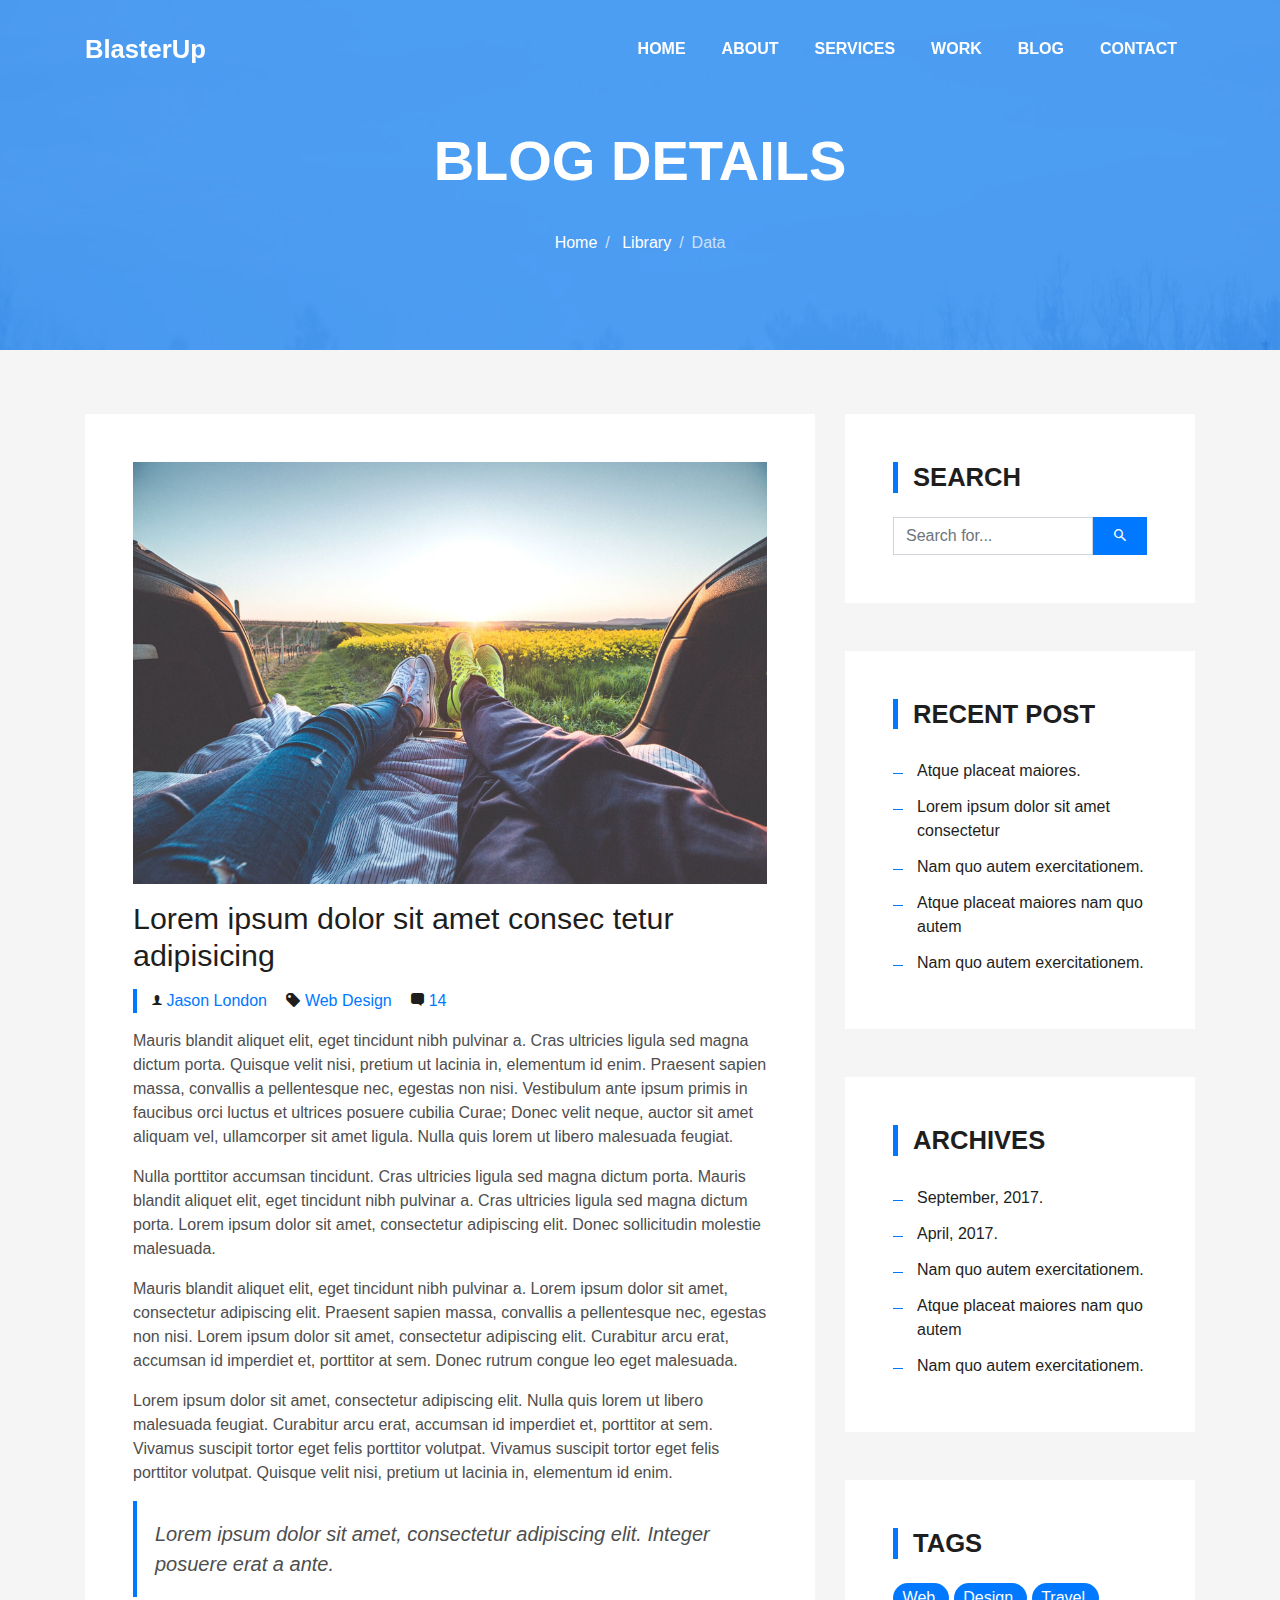
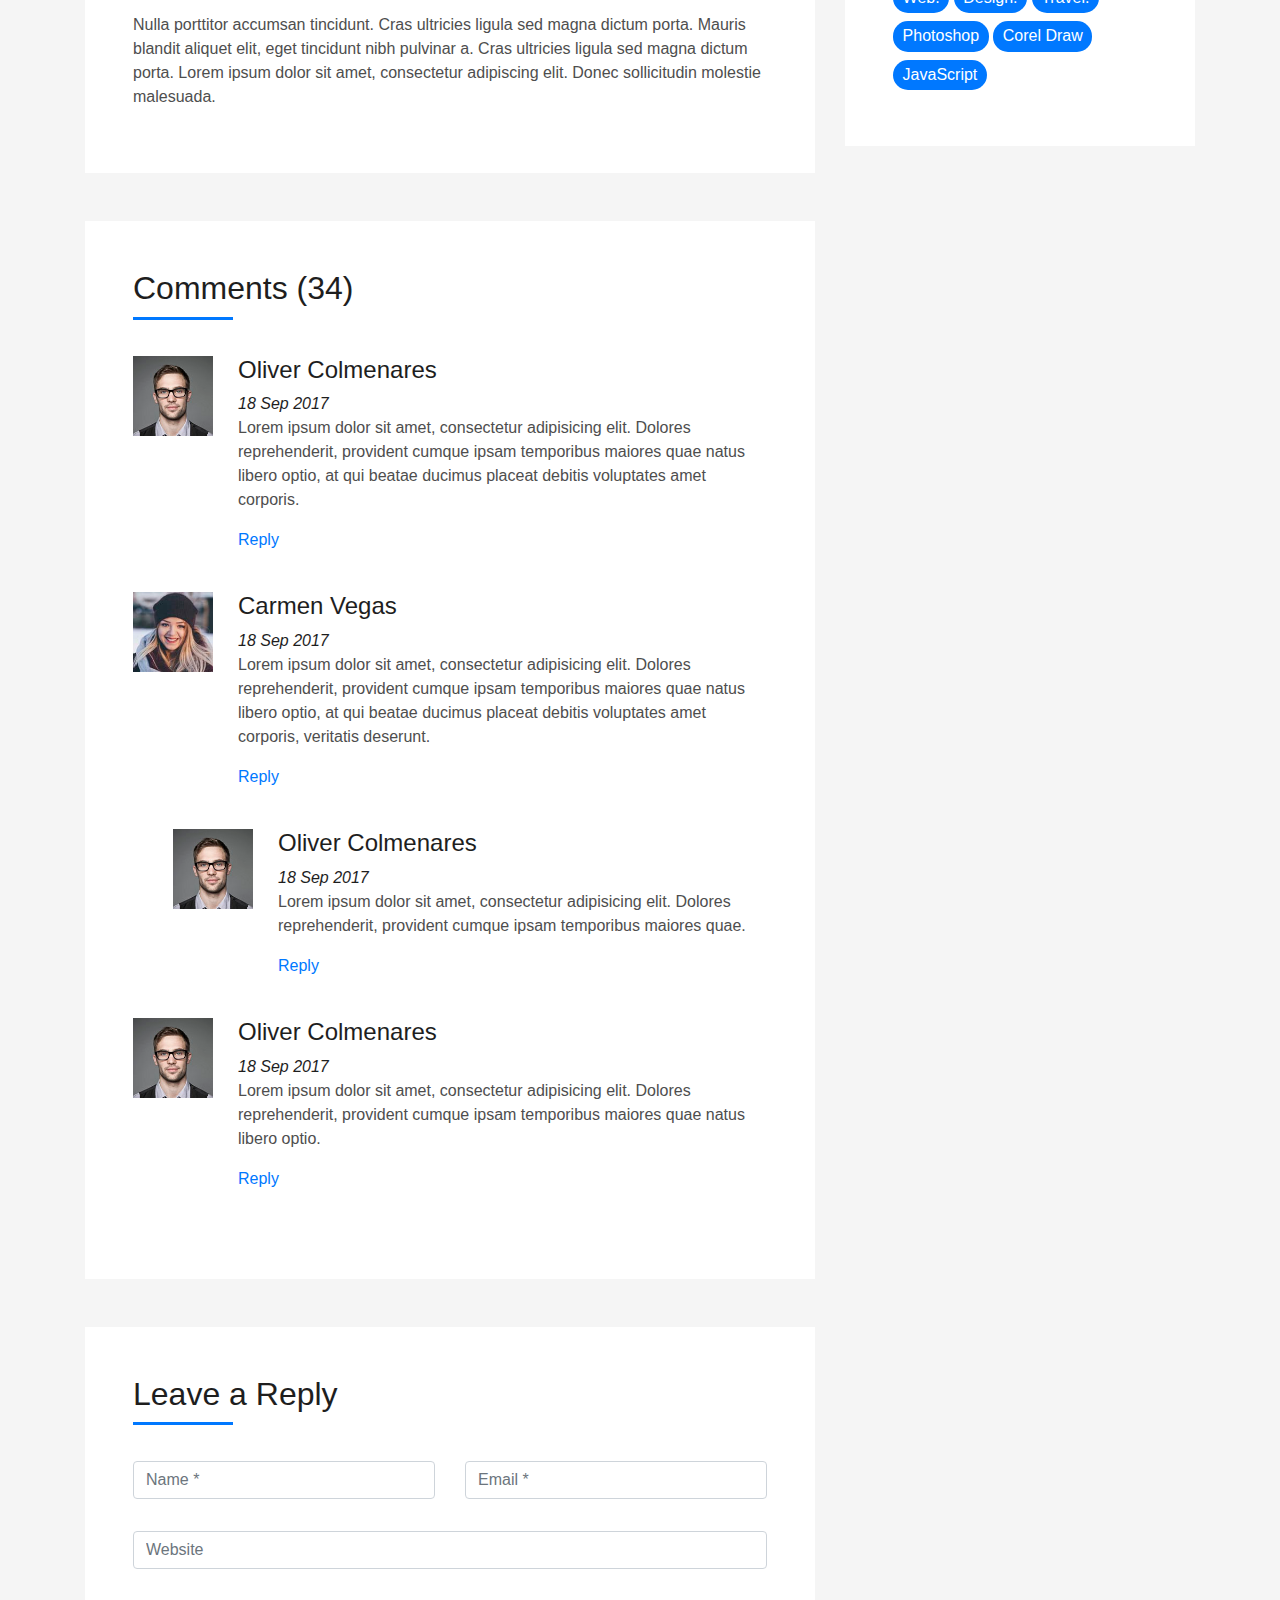
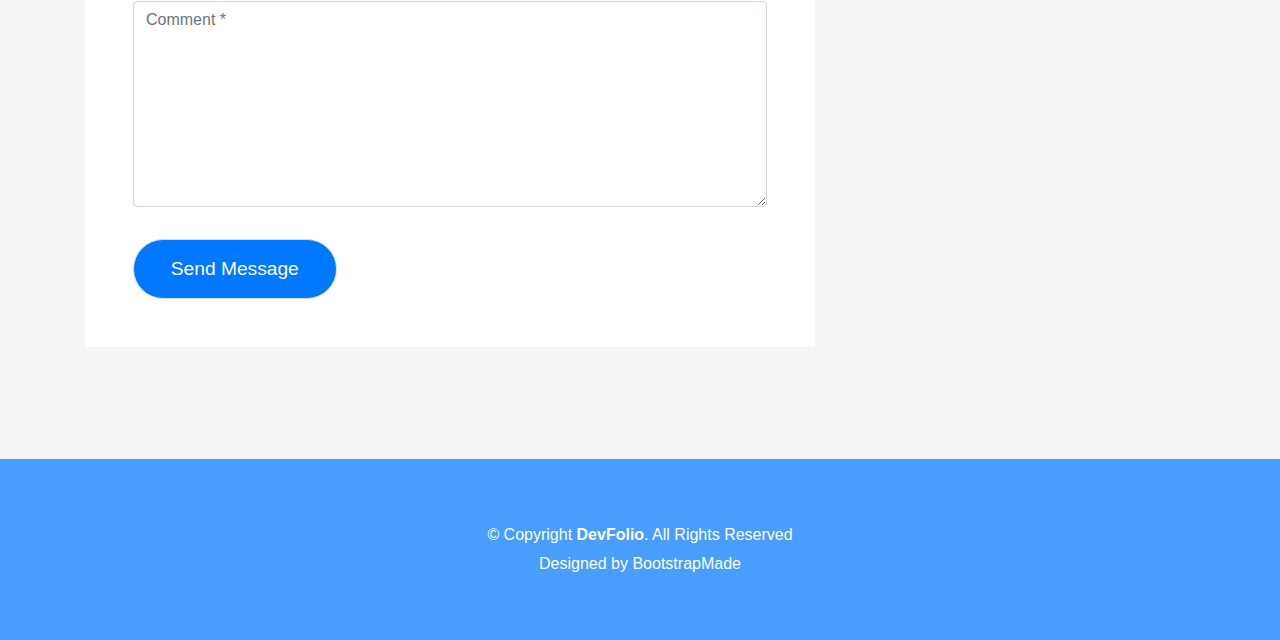
<file: blog-single.html>
<!DOCTYPE html>
<html lang="en">
<head>
  <meta charset="utf-8">
  <title>DevFolio Bootstrap Template</title>
  <meta content="width=device-width, initial-scale=1.0" name="viewport">
  <meta content="" name="keywords">
  <meta content="" name="description">

  <!-- Favicons -->
  <link href="img/favicon.png" rel="icon">
  <link href="img/apple-touch-icon.png" rel="apple-touch-icon">

  <!-- Bootstrap CSS File -->
  <link href="lib/bootstrap/css/bootstrap.min.css" rel="stylesheet">

  <!-- Libraries CSS Files -->
  <link href="lib/font-awesome/css/font-awesome.min.css" rel="stylesheet">
  <link href="lib/animate/animate.min.css" rel="stylesheet">
  <link href="lib/ionicons/css/ionicons.min.css" rel="stylesheet">
  <link href="lib/owlcarousel/assets/owl.carousel.min.css" rel="stylesheet">
  <link href="lib/lightbox/css/lightbox.min.css" rel="stylesheet">

  <!-- Main Stylesheet File -->
  <link href="css/style.css" rel="stylesheet">

  <!-- =======================================================
    Theme Name: DevFolio
    Theme URL: https://bootstrapmade.com/devfolio-bootstrap-portfolio-html-template/
    Author: BootstrapMade.com
    License: https://bootstrapmade.com/license/
  ======================================================= -->
</head>

<body>
  <!--/ Nav Star /-->
  <nav class="navbar navbar-b navbar-trans navbar-expand-md fixed-top" id="mainNav">
    <div class="container">
      <a class="navbar-brand js-scroll" href="#page-top">BlasterUp</a>
      <button class="navbar-toggler collapsed" type="button" data-toggle="collapse" data-target="#navbarDefault"
        aria-controls="navbarDefault" aria-expanded="false" aria-label="Toggle navigation">
        <span></span>
        <span></span>
        <span></span>
      </button>
      <div class="navbar-collapse collapse justify-content-end" id="navbarDefault">
        <ul class="navbar-nav">
          <li class="nav-item">
            <a class="nav-link js-scroll" href="index.html">Home</a>
          </li>
          <li class="nav-item">
            <a class="nav-link js-scroll" href="#">About</a>
          </li>
          <li class="nav-item">
            <a class="nav-link js-scroll" href="#">Services</a>
          </li>
          <li class="nav-item">
            <a class="nav-link js-scroll" href="#">Work</a>
          </li>
          <li class="nav-item">
            <a class="nav-link js-scroll" href="#">Blog</a>
          </li>
          <li class="nav-item">
            <a class="nav-link js-scroll" href="#">Contact</a>
          </li>
        </ul>
      </div>
    </div>
  </nav>
  <!--/ Nav End /-->

  <!--/ Intro Skew Star /-->
  <div class="intro intro-single route bg-image" style="background-image: url(img/overlay-bg.jpg)">
    <div class="overlay-mf"></div>
    <div class="intro-content display-table">
      <div class="table-cell">
        <div class="container">
          <h2 class="intro-title mb-4">Blog Details</h2>
          <ol class="breadcrumb d-flex justify-content-center">
            <li class="breadcrumb-item">
              <a href="#">Home</a>
            </li>
            <li class="breadcrumb-item">
              <a href="#">Library</a>
            </li>
            <li class="breadcrumb-item active">Data</li>
          </ol>
        </div>
      </div>
    </div>
  </div>
  <!--/ Intro Skew End /-->

  <!--/ Section Blog-Single Star /-->
  <section class="blog-wrapper sect-pt4" id="blog">
    <div class="container">
      <div class="row">
        <div class="col-md-8">
          <div class="post-box">
            <div class="post-thumb">
              <img src="img/post-1.jpg" class="img-fluid" alt="">
            </div>
            <div class="post-meta">
              <h1 class="article-title">Lorem ipsum dolor sit amet consec tetur adipisicing</h1>
              <ul>
                <li>
                  <span class="ion-ios-person"></span>
                  <a href="#">Jason London</a>
                </li>
                <li>
                  <span class="ion-pricetag"></span>
                  <a href="#">Web Design</a>
                </li>
                <li>
                  <span class="ion-chatbox"></span>
                  <a href="#">14</a>
                </li>
              </ul>
            </div>
            <div class="article-content">
              <p>
                Mauris blandit aliquet elit, eget tincidunt nibh pulvinar a. Cras ultricies ligula sed magna dictum
                porta. Quisque velit
                nisi, pretium ut lacinia in, elementum id enim. Praesent sapien massa, convallis a pellentesque
                nec, egestas non nisi. Vestibulum ante ipsum primis in faucibus orci luctus et ultrices posuere
                cubilia Curae; Donec velit neque, auctor sit amet aliquam vel, ullamcorper sit amet ligula.
                Nulla quis lorem ut libero malesuada feugiat.
              </p>
              <p>
                Nulla porttitor accumsan tincidunt. Cras ultricies ligula sed magna dictum porta. Mauris blandit
                aliquet elit, eget tincidunt
                nibh pulvinar a. Cras ultricies ligula sed magna dictum porta. Lorem ipsum dolor sit amet,
                consectetur adipiscing elit. Donec sollicitudin molestie malesuada.
              </p>
              <p>
                Mauris blandit aliquet elit, eget tincidunt nibh pulvinar a. Lorem ipsum dolor sit amet, consectetur
                adipiscing elit. Praesent
                sapien massa, convallis a pellentesque nec, egestas non nisi. Lorem ipsum dolor sit amet,
                consectetur adipiscing elit. Curabitur arcu erat, accumsan id imperdiet et, porttitor at
                sem. Donec rutrum congue leo eget malesuada.
              </p>
              <p>
                Lorem ipsum dolor sit amet, consectetur adipiscing elit. Nulla quis lorem ut libero malesuada feugiat.
                Curabitur arcu erat,
                accumsan id imperdiet et, porttitor at sem. Vivamus suscipit tortor eget felis porttitor
                volutpat. Vivamus suscipit tortor eget felis porttitor volutpat. Quisque velit nisi, pretium
                ut lacinia in, elementum id enim.
              </p>
              <blockquote class="blockquote">
                <p class="mb-0">Lorem ipsum dolor sit amet, consectetur adipiscing elit. Integer posuere erat a ante.</p>
              </blockquote>
              <p>
                Nulla porttitor accumsan tincidunt. Cras ultricies ligula sed magna dictum porta. Mauris blandit
                aliquet elit, eget tincidunt
                nibh pulvinar a. Cras ultricies ligula sed magna dictum porta. Lorem ipsum dolor sit amet,
                consectetur adipiscing elit. Donec sollicitudin molestie malesuada.
              </p>
            </div>
          </div>
          <div class="box-comments">
            <div class="title-box-2">
              <h4 class="title-comments title-left">Comments (34)</h4>
            </div>
            <ul class="list-comments">
              <li>
                <div class="comment-avatar">
                  <img src="img/testimonial-2.jpg" alt="">
                </div>
                <div class="comment-details">
                  <h4 class="comment-author">Oliver Colmenares</h4>
                  <span>18 Sep 2017</span>
                  <p>
                    Lorem ipsum dolor sit amet, consectetur adipisicing elit. Dolores reprehenderit, provident cumque
                    ipsam temporibus maiores
                    quae natus libero optio, at qui beatae ducimus placeat debitis voluptates amet corporis.
                  </p>
                  <a href="3">Reply</a>
                </div>
              </li>
              <li>
                <div class="comment-avatar">
                  <img src="img/testimonial-4.jpg" alt="">
                </div>
                <div class="comment-details">
                  <h4 class="comment-author">Carmen Vegas</h4>
                  <span>18 Sep 2017</span>
                  <p>
                    Lorem ipsum dolor sit amet, consectetur adipisicing elit. Dolores reprehenderit, provident cumque
                    ipsam temporibus maiores
                    quae natus libero optio, at qui beatae ducimus placeat debitis voluptates amet corporis,
                    veritatis deserunt.
                  </p>
                  <a href="3">Reply</a>
                </div>
              </li>
              <li class="comment-children">
                <div class="comment-avatar">
                  <img src="img/testimonial-2.jpg" alt="">
                </div>
                <div class="comment-details">
                  <h4 class="comment-author">Oliver Colmenares</h4>
                  <span>18 Sep 2017</span>
                  <p>
                    Lorem ipsum dolor sit amet, consectetur adipisicing elit. Dolores reprehenderit, provident cumque
                    ipsam temporibus maiores
                    quae.
                  </p>
                  <a href="3">Reply</a>
                </div>
              </li>
              <li>
                <div class="comment-avatar">
                  <img src="img/testimonial-2.jpg" alt="">
                </div>
                <div class="comment-details">
                  <h4 class="comment-author">Oliver Colmenares</h4>
                  <span>18 Sep 2017</span>
                  <p>
                    Lorem ipsum dolor sit amet, consectetur adipisicing elit. Dolores reprehenderit, provident cumque
                    ipsam temporibus maiores
                    quae natus libero optio.
                  </p>
                  <a href="3">Reply</a>
                </div>
              </li>
            </ul>
          </div>
          <div class="form-comments">
            <div class="title-box-2">
              <h3 class="title-left">
                Leave a Reply
              </h3>
            </div>
            <form class="form-mf">
              <div class="row">
                <div class="col-md-6 mb-3">
                  <div class="form-group">
                    <input type="text" class="form-control input-mf" id="inputName" placeholder="Name *" required>
                  </div>
                </div>
                <div class="col-md-6 mb-3">
                  <div class="form-group">
                    <input type="email" class="form-control input-mf" id="inputEmail1" placeholder="Email *" required>
                  </div>
                </div>
                <div class="col-md-12 mb-3">
                  <div class="form-group">
                    <input type="url" class="form-control input-mf" id="inputUrl" placeholder="Website">
                  </div>
                </div>
                <div class="col-md-12 mb-3">
                  <div class="form-group">
                    <textarea id="textMessage" class="form-control input-mf" placeholder="Comment *" name="message"
                      cols="45" rows="8" required></textarea>
                  </div>
                </div>
                <div class="col-md-12">
                  <button type="submit" class="button button-a button-big button-rouded">Send Message</button>
                </div>
              </div>
            </form>
          </div>
        </div>
        <div class="col-md-4">
          <div class="widget-sidebar sidebar-search">
            <h5 class="sidebar-title">Search</h5>
            <div class="sidebar-content">
              <form>
                <div class="input-group">
                  <input type="text" class="form-control" placeholder="Search for..." aria-label="Search for...">
                  <span class="input-group-btn">
                    <button class="btn btn-secondary btn-search" type="button">
                      <span class="ion-android-search"></span>
                    </button>
                  </span>
                </div>
              </form>
            </div>
          </div>
          <div class="widget-sidebar">
            <h5 class="sidebar-title">Recent Post</h5>
            <div class="sidebar-content">
              <ul class="list-sidebar">
                <li>
                  <a href="#">Atque placeat maiores.</a>
                </li>
                <li>
                  <a href="#">Lorem ipsum dolor sit amet consectetur</a>
                </li>
                <li>
                  <a href="#">Nam quo autem exercitationem.</a>
                </li>
                <li>
                  <a href="#">Atque placeat maiores nam quo autem</a>
                </li>
                <li>
                  <a href="#">Nam quo autem exercitationem.</a>
                </li>
              </ul>
            </div>
          </div>
          <div class="widget-sidebar">
            <h5 class="sidebar-title">Archives</h5>
            <div class="sidebar-content">
              <ul class="list-sidebar">
                <li>
                  <a href="#">September, 2017.</a>
                </li>
                <li>
                  <a href="#">April, 2017.</a>
                </li>
                <li>
                  <a href="#">Nam quo autem exercitationem.</a>
                </li>
                <li>
                  <a href="#">Atque placeat maiores nam quo autem</a>
                </li>
                <li>
                  <a href="#">Nam quo autem exercitationem.</a>
                </li>
              </ul>
            </div>
          </div>
          <div class="widget-sidebar widget-tags">
            <h5 class="sidebar-title">Tags</h5>
            <div class="sidebar-content">
              <ul>
                <li>
                  <a href="#">Web.</a>
                </li>
                <li>
                  <a href="#">Design.</a>
                </li>
                <li>
                  <a href="#">Travel.</a>
                </li>
                <li>
                  <a href="#">Photoshop</a>
                </li>
                <li>
                  <a href="#">Corel Draw</a>
                </li>
                <li>
                  <a href="#">JavaScript</a>
                </li>
              </ul>
            </div>
          </div>
        </div>
      </div>
    </div>
  </section>
  <!--/ Section Blog-Single End /-->

  <!--/ Section Contact-Footer Star /-->
  <section class="paralax-mf footer-paralax bg-image sect-mt4 route" style="background-image: url(img/overlay-bg.jpg)">
    <div class="overlay-mf"></div>
    <footer>
      <div class="container">
        <div class="row">
          <div class="col-sm-12">
            <div class="copyright-box">
              <p class="copyright">&copy; Copyright <strong>DevFolio</strong>. All Rights Reserved</p>
              <div class="credits">
                <!--
                  All the links in the footer should remain intact.
                  You can delete the links only if you purchased the pro version.
                  Licensing information: https://bootstrapmade.com/license/
                  Purchase the pro version with working PHP/AJAX contact form: https://bootstrapmade.com/buy/?theme=DevFolio
                -->
                Designed by <a href="https://bootstrapmade.com/">BootstrapMade</a>
              </div>
            </div>
          </div>
        </div>
      </div>
    </footer>
  </section>
  <!--/ Section Contact-footer End /-->

  <a href="#" class="back-to-top"><i class="fa fa-chevron-up"></i></a>
  <div id="preloader"></div>

  <!-- JavaScript Libraries -->
  <script src="lib/jquery/jquery.min.js"></script>
  <script src="lib/jquery/jquery-migrate.min.js"></script>
  <script src="lib/popper/popper.min.js"></script>
  <script src="lib/bootstrap/js/bootstrap.min.js"></script>
  <script src="lib/easing/easing.min.js"></script>
  <script src="lib/counterup/jquery.waypoints.min.js"></script>
  <script src="lib/counterup/jquery.counterup.js"></script>
  <script src="lib/owlcarousel/owl.carousel.min.js"></script>
  <script src="lib/lightbox/js/lightbox.min.js"></script>
  <script src="lib/typed/typed.min.js"></script>
  <!-- Contact Form JavaScript File -->
  <script src="contactform/contactform.js"></script>

  <!-- Template Main Javascript File -->
  <script src="js/main.js"></script>

</body>
</html>
</file>
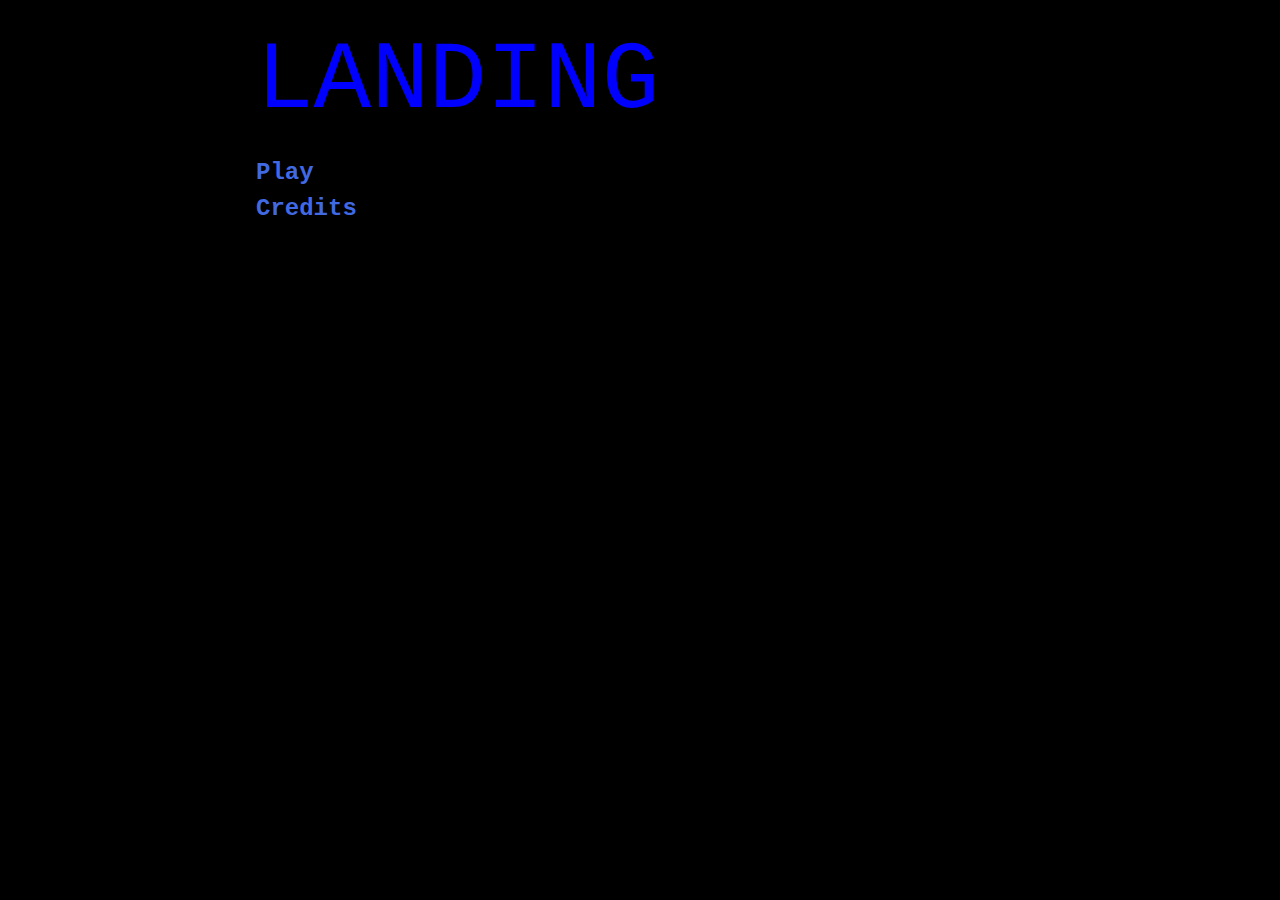
<file: page/Landing.html>
<!DOCTYPE html>
<html>
<head>
<meta charset="utf-8">
<title>Landing</title>
<style title="Twine CSS">@-webkit-keyframes appear{0%{opacity:0}to{opacity:1}}@keyframes appear{0%{opacity:0}to{opacity:1}}@-webkit-keyframes fade-in-out{0%,to{opacity:0}50%{opacity:1}}@keyframes fade-in-out{0%,to{opacity:0}50%{opacity:1}}@-webkit-keyframes rumble{50%{-webkit-transform:translateY(-0.2em);transform:translateY(-0.2em)}}@keyframes rumble{50%{-webkit-transform:translateY(-0.2em);transform:translateY(-0.2em)}}@-webkit-keyframes shudder{50%{-webkit-transform:translateX(0.2em);transform:translateX(0.2em)}}@keyframes shudder{50%{-webkit-transform:translateX(0.2em);transform:translateX(0.2em)}}@-webkit-keyframes box-flash{0%{background-color:white;color:white}}@keyframes box-flash{0%{background-color:white;color:white}}@-webkit-keyframes pulse{0%{-webkit-transform:scale(0, 0);transform:scale(0, 0)}20%{-webkit-transform:scale(1.2, 1.2);transform:scale(1.2, 1.2)}40%{-webkit-transform:scale(0.9, 0.9);transform:scale(0.9, 0.9)}60%{-webkit-transform:scale(1.05, 1.05);transform:scale(1.05, 1.05)}80%{-webkit-transform:scale(0.925, 0.925);transform:scale(0.925, 0.925)}to{-webkit-transform:scale(1, 1);transform:scale(1, 1)}}@keyframes pulse{0%{-webkit-transform:scale(0, 0);transform:scale(0, 0)}20%{-webkit-transform:scale(1.2, 1.2);transform:scale(1.2, 1.2)}40%{-webkit-transform:scale(0.9, 0.9);transform:scale(0.9, 0.9)}60%{-webkit-transform:scale(1.05, 1.05);transform:scale(1.05, 1.05)}80%{-webkit-transform:scale(0.925, 0.925);transform:scale(0.925, 0.925)}to{-webkit-transform:scale(1, 1);transform:scale(1, 1)}}@-webkit-keyframes shudder-in{0%, to{-webkit-transform:translateX(0em);transform:translateX(0em)}5%, 25%, 45%{-webkit-transform:translateX(-1em);transform:translateX(-1em)}15%, 35%, 55%{-webkit-transform:translateX(1em);transform:translateX(1em)}65%{-webkit-transform:translateX(-0.6em);transform:translateX(-0.6em)}75%{-webkit-transform:translateX(0.6em);transform:translateX(0.6em)}85%{-webkit-transform:translateX(-0.2em);transform:translateX(-0.2em)}95%{-webkit-transform:translateX(0.2em);transform:translateX(0.2em)}}@keyframes shudder-in{0%, to{-webkit-transform:translateX(0em);transform:translateX(0em)}5%, 25%, 45%{-webkit-transform:translateX(-1em);transform:translateX(-1em)}15%, 35%, 55%{-webkit-transform:translateX(1em);transform:translateX(1em)}65%{-webkit-transform:translateX(-0.6em);transform:translateX(-0.6em)}75%{-webkit-transform:translateX(0.6em);transform:translateX(0.6em)}85%{-webkit-transform:translateX(-0.2em);transform:translateX(-0.2em)}95%{-webkit-transform:translateX(0.2em);transform:translateX(0.2em)}}@-webkit-keyframes rumble-in{0%, to{-webkit-transform:translateY(0em);transform:translateY(0em)}5%, 25%, 45%{-webkit-transform:translateY(-1em);transform:translateY(-1em)}15%, 35%, 55%{-webkit-transform:translateY(1em);transform:translateY(1em)}65%{-webkit-transform:translateY(-0.6em);transform:translateY(-0.6em)}75%{-webkit-transform:translateY(0.6em);transform:translateY(0.6em)}85%{-webkit-transform:translateY(-0.2em);transform:translateY(-0.2em)}95%{-webkit-transform:translateY(0.2em);transform:translateY(0.2em)}}@keyframes rumble-in{0%, to{-webkit-transform:translateY(0em);transform:translateY(0em)}5%, 25%, 45%{-webkit-transform:translateY(-1em);transform:translateY(-1em)}15%, 35%, 55%{-webkit-transform:translateY(1em);transform:translateY(1em)}65%{-webkit-transform:translateY(-0.6em);transform:translateY(-0.6em)}75%{-webkit-transform:translateY(0.6em);transform:translateY(0.6em)}85%{-webkit-transform:translateY(-0.2em);transform:translateY(-0.2em)}95%{-webkit-transform:translateY(0.2em);transform:translateY(0.2em)}}@-webkit-keyframes slide-right{0%{-webkit-transform:translateX(-100vw);transform:translateX(-100vw)}}@keyframes slide-right{0%{-webkit-transform:translateX(-100vw);transform:translateX(-100vw)}}@-webkit-keyframes slide-left{0%{-webkit-transform:translateX(100vw);transform:translateX(100vw)}}@keyframes slide-left{0%{-webkit-transform:translateX(100vw);transform:translateX(100vw)}}@-webkit-keyframes slide-up{0%{-webkit-transform:translateY(100vh);transform:translateY(100vh)}}@keyframes slide-up{0%{-webkit-transform:translateY(100vh);transform:translateY(100vh)}}@-webkit-keyframes slide-down{0%{-webkit-transform:translateY(-100vh);transform:translateY(-100vh)}}@keyframes slide-down{0%{-webkit-transform:translateY(-100vh);transform:translateY(-100vh)}}@-webkit-keyframes flicker{0%,29%,31%,63%,65%,77%,79%,86%,88%,91%,93%{opacity:0}30%{opacity:0.2}64%{opacity:0.4}78%{opacity:0.6}87%{opacity:0.8}92%, to{opacity:1}}@keyframes flicker{0%,29%,31%,63%,65%,77%,79%,86%,88%,91%,93%{opacity:0}30%{opacity:0.2}64%{opacity:0.4}78%{opacity:0.6}87%{opacity:0.8}92%, to{opacity:1}}.debug-mode tw-expression[type=hookref]{background-color:rgba(115,123,140,0.15)}.debug-mode tw-expression[type=hookref]::after{font-size:0.8rem;padding-left:0.2rem;padding-right:0.2rem;vertical-align:top;content:"?" attr(name)}.debug-mode tw-expression[type=variable]{background-color:rgba(140,128,115,0.15)}.debug-mode tw-expression[type=variable]::after{font-size:0.8rem;padding-left:0.2rem;padding-right:0.2rem;vertical-align:top;content:"$" attr(name)}.debug-mode tw-expression[type=tempVariable]{background-color:rgba(140,128,115,0.15)}.debug-mode tw-expression[type=tempVariable]::after{font-size:0.8rem;padding-left:0.2rem;padding-right:0.2rem;vertical-align:top;content:"_" attr(name)}.debug-mode tw-expression[type=macro]:nth-of-type(4n+0){background-color:rgba(136,153,102,0.15)}.debug-mode tw-expression[type=macro]:nth-of-type(2n+1){background-color:rgba(102,153,102,0.15)}.debug-mode tw-expression[type=macro]:nth-of-type(4n+2){background-color:rgba(102,153,136,0.15)}.debug-mode tw-expression[type=macro][name="for"],.debug-mode tw-expression[type=macro][name="loop"],.debug-mode tw-expression[type=macro][name="print"],.debug-mode tw-expression[type=macro][name="enchant"],.debug-mode tw-expression[type=macro][name="display"]{background-color:rgba(0,170,255,0.1) !important}.debug-mode tw-expression[type=macro][name="if"],.debug-mode tw-expression[type=macro][name="if"]+tw-hook:not([name]),.debug-mode tw-expression[type=macro][name="unless"],.debug-mode tw-expression[type=macro][name="unless"]+tw-hook:not([name]),.debug-mode tw-expression[type=macro][name="elseif"],.debug-mode tw-expression[type=macro][name="elseif"]+tw-hook:not([name]),.debug-mode tw-expression[type=macro][name="else"],.debug-mode tw-expression[type=macro][name="else"]+tw-hook:not([name]){background-color:rgba(0,255,0,0.1) !important}.debug-mode tw-expression[type=macro][name="hidden"],.debug-mode tw-expression[type=macro].false{background-color:rgba(255,0,0,0.2) !important}.debug-mode tw-expression[type=macro][name="hidden"]+tw-hook:not([name]),.debug-mode tw-expression[type=macro].false+tw-hook:not([name]){display:none}.debug-mode tw-expression[type=macro][name="either"],.debug-mode tw-expression[type=macro][name="a"],.debug-mode tw-expression[type=macro][name="dm"],.debug-mode tw-expression[type=macro][name="ds"],.debug-mode tw-expression[type=macro][name="array"],.debug-mode tw-expression[type=macro][name^="sub"],.debug-mode tw-expression[type=macro][name="altered"],.debug-mode tw-expression[type=macro][name="count"],.debug-mode tw-expression[type=macro][name^="data"],.debug-mode tw-expression[type=macro][name="find"],.debug-mode tw-expression[type=macro][name$="ed"],.debug-mode tw-expression[type=macro][name$="-pass"],.debug-mode tw-expression[type=macro][name="range"],.debug-mode tw-expression[type=macro][name^="num"],.debug-mode tw-expression[type=macro][name^="str"],.debug-mode tw-expression[type=macro][name="text"],.debug-mode tw-expression[type=macro][name^="lower"],.debug-mode tw-expression[type=macro][name^="upper"],.debug-mode tw-expression[type=macro][name="words"],.debug-mode tw-expression[type=macro][name="ceil"],.debug-mode tw-expression[type=macro][name="floor"],.debug-mode tw-expression[type=macro][name="random"],.debug-mode tw-expression[type=macro][name="abs"],.debug-mode tw-expression[type=macro][name="cos"],.debug-mode tw-expression[type=macro][name="exp"],.debug-mode tw-expression[type=macro][name^="log"],.debug-mode tw-expression[type=macro][name="max"],.debug-mode tw-expression[type=macro][name="min"],.debug-mode tw-expression[type=macro][name="pow"],.debug-mode tw-expression[type=macro][name="sign"],.debug-mode tw-expression[type=macro][name="sin"],.debug-mode tw-expression[type=macro][name="sqrt"],.debug-mode tw-expression[type=macro][name="tan"],.debug-mode tw-expression[type=macro][name="round"],.debug-mode tw-expression[type=macro][name^="hsl"],.debug-mode tw-expression[type=macro][name^="rgb"]{background-color:rgba(255,255,0,0.2) !important}.debug-mode tw-expression[type=macro][name$="-game"],.debug-mode tw-expression[type=macro][name="move"],.debug-mode tw-expression[type=macro][name="put"],.debug-mode tw-expression[type=macro][name="set"]{background-color:rgba(255,128,0,0.2) !important}.debug-mode tw-expression[type=macro][name^="link"],.debug-mode tw-expression[type=macro][name$="-link"],.debug-mode tw-expression[type=macro][name="dropdown"],.debug-mode tw-expression[type=macro][name^="click"],.debug-mode tw-expression[type=macro][name="goto"],.debug-mode tw-expression[type=macro][name="undo"],.debug-mode tw-expression[type=macro][name^="mouseo"]{background-color:rgba(32,191,223,0.2) !important}.debug-mode tw-expression[type=macro][name^="replace"],.debug-mode tw-expression[type=macro][name^="prepend"],.debug-mode tw-expression[type=macro][name^="append"],.debug-mode tw-expression[type=macro][name="show"],.debug-mode tw-expression[type=macro][name^="remove"]{background-color:rgba(223,96,32,0.2) !important}.debug-mode tw-expression[type=macro][name="event"],.debug-mode tw-expression[type=macro][name="live"]{background-color:rgba(32,32,223,0.2) !important}.debug-mode tw-expression[type=macro][name="align"],.debug-mode tw-expression[type=macro][name^="colo"],.debug-mode tw-expression[type=macro][name="background"],.debug-mode tw-expression[type=macro][name="css"],.debug-mode tw-expression[type=macro][name="font"],.debug-mode tw-expression[type=macro][name="hook"],.debug-mode tw-expression[type=macro][name$="-style"],.debug-mode tw-expression[type=macro][name^="text-"],.debug-mode tw-expression[type=macro][name^="transition"],.debug-mode tw-expression[type=macro][name^="t8n"],.debug-mode tw-expression[type=macro][name="live"]{background-color:rgba(255,191,0,0.2) !important}.debug-mode tw-expression[type=macro]::before{content:"(" attr(name) ":)";padding:0 0.5rem;font-size:1rem;vertical-align:middle;line-height:normal;background-color:inherit;border:1px solid rgba(255,255,255,0.5)}.debug-mode tw-hook{background-color:rgba(0,85,255,0.1) !important}.debug-mode tw-hook::before{font-size:0.8rem;padding-left:0.2rem;padding-right:0.2rem;vertical-align:top;content:"["}.debug-mode tw-hook::after{font-size:0.8rem;padding-left:0.2rem;padding-right:0.2rem;vertical-align:top;content:"]"}.debug-mode tw-hook[name]::after{font-size:0.8rem;padding-left:0.2rem;padding-right:0.2rem;vertical-align:top;content:"]<" attr(name) "|"}.debug-mode tw-pseudo-hook{background-color:rgba(255,170,0,0.1) !important}.debug-mode tw-collapsed::before{font-size:0.8rem;padding-left:0.2rem;padding-right:0.2rem;vertical-align:top;content:"{"}.debug-mode tw-collapsed::after{font-size:0.8rem;padding-left:0.2rem;padding-right:0.2rem;vertical-align:top;content:"}"}.debug-mode tw-verbatim::before,.debug-mode tw-verbatim::after{font-size:0.8rem;padding-left:0.2rem;padding-right:0.2rem;vertical-align:top;content:"`"}.debug-mode tw-align[style*="text-align: center"]{background:linear-gradient(to right, rgba(255,204,189,0) 0%, rgba(255,204,189,0.25) 50%, rgba(255,204,189,0) 100%)}.debug-mode tw-align[style*="text-align: left"]{background:linear-gradient(to right, rgba(255,204,189,0.25) 0%, rgba(255,204,189,0) 100%)}.debug-mode tw-align[style*="text-align: right"]{background:linear-gradient(to right, rgba(255,204,189,0) 0%, rgba(255,204,189,0.25) 100%)}.debug-mode tw-column{background-color:rgba(189,228,255,0.2)}.debug-mode tw-enchantment{animation:enchantment 0.5s infinite;-webkit-animation:enchantment 0.5s infinite;border:1px solid}.debug-mode tw-link::after,.debug-mode tw-broken-link::after{font-size:0.8rem;padding-left:0.2rem;padding-right:0.2rem;vertical-align:top;content:attr(passage-name)}.debug-mode tw-include{background-color:rgba(204,128,51,0.1)}.debug-mode tw-include::before{font-size:0.8rem;padding-left:0.2rem;padding-right:0.2rem;vertical-align:top;content:attr(type) ' "' attr(title) '"'}@keyframes enchantment{0%,to{border-color:#ffb366}50%{border-color:#6fc}}@-webkit-keyframes enchantment{0%,to{border-color:#ffb366}50%{border-color:#6fc}}tw-debugger{position:fixed;box-sizing:border-box;bottom:0;right:0;z-index:999999;min-width:10em;min-height:1em;padding:0em 1em 1em 1em;font-size:1.25em;font-family:sans-serif;color:#000;border-left:solid #000 2px;border-top:solid #000 2px;border-top-left-radius:.5em;background:#fff;opacity:1}tw-debugger select{margin-right:1em;width:12em}tw-debugger button{border-radius:3px;border:solid #999 1px;margin:auto 4px;background-color:#fff;font-size:inherit;color:#000}tw-debugger button.enabled{background-color:#eee;box-shadow:inset #ddd 3px 5px 0.5em}tw-debugger .panel{display:-webkit-box;display:-webkit-flex;display:-moz-flex;display:-ms-flexbox;display:flex;-webkit-box-direction:normal;-webkit-box-orient:vertical;-webkit-flex-direction:column;-moz-flex-direction:column;-ms-flex-direction:column;flex-direction:column;position:absolute;bottom:100%;left:-2px;right:0;padding:1em;max-height:40vh;overflow-y:scroll;overflow-x:hidden;z-index:999998;background:#fff;border:inherit;border-bottom:solid #999 2px;border-top-left-radius:.5em;border-bottom-left-radius:.5em;font-size:0.8em}tw-debugger .panel:empty,tw-debugger .panel[hidden]{display:none}tw-debugger .panel table{border-spacing:0px}tw-debugger .variable-row{display:-webkit-box;display:-webkit-flex;display:-moz-flex;display:-ms-flexbox;display:flex;-webkit-box-direction:normal;-webkit-box-orient:horizontal;-webkit-flex-direction:row;-moz-flex-direction:row;-ms-flex-direction:row;flex-direction:row;flex-shrink:0}tw-debugger .variable-row:nth-child(2n){background:#EEE}tw-debugger .variable-name{display:inline-block;width:50%}tw-debugger .temporary-variable-scope{opacity:0.8;font-size:0.75em}tw-debugger .temporary-variable-scope::before{content:" in "}tw-debugger .global::before{content:"$"}tw-debugger .temporary::before{content:"_"}tw-debugger .variable-path{opacity:0.4}tw-debugger .variable-value{display:inline-block;width:50%}tw-debugger .error-row{background-color:rgba(230,101,204,0.3)}tw-debugger .error-row:nth-child(2n){background-color:rgba(237,145,219,0.3)}tw-debugger .error-row *{padding:0.25em 0.5em}tw-debugger .error-row .error-message{cursor:help}tw-debugger .panel-source{font-family:monospace;overflow-x:scroll;white-space:pre}tw-debugger .tabs{padding-bottom:0.5em}tw-debugger .tab{border-radius:0px 0px 0.5em 0.5em;border-top:none}tw-dialog{z-index:999997;position:fixed;left:auto;right:auto;bottom:auto;top:auto;border:#fff solid 2px;padding:2em;color:#fff;background-color:#000;display:block;max-width:50vw;max-height:75vh;overflow:hidden}tw-dialog input[type=text]{font-size:inherit;width:100%}tw-backdrop{z-index:999996;position:fixed;top:0;left:0;right:0;bottom:0;background-color:rgba(0,0,0,0.8);display:flex;align-items:center;justify-content:center}tw-link,.link,tw-icon,.enchantment-clickblock{cursor:pointer}tw-link,.enchantment-link{color:#4169E1;font-weight:bold;text-decoration:none;transition:color 0.2s ease-in-out}tw-passage tw-enchantment[style^="color"] tw-link:not(:hover),tw-passage tw-enchantment[style*=" color"] tw-link:not(:hover),tw-passage tw-enchantment[style^="color"] .enchantment-link:not(:hover),tw-passage tw-enchantment[style*=" color"] .enchantment-link:not(:hover){color:inherit}tw-link:hover,.enchantment-link:hover{color:#00bfff}tw-link:active,.enchantment-link:active{color:#DD4B39}.visited{color:#6941e1}tw-passage tw-enchantment[style^="color"] .visited:not(:hover),tw-passage tw-enchantment[style*=" color"] .visited:not(:hover){color:inherit}.visited:hover{color:#E3E}tw-broken-link{color:#993333;border-bottom:2px solid #993333;cursor:not-allowed}tw-passage tw-enchantment[style^="color"] tw-broken-link:not(:hover),tw-passage tw-enchantment[style*=" color"] tw-broken-link:not(:hover){color:inherit}.enchantment-mouseover{border-bottom:1px dashed #666}.enchantment-mouseout{border:rgba(64,149,191,0.25) 1px solid}.enchantment-mouseout:hover{background-color:rgba(64,149,191,0.25);border:transparent 1px solid;border-radius:0.2em}.enchantment-clickblock{box-shadow:inset 0 0 0 0.5vmax;display:block;color:rgba(65,105,225,0.5);transition:color 0.2s ease-in-out}.enchantment-clickblock:hover{color:rgba(0,191,255,0.5)}.enchantment-clickblock:active{color:rgba(222,78,59,0.5)}html{margin:0;height:100%;overflow-x:hidden}*,:before,:after{position:relative;box-sizing:inherit}body{margin:0;height:100%}tw-storydata{display:none}tw-story{display:-webkit-box;display:-webkit-flex;display:-moz-flex;display:-ms-flexbox;display:flex;-webkit-box-direction:normal;-webkit-box-orient:vertical;-webkit-flex-direction:column;-moz-flex-direction:column;-ms-flex-direction:column;flex-direction:column;font:100% Georgia, serif;box-sizing:border-box;width:100%;min-height:100%;font-size:1.5em;line-height:1.5em;padding:5% 20%;margin:0;overflow:hidden;background-color:#000;color:#fff}tw-story br[data-cons]{display:block;height:0;margin:0.8ex 0}tw-story select{background-color:transparent;font:inherit;border-style:solid;padding:2px}tw-story select:not([disabled]){color:inherit}tw-passage{display:block}tw-sidebar{left:-5em;width:3em;position:absolute;text-align:center;display:block}tw-icon{display:block;margin:0.5em 0;opacity:0.2;font-size:2.75em}tw-icon:hover{opacity:0.4}tw-hook:empty,tw-expression:empty{display:none}tw-error{display:inline-block;border-radius:0.2em;padding:0.2em;font-size:1rem;cursor:help}tw-error.error{background-color:rgba(223,58,190,0.4);color:#fff}tw-error.warning{background-color:rgba(223,140,58,0.4);color:#fff;display:none}.debug-mode tw-error.warning{display:inline}tw-error-explanation{display:block;font-size:0.8rem;line-height:1rem}tw-error-explanation-button{cursor:pointer;line-height:0em;border-radius:1px;border:1px solid black;font-size:0.8rem;margin:0 0.4rem;opacity:0.5}tw-error-explanation-button .folddown-arrowhead{display:inline-block}tw-notifier{border-radius:0.2em;padding:0.2em;font-size:1rem;background-color:rgba(223,182,58,0.4);display:none}.debug-mode tw-notifier{display:inline}tw-notifier::before{content:attr(message)}tw-colour{border:1px solid black;display:inline-block;width:1em;height:1em}h1{font-size:3em}h2{font-size:2.25em}h3{font-size:1.75em}h1,h2,h3,h4,h5,h6{line-height:1em;margin:0.3em 0 0.6em 0}pre{font-size:1rem;line-height:initial}small{font-size:70%}big{font-size:120%}mark{color:rgba(0,0,0,0.6);background-color:#ff9}ins{color:rgba(0,0,0,0.6);background-color:rgba(255,242,204,0.5);border-radius:0.5em;box-shadow:0em 0em 0.2em #ffe699;text-decoration:none}center{text-align:center;margin:0 auto;width:60%}blink{text-decoration:none;animation:fade-in-out 1s steps(1, end) infinite alternate;-webkit-animation:fade-in-out 1s steps(1, end) infinite alternate}tw-align{display:block}tw-columns{display:-webkit-box;display:-webkit-flex;display:-moz-flex;display:-ms-flexbox;display:flex;-webkit-box-direction:normal;-webkit-box-orient:horizontal;-webkit-flex-direction:row;-moz-flex-direction:row;-ms-flex-direction:row;flex-direction:row;-webkit-box-pack:justify;-ms-flex-pack:justify;-webkit-justify-content:space-between;-moz-justify-content:space-between;justify-content:space-between}tw-outline{color:white;text-shadow:-1px -1px 0 #000, 1px -1px 0 #000, -1px 1px 0 #000, 1px 1px 0 #000}tw-shadow{text-shadow:0.08em 0.08em 0.08em #000}tw-emboss{text-shadow:0.08em 0.08em 0em #000;color:white}tw-condense{letter-spacing:-0.08em}tw-expand{letter-spacing:0.1em}tw-blur{color:transparent;text-shadow:0em 0em 0.08em #000}tw-blurrier{color:transparent;text-shadow:0em 0em 0.2em #000}tw-blurrier::selection{background-color:transparent;color:transparent}tw-blurrier::-moz-selection{background-color:transparent;color:transparent}tw-smear{color:transparent;text-shadow:0em 0em 0.02em rgba(0,0,0,0.75),-0.2em 0em 0.5em rgba(0,0,0,0.5),0.2em 0em 0.5em rgba(0,0,0,0.5)}tw-mirror{display:inline-block;transform:scaleX(-1);-webkit-transform:scaleX(-1)}tw-upside-down{display:inline-block;transform:scaleY(-1);-webkit-transform:scaleY(-1)}tw-fade-in-out{text-decoration:none;animation:fade-in-out 2s ease-in-out infinite alternate;-webkit-animation:fade-in-out 2s ease-in-out infinite alternate}tw-rumble{-webkit-animation:rumble linear 0.1s 0s infinite;animation:rumble linear 0.1s 0s infinite;display:inline-block}tw-shudder{-webkit-animation:shudder linear 0.1s 0s infinite;animation:shudder linear 0.1s 0s infinite;display:inline-block}tw-shudder-in{animation:shudder-in 1s ease-out;-webkit-animation:shudder-in 1s ease-out}.transition-in{-webkit-animation:appear 0ms step-start;animation:appear 0ms step-start}.transition-out{-webkit-animation:appear 0ms step-end;animation:appear 0ms step-end}[data-t8n^=dissolve].transition-in{-webkit-animation:appear .8s;animation:appear .8s}[data-t8n^=dissolve].transition-out{-webkit-animation:appear .8s reverse;animation:appear .8s reverse}[data-t8n^=shudder].transition-in{display:inline-block;-webkit-animation:shudder-in .8s;animation:shudder-in .8s}[data-t8n^=shudder].transition-out{display:inline-block;-webkit-animation:shudder-in .8s reverse;animation:shudder-in .8s reverse}[data-t8n^=rumble].transition-in{display:inline-block;-webkit-animation:rumble-in .8s;animation:rumble-in .8s}[data-t8n^=rumble].transition-out{display:inline-block;-webkit-animation:rumble-in .8s reverse;animation:rumble-in .8s reverse}[data-t8n^=boxflash].transition-in{-webkit-animation:box-flash .8s;animation:box-flash .8s}[data-t8n^=pulse].transition-in{-webkit-animation:pulse .8s;animation:pulse .8s;display:inline-block}[data-t8n^=pulse].transition-out{-webkit-animation:pulse .8s reverse;animation:pulse .8s reverse;display:inline-block}[data-t8n^=slideleft].transition-in{-webkit-animation:slide-left .8s;animation:slide-left .8s;display:inline-block}[data-t8n^=slideleft].transition-out{-webkit-animation:slide-right .8s reverse;animation:slide-right .8s reverse;display:inline-block}[data-t8n^=slideright].transition-in{-webkit-animation:slide-right .8s;animation:slide-right .8s;display:inline-block}[data-t8n^=slideright].transition-out{-webkit-animation:slide-left .8s reverse;animation:slide-left .8s reverse;display:inline-block}[data-t8n^=slideup].transition-in{-webkit-animation:slide-up .8s;animation:slide-up .8s;display:inline-block}[data-t8n^=slideup].transition-out{-webkit-animation:slide-down .8s reverse;animation:slide-down .8s reverse;display:inline-block}[data-t8n^=slidedown].transition-in{-webkit-animation:slide-down .8s;animation:slide-down .8s;display:inline-block}[data-t8n^=slidedown].transition-out{-webkit-animation:slide-up .8s reverse;animation:slide-up .8s reverse;display:inline-block}[data-t8n^=flicker].transition-in{-webkit-animation:flicker .8s;animation:flicker .8s}[data-t8n^=flicker].transition-out{-webkit-animation:flicker .8s reverse;animation:flicker .8s reverse}[data-t8n$=fast]{animation-duration:.4s;-webkit-animation-duration:.4s}[data-t8n$=slow]{animation-duration:1.6s;-webkit-animation-duration:1.6s}
</style>
</head>

<body>

<tw-story></tw-story>

<tw-storydata name="Landing" startnode="1" creator="Twine" creator-version="2.3.5" ifid="A6B4AF8C-2A13-4FF0-AE44-34495869C3FC" zoom="1" format="Harlowe" format-version="3.1.0" options="" hidden><style role="stylesheet" id="twine-user-stylesheet" type="text/twine-css">tw-passage {
  font-family: "Courier New";
  color: green;
}

tw-story
{
  background-color: black;
}

.narrative {
  color: #e0e0e0;
  font-family: "Garamond";
}

tw-sidebar {
  display: None;
}

</style><script role="script" id="twine-user-script" type="text/twine-javascript"></script><tw-passagedata pid="1" name="Landing Page" tags="" position="803,22" size="100,100">(css:&quot;font-size:400%;color:blue;&quot;)[LANDING]

[[Play-&gt;StartGame]]
[[Credits]]</tw-passagedata><tw-passagedata pid="2" name="StartGame" tags="" position="793,205" size="100,100">{(set: $satelliteName to &quot;Paramount&quot;)
(set: $maxTimeLeftYears to 4)
(set: $timeLeftYears to $maxTimeLeftYears)
(set: $numberOfPeople to 5)
(set: $peopleLeft to $numberOfPeople)
(set: $maxOxygenLevel to $timeLeftYears*365*($numberOfPeople-0.5))
(set: $oxygenLevel to $maxOxygenLevel)
(set: $timeIncrement to 3.5s)
(set: $roundTime to $maxTimeLeftYears*60)
(set: $people to (a:
&quot;Matilda&quot;,
  &quot;Cyriil&quot;,
  &quot;Fatima&quot;,
  &quot;Arby&quot;,
  &quot;Sequoia&quot;
  )
)
(set: $professions to (dm:
  &quot;Matilda&quot;, &quot;Engineer&quot;,
  &quot;Cyriil&quot;, &quot;Scientist&quot;,
  &quot;Fatima&quot;, &quot;Doctor&quot;,
  &quot;Arby&quot;, &quot;Mathematician&quot;,
  &quot;Sequoia&quot;, &quot;Commander&quot;
  )
)
(set: $peopleStillAlive to (dm:
  &quot;Matilda&quot;, 1,
  &quot;Cyriil&quot;, 1,
  &quot;Fatima&quot;, 1,
  &quot;Arby&quot;, 1,
  &quot;Sequoia&quot;, 1
  )
)
(set: $fatimaIntro to (a:
  &quot;Fatima is supposed to heal people. To save people.
  She trained as a doctor when she got sick of death. So sick of it. There was always something, a new virus, a climate catastrophe, running out of antibiotics, stupid countries with their stupid nuclear bombs.
  It got worse, once they were on the $satelliteName. There was purge after purge, so many that they stopped giving them numbers. Fatima was safe only because she could heal. And she hates herself a little bit for it.
  Her team now, though, are the top priority. She has to be thankful she&#39;s alive and capable of saving them. And she is.
  She just wishes there didn&#39;t have to be any more sacrifice.&quot;,
  &quot;Fatima tries not to think about landing on Earth like it&#39;ll happen, because she knows it probably won&#39;t. But she still does.&quot;, &quot;Fatima does her best to stay away from old internet records, but she doesn&#39;t always manage. It&#39;s easy to get addicted to being angry at them. The ones who came before. They were all so lucky.&quot;)
  )

(set: $arbyIntro to (a:&quot;Arby misses Earth. He never thought he&#39;d say that, but he does. The $satelliteName seemed like heaven when it was first introduced. He signed up as a teenager without a second thought. Earth had gross things like mud and insects and weather.
	Space doesn&#39;t have any of those.
	Arby wishes he could go back and tell himself to savour each sensation. Being up here is like being wrapped in a uniquely boring blanket of numbness, each day so much the same. Even the people, his family, he can get so sick of them. There&#39;s nothing else except them left, nothing new under the sun.&quot;,
  &quot;Arby misses new TV shows, and current events that weren&#39;t all about Matilda&#39;s hair curler going missing. He can&#39;t remember the last time he knew the day of the week. Or the time. It doesn&#39;t matter anymore, none of it matters. They&#39;re all just - suspended here. Hanging. Waiting. He doesn&#39;t even like doing maths anymore.
  Maybe it&#39;s got something to do with their oxygen running out.&quot;)
  )
  
(set: $cyriilIntro to (a: &quot;Cyriil likes to sit here. He presses his face against the glass of the viewport, watches the earth spinning beneath them, squints to see the stars around it. It&#39;s not the worst place for a scientist to be stuck forever.
  And besides, it&#39;s nice to doze off in front of all of space.&quot;, &quot;Cyriil tries to grow things. No plant has ever made it past three days here despite all his best efforts - even potatoes, and they grow &lt;i&gt;anywhere&lt;/i&gt; on Earth. With each failure, the universe tells him that this existence is wrong. That it&#39;s not sustainable.
  He really hates the constant reminders, even though they&#39;re right.&quot;, &quot;Cyriil has a cold. He quarantines himself for the standard two months, and works his way through all the Netflix originals ever.&quot;)
  )
  
(set: $sequoiaIntro to (a:
  &quot;Sequoia wishes her team wouldn&#39;t disperse during the day. It makes her anxious. She likes to have them all where she can see them, so she can be reminded of the fact that they&#39;re not dead yet. Not dead.
  But even here, at the very end of humanity, if you stick people together for too long they just get sick of each other. So they regroup for three meals a day, and they sleep in the bunkroom together, and Sequoia makes do with that.&quot;,
  &quot;Sequoia&#39;s been getting really into horoscopes lately. Of course, there&#39;s no-one around to make them now, so she looks up the 1960s versions. 
  &lt;i&gt;You&#39;re in a bit of a rough patch. Chin up! Everything will be alright!&lt;/i&gt;
  She wishes she could tell whoever wrote that, probably some underpaid intern at The Sun, how much hope they gave her.&quot;)
  )
  
(set: $matildaIntro to (a: &quot;Matilda has never been more thankful to be an engineer than in the last ten years. There&#39;s endless work to do on a space station, ways to keep her hands busy and her mind blank that aren&#39;t options for the others. She&#39;s offered to teach them before, and Cyriil and Arby tried for a little while, but there&#39;s too much at stake to let anyone except Matilda do anything important.&quot;,
  &quot;Matilda chips away at her endless list of tasks, upgrading food synthesizers that no-one will ever use, going on spacewalks just to check a tiny scratch on the hull.&quot;,
  &quot;It&#39;s strange. Matilda was never careful in her past life, hacking bits and pieces together, with a &lt;i&gt;if it works, it works&lt;/i&gt; mentality. Now she wakes up at night in a cold sweat, having dreamed of a mechanical failure on their way down to Earth that she couldn&#39;t figure out how to fix.&quot;))
}
The year is 2068.

{(transition:&quot;dissolve&quot;)[(live: $timeIncrement)[
It&#39;s the worst case scenario: the Earth was rendered uninhabitable decades ago by a mixture of climate change and nuclear war. (stop:)
]]}

{(transition:&quot;dissolve&quot;)[(live: $timeIncrement*2)[
Evacuation was the only option. The $satelliteName satellite project was launched in the 2030s, and made it into space just in time for D-day. (stop:)
]]}

{(transition:&quot;dissolve&quot;)[(live: $timeIncrement*3)[
There are only $numberOfPeople humans left alive aboard the U.S.S Paramount. And according to projections, there are $timeLeftYears years until the earth can be lived on again. (stop:)
]]}

{(transition:&quot;dissolve&quot;)[(live: $timeIncrement*4)[
And not enough oxygen on board. (stop:)
]]}

{(transition:&quot;dissolve&quot;)[(live: $timeIncrement*5)[
Crew members can be sacrificed, but remember - you still have to land on Earth. Your decisions determine the future of humanity. (stop:)
]]}

{(transition:&quot;dissolve&quot;)[(live: $timeIncrement*6)[
Good luck. (stop:)
]]}

{(transition:&quot;dissolve&quot;)[(live: $timeIncrement*7)[[[Meet the team]]]]}
</tw-passagedata><tw-passagedata pid="3" name="Round Main" tags="" position="814,529" size="100,100">(display: &quot;timer&quot;)
[[Mess Hall-&gt;MessHall]]
[[Anyone around?-&gt;Bunkrooms]]




(display: &quot;Resource Warning&quot;)</tw-passagedata><tw-passagedata pid="4" name="MessHall" tags="writing" position="481,530" size="100,100">(display:&quot;timer&quot;)
&lt;p style=&quot;font-family: Garamond; color: #e0e0e0;&quot;&gt;
(if: $peopleLeft is 5)
[
The mess hall is very large for five people. They only ever use one of the tables, and even then, there are three empty seats. 
&quot;Hey, guys,&quot; says Cyriil, leaning forwards and resting his chin on his hands.
Sequoia sighs heavily.
&quot;What?&quot; asks Matilda warily.
&quot;Would you rather -&quot;
&quot;No!&quot;
&quot;I refuse to participate in this conversation.&quot;
&quot;Don&#39;t you ever run out of would you rathers?&quot;
Cyriil holds up his hands in mock-innocence. &quot;Okay, fine. But you&#39;re going to regret it.&quot;
A long pause follows. No-one regrets anything.
&quot;I&#39;m going to do the dishes.&quot; Arby gets up and collects their squeezed and empty food tubes, but not before dropping a dirty fork onto Cyriil&#39;s shoulder and apologising profusely. When he&#39;s gone, Cyriil sighs and stares into space.
&quot;I&#39;ve got a question,&quot; Fatima says decisively. &quot;What will you do?&quot;
&quot;What do you mean?&quot; asks Matilda, flicking a strand of curly red hair over her shoulder.
&quot;When we get back to Earth.&quot;
That&#39;s got everyone&#39;s attention. The only sound is the distant buzz of Arby putting the food tubes into the composting machine.
Then Matilda says, &quot;I&#39;m going to go to the toilet.&quot;
Cyriil snorts, and Fatima laughs. Sequoia rolls her eyes.
&quot;No, really!&quot; Matilda insists. &quot;Think about it! A real toilet!&quot;
&quot;I don&#39;t know if there are any real toilets left down there,&quot; Fatima says doubtfully.
&quot;We can build one,&quot; grins Cyriil, &quot;Since it&#39;s obviously so important to Matilda.&quot;
&quot;Look, I have my priorities sorted. It&#39;s not my fault you&#39;re all so -&quot;
&quot;- normal?&quot; suggests Arby, coming back to the table
&quot;Shut up.&quot;
&quot;I want to go on a really long walk,&quot; says Cyriil. &quot;I want to see new things every day and know that there&#39;s a whole world of more new things.&quot;
&quot;I want to do that too,&quot; Arby says quickly. &quot;Exactly.&quot;
&quot;It won&#39;t be safe,&quot; Fatima points out. &quot;We shouldn&#39;t go on any really long walks until we&#39;ve established a base, and figured out how to grow embryos on earth, and raised the children to maturity and secured the future of the human race and -&quot;
&quot;You asked the question,&quot; Cyriil sniffs. &quot;And I answered. So is that your answer, then? We become the gentle, loving shepherds of a thriving baby farm?&quot;
&quot;It does sound a bit screwed up, to be fair,&quot; Matilda adds. &quot;But I&#39;m with &#39;Tima. We&#39;d be bloody irresponsible if we didn&#39;t at least try to resurrect humanity.&quot;
&quot;Ugh, fine. We&#39;ll resurrect humanity. Boring.&quot; 
Arby pats Cyriil&#39;s shoulder in mock consolation. &quot;We can still go on walks. Maybe just not around the whole world.&quot;
&quot;What about you?&quot; Fatima looks at Sequoia. &quot;Have you got ideas for what you&#39;ll do?&quot;
Sequoia sniffs. &quot;There&#39;s no point in thinking about it yet. Don&#39;t count your chickens before they&#39;ve hatched, alright?&quot;
Cyriil mutters something under his breath.
&quot;Anyway, my job is to support you all. I don&#39;t see why that would change. Wherever we are.&quot;
&quot;Aww, commander, I didn&#39;t know you cared,&quot; Matilda croons. Sequoia glares at her, but it doesn&#39;t wipe the grin off Matilda&#39;s face.
]
(else:)
[
	No one eats in here anymore.
]&lt;/p&gt;
[[Back to Main Hub-&gt;Round Main]]</tw-passagedata><tw-passagedata pid="5" name="Bunkrooms" tags="" position="1188,550" size="100,100">(display: &quot;timer&quot;)
(display: &quot;Random Introspective Passage&quot;)

[[Anyone around?-&gt;Bunkrooms]]
[[Back to Main Hub-&gt;Round Main]] </tw-passagedata><tw-passagedata pid="6" name="timer" tags="" position="1114,413" size="100,100">{
(set:$timeDisplayMinutes to (round:$timeLeftSeconds/60-0.5))
(set:$timeDisplaySeconds to $timeLeftSeconds%60)
(set: $displayOxygenlevel to (round: $oxygenLevel))}
(css:&quot;font-size: 300%&quot;)[|amountMinutes&gt;[$timeDisplayMinutes]:|amountSeconds&gt;[$timeDisplaySeconds]]
{(live: 0.1s)[
	(set: $timeLeftSeconds to it - .1)
	(set:$timeDisplayMinutes to (round:$timeLeftSeconds/60-0.5))
	(set: $timeLeftYears to ($timeLeftSeconds/60).toFixed(2))
	(set:$timeDisplaySeconds to (round:$timeLeftSeconds%60))
	(if: $timeLeftSeconds &lt; 0)[(go-to: &quot;End round&quot;)]
	(replace: ?amountMinutes)[$timeDisplayMinutes]
	(replace: ?amountSeconds)[$timeDisplaySeconds]
	  (set: $oxygenLevel to it - $peopleLeft*(365/600))
	  (set: $displayOxygenLevel to (round:$oxygenLevel))
	  (replace: ?amountOxygenLeft)[$displayOxygenLevel]
	
	(if: $oxygenLevel &lt;= 0)
	[
		(go-to: &quot;Resource Deprivation&quot;)
	]
]}</tw-passagedata><tw-passagedata pid="7" name="Resource Warning" tags="" position="768,880" size="100,100">{(if: $timeLeftYears is 0)[(go-to: &quot;End round&quot;)]
(set: $oxygenYears to ($oxygenLevel/(365*$peopleLeft)))}
(css: &quot;font-size: 150%; color: red&quot;)[RESOURCE WARNING]
Oxygen portions: (css: &quot;color:red&quot;)[|amountOxygenLeft&gt;[$oxygenLevel]]
Projected Years of Oxygen Left: (css: &quot;color:red&quot;)[|amountOxygenYears&gt;[$oxygenYears]]
Actual Years Left: (css: &quot;color:red&quot;)[|amountTimeLeftYears&gt;[$timeLeftYears]]
{
(live: 0.1s)[
(set: $oxygenYears to ($oxygenLevel/(365*$peopleLeft)).toFixed(2))
(replace: ?amountOxygenYears)[$oxygenYears]
(replace: ?amountTimeLeftYears)[$timeLeftYears]
]
}
(link-reveal: &quot;Sacrifice? &quot;)[==

(css: &quot;color: blue&quot;)[Readying Termination Pod...]

{(set: $alivePeople to (a:))
(set: $people to (a:
&quot;Matilda&quot;,
  &quot;Cyriil&quot;,
  &quot;Fatima&quot;,
  &quot;Arby&quot;,
  &quot;Sequoia&quot;
  )
)
}
(for: each _person, ...$people)
[
	(if: _person of $peopleStillAlive is 1)
	[
	  {(set: $curr_profession to _person of $professions)
	  (set:$alivePeople to it + (a:_person))}
	  [[Sacrifice _person, $curr_profession?-&gt;Sacrifice _person]]
	]
]</tw-passagedata><tw-passagedata pid="8" name="Sacrifice Matilda" tags="" position="1065,931" size="100,100">{(set: $peopleStillAlive&#39;s &quot;Matilda&quot; to 0)
(set: $peopleLeft to it - 1)
(if: $peopleLeft is 0)[(go-to: &quot;Sacrifice everyone&quot;)]
(display: &quot;timer&quot;)}
&lt;p class=&quot;narrative&quot;&gt;
Matilda has never been one to suppress her emotions. She laughs easily, cries easily, sulks easily, but she&#39;d be the first to admit it.
When she gets in the termination pod, though, her mouth is set in a thin line and her eyes are dry. It might be the most emotionless anyone&#39;s ever seen her.
(if: $peopleLeft &gt; 2)
[
	Her squad press the button together, hand over hand, and then Matilda is sucked into the vacuum of space. Gone.
]
(else:)
[
	$alivePeople presses the button.
]
The silent exit doesn&#39;t feel as much like death as it should.
&lt;/p&gt;
[[Main Hub-&gt;Round Main]] </tw-passagedata><tw-passagedata pid="9" name="Sacrifice Cyriil" tags="" position="1187,931" size="100,100">{(set: $peopleStillAlive&#39;s &quot;Cyriil&quot; to 0)
(set: $peopleLeft to it - 1)
(if: &quot;Arby&quot; of $peopleStillAlive is 1)
[
	(set: $executor to &quot;Arby&quot;)
]
(else:)
[
	(set: $executor to $alivePeople&#39;s 1st)
]
(if: $peopleLeft is 0)[(go-to: &quot;Sacrifice everyone&quot;)]
(display: &quot;timer&quot;)}
&lt;p class=&quot;narrative&quot;&gt;
Cyriil is quiet in the pod. He doesn&#39;t say goodbye. Not until right at the end, just as $executor pushes the button, when he looks right at them and opens his mouth as if to -
&lt;/p&gt;
[[Main Hub-&gt;Round Main]] </tw-passagedata><tw-passagedata pid="10" name="Sacrifice Arby" tags="" position="1306,929" size="100,100">{(set: $peopleStillAlive&#39;s &quot;Arby&quot; to 0)
(set: $peopleLeft to it - 1)
(set: $arbySacrificeDialoguePerson to $alivePeople&#39;s last)
(if: $peopleLeft is 0)[(go-to: &quot;Sacrifice everyone&quot;)]
(display: &quot;timer&quot;)}
&lt;p class=&quot;narrative&quot;&gt;
Arby is wearing a faded three-piece suit, complete with bowtie. He smiles at (if:$peopleLeft&gt;1)[everyone](else:)[$alivePeople].
&quot;I&#39;ve been waiting for a special occasion. Cyriil always (if:$peopleStillAlive&#39;s &quot;Cyriil&quot; is 1)[says it&#39;s](else:)[said it was] too formal.&quot;
&quot;You look very smart,&quot; says $arbySacrificeDialoguePerson.
And he always does. 

Did.
&lt;/p&gt;
[[Main Hub-&gt;Round Main]] </tw-passagedata><tw-passagedata pid="11" name="Sacrifice Fatima" tags="" position="1426,928" size="100,100">{(set: $dialogueFatimaDeathPerson to $alivePeople&#39;s 1st)
(set: $peopleStillAlive&#39;s &quot;Fatima&quot; to 0)
(set: $peopleLeft to it - 1)
(if: $peopleLeft is 0)[(go-to: &quot;Sacrifice everyone&quot;)]
(display: &quot;timer&quot;)}
&lt;p class=&quot;narrative&quot;&gt;
&quot;Remember the first-aid kit,&quot; says Fatima. &quot;It&#39;s got all the instructions in it, and ask Computer if you need to, and just, don&#39;t die, I wish I could make sure you won&#39;t die -&quot;
  &quot;Fatima,&quot; says $dialogueFatimaDeathPerson gently. &quot;(if: $peopleLeft &gt; 1)[We](else:)[I] won&#39;t die.&quot;
  She stares at them suspiciously, and says, &quot;You better not.&quot; 
  Then she gets into the pod. She waves at them just before she goes. It&#39;s like watching a ray of light being sucked into a black hole.
  &lt;/p&gt;
[[Main Hub-&gt;Round Main]] </tw-passagedata><tw-passagedata pid="12" name="Sacrifice Sequoia" tags="" position="1546,929" size="100,100">{(set: $peopleStillAlive&#39;s &quot;Sequoia&quot; to 0)
(set: $peopleLeft to it - 1)
(if: $peopleLeft is 0)[(go-to: &quot;Sacrifice everyone&quot;)]
(display: &quot;timer&quot;)}
&lt;p class=&quot;narrative&quot;&gt;
(if: $peopleLeft &gt; 1)
[
Before Sequoia gets into the pod, she turns to the rest of her squad. She tries to smile, but it&#39;s never been her strength.
&quot;Stay strong,&quot; she says. &quot;Keep yourselves alive.&quot;
They nod, and try to smile back.
This is the way that Sequoia passes. When she&#39;s gone, the squad&#39;s cheeks hurt from the effort.
]
(else:)
[
Before Sequoia gets into the pod, she turns to $alivePeople. She tries to smile, but it&#39;s never been her strength.
&quot;Stay strong,&quot; she says. &quot;Keep yourself alive.&quot;
They nod, and try to smile back.
This is the way that Sequoia passes. When she&#39;s gone, their cheeks hurt from the effort.
]&lt;/p&gt;
[[Main Hub-&gt;Round Main]] </tw-passagedata><tw-passagedata pid="13" name="End round" tags="" position="624,1038" size="100,100">You made it. Earth is habitable again! 

Your landing party is made up of:
{(for: each _person, ...$people)
[
	(if: _person of $peopleStillAlive is 1)
	[
		_person &lt;br&gt;
	]
]}
[[Launch-&gt;Launch]]</tw-passagedata><tw-passagedata pid="14" name="Launch" tags="" position="701,1181" size="100,100">(transition: &quot;rumble&quot;)
[
SHIP IS TAKING OFF ..........................................
]


[[Set Course]]</tw-passagedata><tw-passagedata pid="15" name="Set Course" tags="" position="761,1332" size="100,100">Course set.

Destination: Earth.

[[Wait-&gt;Mechanical Fault]]</tw-passagedata><tw-passagedata pid="16" name="Mechanical Fault" tags="" position="813,1482" size="100,100">(transition: &quot;rumble&quot;) + (transition-time:0.2s)
[
DAMAGE REPORTED
SPACE DEBRY COLLISION DETECTED
SIGNIFICANT HULL BREACH
..........................
REPAIR CREW NEEDED
[[Assemble Crew-&gt;RepairCrew]]
]</tw-passagedata><tw-passagedata pid="17" name="Crash Death" tags="" position="1373,2360" size="200,200">(if: $peopleLeft is 2)
[
&lt;p class=&quot;narrative&quot;&gt;
The damage is too severe for Sequoia or Fatima to repair.
Sequoia grips Fatima&#39;s hand as the capsule lurches to the side. She squeezes it tightly back. They&#39;ll faint before they die, G-forces pushing the blood out of their brains, which is sort of a comfort but not really.
]
(else:)
[
The damage is too severe for $alivePeople to repair. She grips the armrests of her seat as the capsule lurches to the side. She&#39;ll faint before she dies, G-forces pushing the blood out of her brain, which is sort of a comfort but not really.
]
It&#39;s the last manmade explosion on Earth.
&lt;/p&gt;
(link: &quot;Restart&quot;)[(reload:)]</tw-passagedata><tw-passagedata pid="18" name="RepairMain" tags="" position="707,1743" size="100,100">(if: $repairCrew&#39;s length is 3)
[
	&lt;p class=&quot;narrative&quot;&gt;
	An engineer, scientist, &lt;i&gt;and&lt;/i&gt; mathematician? Dream team.
	
	It&#39;s a quick fix. No harm done.&lt;/p&gt;
	[[Land]]
]
(else:)
[
  (if: $repairCrew contains &quot;Matilda&quot;)
  [
  (set: $injuries to &quot;OneMinorInjury&quot;)
  &lt;p class=&quot;narrative&quot;&gt;
	  The repair takes a little over an hour. Matilda gets a nasty leg puncture from showers of space debry.&lt;/p&gt;
  ]
  (else-if: $repairCrew&#39;s length is 1)
  [
  (set: $injuries to &quot;OneMajorInjury&quot;)
  &lt;p class=&quot;narrative&quot;&gt;
	  $repairCrew is &lt;i&gt;so&lt;/i&gt; not qualified for this. He does something to a circuit that makes it spark, and electrocutes himself in the process. Then he catches the tail of the space debry shower, and something that shouldn&#39;t be in his shoulder is wedged in his shoulder. 
	  The ship is fixed, but $repairCrew is near death by the time he makes it back inside the landing pod.&lt;/p&gt;
  ]
  (else:)
  [
  (set: $injuries to &quot;TwoMinorInjuries&quot;)
  &lt;p class=&quot;narrative&quot;&gt;
	  Cyriil and Arby have picked up enough of Matilda&#39;s mutterings over the years that between them, they manage to fix the damage. But it takes time, time they don&#39;t have, and more space debry catches them out and wounds them badly.&lt;/p&gt;
  ]
  (if: $peopleStillAlive&#39;s &quot;Fatima&quot; is 1)
  [
    [[Heal-&gt;Heal injuries]]
  ]
  (else:)
  [
  	[[Wait-&gt;WaitInjured]]
  ]
]

&lt;/p&gt;</tw-passagedata><tw-passagedata pid="19" name="Heal injuries" tags="" position="487,1898" size="100,100">(if: $injuries is &quot;OneMinorInjury&quot;)
[&lt;p class=&quot;narrative&quot;&gt;
	Fatima patches Matilda up quickly. She&#39;s lost some blood, but she&#39;ll be fine in a day or two.&lt;/p&gt;
]
(else-if: $injuries is &quot;TwoMinorInjuries&quot;)
[
	(if: $peopleLeft &gt;= 4)
	[&lt;p class=&quot;narrative&quot;&gt;
		Thank someone that Sequoia kept herself up to date on first-aid courses all these years. She&#39;s able to help Fatima apply pressure to Cyriil and Arby&#39;s wounds, and after two hours of hard work, they&#39;re both stabilized.&lt;/p&gt;
	]
	(else:)
	[&lt;p class=&quot;narrative&quot;&gt;
		Fatima is only one person, and both of the repair crew need pressure applied to their wounds. Who should she treat first?&lt;/p&gt;
		[[Cyriil-&gt;Decide Again, Cyriil or Arby]]
		[[Arby-&gt;Decide Again, Arby or Cyriil]]
	]
]
(else-if: $injuries is &quot;OneMajorInjury&quot;)
[
	(if: $peopleLeft &gt;= 3)
	[&lt;p class=&quot;narrative&quot;&gt;
		Thank someone that Sequoia kept herself up to date on first-aid courses all these years. Fatima enlists her help and together, they manage to stabilize $repairCrew.&lt;/p&gt;
	]
	(else:)
	[
		{(set: $peopleLeft to it - 1)
		(set: $peopleStillAlive&#39;s $repairCrew to 0)}
		&lt;p class=&quot;narrative&quot;&gt;
		It&#39;s just Fatima, and $repairCrew, and so much blood.
		
		Inevitably, $repairCrew dies.&lt;/p&gt;
	]
]


[[Land]]</tw-passagedata><tw-passagedata pid="20" name="WaitInjured" tags="" position="941,2037" size="100,100">(if: $injuries is &quot;OneMinorInjury&quot;)
[
	{(set: $peopleLeft to it - 1)
	(set: $peopleStillAlive&#39;s &quot;Matilda&quot; to 0)}
	&lt;p class=&quot;narrative&quot;&gt;Matilda lies on the floor of the capsule, losing blood, and more blood, and more blood. Until she&#39;s lost all of it.&lt;/p&gt;
]
(else-if: $injuries is &quot;TwoMinorInjuries&quot;)
[
	{(set: $peopleLeft to it - 2)
	(set: $peopleStillAlive&#39;s &quot;Cyriil&quot; to 0)
	(set: $peopleStillAlive&#39;s &quot;Arby&quot; to 0)}
	&lt;p class=&quot;narrative&quot;&gt;Cyriil and Arby make it back into the capsule, where they sit on the floor, refusing to let go of each other. Neither of them are going to make it without medical attention, but there&#39;s no-one who can give it to them.
	&quot;There&#39;s something,&quot; Cyriil pants, &quot;I have, to tell you.&quot;
	Arby&#39;s lip trembles. &quot;Cyriil. You can&#39;t. Not now.&quot;
	&quot;But I -&quot;
	Arby kisses him. It looks like an awkward angle, and both of them are covered with sweat and blood. But it&#39;s something: the tiniest slice of something.
	And it&#39;s the last something either of them ever do.&lt;/p&gt;
]
(else-if: $injuries is &quot;OneMajorInjury&quot;)
[
	{(set: $peopleLeft to it - 1)
	(set: $peopleStillAlive&#39;s $repairCrew to 0)}
	&lt;p class=&quot;narrative&quot;&gt;The capsule is saved, but the price is $repairCrew. They don&#39;t even make it back inside the capsule. They just float away into the endless dark.&lt;/p&gt;
]

(if: $peopleLeft is 0)
[
	[[They&#39;re all dead.-&gt;Mission Failed]]
]
(else:)
[
	[[Land]]
]</tw-passagedata><tw-passagedata pid="21" name="Land" tags="" position="737,2366" size="200,200">{(set: $finalPeople to (a:))
(for: each _person, ...$people)
[
	(if: _person of $peopleStillAlive is 1)
	[
		(set: $finalPeople to it + (a:_person))
	]
]}
&lt;p class=&quot;narrative&quot;&gt;
The capsule touches down as gently as you&#39;d place a kitten. 
(if: $peopleLeft &gt; 1)
[
  (if:  &quot;Matilda&quot; of $peopleStillAlive is 1)
  [
  	Matilda is the first out of the hatch. She whoops with joy as her feet touch the ground, presses her hand into the mud in awe and amazement.
  ]
  (if:  &quot;Cyriil&quot; of $peopleStillAlive is 1 and  &quot;Arby&quot; of $peopleStillAlive is 1)
  [
  	Cyriil and Arby walk out into the light, eyes wide as they take it all in. Arby takes Cyriil&#39;s hand, and doesn&#39;t let go.
  ]
  (else:)
  [
  	(if: &quot;Cyriil&quot; of $peopleStillAlive is 1)
	[
		Cyriil walks out into the light. For a scientist, this is a field day. Literally.
	]
	(else-if: &quot;Arby&quot; of $peopleStillAlive is 1)
	[
		Arby walks out into the light. He looks down as his feet squelch.
	]
  ]
  The team have landed on a muddy plain, with no vegetation anywhere in sight, and grey stormclouds encroaching in on them. In other words, it&#39;s perfect.
  (if: &quot;Fatima&quot; of $peopleStillAlive is 1)
  [
  	Fatima holds up her atmosphere scanner like it&#39;s the shield that can protect her from the world. She mutters to herself about allergies and residual radiation and PM2 levels.
  ]
  (if: &quot;Sequoia&quot; of $peopleStillAlive is 1)
  [
  	(set: $finalPerson to &quot;Sequoia&quot;)
  ]
  (else:)
  [
  	(set: $finalPerson to $finalPeople&#39;s last)
  ]
  	(if: $peopleLeft &gt; 2)
	[
  		$finalPerson looks out at their team. Their friends. Their family.
	]
	(else:)
	[
		{(if: $finalPeople&#39;s 1st is $finalPerson)
		[
			(set: $otherPerson to $finalPeople&#39;s last)
		]
		(else:)
		[
		(set: $otherPerson to $finalPeople&#39;s 1st)
		]}
		$finalPerson follows $otherPerson out of the capsule. They look out at $otherPerson. Their friend. Their family.
	]
	They wouldn&#39;t pick anyone else to start the world again with.
]
(else:)
[
{
(if: &quot;Sequoia&quot; of $peopleStillAlive is 1)
[
	(set: $finalPerson to &quot;Sequoia&quot;)
]
(else:)
[
	(set: $finalPerson to &quot;Fatima&quot;)
]
}
	$finalPerson has landed on a muddy plain, with no vegetation anywhere in sight, and grey stormclouds encroaching in on her. In other words, it&#39;s perfect. Rain starts to beat down, a curtain over the lone figure on a horizon of nothingness.
	
	It&#39;s not the ending she was imagining. But if only for her fallen team, she&#39;ll manage.
	
	$finalPerson will &lt;i&gt;not&lt;/i&gt; be the last human on Earth.
]

&lt;/p&gt;
(link: &quot;Restart&quot;)[(reload:)]</tw-passagedata><tw-passagedata pid="22" name="Heal Cyriil, Arby Dies" tags="" position="355,2299" size="100,100">&lt;p class=&quot;narrative&quot;&gt;
&quot;Damn you, Tima,&quot; Cyriil sobs, his breathing becoming steadier. &quot;I&#39;ll never forgive you. Never. Fuck. Is he still breathing?&quot;
Fatima looks over at Arby, slumped in the corner. It&#39;s quite evident he&#39;s not.
Cyriil swears until he&#39;s hoarse, and once he can move again, he crawls over to Arby and buries his face in Arby&#39;s jumper.

The rest of the flight is, thankfully, smooth.&lt;/p&gt;
{(set: $peopleLeft to it - 1)
(set: $peopleStillAlive&#39;s &quot;Arby&quot; to 0)}
[[Land]]</tw-passagedata><tw-passagedata pid="23" name="Heal Arby, Cyriil Dies" tags="" position="486,2240" size="100,100">{(set: $peopleLeft to it - 1)
(set: $peopleStillAlive&#39;s &quot;Cyriil&quot; to 0)}
&lt;p class=&quot;narrative&quot;&gt;&quot;Please, please, you don&#39;t understand, Tima. You don&#39;t. Don&#39;t do this.&quot; 
Fatima tells him in no uncertain terms to be quiet and conserve his energy. He does, but still looks up at her with fierce accusation.
When she&#39;s done with Arby, she turns to Cyriil, but she can see in his eyes that he&#39;s already gone. There&#39;s enough time for Arby to whisper a goodbye, but that&#39;s it.

The rest of the flight is, thankfully, smooth.&lt;/p&gt;
[[Land]]</tw-passagedata><tw-passagedata pid="24" name="Mission Failed" tags="" position="1066,2360" size="200,200">&lt;p class=&quot;narrative&quot;&gt;The capsule crashes into earth, but there&#39;s no-one around to care.

Maybe Earth is better off without humans anyway.&lt;/p&gt;
(link: &quot;Restart&quot;)[(reload:)]</tw-passagedata><tw-passagedata pid="25" name="Resource Deprivation" tags="" position="1051,1110" size="200,200">&lt;p class=&quot;narrative&quot;&gt;
There just wasn&#39;t enough oxygen to go around, and everyone died.

Did you know it can take up to 5 minutes to die of oxygen deprivation?
&lt;/p&gt;
(link: &quot;Restart&quot;)[(reload:)]</tw-passagedata><tw-passagedata pid="26" name="For the sequel" tags="" position="1690,59" size="100,100">&quot;How long does it take to walk around the whole world?&quot; Cyriil wonders. &quot;Computer?&quot;
&lt;fun interaction?&gt;</tw-passagedata><tw-passagedata pid="27" name="Sacrifice everyone" tags="" position="1371,1103" size="200,200">&lt;p class=&quot;narrative&quot;&gt;Well, I guess you got what you wanted. 

Feel good?&lt;/p&gt;
(link: &quot;Restart&quot;)[(reload:)]</tw-passagedata><tw-passagedata pid="28" name="Decide Again, Cyriil or Arby" tags="" position="319,2044" size="100,100">&lt;p class=&quot;narrative&quot;&gt;&quot;Don&#39;t you fucking dare,&quot; Cyriil gasps as Fatima steps towards him. &quot;Arby is everything good in this world, and if you let him die, I will too.&quot;&lt;/p&gt;
[[Heal Cyriil-&gt;Heal Cyriil, Arby Dies]]
[[Heal Arby-&gt;Heal Arby, Cyriil Dies]]</tw-passagedata><tw-passagedata pid="29" name="Decide Again, Arby or Cyriil" tags="" position="489,2053" size="100,100">&lt;p class=&quot;narrative&quot;&gt;&quot;No, please, no,&quot; Arby pleads as Fatima steps towards him. &quot;I couldn&#39;t live with myself.&quot;&lt;/p&gt;
[[Heal Arby-&gt;Heal Arby, Cyriil Dies]]
[[Heal Cyriil-&gt;Heal Cyriil, Arby Dies]]</tw-passagedata><tw-passagedata pid="30" name="RepairCrew" tags="" position="827,1618" size="100,100">{(set: $peopleAbleToRepair to (a:&quot;Matilda&quot;,&quot;Cyriil&quot;,&quot;Arby&quot;))
(set: $repairCrew to (a:))
(set: $alivePeople to (a:))
(for: each _person, ...$people)
[
	(if: _person of $peopleStillAlive is 1)
	[
		(set: $alivePeople to it + (a:_person))
		(if: _person is in $peopleAbleToRepair)
		[
			(set: $repairCrew to it + (a:_person))
		]
	]
]}
(if: $repairCrew&#39;s length &gt;= 1)
[
	Your repair crew is made up of:
  (for: each _person, ...$repairCrew)
  [
  	_person &lt;br&gt;
  ]
  [[Commence Repair Mission-&gt;RepairMain]]
]
(else:)
[
	You don&#39;t have anyone on your team who can repair this fault.
	[[Wait-&gt;Crash Death]]
]</tw-passagedata><tw-passagedata pid="31" name="Random Introspective Passage" tags="" position="1397,545" size="100,100">{(set: $randomPersonIntroIndex to (random: 1, $peopleLeft))
(set: $peopleAliveForIntro to (a:))
(for: each _person, ...$people)
[
	(if: _person of $peopleStillAlive is 1)
	[
		(set: $peopleAliveForIntro to it + (a:_person))
	]
]
(set: $randomPersonChosen to $peopleAliveForIntro&#39;s ($randomPersonIntroIndex))
(set: $emptyIntroText to &quot;Machines hum distantly. A rustling sounds from somewhere very far off. At least someone is alive.&quot;)}
&lt;p style=&quot;font-family: Garamond; color: #e0e0e0;&quot;&gt;
(if: $randomPersonChosen is &quot;Matilda&quot;)
[
(set: $randomIntroIndex to (random: 1,$matildaIntro&#39;s length))
	(if: $matildaIntro&#39;s length &gt; 1)
	[
		(set: $introText to $matildaIntro&#39;s ($randomIntroIndex))
		(set: $matildaIntro to $matildaIntro - (a: $introText))
		$introText
	]
	(else-if: $matildaIntro&#39;s length &gt; 0)
	[
		$matildaIntro
		(set: $matildaIntro to (a:))
	]
	(else:)
	[
		$emptyIntroText
	]
	
]
(else-if: $randomPersonChosen is &quot;Cyriil&quot;)
[
(set: $randomIntroIndex to (random: 1,$cyriilIntro&#39;s length))
	(if: $cyriilIntro&#39;s length &gt; 1)
	[
		(set: $introText to $cyriilIntro&#39;s ($randomIntroIndex))
		(set: $cyriilIntro to $cyriilIntro - (a: $introText))
		$introText
	]
	(else-if: $cyriilIntro&#39;s length &gt; 0)
	[
		$cyriilIntro
		(set: $cyriilIntro to (a:))
	]
	(else:)
	[
		$emptyIntroText
	]
]
(else-if: $randomPersonChosen is &quot;Arby&quot;)
[
(set: $randomIntroIndex to (random: 1,$arbyIntro&#39;s length))

	(if: $arbyIntro&#39;s length &gt; 1)
	[
		(set: $introText to $arbyIntro&#39;s ($randomIntroIndex))
		(set: $arbyIntro to $arbyIntro - (a: $introText))
		$introText
	]
	(else-if: $arbyIntro&#39;s length &gt; 0)
	[
		$arbyIntro
		(set: $arbyIntro to (a:))
	]
	(else:)
	[
		$emptyIntroText
	]
]
(else-if: $randomPersonChosen is &quot;Sequoia&quot;)
[
(set: $randomIntroIndex to (random: 1,$sequoiaIntro&#39;s length))

	(if: $sequoiaIntro&#39;s length &gt; 1)
	[
		(set: $introText to $sequoiaIntro&#39;s ($randomIntroIndex))
		(set: $sequoiaIntro to $sequoiaIntro - (a: $introText))
		$introText
	]
	(else-if: $sequoiaIntro&#39;s length &gt; 0)
	[
		$sequoiaIntro
		(set: $sequoiaIntro to (a:))
	]
	(else:)
	[
		$emptyIntroText
	]
]
(else-if: $randomPersonChosen is &quot;Fatima&quot;)
[
(set: $randomIntroIndex to (random: 1,$fatimaIntro&#39;s length))

	(if: $fatimaIntro&#39;s length &gt; 1)
	[
		(set: $introText to $fatimaIntro&#39;s ($randomIntroIndex))
		(set: $fatimaIntro to $fatimaIntro - (a: $introText))
		$introText
	]
	(else-if: $fatimaIntro&#39;s length &gt; 0)
	[
		$fatimaIntro
		(set: $fatimaIntro to (a:))
	]
	(else:)
	[
		$emptyIntroText
	]
]
&lt;/p&gt;</tw-passagedata><tw-passagedata pid="32" name="Meet the team" tags="" position="803,364" size="100,100">&lt;h1&gt;SEQUOIA&lt;/h1&gt;
ROLE: COMMANDER
Sequoia is tough, disaster-hardened, and would die in a heartbeat for her crew.

&lt;h1&gt;FATIMA&lt;/h1&gt;
ROLE: DOCTOR
Fatima thinks about her crew a thousand times a day, and never herself. She&#39;s got a plan for saving the world, and she&#39;s going to carry it out no matter what.


&lt;h1&gt;MATILDA&lt;/h1&gt;
ROLE: ENGINEER
Matilda wears her heart on her sleeve, and isn&#39;t afraid of it. She&#39;s not afraid to tell the others what she thinks.

&lt;h1&gt;CYRIIL&lt;/h1&gt;
ROLE: SCIENTIST
Cyriil thought becoming a scientist would mean he could figure out how to fix the world. The world&#39;s broken, but he&#39;s still hopeful.


&lt;h1&gt;ARBY&lt;/h1&gt;
ROLE: MATHEMATICIAN
Arby is awkward, so it&#39;s lucky he hasn&#39;t had to meet anyone new in 10 years. Or maybe not. He&#39;s logical - right up until anyone&#39;s life is in danger.

[[Start Timer-&gt;Round Main]](set:$timeLeftSeconds to $roundTime)</tw-passagedata><tw-passagedata pid="33" name="Credits" tags="" position="1061,62" size="100,100">Lead Programmer:  Annabelle Ritchie
Assistant Programmer:  Annabelle Ritchie
Writer:  Annabelle Ritchie
Director:  Annabelle Ritchie
Game Design:  Annabelle Ritchie
QA:  Annabelle Ritchie

Thanks to the &lt;a href=&quot;https://globalgamejam.org/&quot;&gt;Global Game Jam 2020&lt;/a&gt; organisers, and Auckland Media Design School for hosting, t-shirts and free pizza. 🍕✨
[[Back to menu-&gt;Landing Page]] </tw-passagedata></tw-storydata>

<script title="Twine engine code" data-main="harlowe">"use strict";function _defineProperty(e,t,n){return t in e?Object.defineProperty(e,t,{value:n,enumerable:!0,configurable:!0,writable:!0}):e[t]=n,e}function _toConsumableArray(e){if(Array.isArray(e)){for(var t=0,n=Array(e.length);t<e.length;t++)n[t]=e[t];return n}return Array.from(e)}var _slicedToArray=function(){function e(e,t){var n=[],r=!0,i=!1,o=void 0;try{for(var a,s=e[Symbol.iterator]();!(r=(a=s.next()).done)&&(n.push(a.value),!t||n.length!==t);r=!0);}catch(e){i=!0,o=e}finally{try{!r&&s.return&&s.return()}finally{if(i)throw o}}return n}return function(t,n){if(Array.isArray(t))return t;if(Symbol.iterator in Object(t))return e(t,n);throw new TypeError("Invalid attempt to destructure non-iterable instance")}}(),_typeof="function"==typeof Symbol&&"symbol"==typeof Symbol.iterator?function(e){return typeof e}:function(e){return e&&"function"==typeof Symbol&&e.constructor===Symbol&&e!==Symbol.prototype?"symbol":typeof e};!function(){/**
 * @license almond 0.3.3 Copyright jQuery Foundation and other contributors.
 * Released under MIT license, http://github.com/requirejs/almond/LICENSE
 */
var requirejs,require,define;!function(e){function t(e,t){return v.call(e,t)}function n(e,t){var n,r,i,o,a,s,c,u,l,f,p,d,h=t&&t.split("/"),g=y.map,m=g&&g["*"]||{};if(e){for(e=e.split("/"),a=e.length-1,y.nodeIdCompat&&w.test(e[a])&&(e[a]=e[a].replace(w,"")),"."===e[0].charAt(0)&&h&&(d=h.slice(0,h.length-1),e=d.concat(e)),l=0;l<e.length;l++)if("."===(p=e[l]))e.splice(l,1),l-=1;else if(".."===p){if(0===l||1===l&&".."===e[2]||".."===e[l-1])continue;l>0&&(e.splice(l-1,2),l-=2)}e=e.join("/")}if((h||m)&&g){for(n=e.split("/"),l=n.length;l>0;l-=1){if(r=n.slice(0,l).join("/"),h)for(f=h.length;f>0;f-=1)if((i=g[h.slice(0,f).join("/")])&&(i=i[r])){o=i,s=l;break}if(o)break;!c&&m&&m[r]&&(c=m[r],u=l)}!o&&c&&(o=c,s=u),o&&(n.splice(0,s,o),e=n.join("/"))}return e}function r(t,n){return function(){var r=b.call(arguments,0);return"string"!=typeof r[0]&&1===r.length&&r.push(null),f.apply(e,r.concat([t,n]))}}function i(e){return function(t){return n(t,e)}}function o(e){return function(t){h[e]=t}}function a(n){if(t(g,n)){var r=g[n];delete g[n],m[n]=!0,l.apply(e,r)}if(!t(h,n)&&!t(m,n))throw new Error("No "+n);return h[n]}function s(e){var t,n=e?e.indexOf("!"):-1;return n>-1&&(t=e.substring(0,n),e=e.substring(n+1,e.length)),[t,e]}function c(e){return e?s(e):[]}function u(e){return function(){return y&&y.config&&y.config[e]||{}}}var l,f,p,d,h={},g={},y={},m={},v=Object.prototype.hasOwnProperty,b=[].slice,w=/\.js$/;p=function(e,t){var r,o=s(e),c=o[0],u=t[1];return e=o[1],c&&(c=n(c,u),r=a(c)),c?e=r&&r.normalize?r.normalize(e,i(u)):n(e,u):(e=n(e,u),o=s(e),c=o[0],e=o[1],c&&(r=a(c))),{f:c?c+"!"+e:e,n:e,pr:c,p:r}},d={require:function(e){return r(e)},exports:function(e){var t=h[e];return void 0!==t?t:h[e]={}},module:function(e){return{id:e,uri:"",exports:h[e],config:u(e)}}},l=function(n,i,s,u){var l,f,y,v,b,w,x,T=[],S=void 0===s?"undefined":_typeof(s);if(u=u||n,w=c(u),"undefined"===S||"function"===S){for(i=!i.length&&s.length?["require","exports","module"]:i,b=0;b<i.length;b+=1)if(v=p(i[b],w),"require"===(f=v.f))T[b]=d.require(n);else if("exports"===f)T[b]=d.exports(n),x=!0;else if("module"===f)l=T[b]=d.module(n);else if(t(h,f)||t(g,f)||t(m,f))T[b]=a(f);else{if(!v.p)throw new Error(n+" missing "+f);v.p.load(v.n,r(u,!0),o(f),{}),T[b]=h[f]}y=s?s.apply(h[n],T):void 0,n&&(l&&l.exports!==e&&l.exports!==h[n]?h[n]=l.exports:y===e&&x||(h[n]=y))}else n&&(h[n]=s)},requirejs=require=f=function(t,n,r,i,o){if("string"==typeof t)return d[t]?d[t](n):a(p(t,c(n)).f);if(!t.splice){if(y=t,y.deps&&f(y.deps,y.callback),!n)return;n.splice?(t=n,n=r,r=null):t=e}return n=n||function(){},"function"==typeof r&&(r=i,i=o),i?l(e,t,n,r):setTimeout(function(){l(e,t,n,r)},4),f},f.config=function(e){return f(e)},requirejs._defined=h,define=function(e,n,r){if("string"!=typeof e)throw new Error("See almond README: incorrect module build, no module name");n.splice||(r=n,n=[]),t(h,e)||t(g,e)||(g[e]=[e,n,r])},define.amd={jQuery:!0}}(),define("almond",function(){}),function(e,t){"object"===("undefined"==typeof module?"undefined":_typeof(module))&&"object"===_typeof(module.exports)?module.exports=e.document?t(e,!0):function(e){if(!e.document)throw new Error("jQuery requires a window with a document");return t(e)}:t(e)}("undefined"!=typeof window?window:this,function(e,t){function n(e,t,n){n=n||ce;var r,i,o=n.createElement("script");if(o.text=e,t)for(r in Te)(i=t[r]||t.getAttribute&&t.getAttribute(r))&&o.setAttribute(r,i);n.head.appendChild(o).parentNode.removeChild(o)}function r(e){return null==e?e+"":"object"===(void 0===e?"undefined":_typeof(e))||"function"==typeof e?he[ge.call(e)]||"object":void 0===e?"undefined":_typeof(e)}function i(e){var t=!!e&&"length"in e&&e.length,n=r(e);return!we(e)&&!xe(e)&&("array"===n||0===t||"number"==typeof t&&t>0&&t-1 in e)}function o(e,t){return e.nodeName&&e.nodeName.toLowerCase()===t.toLowerCase()}function a(e,t,n){return we(t)?Se.grep(e,function(e,r){return!!t.call(e,r,e)!==n}):t.nodeType?Se.grep(e,function(e){return e===t!==n}):"string"!=typeof t?Se.grep(e,function(e){return de.call(t,e)>-1!==n}):Se.filter(t,e,n)}function s(e,t){for(;(e=e[t])&&1!==e.nodeType;);return e}function c(e){var t={};return Se.each(e.match(Me)||[],function(e,n){t[n]=!0}),t}function u(e){return e}function l(e){throw e}function f(e,t,n,r){var i;try{e&&we(i=e.promise)?i.call(e).done(t).fail(n):e&&we(i=e.then)?i.call(e,t,n):t.apply(void 0,[e].slice(r))}catch(e){n.apply(void 0,[e])}}function p(){ce.removeEventListener("DOMContentLoaded",p),e.removeEventListener("load",p),Se.ready()}function d(e,t){return t.toUpperCase()}function h(e){return e.replace(qe,"ms-").replace(Fe,d)}function g(){this.expando=Se.expando+g.uid++}function y(e){return"true"===e||"false"!==e&&("null"===e?null:e===+e+""?+e:Be.test(e)?JSON.parse(e):e)}function m(e,t,n){var r;if(void 0===n&&1===e.nodeType)if(r="data-"+t.replace(We,"-$&").toLowerCase(),"string"==typeof(n=e.getAttribute(r))){try{n=y(n)}catch(e){}$e.set(e,t,n)}else n=void 0;return n}function v(e,t,n,r){var i,o,a=20,s=r?function(){return r.cur()}:function(){return Se.css(e,t,"")},c=s(),u=n&&n[3]||(Se.cssNumber[t]?"":"px"),l=e.nodeType&&(Se.cssNumber[t]||"px"!==u&&+c)&&Ue.exec(Se.css(e,t));if(l&&l[3]!==u){for(c/=2,u=u||l[3],l=+c||1;a--;)Se.style(e,t,l+u),(1-o)*(1-(o=s()/c||.5))<=0&&(a=0),l/=o;l*=2,Se.style(e,t,l+u),n=n||[]}return n&&(l=+l||+c||0,i=n[1]?l+(n[1]+1)*n[2]:+n[2],r&&(r.unit=u,r.start=l,r.end=i)),i}function b(e){var t,n=e.ownerDocument,r=e.nodeName,i=Ke[r];return i||(t=n.body.appendChild(n.createElement(r)),i=Se.css(t,"display"),t.parentNode.removeChild(t),"none"===i&&(i="block"),Ke[r]=i,i)}function w(e,t){for(var n,r,i=[],o=0,a=e.length;o<a;o++)r=e[o],r.style&&(n=r.style.display,t?("none"===n&&(i[o]=Ve.get(r,"display")||null,i[o]||(r.style.display="")),""===r.style.display&&Ze(r)&&(i[o]=b(r))):"none"!==n&&(i[o]="none",Ve.set(r,"display",n)));for(o=0;o<a;o++)null!=i[o]&&(e[o].style.display=i[o]);return e}function x(e,t){var n;return n=void 0!==e.getElementsByTagName?e.getElementsByTagName(t||"*"):void 0!==e.querySelectorAll?e.querySelectorAll(t||"*"):[],void 0===t||t&&o(e,t)?Se.merge([e],n):n}function T(e,t){for(var n=0,r=e.length;n<r;n++)Ve.set(e[n],"globalEval",!t||Ve.get(t[n],"globalEval"))}function S(e,t,n,i,o){for(var a,s,c,u,l,f,p=t.createDocumentFragment(),d=[],h=0,g=e.length;h<g;h++)if((a=e[h])||0===a)if("object"===r(a))Se.merge(d,a.nodeType?[a]:a);else if(it.test(a)){for(s=s||p.appendChild(t.createElement("div")),c=(tt.exec(a)||["",""])[1].toLowerCase(),u=rt[c]||rt._default,s.innerHTML=u[1]+Se.htmlPrefilter(a)+u[2],f=u[0];f--;)s=s.lastChild;Se.merge(d,s.childNodes),s=p.firstChild,s.textContent=""}else d.push(t.createTextNode(a));for(p.textContent="",h=0;a=d[h++];)if(i&&Se.inArray(a,i)>-1)o&&o.push(a);else if(l=Xe(a),s=x(p.appendChild(a),"script"),l&&T(s),n)for(f=0;a=s[f++];)nt.test(a.type||"")&&n.push(a);return p}function k(){return!0}function O(){return!1}function j(e,t){return e===A()==("focus"===t)}function A(){try{return ce.activeElement}catch(e){}}function C(e,t,n,r,i,o){var a,s;if("object"===(void 0===t?"undefined":_typeof(t))){"string"!=typeof n&&(r=r||n,n=void 0);for(s in t)C(e,s,n,r,t[s],o);return e}if(null==r&&null==i?(i=n,r=n=void 0):null==i&&("string"==typeof n?(i=r,r=void 0):(i=r,r=n,n=void 0)),!1===i)i=O;else if(!i)return e;return 1===o&&(a=i,i=function(e){return Se().off(e),a.apply(this,arguments)},i.guid=a.guid||(a.guid=Se.guid++)),e.each(function(){Se.event.add(this,t,i,r,n)})}function E(e,t,n){if(!n)return void(void 0===Ve.get(e,t)&&Se.event.add(e,t,k));Ve.set(e,t,!1),Se.event.add(e,t,{namespace:!1,handler:function(e){var r,i,o=Ve.get(this,t);if(1&e.isTrigger&&this[t]){if(o.length)(Se.event.special[t]||{}).delegateType&&e.stopPropagation();else if(o=le.call(arguments),Ve.set(this,t,o),r=n(this,t),this[t](),i=Ve.get(this,t),o!==i||r?Ve.set(this,t,!1):i={},o!==i)return e.stopImmediatePropagation(),e.preventDefault(),i.value}else o.length&&(Ve.set(this,t,{value:Se.event.trigger(Se.extend(o[0],Se.Event.prototype),o.slice(1),this)}),e.stopImmediatePropagation())}})}function N(e,t){return o(e,"table")&&o(11!==t.nodeType?t:t.firstChild,"tr")?Se(e).children("tbody")[0]||e:e}function _(e){return e.type=(null!==e.getAttribute("type"))+"/"+e.type,e}function P(e){return"true/"===(e.type||"").slice(0,5)?e.type=e.type.slice(5):e.removeAttribute("type"),e}function I(e,t){var n,r,i,o,a,s,c,u;if(1===t.nodeType){if(Ve.hasData(e)&&(o=Ve.access(e),a=Ve.set(t,o),u=o.events)){delete a.handle,a.events={};for(i in u)for(n=0,r=u[i].length;n<r;n++)Se.event.add(t,i,u[i][n])}$e.hasData(e)&&(s=$e.access(e),c=Se.extend({},s),$e.set(t,c))}}function M(e,t){var n=t.nodeName.toLowerCase();"input"===n&&et.test(e.type)?t.checked=e.checked:"input"!==n&&"textarea"!==n||(t.defaultValue=e.defaultValue)}function D(e,t,r,i){t=fe.apply([],t);var o,a,s,c,u,l,f=0,p=e.length,d=p-1,h=t[0],g=we(h);if(g||p>1&&"string"==typeof h&&!be.checkClone&&lt.test(h))return e.each(function(n){var o=e.eq(n);g&&(t[0]=h.call(this,n,o.html())),D(o,t,r,i)});if(p&&(o=S(t,e[0].ownerDocument,!1,e,i),a=o.firstChild,1===o.childNodes.length&&(o=a),a||i)){for(s=Se.map(x(o,"script"),_),c=s.length;f<p;f++)u=o,f!==d&&(u=Se.clone(u,!0,!0),c&&Se.merge(s,x(u,"script"))),r.call(e[f],u,f);if(c)for(l=s[s.length-1].ownerDocument,Se.map(s,P),f=0;f<c;f++)u=s[f],nt.test(u.type||"")&&!Ve.access(u,"globalEval")&&Se.contains(l,u)&&(u.src&&"module"!==(u.type||"").toLowerCase()?Se._evalUrl&&!u.noModule&&Se._evalUrl(u.src,{nonce:u.nonce||u.getAttribute("nonce")}):n(u.textContent.replace(ft,""),u,l))}return e}function L(e,t,n){for(var r,i=t?Se.filter(t,e):e,o=0;null!=(r=i[o]);o++)n||1!==r.nodeType||Se.cleanData(x(r)),r.parentNode&&(n&&Xe(r)&&T(x(r,"script")),r.parentNode.removeChild(r));return e}function R(e,t,n){var r,i,o,a,s=e.style;return n=n||dt(e),n&&(a=n.getPropertyValue(t)||n[t],""!==a||Xe(e)||(a=Se.style(e,t)),!be.pixelBoxStyles()&&pt.test(a)&&ht.test(t)&&(r=s.width,i=s.minWidth,o=s.maxWidth,s.minWidth=s.maxWidth=s.width=a,a=n.width,s.width=r,s.minWidth=i,s.maxWidth=o)),void 0!==a?a+"":a}function q(e,t){return{get:function(){return e()?void delete this.get:(this.get=t).apply(this,arguments)}}}function F(e){for(var t=e[0].toUpperCase()+e.slice(1),n=gt.length;n--;)if((e=gt[n]+t)in yt)return e}function H(e){var t=Se.cssProps[e]||mt[e];return t||(e in yt?e:mt[e]=F(e)||e)}function V(e,t,n){var r=Ue.exec(t);return r?Math.max(0,r[2]-(n||0))+(r[3]||"px"):t}function $(e,t,n,r,i,o){var a="width"===t?1:0,s=0,c=0;if(n===(r?"border":"content"))return 0;for(;a<4;a+=2)"margin"===n&&(c+=Se.css(e,n+Ge[a],!0,i)),r?("content"===n&&(c-=Se.css(e,"padding"+Ge[a],!0,i)),"margin"!==n&&(c-=Se.css(e,"border"+Ge[a]+"Width",!0,i))):(c+=Se.css(e,"padding"+Ge[a],!0,i),"padding"!==n?c+=Se.css(e,"border"+Ge[a]+"Width",!0,i):s+=Se.css(e,"border"+Ge[a]+"Width",!0,i));return!r&&o>=0&&(c+=Math.max(0,Math.ceil(e["offset"+t[0].toUpperCase()+t.slice(1)]-o-c-s-.5))||0),c}function B(e,t,n){var r=dt(e),i=!be.boxSizingReliable()||n,o=i&&"border-box"===Se.css(e,"boxSizing",!1,r),a=o,s=R(e,t,r),c="offset"+t[0].toUpperCase()+t.slice(1);if(pt.test(s)){if(!n)return s;s="auto"}return(!be.boxSizingReliable()&&o||"auto"===s||!parseFloat(s)&&"inline"===Se.css(e,"display",!1,r))&&e.getClientRects().length&&(o="border-box"===Se.css(e,"boxSizing",!1,r),(a=c in e)&&(s=e[c])),(s=parseFloat(s)||0)+$(e,t,n||(o?"border":"content"),a,r,s)+"px"}function W(e,t,n,r,i){return new W.prototype.init(e,t,n,r,i)}function z(){St&&(!1===ce.hidden&&e.requestAnimationFrame?e.requestAnimationFrame(z):e.setTimeout(z,Se.fx.interval),Se.fx.tick())}function U(){return e.setTimeout(function(){Tt=void 0}),Tt=Date.now()}function G(e,t){var n,r=0,i={height:e};for(t=t?1:0;r<4;r+=2-t)n=Ge[r],i["margin"+n]=i["padding"+n]=e;return t&&(i.opacity=i.width=e),i}function J(e,t,n){for(var r,i=(Z.tweeners[t]||[]).concat(Z.tweeners["*"]),o=0,a=i.length;o<a;o++)if(r=i[o].call(n,t,e))return r}function X(e,t,n){var r,i,o,a,s,c,u,l,f="width"in t||"height"in t,p=this,d={},h=e.style,g=e.nodeType&&Ze(e),y=Ve.get(e,"fxshow");n.queue||(a=Se._queueHooks(e,"fx"),null==a.unqueued&&(a.unqueued=0,s=a.empty.fire,a.empty.fire=function(){a.unqueued||s()}),a.unqueued++,p.always(function(){p.always(function(){a.unqueued--,Se.queue(e,"fx").length||a.empty.fire()})}));for(r in t)if(i=t[r],kt.test(i)){if(delete t[r],o=o||"toggle"===i,i===(g?"hide":"show")){if("show"!==i||!y||void 0===y[r])continue;g=!0}d[r]=y&&y[r]||Se.style(e,r)}if((c=!Se.isEmptyObject(t))||!Se.isEmptyObject(d)){f&&1===e.nodeType&&(n.overflow=[h.overflow,h.overflowX,h.overflowY],u=y&&y.display,null==u&&(u=Ve.get(e,"display")),l=Se.css(e,"display"),"none"===l&&(u?l=u:(w([e],!0),u=e.style.display||u,l=Se.css(e,"display"),w([e]))),("inline"===l||"inline-block"===l&&null!=u)&&"none"===Se.css(e,"float")&&(c||(p.done(function(){h.display=u}),null==u&&(l=h.display,u="none"===l?"":l)),h.display="inline-block")),n.overflow&&(h.overflow="hidden",p.always(function(){h.overflow=n.overflow[0],h.overflowX=n.overflow[1],h.overflowY=n.overflow[2]})),c=!1;for(r in d)c||(y?"hidden"in y&&(g=y.hidden):y=Ve.access(e,"fxshow",{display:u}),o&&(y.hidden=!g),g&&w([e],!0),p.done(function(){g||w([e]),Ve.remove(e,"fxshow");for(r in d)Se.style(e,r,d[r])})),c=J(g?y[r]:0,r,p),r in y||(y[r]=c.start,g&&(c.end=c.start,c.start=0))}}function Y(e,t){var n,r,i,o,a;for(n in e)if(r=h(n),i=t[r],o=e[n],Array.isArray(o)&&(i=o[1],o=e[n]=o[0]),n!==r&&(e[r]=o,delete e[n]),(a=Se.cssHooks[r])&&"expand"in a){o=a.expand(o),delete e[r];for(n in o)n in e||(e[n]=o[n],t[n]=i)}else t[r]=i}function Z(e,t,n){var r,i,o=0,a=Z.prefilters.length,s=Se.Deferred().always(function(){delete c.elem}),c=function(){if(i)return!1;for(var t=Tt||U(),n=Math.max(0,u.startTime+u.duration-t),r=n/u.duration||0,o=1-r,a=0,c=u.tweens.length;a<c;a++)u.tweens[a].run(o);return s.notifyWith(e,[u,o,n]),o<1&&c?n:(c||s.notifyWith(e,[u,1,0]),s.resolveWith(e,[u]),!1)},u=s.promise({elem:e,props:Se.extend({},t),opts:Se.extend(!0,{specialEasing:{},easing:Se.easing._default},n),originalProperties:t,originalOptions:n,startTime:Tt||U(),duration:n.duration,tweens:[],createTween:function(t,n){var r=Se.Tween(e,u.opts,t,n,u.opts.specialEasing[t]||u.opts.easing);return u.tweens.push(r),r},stop:function(t){var n=0,r=t?u.tweens.length:0;if(i)return this;for(i=!0;n<r;n++)u.tweens[n].run(1);return t?(s.notifyWith(e,[u,1,0]),s.resolveWith(e,[u,t])):s.rejectWith(e,[u,t]),this}}),l=u.props;for(Y(l,u.opts.specialEasing);o<a;o++)if(r=Z.prefilters[o].call(u,e,l,u.opts))return we(r.stop)&&(Se._queueHooks(u.elem,u.opts.queue).stop=r.stop.bind(r)),r;return Se.map(l,J,u),we(u.opts.start)&&u.opts.start.call(e,u),u.progress(u.opts.progress).done(u.opts.done,u.opts.complete).fail(u.opts.fail).always(u.opts.always),Se.fx.timer(Se.extend(c,{elem:e,anim:u,queue:u.opts.queue})),u}function Q(e){return(e.match(Me)||[]).join(" ")}function K(e){return e.getAttribute&&e.getAttribute("class")||""}function ee(e){return Array.isArray(e)?e:"string"==typeof e?e.match(Me)||[]:[]}function te(e,t,n,i){var o;if(Array.isArray(t))Se.each(t,function(t,r){n||Lt.test(e)?i(e,r):te(e+"["+("object"===(void 0===r?"undefined":_typeof(r))&&null!=r?t:"")+"]",r,n,i)});else if(n||"object"!==r(t))i(e,t);else for(o in t)te(e+"["+o+"]",t[o],n,i)}function ne(e){return function(t,n){"string"!=typeof t&&(n=t,t="*");var r,i=0,o=t.toLowerCase().match(Me)||[];if(we(n))for(;r=o[i++];)"+"===r[0]?(r=r.slice(1)||"*",(e[r]=e[r]||[]).unshift(n)):(e[r]=e[r]||[]).push(n)}}function re(e,t,n,r){function i(s){var c;return o[s]=!0,Se.each(e[s]||[],function(e,s){var u=s(t,n,r);return"string"!=typeof u||a||o[u]?a?!(c=u):void 0:(t.dataTypes.unshift(u),i(u),!1)}),c}var o={},a=e===Jt;return i(t.dataTypes[0])||!o["*"]&&i("*")}function ie(e,t){var n,r,i=Se.ajaxSettings.flatOptions||{};for(n in t)void 0!==t[n]&&((i[n]?e:r||(r={}))[n]=t[n]);return r&&Se.extend(!0,e,r),e}function oe(e,t,n){for(var r,i,o,a,s=e.contents,c=e.dataTypes;"*"===c[0];)c.shift(),void 0===r&&(r=e.mimeType||t.getResponseHeader("Content-Type"));if(r)for(i in s)if(s[i]&&s[i].test(r)){c.unshift(i);break}if(c[0]in n)o=c[0];else{for(i in n){if(!c[0]||e.converters[i+" "+c[0]]){o=i;break}a||(a=i)}o=o||a}if(o)return o!==c[0]&&c.unshift(o),n[o]}function ae(e,t,n,r){var i,o,a,s,c,u={},l=e.dataTypes.slice();if(l[1])for(a in e.converters)u[a.toLowerCase()]=e.converters[a];for(o=l.shift();o;)if(e.responseFields[o]&&(n[e.responseFields[o]]=t),!c&&r&&e.dataFilter&&(t=e.dataFilter(t,e.dataType)),c=o,o=l.shift())if("*"===o)o=c;else if("*"!==c&&c!==o){if(!(a=u[c+" "+o]||u["* "+o]))for(i in u)if(s=i.split(" "),s[1]===o&&(a=u[c+" "+s[0]]||u["* "+s[0]])){!0===a?a=u[i]:!0!==u[i]&&(o=s[0],l.unshift(s[1]));break}if(!0!==a)if(a&&e.throws)t=a(t);else try{t=a(t)}catch(e){return{state:"parsererror",error:a?e:"No conversion from "+c+" to "+o}}}return{state:"success",data:t}}var se=[],ce=e.document,ue=Object.getPrototypeOf,le=se.slice,fe=se.concat,pe=se.push,de=se.indexOf,he={},ge=he.toString,ye=he.hasOwnProperty,me=ye.toString,ve=me.call(Object),be={},we=function(e){return"function"==typeof e&&"number"!=typeof e.nodeType},xe=function(e){return null!=e&&e===e.window},Te={type:!0,src:!0,nonce:!0,noModule:!0},Se=function e(t,n){return new e.fn.init(t,n)},ke=/^[\s\uFEFF\xA0]+|[\s\uFEFF\xA0]+$/g;Se.fn=Se.prototype={jquery:"3.4.1",constructor:Se,length:0,toArray:function(){return le.call(this)},get:function(e){return null==e?le.call(this):e<0?this[e+this.length]:this[e]},pushStack:function(e){var t=Se.merge(this.constructor(),e);return t.prevObject=this,t},each:function(e){return Se.each(this,e)},map:function(e){return this.pushStack(Se.map(this,function(t,n){return e.call(t,n,t)}))},slice:function(){return this.pushStack(le.apply(this,arguments))},first:function(){return this.eq(0)},last:function(){return this.eq(-1)},eq:function(e){var t=this.length,n=+e+(e<0?t:0);return this.pushStack(n>=0&&n<t?[this[n]]:[])},end:function(){return this.prevObject||this.constructor()},push:pe,sort:se.sort,splice:se.splice},Se.extend=Se.fn.extend=function(){var e,t,n,r,i,o,a=arguments[0]||{},s=1,c=arguments.length,u=!1;for("boolean"==typeof a&&(u=a,a=arguments[s]||{},s++),"object"===(void 0===a?"undefined":_typeof(a))||we(a)||(a={}),s===c&&(a=this,s--);s<c;s++)if(null!=(e=arguments[s]))for(t in e)r=e[t],"__proto__"!==t&&a!==r&&(u&&r&&(Se.isPlainObject(r)||(i=Array.isArray(r)))?(n=a[t],o=i&&!Array.isArray(n)?[]:i||Se.isPlainObject(n)?n:{},i=!1,a[t]=Se.extend(u,o,r)):void 0!==r&&(a[t]=r));return a},Se.extend({expando:"jQuery"+("3.4.1"+Math.random()).replace(/\D/g,""),isReady:!0,error:function(e){throw new Error(e)},noop:function(){},isPlainObject:function(e){var t,n;return!(!e||"[object Object]"!==ge.call(e))&&(!(t=ue(e))||"function"==typeof(n=ye.call(t,"constructor")&&t.constructor)&&me.call(n)===ve)},isEmptyObject:function(e){var t;for(t in e)return!1;return!0},globalEval:function(e,t){n(e,{nonce:t&&t.nonce})},each:function(e,t){var n,r=0;if(i(e))for(n=e.length;r<n&&!1!==t.call(e[r],r,e[r]);r++);else for(r in e)if(!1===t.call(e[r],r,e[r]))break;return e},trim:function(e){return null==e?"":(e+"").replace(ke,"")},makeArray:function(e,t){var n=t||[];return null!=e&&(i(Object(e))?Se.merge(n,"string"==typeof e?[e]:e):pe.call(n,e)),n},inArray:function(e,t,n){return null==t?-1:de.call(t,e,n)},merge:function(e,t){for(var n=+t.length,r=0,i=e.length;r<n;r++)e[i++]=t[r];return e.length=i,e},grep:function(e,t,n){for(var r=[],i=0,o=e.length,a=!n;i<o;i++)!t(e[i],i)!==a&&r.push(e[i]);return r},map:function(e,t,n){var r,o,a=0,s=[];if(i(e))for(r=e.length;a<r;a++)null!=(o=t(e[a],a,n))&&s.push(o);else for(a in e)null!=(o=t(e[a],a,n))&&s.push(o);return fe.apply([],s)},guid:1,support:be}),"function"==typeof Symbol&&(Se.fn[Symbol.iterator]=se[Symbol.iterator]),Se.each("Boolean Number String Function Array Date RegExp Object Error Symbol".split(" "),function(e,t){he["[object "+t+"]"]=t.toLowerCase()});var Oe=function(e){function t(e,t,n,r){var i,o,a,s,c,l,p,d=t&&t.ownerDocument,h=t?t.nodeType:9;if(n=n||[],"string"!=typeof e||!e||1!==h&&9!==h&&11!==h)return n;if(!r&&((t?t.ownerDocument||t:F)!==_&&N(t),t=t||_,I)){if(11!==h&&(c=me.exec(e)))if(i=c[1]){if(9===h){if(!(a=t.getElementById(i)))return n;if(a.id===i)return n.push(a),n}else if(d&&(a=d.getElementById(i))&&R(t,a)&&a.id===i)return n.push(a),n}else{if(c[2])return Z.apply(n,t.getElementsByTagName(e)),n;if((i=c[3])&&w.getElementsByClassName&&t.getElementsByClassName)return Z.apply(n,t.getElementsByClassName(i)),n}if(w.qsa&&!z[e+" "]&&(!M||!M.test(e))&&(1!==h||"object"!==t.nodeName.toLowerCase())){if(p=e,d=t,1===h&&ue.test(e)){for((s=t.getAttribute("id"))?s=s.replace(xe,Te):t.setAttribute("id",s=q),l=k(e),o=l.length;o--;)l[o]="#"+s+" "+f(l[o]);p=l.join(","),d=ve.test(e)&&u(t.parentNode)||t}try{return Z.apply(n,d.querySelectorAll(p)),n}catch(t){z(e,!0)}finally{s===q&&t.removeAttribute("id")}}}return j(e.replace(ae,"$1"),t,n,r)}function n(){function e(n,r){return t.push(n+" ")>x.cacheLength&&delete e[t.shift()],e[n+" "]=r}var t=[];return e}function r(e){return e[q]=!0,e}function i(e){var t=_.createElement("fieldset");try{return!!e(t)}catch(e){return!1}finally{t.parentNode&&t.parentNode.removeChild(t),t=null}}function o(e,t){for(var n=e.split("|"),r=n.length;r--;)x.attrHandle[n[r]]=t}function a(e,t){var n=t&&e,r=n&&1===e.nodeType&&1===t.nodeType&&e.sourceIndex-t.sourceIndex;if(r)return r;if(n)for(;n=n.nextSibling;)if(n===t)return-1;return e?1:-1}function s(e){return function(t){return"form"in t?t.parentNode&&!1===t.disabled?"label"in t?"label"in t.parentNode?t.parentNode.disabled===e:t.disabled===e:t.isDisabled===e||t.isDisabled!==!e&&ke(t)===e:t.disabled===e:"label"in t&&t.disabled===e}}function c(e){return r(function(t){return t=+t,r(function(n,r){for(var i,o=e([],n.length,t),a=o.length;a--;)n[i=o[a]]&&(n[i]=!(r[i]=n[i]))})})}function u(e){return e&&void 0!==e.getElementsByTagName&&e}function l(){}function f(e){for(var t=0,n=e.length,r="";t<n;t++)r+=e[t].value;return r}function p(e,t,n){var r=t.dir,i=t.next,o=i||r,a=n&&"parentNode"===o,s=V++;return t.first?function(t,n,i){for(;t=t[r];)if(1===t.nodeType||a)return e(t,n,i);return!1}:function(t,n,c){var u,l,f,p=[H,s];if(c){for(;t=t[r];)if((1===t.nodeType||a)&&e(t,n,c))return!0}else for(;t=t[r];)if(1===t.nodeType||a)if(f=t[q]||(t[q]={}),l=f[t.uniqueID]||(f[t.uniqueID]={}),i&&i===t.nodeName.toLowerCase())t=t[r]||t;else{if((u=l[o])&&u[0]===H&&u[1]===s)return p[2]=u[2];if(l[o]=p,p[2]=e(t,n,c))return!0}return!1}}function d(e){return e.length>1?function(t,n,r){for(var i=e.length;i--;)if(!e[i](t,n,r))return!1;return!0}:e[0]}function h(e,n,r){for(var i=0,o=n.length;i<o;i++)t(e,n[i],r);return r}function g(e,t,n,r,i){for(var o,a=[],s=0,c=e.length,u=null!=t;s<c;s++)(o=e[s])&&(n&&!n(o,r,i)||(a.push(o),u&&t.push(s)));return a}function y(e,t,n,i,o,a){return i&&!i[q]&&(i=y(i)),o&&!o[q]&&(o=y(o,a)),r(function(r,a,s,c){var u,l,f,p=[],d=[],y=a.length,m=r||h(t||"*",s.nodeType?[s]:s,[]),v=!e||!r&&t?m:g(m,p,e,s,c),b=n?o||(r?e:y||i)?[]:a:v;if(n&&n(v,b,s,c),i)for(u=g(b,d),i(u,[],s,c),l=u.length;l--;)(f=u[l])&&(b[d[l]]=!(v[d[l]]=f));if(r){if(o||e){if(o){for(u=[],l=b.length;l--;)(f=b[l])&&u.push(v[l]=f);o(null,b=[],u,c)}for(l=b.length;l--;)(f=b[l])&&(u=o?K(r,f):p[l])>-1&&(r[u]=!(a[u]=f))}}else b=g(b===a?b.splice(y,b.length):b),o?o(null,a,b,c):Z.apply(a,b)})}function m(e){for(var t,n,r,i=e.length,o=x.relative[e[0].type],a=o||x.relative[" "],s=o?1:0,c=p(function(e){return e===t},a,!0),u=p(function(e){return K(t,e)>-1},a,!0),l=[function(e,n,r){var i=!o&&(r||n!==A)||((t=n).nodeType?c(e,n,r):u(e,n,r));return t=null,i}];s<i;s++)if(n=x.relative[e[s].type])l=[p(d(l),n)];else{if(n=x.filter[e[s].type].apply(null,e[s].matches),n[q]){for(r=++s;r<i&&!x.relative[e[r].type];r++);return y(s>1&&d(l),s>1&&f(e.slice(0,s-1).concat({value:" "===e[s-2].type?"*":""})).replace(ae,"$1"),n,s<r&&m(e.slice(s,r)),r<i&&m(e=e.slice(r)),r<i&&f(e))}l.push(n)}return d(l)}function v(e,n){var i=n.length>0,o=e.length>0,a=function(r,a,s,c,u){var l,f,p,d=0,h="0",y=r&&[],m=[],v=A,b=r||o&&x.find.TAG("*",u),w=H+=null==v?1:Math.random()||.1,T=b.length;for(u&&(A=a===_||a||u);h!==T&&null!=(l=b[h]);h++){if(o&&l){for(f=0,a||l.ownerDocument===_||(N(l),s=!I);p=e[f++];)if(p(l,a||_,s)){c.push(l);break}u&&(H=w)}i&&((l=!p&&l)&&d--,r&&y.push(l))}if(d+=h,i&&h!==d){for(f=0;p=n[f++];)p(y,m,a,s);if(r){if(d>0)for(;h--;)y[h]||m[h]||(m[h]=X.call(c));m=g(m)}Z.apply(c,m),u&&!r&&m.length>0&&d+n.length>1&&t.uniqueSort(c)}return u&&(H=w,A=v),y};return i?r(a):a}var b,w,x,T,S,k,O,j,A,C,E,N,_,P,I,M,D,L,R,q="sizzle"+1*new Date,F=e.document,H=0,V=0,$=n(),B=n(),W=n(),z=n(),U=function(e,t){return e===t&&(E=!0),0},G={}.hasOwnProperty,J=[],X=J.pop,Y=J.push,Z=J.push,Q=J.slice,K=function(e,t){for(var n=0,r=e.length;n<r;n++)if(e[n]===t)return n;return-1},ee="checked|selected|async|autofocus|autoplay|controls|defer|disabled|hidden|ismap|loop|multiple|open|readonly|required|scoped",te="[\\x20\\t\\r\\n\\f]",ne="(?:\\\\.|[\\w-]|[^\0-\\xa0])+",re="\\["+te+"*("+ne+")(?:"+te+"*([*^$|!~]?=)"+te+"*(?:'((?:\\\\.|[^\\\\'])*)'|\"((?:\\\\.|[^\\\\\"])*)\"|("+ne+"))|)"+te+"*\\]",ie=":("+ne+")(?:\\((('((?:\\\\.|[^\\\\'])*)'|\"((?:\\\\.|[^\\\\\"])*)\")|((?:\\\\.|[^\\\\()[\\]]|"+re+")*)|.*)\\)|)",oe=new RegExp(te+"+","g"),ae=new RegExp("^"+te+"+|((?:^|[^\\\\])(?:\\\\.)*)"+te+"+$","g"),se=new RegExp("^"+te+"*,"+te+"*"),ce=new RegExp("^"+te+"*([>+~]|"+te+")"+te+"*"),ue=new RegExp(te+"|>"),le=new RegExp(ie),fe=new RegExp("^"+ne+"$"),pe={ID:new RegExp("^#("+ne+")"),CLASS:new RegExp("^\\.("+ne+")"),TAG:new RegExp("^("+ne+"|[*])"),ATTR:new RegExp("^"+re),PSEUDO:new RegExp("^"+ie),CHILD:new RegExp("^:(only|first|last|nth|nth-last)-(child|of-type)(?:\\("+te+"*(even|odd|(([+-]|)(\\d*)n|)"+te+"*(?:([+-]|)"+te+"*(\\d+)|))"+te+"*\\)|)","i"),bool:new RegExp("^(?:"+ee+")$","i"),needsContext:new RegExp("^"+te+"*[>+~]|:(even|odd|eq|gt|lt|nth|first|last)(?:\\("+te+"*((?:-\\d)?\\d*)"+te+"*\\)|)(?=[^-]|$)","i")},de=/HTML$/i,he=/^(?:input|select|textarea|button)$/i,ge=/^h\d$/i,ye=/^[^{]+\{\s*\[native \w/,me=/^(?:#([\w-]+)|(\w+)|\.([\w-]+))$/,ve=/[+~]/,be=new RegExp("\\\\([\\da-f]{1,6}"+te+"?|("+te+")|.)","ig"),we=function(e,t,n){var r="0x"+t-65536;return r!==r||n?t:r<0?String.fromCharCode(r+65536):String.fromCharCode(r>>10|55296,1023&r|56320)},xe=/([\0-\x1f\x7f]|^-?\d)|^-$|[^\0-\x1f\x7f-\uFFFF\w-]/g,Te=function(e,t){return t?"\0"===e?"\ufffd":e.slice(0,-1)+"\\"+e.charCodeAt(e.length-1).toString(16)+" ":"\\"+e},Se=function(){N()},ke=p(function(e){return!0===e.disabled&&"fieldset"===e.nodeName.toLowerCase()},{dir:"parentNode",next:"legend"});try{Z.apply(J=Q.call(F.childNodes),F.childNodes),J[F.childNodes.length].nodeType}catch(e){Z={apply:J.length?function(e,t){Y.apply(e,Q.call(t))}:function(e,t){for(var n=e.length,r=0;e[n++]=t[r++];);e.length=n-1}}}w=t.support={},S=t.isXML=function(e){var t=e.namespaceURI,n=(e.ownerDocument||e).documentElement;return!de.test(t||n&&n.nodeName||"HTML")},N=t.setDocument=function(e){var t,n,r=e?e.ownerDocument||e:F;return r!==_&&9===r.nodeType&&r.documentElement?(_=r,P=_.documentElement,I=!S(_),F!==_&&(n=_.defaultView)&&n.top!==n&&(n.addEventListener?n.addEventListener("unload",Se,!1):n.attachEvent&&n.attachEvent("onunload",Se)),w.attributes=i(function(e){return e.className="i",!e.getAttribute("className")}),w.getElementsByTagName=i(function(e){return e.appendChild(_.createComment("")),!e.getElementsByTagName("*").length}),w.getElementsByClassName=ye.test(_.getElementsByClassName),w.getById=i(function(e){return P.appendChild(e).id=q,!_.getElementsByName||!_.getElementsByName(q).length}),w.getById?(x.filter.ID=function(e){var t=e.replace(be,we);return function(e){return e.getAttribute("id")===t}},x.find.ID=function(e,t){if(void 0!==t.getElementById&&I){var n=t.getElementById(e);return n?[n]:[]}}):(x.filter.ID=function(e){var t=e.replace(be,we);return function(e){var n=void 0!==e.getAttributeNode&&e.getAttributeNode("id");return n&&n.value===t}},x.find.ID=function(e,t){if(void 0!==t.getElementById&&I){var n,r,i,o=t.getElementById(e);if(o){if((n=o.getAttributeNode("id"))&&n.value===e)return[o];for(i=t.getElementsByName(e),r=0;o=i[r++];)if((n=o.getAttributeNode("id"))&&n.value===e)return[o]}return[]}}),x.find.TAG=w.getElementsByTagName?function(e,t){return void 0!==t.getElementsByTagName?t.getElementsByTagName(e):w.qsa?t.querySelectorAll(e):void 0}:function(e,t){var n,r=[],i=0,o=t.getElementsByTagName(e);if("*"===e){for(;n=o[i++];)1===n.nodeType&&r.push(n);return r}return o},x.find.CLASS=w.getElementsByClassName&&function(e,t){if(void 0!==t.getElementsByClassName&&I)return t.getElementsByClassName(e)},D=[],M=[],(w.qsa=ye.test(_.querySelectorAll))&&(i(function(e){P.appendChild(e).innerHTML="<a id='"+q+"'></a><select id='"+q+"-\r\\' msallowcapture=''><option selected=''></option></select>",e.querySelectorAll("[msallowcapture^='']").length&&M.push("[*^$]="+te+"*(?:''|\"\")"),e.querySelectorAll("[selected]").length||M.push("\\["+te+"*(?:value|"+ee+")"),e.querySelectorAll("[id~="+q+"-]").length||M.push("~="),e.querySelectorAll(":checked").length||M.push(":checked"),e.querySelectorAll("a#"+q+"+*").length||M.push(".#.+[+~]")}),i(function(e){e.innerHTML="<a href='' disabled='disabled'></a><select disabled='disabled'><option/></select>";var t=_.createElement("input");t.setAttribute("type","hidden"),e.appendChild(t).setAttribute("name","D"),e.querySelectorAll("[name=d]").length&&M.push("name"+te+"*[*^$|!~]?="),2!==e.querySelectorAll(":enabled").length&&M.push(":enabled",":disabled"),P.appendChild(e).disabled=!0,2!==e.querySelectorAll(":disabled").length&&M.push(":enabled",":disabled"),e.querySelectorAll("*,:x"),M.push(",.*:")})),(w.matchesSelector=ye.test(L=P.matches||P.webkitMatchesSelector||P.mozMatchesSelector||P.oMatchesSelector||P.msMatchesSelector))&&i(function(e){w.disconnectedMatch=L.call(e,"*"),L.call(e,"[s!='']:x"),D.push("!=",ie)}),M=M.length&&new RegExp(M.join("|")),D=D.length&&new RegExp(D.join("|")),t=ye.test(P.compareDocumentPosition),R=t||ye.test(P.contains)?function(e,t){var n=9===e.nodeType?e.documentElement:e,r=t&&t.parentNode;return e===r||!(!r||1!==r.nodeType||!(n.contains?n.contains(r):e.compareDocumentPosition&&16&e.compareDocumentPosition(r)))}:function(e,t){if(t)for(;t=t.parentNode;)if(t===e)return!0;return!1},U=t?function(e,t){if(e===t)return E=!0,0;var n=!e.compareDocumentPosition-!t.compareDocumentPosition;return n||(n=(e.ownerDocument||e)===(t.ownerDocument||t)?e.compareDocumentPosition(t):1,1&n||!w.sortDetached&&t.compareDocumentPosition(e)===n?e===_||e.ownerDocument===F&&R(F,e)?-1:t===_||t.ownerDocument===F&&R(F,t)?1:C?K(C,e)-K(C,t):0:4&n?-1:1)}:function(e,t){if(e===t)return E=!0,0;var n,r=0,i=e.parentNode,o=t.parentNode,s=[e],c=[t];if(!i||!o)return e===_?-1:t===_?1:i?-1:o?1:C?K(C,e)-K(C,t):0;if(i===o)return a(e,t);for(n=e;n=n.parentNode;)s.unshift(n);for(n=t;n=n.parentNode;)c.unshift(n);for(;s[r]===c[r];)r++;return r?a(s[r],c[r]):s[r]===F?-1:c[r]===F?1:0},_):_},t.matches=function(e,n){return t(e,null,null,n)},t.matchesSelector=function(e,n){if((e.ownerDocument||e)!==_&&N(e),w.matchesSelector&&I&&!z[n+" "]&&(!D||!D.test(n))&&(!M||!M.test(n)))try{var r=L.call(e,n);if(r||w.disconnectedMatch||e.document&&11!==e.document.nodeType)return r}catch(e){z(n,!0)}return t(n,_,null,[e]).length>0},t.contains=function(e,t){return(e.ownerDocument||e)!==_&&N(e),R(e,t)},t.attr=function(e,t){(e.ownerDocument||e)!==_&&N(e);var n=x.attrHandle[t.toLowerCase()],r=n&&G.call(x.attrHandle,t.toLowerCase())?n(e,t,!I):void 0;return void 0!==r?r:w.attributes||!I?e.getAttribute(t):(r=e.getAttributeNode(t))&&r.specified?r.value:null},t.escape=function(e){return(e+"").replace(xe,Te)},t.error=function(e){throw new Error("Syntax error, unrecognized expression: "+e)},t.uniqueSort=function(e){var t,n=[],r=0,i=0;if(E=!w.detectDuplicates,C=!w.sortStable&&e.slice(0),e.sort(U),E){for(;t=e[i++];)t===e[i]&&(r=n.push(i));for(;r--;)e.splice(n[r],1)}return C=null,e},T=t.getText=function(e){var t,n="",r=0,i=e.nodeType;if(i){if(1===i||9===i||11===i){if("string"==typeof e.textContent)return e.textContent;for(e=e.firstChild;e;e=e.nextSibling)n+=T(e)}else if(3===i||4===i)return e.nodeValue}else for(;t=e[r++];)n+=T(t);return n},
x=t.selectors={cacheLength:50,createPseudo:r,match:pe,attrHandle:{},find:{},relative:{">":{dir:"parentNode",first:!0}," ":{dir:"parentNode"},"+":{dir:"previousSibling",first:!0},"~":{dir:"previousSibling"}},preFilter:{ATTR:function(e){return e[1]=e[1].replace(be,we),e[3]=(e[3]||e[4]||e[5]||"").replace(be,we),"~="===e[2]&&(e[3]=" "+e[3]+" "),e.slice(0,4)},CHILD:function(e){return e[1]=e[1].toLowerCase(),"nth"===e[1].slice(0,3)?(e[3]||t.error(e[0]),e[4]=+(e[4]?e[5]+(e[6]||1):2*("even"===e[3]||"odd"===e[3])),e[5]=+(e[7]+e[8]||"odd"===e[3])):e[3]&&t.error(e[0]),e},PSEUDO:function(e){var t,n=!e[6]&&e[2];return pe.CHILD.test(e[0])?null:(e[3]?e[2]=e[4]||e[5]||"":n&&le.test(n)&&(t=k(n,!0))&&(t=n.indexOf(")",n.length-t)-n.length)&&(e[0]=e[0].slice(0,t),e[2]=n.slice(0,t)),e.slice(0,3))}},filter:{TAG:function(e){var t=e.replace(be,we).toLowerCase();return"*"===e?function(){return!0}:function(e){return e.nodeName&&e.nodeName.toLowerCase()===t}},CLASS:function(e){var t=$[e+" "];return t||(t=new RegExp("(^|"+te+")"+e+"("+te+"|$)"))&&$(e,function(e){return t.test("string"==typeof e.className&&e.className||void 0!==e.getAttribute&&e.getAttribute("class")||"")})},ATTR:function(e,n,r){return function(i){var o=t.attr(i,e);return null==o?"!="===n:!n||(o+="","="===n?o===r:"!="===n?o!==r:"^="===n?r&&0===o.indexOf(r):"*="===n?r&&o.indexOf(r)>-1:"$="===n?r&&o.slice(-r.length)===r:"~="===n?(" "+o.replace(oe," ")+" ").indexOf(r)>-1:"|="===n&&(o===r||o.slice(0,r.length+1)===r+"-"))}},CHILD:function(e,t,n,r,i){var o="nth"!==e.slice(0,3),a="last"!==e.slice(-4),s="of-type"===t;return 1===r&&0===i?function(e){return!!e.parentNode}:function(t,n,c){var u,l,f,p,d,h,g=o!==a?"nextSibling":"previousSibling",y=t.parentNode,m=s&&t.nodeName.toLowerCase(),v=!c&&!s,b=!1;if(y){if(o){for(;g;){for(p=t;p=p[g];)if(s?p.nodeName.toLowerCase()===m:1===p.nodeType)return!1;h=g="only"===e&&!h&&"nextSibling"}return!0}if(h=[a?y.firstChild:y.lastChild],a&&v){for(p=y,f=p[q]||(p[q]={}),l=f[p.uniqueID]||(f[p.uniqueID]={}),u=l[e]||[],d=u[0]===H&&u[1],b=d&&u[2],p=d&&y.childNodes[d];p=++d&&p&&p[g]||(b=d=0)||h.pop();)if(1===p.nodeType&&++b&&p===t){l[e]=[H,d,b];break}}else if(v&&(p=t,f=p[q]||(p[q]={}),l=f[p.uniqueID]||(f[p.uniqueID]={}),u=l[e]||[],d=u[0]===H&&u[1],b=d),!1===b)for(;(p=++d&&p&&p[g]||(b=d=0)||h.pop())&&((s?p.nodeName.toLowerCase()!==m:1!==p.nodeType)||!++b||(v&&(f=p[q]||(p[q]={}),l=f[p.uniqueID]||(f[p.uniqueID]={}),l[e]=[H,b]),p!==t)););return(b-=i)===r||b%r==0&&b/r>=0}}},PSEUDO:function(e,n){var i,o=x.pseudos[e]||x.setFilters[e.toLowerCase()]||t.error("unsupported pseudo: "+e);return o[q]?o(n):o.length>1?(i=[e,e,"",n],x.setFilters.hasOwnProperty(e.toLowerCase())?r(function(e,t){for(var r,i=o(e,n),a=i.length;a--;)r=K(e,i[a]),e[r]=!(t[r]=i[a])}):function(e){return o(e,0,i)}):o}},pseudos:{not:r(function(e){var t=[],n=[],i=O(e.replace(ae,"$1"));return i[q]?r(function(e,t,n,r){for(var o,a=i(e,null,r,[]),s=e.length;s--;)(o=a[s])&&(e[s]=!(t[s]=o))}):function(e,r,o){return t[0]=e,i(t,null,o,n),t[0]=null,!n.pop()}}),has:r(function(e){return function(n){return t(e,n).length>0}}),contains:r(function(e){return e=e.replace(be,we),function(t){return(t.textContent||T(t)).indexOf(e)>-1}}),lang:r(function(e){return fe.test(e||"")||t.error("unsupported lang: "+e),e=e.replace(be,we).toLowerCase(),function(t){var n;do{if(n=I?t.lang:t.getAttribute("xml:lang")||t.getAttribute("lang"))return(n=n.toLowerCase())===e||0===n.indexOf(e+"-")}while((t=t.parentNode)&&1===t.nodeType);return!1}}),target:function(t){var n=e.location&&e.location.hash;return n&&n.slice(1)===t.id},root:function(e){return e===P},focus:function(e){return e===_.activeElement&&(!_.hasFocus||_.hasFocus())&&!!(e.type||e.href||~e.tabIndex)},enabled:s(!1),disabled:s(!0),checked:function(e){var t=e.nodeName.toLowerCase();return"input"===t&&!!e.checked||"option"===t&&!!e.selected},selected:function(e){return e.parentNode&&e.parentNode.selectedIndex,!0===e.selected},empty:function(e){for(e=e.firstChild;e;e=e.nextSibling)if(e.nodeType<6)return!1;return!0},parent:function(e){return!x.pseudos.empty(e)},header:function(e){return ge.test(e.nodeName)},input:function(e){return he.test(e.nodeName)},button:function(e){var t=e.nodeName.toLowerCase();return"input"===t&&"button"===e.type||"button"===t},text:function(e){var t;return"input"===e.nodeName.toLowerCase()&&"text"===e.type&&(null==(t=e.getAttribute("type"))||"text"===t.toLowerCase())},first:c(function(){return[0]}),last:c(function(e,t){return[t-1]}),eq:c(function(e,t,n){return[n<0?n+t:n]}),even:c(function(e,t){for(var n=0;n<t;n+=2)e.push(n);return e}),odd:c(function(e,t){for(var n=1;n<t;n+=2)e.push(n);return e}),lt:c(function(e,t,n){for(var r=n<0?n+t:n>t?t:n;--r>=0;)e.push(r);return e}),gt:c(function(e,t,n){for(var r=n<0?n+t:n;++r<t;)e.push(r);return e})}},x.pseudos.nth=x.pseudos.eq;for(b in{radio:!0,checkbox:!0,file:!0,password:!0,image:!0})x.pseudos[b]=function(e){return function(t){return"input"===t.nodeName.toLowerCase()&&t.type===e}}(b);for(b in{submit:!0,reset:!0})x.pseudos[b]=function(e){return function(t){var n=t.nodeName.toLowerCase();return("input"===n||"button"===n)&&t.type===e}}(b);return l.prototype=x.filters=x.pseudos,x.setFilters=new l,k=t.tokenize=function(e,n){var r,i,o,a,s,c,u,l=B[e+" "];if(l)return n?0:l.slice(0);for(s=e,c=[],u=x.preFilter;s;){r&&!(i=se.exec(s))||(i&&(s=s.slice(i[0].length)||s),c.push(o=[])),r=!1,(i=ce.exec(s))&&(r=i.shift(),o.push({value:r,type:i[0].replace(ae," ")}),s=s.slice(r.length));for(a in x.filter)!(i=pe[a].exec(s))||u[a]&&!(i=u[a](i))||(r=i.shift(),o.push({value:r,type:a,matches:i}),s=s.slice(r.length));if(!r)break}return n?s.length:s?t.error(e):B(e,c).slice(0)},O=t.compile=function(e,t){var n,r=[],i=[],o=W[e+" "];if(!o){for(t||(t=k(e)),n=t.length;n--;)o=m(t[n]),o[q]?r.push(o):i.push(o);o=W(e,v(i,r)),o.selector=e}return o},j=t.select=function(e,t,n,r){var i,o,a,s,c,l="function"==typeof e&&e,p=!r&&k(e=l.selector||e);if(n=n||[],1===p.length){if(o=p[0]=p[0].slice(0),o.length>2&&"ID"===(a=o[0]).type&&9===t.nodeType&&I&&x.relative[o[1].type]){if(!(t=(x.find.ID(a.matches[0].replace(be,we),t)||[])[0]))return n;l&&(t=t.parentNode),e=e.slice(o.shift().value.length)}for(i=pe.needsContext.test(e)?0:o.length;i--&&(a=o[i],!x.relative[s=a.type]);)if((c=x.find[s])&&(r=c(a.matches[0].replace(be,we),ve.test(o[0].type)&&u(t.parentNode)||t))){if(o.splice(i,1),!(e=r.length&&f(o)))return Z.apply(n,r),n;break}}return(l||O(e,p))(r,t,!I,n,!t||ve.test(e)&&u(t.parentNode)||t),n},w.sortStable=q.split("").sort(U).join("")===q,w.detectDuplicates=!!E,N(),w.sortDetached=i(function(e){return 1&e.compareDocumentPosition(_.createElement("fieldset"))}),i(function(e){return e.innerHTML="<a href='#'></a>","#"===e.firstChild.getAttribute("href")})||o("type|href|height|width",function(e,t,n){if(!n)return e.getAttribute(t,"type"===t.toLowerCase()?1:2)}),w.attributes&&i(function(e){return e.innerHTML="<input/>",e.firstChild.setAttribute("value",""),""===e.firstChild.getAttribute("value")})||o("value",function(e,t,n){if(!n&&"input"===e.nodeName.toLowerCase())return e.defaultValue}),i(function(e){return null==e.getAttribute("disabled")})||o(ee,function(e,t,n){var r;if(!n)return!0===e[t]?t.toLowerCase():(r=e.getAttributeNode(t))&&r.specified?r.value:null}),t}(e);Se.find=Oe,Se.expr=Oe.selectors,Se.expr[":"]=Se.expr.pseudos,Se.uniqueSort=Se.unique=Oe.uniqueSort,Se.text=Oe.getText,Se.isXMLDoc=Oe.isXML,Se.contains=Oe.contains,Se.escapeSelector=Oe.escape;var je=function(e,t,n){for(var r=[],i=void 0!==n;(e=e[t])&&9!==e.nodeType;)if(1===e.nodeType){if(i&&Se(e).is(n))break;r.push(e)}return r},Ae=function(e,t){for(var n=[];e;e=e.nextSibling)1===e.nodeType&&e!==t&&n.push(e);return n},Ce=Se.expr.match.needsContext,Ee=/^<([a-z][^\/\0>:\x20\t\r\n\f]*)[\x20\t\r\n\f]*\/?>(?:<\/\1>|)$/i;Se.filter=function(e,t,n){var r=t[0];return n&&(e=":not("+e+")"),1===t.length&&1===r.nodeType?Se.find.matchesSelector(r,e)?[r]:[]:Se.find.matches(e,Se.grep(t,function(e){return 1===e.nodeType}))},Se.fn.extend({find:function(e){var t,n,r=this.length,i=this;if("string"!=typeof e)return this.pushStack(Se(e).filter(function(){for(t=0;t<r;t++)if(Se.contains(i[t],this))return!0}));for(n=this.pushStack([]),t=0;t<r;t++)Se.find(e,i[t],n);return r>1?Se.uniqueSort(n):n},filter:function(e){return this.pushStack(a(this,e||[],!1))},not:function(e){return this.pushStack(a(this,e||[],!0))},is:function(e){return!!a(this,"string"==typeof e&&Ce.test(e)?Se(e):e||[],!1).length}});var Ne,_e=/^(?:\s*(<[\w\W]+>)[^>]*|#([\w-]+))$/;(Se.fn.init=function(e,t,n){var r,i;if(!e)return this;if(n=n||Ne,"string"==typeof e){if(!(r="<"===e[0]&&">"===e[e.length-1]&&e.length>=3?[null,e,null]:_e.exec(e))||!r[1]&&t)return!t||t.jquery?(t||n).find(e):this.constructor(t).find(e);if(r[1]){if(t=t instanceof Se?t[0]:t,Se.merge(this,Se.parseHTML(r[1],t&&t.nodeType?t.ownerDocument||t:ce,!0)),Ee.test(r[1])&&Se.isPlainObject(t))for(r in t)we(this[r])?this[r](t[r]):this.attr(r,t[r]);return this}return i=ce.getElementById(r[2]),i&&(this[0]=i,this.length=1),this}return e.nodeType?(this[0]=e,this.length=1,this):we(e)?void 0!==n.ready?n.ready(e):e(Se):Se.makeArray(e,this)}).prototype=Se.fn,Ne=Se(ce);var Pe=/^(?:parents|prev(?:Until|All))/,Ie={children:!0,contents:!0,next:!0,prev:!0};Se.fn.extend({has:function(e){var t=Se(e,this),n=t.length;return this.filter(function(){for(var e=0;e<n;e++)if(Se.contains(this,t[e]))return!0})},closest:function(e,t){var n,r=0,i=this.length,o=[],a="string"!=typeof e&&Se(e);if(!Ce.test(e))for(;r<i;r++)for(n=this[r];n&&n!==t;n=n.parentNode)if(n.nodeType<11&&(a?a.index(n)>-1:1===n.nodeType&&Se.find.matchesSelector(n,e))){o.push(n);break}return this.pushStack(o.length>1?Se.uniqueSort(o):o)},index:function(e){return e?"string"==typeof e?de.call(Se(e),this[0]):de.call(this,e.jquery?e[0]:e):this[0]&&this[0].parentNode?this.first().prevAll().length:-1},add:function(e,t){return this.pushStack(Se.uniqueSort(Se.merge(this.get(),Se(e,t))))},addBack:function(e){return this.add(null==e?this.prevObject:this.prevObject.filter(e))}}),Se.each({parent:function(e){var t=e.parentNode;return t&&11!==t.nodeType?t:null},parents:function(e){return je(e,"parentNode")},parentsUntil:function(e,t,n){return je(e,"parentNode",n)},next:function(e){return s(e,"nextSibling")},prev:function(e){return s(e,"previousSibling")},nextAll:function(e){return je(e,"nextSibling")},prevAll:function(e){return je(e,"previousSibling")},nextUntil:function(e,t,n){return je(e,"nextSibling",n)},prevUntil:function(e,t,n){return je(e,"previousSibling",n)},siblings:function(e){return Ae((e.parentNode||{}).firstChild,e)},children:function(e){return Ae(e.firstChild)},contents:function(e){return void 0!==e.contentDocument?e.contentDocument:(o(e,"template")&&(e=e.content||e),Se.merge([],e.childNodes))}},function(e,t){Se.fn[e]=function(n,r){var i=Se.map(this,t,n);return"Until"!==e.slice(-5)&&(r=n),r&&"string"==typeof r&&(i=Se.filter(r,i)),this.length>1&&(Ie[e]||Se.uniqueSort(i),Pe.test(e)&&i.reverse()),this.pushStack(i)}});var Me=/[^\x20\t\r\n\f]+/g;Se.Callbacks=function(e){e="string"==typeof e?c(e):Se.extend({},e);var t,n,i,o,a=[],s=[],u=-1,l=function(){for(o=o||e.once,i=t=!0;s.length;u=-1)for(n=s.shift();++u<a.length;)!1===a[u].apply(n[0],n[1])&&e.stopOnFalse&&(u=a.length,n=!1);e.memory||(n=!1),t=!1,o&&(a=n?[]:"")},f={add:function(){return a&&(n&&!t&&(u=a.length-1,s.push(n)),function t(n){Se.each(n,function(n,i){we(i)?e.unique&&f.has(i)||a.push(i):i&&i.length&&"string"!==r(i)&&t(i)})}(arguments),n&&!t&&l()),this},remove:function(){return Se.each(arguments,function(e,t){for(var n;(n=Se.inArray(t,a,n))>-1;)a.splice(n,1),n<=u&&u--}),this},has:function(e){return e?Se.inArray(e,a)>-1:a.length>0},empty:function(){return a&&(a=[]),this},disable:function(){return o=s=[],a=n="",this},disabled:function(){return!a},lock:function(){return o=s=[],n||t||(a=n=""),this},locked:function(){return!!o},fireWith:function(e,n){return o||(n=n||[],n=[e,n.slice?n.slice():n],s.push(n),t||l()),this},fire:function(){return f.fireWith(this,arguments),this},fired:function(){return!!i}};return f},Se.extend({Deferred:function(t){var n=[["notify","progress",Se.Callbacks("memory"),Se.Callbacks("memory"),2],["resolve","done",Se.Callbacks("once memory"),Se.Callbacks("once memory"),0,"resolved"],["reject","fail",Se.Callbacks("once memory"),Se.Callbacks("once memory"),1,"rejected"]],r="pending",i={state:function(){return r},always:function(){return o.done(arguments).fail(arguments),this},catch:function(e){return i.then(null,e)},pipe:function(){var e=arguments;return Se.Deferred(function(t){Se.each(n,function(n,r){var i=we(e[r[4]])&&e[r[4]];o[r[1]](function(){var e=i&&i.apply(this,arguments);e&&we(e.promise)?e.promise().progress(t.notify).done(t.resolve).fail(t.reject):t[r[0]+"With"](this,i?[e]:arguments)})}),e=null}).promise()},then:function(t,r,i){function o(t,n,r,i){return function(){var s=this,c=arguments,f=function(){var e,f;if(!(t<a)){if((e=r.apply(s,c))===n.promise())throw new TypeError("Thenable self-resolution");f=e&&("object"===(void 0===e?"undefined":_typeof(e))||"function"==typeof e)&&e.then,we(f)?i?f.call(e,o(a,n,u,i),o(a,n,l,i)):(a++,f.call(e,o(a,n,u,i),o(a,n,l,i),o(a,n,u,n.notifyWith))):(r!==u&&(s=void 0,c=[e]),(i||n.resolveWith)(s,c))}},p=i?f:function(){try{f()}catch(e){Se.Deferred.exceptionHook&&Se.Deferred.exceptionHook(e,p.stackTrace),t+1>=a&&(r!==l&&(s=void 0,c=[e]),n.rejectWith(s,c))}};t?p():(Se.Deferred.getStackHook&&(p.stackTrace=Se.Deferred.getStackHook()),e.setTimeout(p))}}var a=0;return Se.Deferred(function(e){n[0][3].add(o(0,e,we(i)?i:u,e.notifyWith)),n[1][3].add(o(0,e,we(t)?t:u)),n[2][3].add(o(0,e,we(r)?r:l))}).promise()},promise:function(e){return null!=e?Se.extend(e,i):i}},o={};return Se.each(n,function(e,t){var a=t[2],s=t[5];i[t[1]]=a.add,s&&a.add(function(){r=s},n[3-e][2].disable,n[3-e][3].disable,n[0][2].lock,n[0][3].lock),a.add(t[3].fire),o[t[0]]=function(){return o[t[0]+"With"](this===o?void 0:this,arguments),this},o[t[0]+"With"]=a.fireWith}),i.promise(o),t&&t.call(o,o),o},when:function(e){var t=arguments.length,n=t,r=Array(n),i=le.call(arguments),o=Se.Deferred(),a=function(e){return function(n){r[e]=this,i[e]=arguments.length>1?le.call(arguments):n,--t||o.resolveWith(r,i)}};if(t<=1&&(f(e,o.done(a(n)).resolve,o.reject,!t),"pending"===o.state()||we(i[n]&&i[n].then)))return o.then();for(;n--;)f(i[n],a(n),o.reject);return o.promise()}});var De=/^(Eval|Internal|Range|Reference|Syntax|Type|URI)Error$/;Se.Deferred.exceptionHook=function(t,n){e.console&&e.console.warn&&t&&De.test(t.name)&&e.console.warn("jQuery.Deferred exception: "+t.message,t.stack,n)},Se.readyException=function(t){e.setTimeout(function(){throw t})};var Le=Se.Deferred();Se.fn.ready=function(e){return Le.then(e).catch(function(e){Se.readyException(e)}),this},Se.extend({isReady:!1,readyWait:1,ready:function(e){(!0===e?--Se.readyWait:Se.isReady)||(Se.isReady=!0,!0!==e&&--Se.readyWait>0||Le.resolveWith(ce,[Se]))}}),Se.ready.then=Le.then,"complete"===ce.readyState||"loading"!==ce.readyState&&!ce.documentElement.doScroll?e.setTimeout(Se.ready):(ce.addEventListener("DOMContentLoaded",p),e.addEventListener("load",p));var Re=function e(t,n,i,o,a,s,c){var u=0,l=t.length,f=null==i;if("object"===r(i)){a=!0;for(u in i)e(t,n,u,i[u],!0,s,c)}else if(void 0!==o&&(a=!0,we(o)||(c=!0),f&&(c?(n.call(t,o),n=null):(f=n,n=function(e,t,n){return f.call(Se(e),n)})),n))for(;u<l;u++)n(t[u],i,c?o:o.call(t[u],u,n(t[u],i)));return a?t:f?n.call(t):l?n(t[0],i):s},qe=/^-ms-/,Fe=/-([a-z])/g,He=function(e){return 1===e.nodeType||9===e.nodeType||!+e.nodeType};g.uid=1,g.prototype={cache:function(e){var t=e[this.expando];return t||(t={},He(e)&&(e.nodeType?e[this.expando]=t:Object.defineProperty(e,this.expando,{value:t,configurable:!0}))),t},set:function(e,t,n){var r,i=this.cache(e);if("string"==typeof t)i[h(t)]=n;else for(r in t)i[h(r)]=t[r];return i},get:function(e,t){return void 0===t?this.cache(e):e[this.expando]&&e[this.expando][h(t)]},access:function(e,t,n){return void 0===t||t&&"string"==typeof t&&void 0===n?this.get(e,t):(this.set(e,t,n),void 0!==n?n:t)},remove:function(e,t){var n,r=e[this.expando];if(void 0!==r){if(void 0!==t){Array.isArray(t)?t=t.map(h):(t=h(t),t=t in r?[t]:t.match(Me)||[]),n=t.length;for(;n--;)delete r[t[n]]}(void 0===t||Se.isEmptyObject(r))&&(e.nodeType?e[this.expando]=void 0:delete e[this.expando])}},hasData:function(e){var t=e[this.expando];return void 0!==t&&!Se.isEmptyObject(t)}};var Ve=new g,$e=new g,Be=/^(?:\{[\w\W]*\}|\[[\w\W]*\])$/,We=/[A-Z]/g;Se.extend({hasData:function(e){return $e.hasData(e)||Ve.hasData(e)},data:function(e,t,n){return $e.access(e,t,n)},removeData:function(e,t){$e.remove(e,t)},_data:function(e,t,n){return Ve.access(e,t,n)},_removeData:function(e,t){Ve.remove(e,t)}}),Se.fn.extend({data:function(e,t){var n,r,i,o=this[0],a=o&&o.attributes;if(void 0===e){if(this.length&&(i=$e.get(o),1===o.nodeType&&!Ve.get(o,"hasDataAttrs"))){for(n=a.length;n--;)a[n]&&(r=a[n].name,0===r.indexOf("data-")&&(r=h(r.slice(5)),m(o,r,i[r])));Ve.set(o,"hasDataAttrs",!0)}return i}return"object"===(void 0===e?"undefined":_typeof(e))?this.each(function(){$e.set(this,e)}):Re(this,function(t){var n;if(o&&void 0===t){if(void 0!==(n=$e.get(o,e)))return n;if(void 0!==(n=m(o,e)))return n}else this.each(function(){$e.set(this,e,t)})},null,t,arguments.length>1,null,!0)},removeData:function(e){return this.each(function(){$e.remove(this,e)})}}),Se.extend({queue:function(e,t,n){var r;if(e)return t=(t||"fx")+"queue",r=Ve.get(e,t),n&&(!r||Array.isArray(n)?r=Ve.access(e,t,Se.makeArray(n)):r.push(n)),r||[]},dequeue:function(e,t){t=t||"fx";var n=Se.queue(e,t),r=n.length,i=n.shift(),o=Se._queueHooks(e,t),a=function(){Se.dequeue(e,t)};"inprogress"===i&&(i=n.shift(),r--),i&&("fx"===t&&n.unshift("inprogress"),delete o.stop,i.call(e,a,o)),!r&&o&&o.empty.fire()},_queueHooks:function(e,t){var n=t+"queueHooks";return Ve.get(e,n)||Ve.access(e,n,{empty:Se.Callbacks("once memory").add(function(){Ve.remove(e,[t+"queue",n])})})}}),Se.fn.extend({queue:function(e,t){var n=2;return"string"!=typeof e&&(t=e,e="fx",n--),arguments.length<n?Se.queue(this[0],e):void 0===t?this:this.each(function(){var n=Se.queue(this,e,t);Se._queueHooks(this,e),"fx"===e&&"inprogress"!==n[0]&&Se.dequeue(this,e)})},dequeue:function(e){return this.each(function(){Se.dequeue(this,e)})},clearQueue:function(e){return this.queue(e||"fx",[])},promise:function(e,t){var n,r=1,i=Se.Deferred(),o=this,a=this.length,s=function(){--r||i.resolveWith(o,[o])};for("string"!=typeof e&&(t=e,e=void 0),e=e||"fx";a--;)(n=Ve.get(o[a],e+"queueHooks"))&&n.empty&&(r++,n.empty.add(s));return s(),i.promise(t)}});var ze=/[+-]?(?:\d*\.|)\d+(?:[eE][+-]?\d+|)/.source,Ue=new RegExp("^(?:([+-])=|)("+ze+")([a-z%]*)$","i"),Ge=["Top","Right","Bottom","Left"],Je=ce.documentElement,Xe=function(e){return Se.contains(e.ownerDocument,e)},Ye={composed:!0};Je.getRootNode&&(Xe=function(e){return Se.contains(e.ownerDocument,e)||e.getRootNode(Ye)===e.ownerDocument});var Ze=function(e,t){return e=t||e,"none"===e.style.display||""===e.style.display&&Xe(e)&&"none"===Se.css(e,"display")},Qe=function(e,t,n,r){var i,o,a={};for(o in t)a[o]=e.style[o],e.style[o]=t[o];i=n.apply(e,r||[]);for(o in t)e.style[o]=a[o];return i},Ke={};Se.fn.extend({show:function(){return w(this,!0)},hide:function(){return w(this)},toggle:function(e){return"boolean"==typeof e?e?this.show():this.hide():this.each(function(){Ze(this)?Se(this).show():Se(this).hide()})}});var et=/^(?:checkbox|radio)$/i,tt=/<([a-z][^\/\0>\x20\t\r\n\f]*)/i,nt=/^$|^module$|\/(?:java|ecma)script/i,rt={option:[1,"<select multiple='multiple'>","</select>"],thead:[1,"<table>","</table>"],col:[2,"<table><colgroup>","</colgroup></table>"],tr:[2,"<table><tbody>","</tbody></table>"],td:[3,"<table><tbody><tr>","</tr></tbody></table>"],_default:[0,"",""]};rt.optgroup=rt.option,rt.tbody=rt.tfoot=rt.colgroup=rt.caption=rt.thead,rt.th=rt.td;var it=/<|&#?\w+;/;!function(){var e=ce.createDocumentFragment(),t=e.appendChild(ce.createElement("div")),n=ce.createElement("input");n.setAttribute("type","radio"),n.setAttribute("checked","checked"),n.setAttribute("name","t"),t.appendChild(n),be.checkClone=t.cloneNode(!0).cloneNode(!0).lastChild.checked,t.innerHTML="<textarea>x</textarea>",be.noCloneChecked=!!t.cloneNode(!0).lastChild.defaultValue}();var ot=/^key/,at=/^(?:mouse|pointer|contextmenu|drag|drop)|click/,st=/^([^.]*)(?:\.(.+)|)/;Se.event={global:{},add:function(e,t,n,r,i){var o,a,s,c,u,l,f,p,d,h,g,y=Ve.get(e);if(y)for(n.handler&&(o=n,n=o.handler,i=o.selector),i&&Se.find.matchesSelector(Je,i),n.guid||(n.guid=Se.guid++),(c=y.events)||(c=y.events={}),(a=y.handle)||(a=y.handle=function(t){return void 0!==Se&&Se.event.triggered!==t.type?Se.event.dispatch.apply(e,arguments):void 0}),t=(t||"").match(Me)||[""],u=t.length;u--;)s=st.exec(t[u])||[],d=g=s[1],h=(s[2]||"").split(".").sort(),d&&(f=Se.event.special[d]||{},d=(i?f.delegateType:f.bindType)||d,f=Se.event.special[d]||{},l=Se.extend({type:d,origType:g,data:r,handler:n,guid:n.guid,selector:i,needsContext:i&&Se.expr.match.needsContext.test(i),namespace:h.join(".")},o),(p=c[d])||(p=c[d]=[],p.delegateCount=0,f.setup&&!1!==f.setup.call(e,r,h,a)||e.addEventListener&&e.addEventListener(d,a)),f.add&&(f.add.call(e,l),l.handler.guid||(l.handler.guid=n.guid)),i?p.splice(p.delegateCount++,0,l):p.push(l),Se.event.global[d]=!0)},remove:function(e,t,n,r,i){var o,a,s,c,u,l,f,p,d,h,g,y=Ve.hasData(e)&&Ve.get(e);if(y&&(c=y.events)){for(t=(t||"").match(Me)||[""],u=t.length;u--;)if(s=st.exec(t[u])||[],d=g=s[1],h=(s[2]||"").split(".").sort(),d){for(f=Se.event.special[d]||{},d=(r?f.delegateType:f.bindType)||d,p=c[d]||[],s=s[2]&&new RegExp("(^|\\.)"+h.join("\\.(?:.*\\.|)")+"(\\.|$)"),a=o=p.length;o--;)l=p[o],!i&&g!==l.origType||n&&n.guid!==l.guid||s&&!s.test(l.namespace)||r&&r!==l.selector&&("**"!==r||!l.selector)||(p.splice(o,1),l.selector&&p.delegateCount--,f.remove&&f.remove.call(e,l));a&&!p.length&&(f.teardown&&!1!==f.teardown.call(e,h,y.handle)||Se.removeEvent(e,d,y.handle),delete c[d])}else for(d in c)Se.event.remove(e,d+t[u],n,r,!0);Se.isEmptyObject(c)&&Ve.remove(e,"handle events")}},dispatch:function(e){var t,n,r,i,o,a,s=Se.event.fix(e),c=new Array(arguments.length),u=(Ve.get(this,"events")||{})[s.type]||[],l=Se.event.special[s.type]||{};for(c[0]=s,t=1;t<arguments.length;t++)c[t]=arguments[t];if(s.delegateTarget=this,!l.preDispatch||!1!==l.preDispatch.call(this,s)){for(a=Se.event.handlers.call(this,s,u),t=0;(i=a[t++])&&!s.isPropagationStopped();)for(s.currentTarget=i.elem,n=0;(o=i.handlers[n++])&&!s.isImmediatePropagationStopped();)s.rnamespace&&!1!==o.namespace&&!s.rnamespace.test(o.namespace)||(s.handleObj=o,s.data=o.data,void 0!==(r=((Se.event.special[o.origType]||{}).handle||o.handler).apply(i.elem,c))&&!1===(s.result=r)&&(s.preventDefault(),s.stopPropagation()));return l.postDispatch&&l.postDispatch.call(this,s),s.result}},handlers:function(e,t){var n,r,i,o,a,s=[],c=t.delegateCount,u=e.target;if(c&&u.nodeType&&!("click"===e.type&&e.button>=1))for(;u!==this;u=u.parentNode||this)if(1===u.nodeType&&("click"!==e.type||!0!==u.disabled)){for(o=[],a={},n=0;n<c;n++)r=t[n],i=r.selector+" ",void 0===a[i]&&(a[i]=r.needsContext?Se(i,this).index(u)>-1:Se.find(i,this,null,[u]).length),a[i]&&o.push(r);o.length&&s.push({elem:u,handlers:o})}return u=this,c<t.length&&s.push({elem:u,handlers:t.slice(c)}),s},addProp:function(e,t){Object.defineProperty(Se.Event.prototype,e,{enumerable:!0,configurable:!0,get:we(t)?function(){if(this.originalEvent)return t(this.originalEvent)}:function(){if(this.originalEvent)return this.originalEvent[e]},set:function(t){Object.defineProperty(this,e,{enumerable:!0,configurable:!0,writable:!0,value:t})}})},fix:function(e){return e[Se.expando]?e:new Se.Event(e)},special:{load:{noBubble:!0},click:{setup:function(e){var t=this||e;return et.test(t.type)&&t.click&&o(t,"input")&&E(t,"click",k),!1},trigger:function(e){var t=this||e;return et.test(t.type)&&t.click&&o(t,"input")&&E(t,"click"),!0},_default:function(e){var t=e.target;return et.test(t.type)&&t.click&&o(t,"input")&&Ve.get(t,"click")||o(t,"a")}},beforeunload:{postDispatch:function(e){void 0!==e.result&&e.originalEvent&&(e.originalEvent.returnValue=e.result)}}}},Se.removeEvent=function(e,t,n){e.removeEventListener&&e.removeEventListener(t,n)},Se.Event=function(e,t){if(!(this instanceof Se.Event))return new Se.Event(e,t);e&&e.type?(this.originalEvent=e,this.type=e.type,this.isDefaultPrevented=e.defaultPrevented||void 0===e.defaultPrevented&&!1===e.returnValue?k:O,this.target=e.target&&3===e.target.nodeType?e.target.parentNode:e.target,this.currentTarget=e.currentTarget,this.relatedTarget=e.relatedTarget):this.type=e,t&&Se.extend(this,t),this.timeStamp=e&&e.timeStamp||Date.now(),this[Se.expando]=!0},Se.Event.prototype={constructor:Se.Event,isDefaultPrevented:O,isPropagationStopped:O,isImmediatePropagationStopped:O,isSimulated:!1,preventDefault:function(){var e=this.originalEvent;this.isDefaultPrevented=k,e&&!this.isSimulated&&e.preventDefault()},stopPropagation:function(){var e=this.originalEvent;this.isPropagationStopped=k,e&&!this.isSimulated&&e.stopPropagation()},stopImmediatePropagation:function(){var e=this.originalEvent;this.isImmediatePropagationStopped=k,e&&!this.isSimulated&&e.stopImmediatePropagation(),this.stopPropagation()}},Se.each({altKey:!0,bubbles:!0,cancelable:!0,changedTouches:!0,ctrlKey:!0,detail:!0,eventPhase:!0,metaKey:!0,pageX:!0,pageY:!0,shiftKey:!0,view:!0,char:!0,code:!0,charCode:!0,key:!0,keyCode:!0,button:!0,buttons:!0,clientX:!0,clientY:!0,offsetX:!0,offsetY:!0,pointerId:!0,pointerType:!0,screenX:!0,screenY:!0,targetTouches:!0,toElement:!0,touches:!0,which:function(e){var t=e.button;return null==e.which&&ot.test(e.type)?null!=e.charCode?e.charCode:e.keyCode:!e.which&&void 0!==t&&at.test(e.type)?1&t?1:2&t?3:4&t?2:0:e.which}},Se.event.addProp),Se.each({focus:"focusin",blur:"focusout"},function(e,t){Se.event.special[e]={setup:function(){return E(this,e,j),!1},trigger:function(){return E(this,e),!0},delegateType:t}}),Se.each({mouseenter:"mouseover",mouseleave:"mouseout",pointerenter:"pointerover",pointerleave:"pointerout"},function(e,t){Se.event.special[e]={delegateType:t,bindType:t,handle:function(e){var n,r=this,i=e.relatedTarget,o=e.handleObj;return i&&(i===r||Se.contains(r,i))||(e.type=o.origType,n=o.handler.apply(this,arguments),e.type=t),n}}}),Se.fn.extend({on:function(e,t,n,r){return C(this,e,t,n,r)},one:function(e,t,n,r){return C(this,e,t,n,r,1)},off:function(e,t,n){var r,i;if(e&&e.preventDefault&&e.handleObj)return r=e.handleObj,Se(e.delegateTarget).off(r.namespace?r.origType+"."+r.namespace:r.origType,r.selector,r.handler),this;if("object"===(void 0===e?"undefined":_typeof(e))){for(i in e)this.off(i,t,e[i]);return this}return!1!==t&&"function"!=typeof t||(n=t,t=void 0),!1===n&&(n=O),this.each(function(){Se.event.remove(this,e,n,t)})}});var ct=/<(?!area|br|col|embed|hr|img|input|link|meta|param)(([a-z][^\/\0>\x20\t\r\n\f]*)[^>]*)\/>/gi,ut=/<script|<style|<link/i,lt=/checked\s*(?:[^=]|=\s*.checked.)/i,ft=/^\s*<!(?:\[CDATA\[|--)|(?:\]\]|--)>\s*$/g;Se.extend({htmlPrefilter:function(e){return e.replace(ct,"<$1></$2>")},clone:function(e,t,n){var r,i,o,a,s=e.cloneNode(!0),c=Xe(e);if(!(be.noCloneChecked||1!==e.nodeType&&11!==e.nodeType||Se.isXMLDoc(e)))for(a=x(s),o=x(e),r=0,i=o.length;r<i;r++)M(o[r],a[r]);if(t)if(n)for(o=o||x(e),a=a||x(s),r=0,i=o.length;r<i;r++)I(o[r],a[r]);else I(e,s);return a=x(s,"script"),a.length>0&&T(a,!c&&x(e,"script")),s},cleanData:function(e){for(var t,n,r,i=Se.event.special,o=0;void 0!==(n=e[o]);o++)if(He(n)){if(t=n[Ve.expando]){if(t.events)for(r in t.events)i[r]?Se.event.remove(n,r):Se.removeEvent(n,r,t.handle);n[Ve.expando]=void 0}n[$e.expando]&&(n[$e.expando]=void 0)}}}),Se.fn.extend({detach:function(e){return L(this,e,!0)},remove:function(e){return L(this,e)},text:function(e){return Re(this,function(e){return void 0===e?Se.text(this):this.empty().each(function(){1!==this.nodeType&&11!==this.nodeType&&9!==this.nodeType||(this.textContent=e)})},null,e,arguments.length)},append:function(){return D(this,arguments,function(e){if(1===this.nodeType||11===this.nodeType||9===this.nodeType){N(this,e).appendChild(e)}})},prepend:function(){return D(this,arguments,function(e){if(1===this.nodeType||11===this.nodeType||9===this.nodeType){var t=N(this,e);t.insertBefore(e,t.firstChild)}})},before:function(){return D(this,arguments,function(e){this.parentNode&&this.parentNode.insertBefore(e,this)})},after:function(){return D(this,arguments,function(e){this.parentNode&&this.parentNode.insertBefore(e,this.nextSibling)})},empty:function(){for(var e,t=0;null!=(e=this[t]);t++)1===e.nodeType&&(Se.cleanData(x(e,!1)),e.textContent="");return this},clone:function(e,t){return e=null!=e&&e,t=null==t?e:t,this.map(function(){return Se.clone(this,e,t)})},html:function(e){return Re(this,function(e){var t=this[0]||{},n=0,r=this.length;if(void 0===e&&1===t.nodeType)return t.innerHTML;if("string"==typeof e&&!ut.test(e)&&!rt[(tt.exec(e)||["",""])[1].toLowerCase()]){e=Se.htmlPrefilter(e);try{for(;n<r;n++)t=this[n]||{},1===t.nodeType&&(Se.cleanData(x(t,!1)),t.innerHTML=e);t=0}catch(e){}}t&&this.empty().append(e)},null,e,arguments.length)},replaceWith:function(){var e=[];return D(this,arguments,function(t){var n=this.parentNode;Se.inArray(this,e)<0&&(Se.cleanData(x(this)),n&&n.replaceChild(t,this))},e)}}),Se.each({appendTo:"append",prependTo:"prepend",insertBefore:"before",insertAfter:"after",replaceAll:"replaceWith"},function(e,t){Se.fn[e]=function(e){for(var n,r=[],i=Se(e),o=i.length-1,a=0;a<=o;a++)n=a===o?this:this.clone(!0),Se(i[a])[t](n),pe.apply(r,n.get());return this.pushStack(r)}});var pt=new RegExp("^("+ze+")(?!px)[a-z%]+$","i"),dt=function(t){var n=t.ownerDocument.defaultView;return n&&n.opener||(n=e),n.getComputedStyle(t)},ht=new RegExp(Ge.join("|"),"i");!function(){function t(){if(u){c.style.cssText="position:absolute;left:-11111px;width:60px;margin-top:1px;padding:0;border:0",u.style.cssText="position:relative;display:block;box-sizing:border-box;overflow:scroll;margin:auto;border:1px;padding:1px;width:60%;top:1%",Je.appendChild(c).appendChild(u);var t=e.getComputedStyle(u);r="1%"!==t.top,s=12===n(t.marginLeft),u.style.right="60%",a=36===n(t.right),i=36===n(t.width),u.style.position="absolute",o=12===n(u.offsetWidth/3),Je.removeChild(c),u=null}}function n(e){return Math.round(parseFloat(e))}var r,i,o,a,s,c=ce.createElement("div"),u=ce.createElement("div");u.style&&(u.style.backgroundClip="content-box",u.cloneNode(!0).style.backgroundClip="",be.clearCloneStyle="content-box"===u.style.backgroundClip,Se.extend(be,{boxSizingReliable:function(){return t(),i},pixelBoxStyles:function(){return t(),a},pixelPosition:function(){return t(),r},reliableMarginLeft:function(){return t(),s},scrollboxSize:function(){return t(),o}}))}();var gt=["Webkit","Moz","ms"],yt=ce.createElement("div").style,mt={},vt=/^(none|table(?!-c[ea]).+)/,bt=/^--/,wt={position:"absolute",visibility:"hidden",display:"block"},xt={letterSpacing:"0",fontWeight:"400"};Se.extend({cssHooks:{opacity:{get:function(e,t){if(t){var n=R(e,"opacity");return""===n?"1":n}}}},cssNumber:{animationIterationCount:!0,columnCount:!0,fillOpacity:!0,flexGrow:!0,flexShrink:!0,fontWeight:!0,gridArea:!0,gridColumn:!0,gridColumnEnd:!0,gridColumnStart:!0,gridRow:!0,gridRowEnd:!0,gridRowStart:!0,lineHeight:!0,opacity:!0,order:!0,orphans:!0,widows:!0,zIndex:!0,zoom:!0},cssProps:{},style:function(e,t,n,r){if(e&&3!==e.nodeType&&8!==e.nodeType&&e.style){var i,o,a,s=h(t),c=bt.test(t),u=e.style;if(c||(t=H(s)),a=Se.cssHooks[t]||Se.cssHooks[s],void 0===n)return a&&"get"in a&&void 0!==(i=a.get(e,!1,r))?i:u[t];o=void 0===n?"undefined":_typeof(n),"string"===o&&(i=Ue.exec(n))&&i[1]&&(n=v(e,t,i),o="number"),null!=n&&n===n&&("number"!==o||c||(n+=i&&i[3]||(Se.cssNumber[s]?"":"px")),be.clearCloneStyle||""!==n||0!==t.indexOf("background")||(u[t]="inherit"),a&&"set"in a&&void 0===(n=a.set(e,n,r))||(c?u.setProperty(t,n):u[t]=n))}},css:function(e,t,n,r){var i,o,a,s=h(t);return bt.test(t)||(t=H(s)),a=Se.cssHooks[t]||Se.cssHooks[s],
a&&"get"in a&&(i=a.get(e,!0,n)),void 0===i&&(i=R(e,t,r)),"normal"===i&&t in xt&&(i=xt[t]),""===n||n?(o=parseFloat(i),!0===n||isFinite(o)?o||0:i):i}}),Se.each(["height","width"],function(e,t){Se.cssHooks[t]={get:function(e,n,r){if(n)return!vt.test(Se.css(e,"display"))||e.getClientRects().length&&e.getBoundingClientRect().width?B(e,t,r):Qe(e,wt,function(){return B(e,t,r)})},set:function(e,n,r){var i,o=dt(e),a=!be.scrollboxSize()&&"absolute"===o.position,s=a||r,c=s&&"border-box"===Se.css(e,"boxSizing",!1,o),u=r?$(e,t,r,c,o):0;return c&&a&&(u-=Math.ceil(e["offset"+t[0].toUpperCase()+t.slice(1)]-parseFloat(o[t])-$(e,t,"border",!1,o)-.5)),u&&(i=Ue.exec(n))&&"px"!==(i[3]||"px")&&(e.style[t]=n,n=Se.css(e,t)),V(e,n,u)}}}),Se.cssHooks.marginLeft=q(be.reliableMarginLeft,function(e,t){if(t)return(parseFloat(R(e,"marginLeft"))||e.getBoundingClientRect().left-Qe(e,{marginLeft:0},function(){return e.getBoundingClientRect().left}))+"px"}),Se.each({margin:"",padding:"",border:"Width"},function(e,t){Se.cssHooks[e+t]={expand:function(n){for(var r=0,i={},o="string"==typeof n?n.split(" "):[n];r<4;r++)i[e+Ge[r]+t]=o[r]||o[r-2]||o[0];return i}},"margin"!==e&&(Se.cssHooks[e+t].set=V)}),Se.fn.extend({css:function(e,t){return Re(this,function(e,t,n){var r,i,o={},a=0;if(Array.isArray(t)){for(r=dt(e),i=t.length;a<i;a++)o[t[a]]=Se.css(e,t[a],!1,r);return o}return void 0!==n?Se.style(e,t,n):Se.css(e,t)},e,t,arguments.length>1)}}),Se.Tween=W,W.prototype={constructor:W,init:function(e,t,n,r,i,o){this.elem=e,this.prop=n,this.easing=i||Se.easing._default,this.options=t,this.start=this.now=this.cur(),this.end=r,this.unit=o||(Se.cssNumber[n]?"":"px")},cur:function(){var e=W.propHooks[this.prop];return e&&e.get?e.get(this):W.propHooks._default.get(this)},run:function(e){var t,n=W.propHooks[this.prop];return this.options.duration?this.pos=t=Se.easing[this.easing](e,this.options.duration*e,0,1,this.options.duration):this.pos=t=e,this.now=(this.end-this.start)*t+this.start,this.options.step&&this.options.step.call(this.elem,this.now,this),n&&n.set?n.set(this):W.propHooks._default.set(this),this}},W.prototype.init.prototype=W.prototype,W.propHooks={_default:{get:function(e){var t;return 1!==e.elem.nodeType||null!=e.elem[e.prop]&&null==e.elem.style[e.prop]?e.elem[e.prop]:(t=Se.css(e.elem,e.prop,""),t&&"auto"!==t?t:0)},set:function(e){Se.fx.step[e.prop]?Se.fx.step[e.prop](e):1!==e.elem.nodeType||!Se.cssHooks[e.prop]&&null==e.elem.style[H(e.prop)]?e.elem[e.prop]=e.now:Se.style(e.elem,e.prop,e.now+e.unit)}}},W.propHooks.scrollTop=W.propHooks.scrollLeft={set:function(e){e.elem.nodeType&&e.elem.parentNode&&(e.elem[e.prop]=e.now)}},Se.easing={linear:function(e){return e},swing:function(e){return.5-Math.cos(e*Math.PI)/2},_default:"swing"},Se.fx=W.prototype.init,Se.fx.step={};var Tt,St,kt=/^(?:toggle|show|hide)$/,Ot=/queueHooks$/;Se.Animation=Se.extend(Z,{tweeners:{"*":[function(e,t){var n=this.createTween(e,t);return v(n.elem,e,Ue.exec(t),n),n}]},tweener:function(e,t){we(e)?(t=e,e=["*"]):e=e.match(Me);for(var n,r=0,i=e.length;r<i;r++)n=e[r],Z.tweeners[n]=Z.tweeners[n]||[],Z.tweeners[n].unshift(t)},prefilters:[X],prefilter:function(e,t){t?Z.prefilters.unshift(e):Z.prefilters.push(e)}}),Se.speed=function(e,t,n){var r=e&&"object"===(void 0===e?"undefined":_typeof(e))?Se.extend({},e):{complete:n||!n&&t||we(e)&&e,duration:e,easing:n&&t||t&&!we(t)&&t};return Se.fx.off?r.duration=0:"number"!=typeof r.duration&&(r.duration in Se.fx.speeds?r.duration=Se.fx.speeds[r.duration]:r.duration=Se.fx.speeds._default),null!=r.queue&&!0!==r.queue||(r.queue="fx"),r.old=r.complete,r.complete=function(){we(r.old)&&r.old.call(this),r.queue&&Se.dequeue(this,r.queue)},r},Se.fn.extend({fadeTo:function(e,t,n,r){return this.filter(Ze).css("opacity",0).show().end().animate({opacity:t},e,n,r)},animate:function(e,t,n,r){var i=Se.isEmptyObject(e),o=Se.speed(t,n,r),a=function(){var t=Z(this,Se.extend({},e),o);(i||Ve.get(this,"finish"))&&t.stop(!0)};return a.finish=a,i||!1===o.queue?this.each(a):this.queue(o.queue,a)},stop:function(e,t,n){var r=function(e){var t=e.stop;delete e.stop,t(n)};return"string"!=typeof e&&(n=t,t=e,e=void 0),t&&!1!==e&&this.queue(e||"fx",[]),this.each(function(){var t=!0,i=null!=e&&e+"queueHooks",o=Se.timers,a=Ve.get(this);if(i)a[i]&&a[i].stop&&r(a[i]);else for(i in a)a[i]&&a[i].stop&&Ot.test(i)&&r(a[i]);for(i=o.length;i--;)o[i].elem!==this||null!=e&&o[i].queue!==e||(o[i].anim.stop(n),t=!1,o.splice(i,1));!t&&n||Se.dequeue(this,e)})},finish:function(e){return!1!==e&&(e=e||"fx"),this.each(function(){var t,n=Ve.get(this),r=n[e+"queue"],i=n[e+"queueHooks"],o=Se.timers,a=r?r.length:0;for(n.finish=!0,Se.queue(this,e,[]),i&&i.stop&&i.stop.call(this,!0),t=o.length;t--;)o[t].elem===this&&o[t].queue===e&&(o[t].anim.stop(!0),o.splice(t,1));for(t=0;t<a;t++)r[t]&&r[t].finish&&r[t].finish.call(this);delete n.finish})}}),Se.each(["toggle","show","hide"],function(e,t){var n=Se.fn[t];Se.fn[t]=function(e,r,i){return null==e||"boolean"==typeof e?n.apply(this,arguments):this.animate(G(t,!0),e,r,i)}}),Se.each({slideDown:G("show"),slideUp:G("hide"),slideToggle:G("toggle"),fadeIn:{opacity:"show"},fadeOut:{opacity:"hide"},fadeToggle:{opacity:"toggle"}},function(e,t){Se.fn[e]=function(e,n,r){return this.animate(t,e,n,r)}}),Se.timers=[],Se.fx.tick=function(){var e,t=0,n=Se.timers;for(Tt=Date.now();t<n.length;t++)(e=n[t])()||n[t]!==e||n.splice(t--,1);n.length||Se.fx.stop(),Tt=void 0},Se.fx.timer=function(e){Se.timers.push(e),Se.fx.start()},Se.fx.interval=13,Se.fx.start=function(){St||(St=!0,z())},Se.fx.stop=function(){St=null},Se.fx.speeds={slow:600,fast:200,_default:400},Se.fn.delay=function(t,n){return t=Se.fx?Se.fx.speeds[t]||t:t,n=n||"fx",this.queue(n,function(n,r){var i=e.setTimeout(n,t);r.stop=function(){e.clearTimeout(i)}})},function(){var e=ce.createElement("input"),t=ce.createElement("select"),n=t.appendChild(ce.createElement("option"));e.type="checkbox",be.checkOn=""!==e.value,be.optSelected=n.selected,e=ce.createElement("input"),e.value="t",e.type="radio",be.radioValue="t"===e.value}();var jt,At=Se.expr.attrHandle;Se.fn.extend({attr:function(e,t){return Re(this,Se.attr,e,t,arguments.length>1)},removeAttr:function(e){return this.each(function(){Se.removeAttr(this,e)})}}),Se.extend({attr:function(e,t,n){var r,i,o=e.nodeType;if(3!==o&&8!==o&&2!==o)return void 0===e.getAttribute?Se.prop(e,t,n):(1===o&&Se.isXMLDoc(e)||(i=Se.attrHooks[t.toLowerCase()]||(Se.expr.match.bool.test(t)?jt:void 0)),void 0!==n?null===n?void Se.removeAttr(e,t):i&&"set"in i&&void 0!==(r=i.set(e,n,t))?r:(e.setAttribute(t,n+""),n):i&&"get"in i&&null!==(r=i.get(e,t))?r:(r=Se.find.attr(e,t),null==r?void 0:r))},attrHooks:{type:{set:function(e,t){if(!be.radioValue&&"radio"===t&&o(e,"input")){var n=e.value;return e.setAttribute("type",t),n&&(e.value=n),t}}}},removeAttr:function(e,t){var n,r=0,i=t&&t.match(Me);if(i&&1===e.nodeType)for(;n=i[r++];)e.removeAttribute(n)}}),jt={set:function(e,t,n){return!1===t?Se.removeAttr(e,n):e.setAttribute(n,n),n}},Se.each(Se.expr.match.bool.source.match(/\w+/g),function(e,t){var n=At[t]||Se.find.attr;At[t]=function(e,t,r){var i,o,a=t.toLowerCase();return r||(o=At[a],At[a]=i,i=null!=n(e,t,r)?a:null,At[a]=o),i}});var Ct=/^(?:input|select|textarea|button)$/i,Et=/^(?:a|area)$/i;Se.fn.extend({prop:function(e,t){return Re(this,Se.prop,e,t,arguments.length>1)},removeProp:function(e){return this.each(function(){delete this[Se.propFix[e]||e]})}}),Se.extend({prop:function(e,t,n){var r,i,o=e.nodeType;if(3!==o&&8!==o&&2!==o)return 1===o&&Se.isXMLDoc(e)||(t=Se.propFix[t]||t,i=Se.propHooks[t]),void 0!==n?i&&"set"in i&&void 0!==(r=i.set(e,n,t))?r:e[t]=n:i&&"get"in i&&null!==(r=i.get(e,t))?r:e[t]},propHooks:{tabIndex:{get:function(e){var t=Se.find.attr(e,"tabindex");return t?parseInt(t,10):Ct.test(e.nodeName)||Et.test(e.nodeName)&&e.href?0:-1}}},propFix:{for:"htmlFor",class:"className"}}),be.optSelected||(Se.propHooks.selected={get:function(e){var t=e.parentNode;return t&&t.parentNode&&t.parentNode.selectedIndex,null},set:function(e){var t=e.parentNode;t&&(t.selectedIndex,t.parentNode&&t.parentNode.selectedIndex)}}),Se.each(["tabIndex","readOnly","maxLength","cellSpacing","cellPadding","rowSpan","colSpan","useMap","frameBorder","contentEditable"],function(){Se.propFix[this.toLowerCase()]=this}),Se.fn.extend({addClass:function(e){var t,n,r,i,o,a,s,c=0;if(we(e))return this.each(function(t){Se(this).addClass(e.call(this,t,K(this)))});if(t=ee(e),t.length)for(;n=this[c++];)if(i=K(n),r=1===n.nodeType&&" "+Q(i)+" "){for(a=0;o=t[a++];)r.indexOf(" "+o+" ")<0&&(r+=o+" ");s=Q(r),i!==s&&n.setAttribute("class",s)}return this},removeClass:function(e){var t,n,r,i,o,a,s,c=0;if(we(e))return this.each(function(t){Se(this).removeClass(e.call(this,t,K(this)))});if(!arguments.length)return this.attr("class","");if(t=ee(e),t.length)for(;n=this[c++];)if(i=K(n),r=1===n.nodeType&&" "+Q(i)+" "){for(a=0;o=t[a++];)for(;r.indexOf(" "+o+" ")>-1;)r=r.replace(" "+o+" "," ");s=Q(r),i!==s&&n.setAttribute("class",s)}return this},toggleClass:function(e,t){var n=void 0===e?"undefined":_typeof(e),r="string"===n||Array.isArray(e);return"boolean"==typeof t&&r?t?this.addClass(e):this.removeClass(e):we(e)?this.each(function(n){Se(this).toggleClass(e.call(this,n,K(this),t),t)}):this.each(function(){var t,i,o,a;if(r)for(i=0,o=Se(this),a=ee(e);t=a[i++];)o.hasClass(t)?o.removeClass(t):o.addClass(t);else void 0!==e&&"boolean"!==n||(t=K(this),t&&Ve.set(this,"__className__",t),this.setAttribute&&this.setAttribute("class",t||!1===e?"":Ve.get(this,"__className__")||""))})},hasClass:function(e){var t,n,r=0;for(t=" "+e+" ";n=this[r++];)if(1===n.nodeType&&(" "+Q(K(n))+" ").indexOf(t)>-1)return!0;return!1}});var Nt=/\r/g;Se.fn.extend({val:function(e){var t,n,r,i=this[0];{if(arguments.length)return r=we(e),this.each(function(n){var i;1===this.nodeType&&(i=r?e.call(this,n,Se(this).val()):e,null==i?i="":"number"==typeof i?i+="":Array.isArray(i)&&(i=Se.map(i,function(e){return null==e?"":e+""})),(t=Se.valHooks[this.type]||Se.valHooks[this.nodeName.toLowerCase()])&&"set"in t&&void 0!==t.set(this,i,"value")||(this.value=i))});if(i)return(t=Se.valHooks[i.type]||Se.valHooks[i.nodeName.toLowerCase()])&&"get"in t&&void 0!==(n=t.get(i,"value"))?n:(n=i.value,"string"==typeof n?n.replace(Nt,""):null==n?"":n)}}}),Se.extend({valHooks:{option:{get:function(e){var t=Se.find.attr(e,"value");return null!=t?t:Q(Se.text(e))}},select:{get:function(e){var t,n,r,i=e.options,a=e.selectedIndex,s="select-one"===e.type,c=s?null:[],u=s?a+1:i.length;for(r=a<0?u:s?a:0;r<u;r++)if(n=i[r],(n.selected||r===a)&&!n.disabled&&(!n.parentNode.disabled||!o(n.parentNode,"optgroup"))){if(t=Se(n).val(),s)return t;c.push(t)}return c},set:function(e,t){for(var n,r,i=e.options,o=Se.makeArray(t),a=i.length;a--;)r=i[a],(r.selected=Se.inArray(Se.valHooks.option.get(r),o)>-1)&&(n=!0);return n||(e.selectedIndex=-1),o}}}}),Se.each(["radio","checkbox"],function(){Se.valHooks[this]={set:function(e,t){if(Array.isArray(t))return e.checked=Se.inArray(Se(e).val(),t)>-1}},be.checkOn||(Se.valHooks[this].get=function(e){return null===e.getAttribute("value")?"on":e.value})}),be.focusin="onfocusin"in e;var _t=/^(?:focusinfocus|focusoutblur)$/,Pt=function(e){e.stopPropagation()};Se.extend(Se.event,{trigger:function(t,n,r,i){var o,a,s,c,u,l,f,p,d=[r||ce],h=ye.call(t,"type")?t.type:t,g=ye.call(t,"namespace")?t.namespace.split("."):[];if(a=p=s=r=r||ce,3!==r.nodeType&&8!==r.nodeType&&!_t.test(h+Se.event.triggered)&&(h.indexOf(".")>-1&&(g=h.split("."),h=g.shift(),g.sort()),u=h.indexOf(":")<0&&"on"+h,t=t[Se.expando]?t:new Se.Event(h,"object"===(void 0===t?"undefined":_typeof(t))&&t),t.isTrigger=i?2:3,t.namespace=g.join("."),t.rnamespace=t.namespace?new RegExp("(^|\\.)"+g.join("\\.(?:.*\\.|)")+"(\\.|$)"):null,t.result=void 0,t.target||(t.target=r),n=null==n?[t]:Se.makeArray(n,[t]),f=Se.event.special[h]||{},i||!f.trigger||!1!==f.trigger.apply(r,n))){if(!i&&!f.noBubble&&!xe(r)){for(c=f.delegateType||h,_t.test(c+h)||(a=a.parentNode);a;a=a.parentNode)d.push(a),s=a;s===(r.ownerDocument||ce)&&d.push(s.defaultView||s.parentWindow||e)}for(o=0;(a=d[o++])&&!t.isPropagationStopped();)p=a,t.type=o>1?c:f.bindType||h,l=(Ve.get(a,"events")||{})[t.type]&&Ve.get(a,"handle"),l&&l.apply(a,n),(l=u&&a[u])&&l.apply&&He(a)&&(t.result=l.apply(a,n),!1===t.result&&t.preventDefault());return t.type=h,i||t.isDefaultPrevented()||f._default&&!1!==f._default.apply(d.pop(),n)||!He(r)||u&&we(r[h])&&!xe(r)&&(s=r[u],s&&(r[u]=null),Se.event.triggered=h,t.isPropagationStopped()&&p.addEventListener(h,Pt),r[h](),t.isPropagationStopped()&&p.removeEventListener(h,Pt),Se.event.triggered=void 0,s&&(r[u]=s)),t.result}},simulate:function(e,t,n){var r=Se.extend(new Se.Event,n,{type:e,isSimulated:!0});Se.event.trigger(r,null,t)}}),Se.fn.extend({trigger:function(e,t){return this.each(function(){Se.event.trigger(e,t,this)})},triggerHandler:function(e,t){var n=this[0];if(n)return Se.event.trigger(e,t,n,!0)}}),be.focusin||Se.each({focus:"focusin",blur:"focusout"},function(e,t){var n=function(e){Se.event.simulate(t,e.target,Se.event.fix(e))};Se.event.special[t]={setup:function(){var r=this.ownerDocument||this,i=Ve.access(r,t);i||r.addEventListener(e,n,!0),Ve.access(r,t,(i||0)+1)},teardown:function(){var r=this.ownerDocument||this,i=Ve.access(r,t)-1;i?Ve.access(r,t,i):(r.removeEventListener(e,n,!0),Ve.remove(r,t))}}});var It=e.location,Mt=Date.now(),Dt=/\?/;Se.parseXML=function(t){var n;if(!t||"string"!=typeof t)return null;try{n=(new e.DOMParser).parseFromString(t,"text/xml")}catch(e){n=void 0}return n&&!n.getElementsByTagName("parsererror").length||Se.error("Invalid XML: "+t),n};var Lt=/\[\]$/,Rt=/\r?\n/g,qt=/^(?:submit|button|image|reset|file)$/i,Ft=/^(?:input|select|textarea|keygen)/i;Se.param=function(e,t){var n,r=[],i=function(e,t){var n=we(t)?t():t;r[r.length]=encodeURIComponent(e)+"="+encodeURIComponent(null==n?"":n)};if(null==e)return"";if(Array.isArray(e)||e.jquery&&!Se.isPlainObject(e))Se.each(e,function(){i(this.name,this.value)});else for(n in e)te(n,e[n],t,i);return r.join("&")},Se.fn.extend({serialize:function(){return Se.param(this.serializeArray())},serializeArray:function(){return this.map(function(){var e=Se.prop(this,"elements");return e?Se.makeArray(e):this}).filter(function(){var e=this.type;return this.name&&!Se(this).is(":disabled")&&Ft.test(this.nodeName)&&!qt.test(e)&&(this.checked||!et.test(e))}).map(function(e,t){var n=Se(this).val();return null==n?null:Array.isArray(n)?Se.map(n,function(e){return{name:t.name,value:e.replace(Rt,"\r\n")}}):{name:t.name,value:n.replace(Rt,"\r\n")}}).get()}});var Ht=/%20/g,Vt=/#.*$/,$t=/([?&])_=[^&]*/,Bt=/^(.*?):[ \t]*([^\r\n]*)$/gm,Wt=/^(?:about|app|app-storage|.+-extension|file|res|widget):$/,zt=/^(?:GET|HEAD)$/,Ut=/^\/\//,Gt={},Jt={},Xt="*/".concat("*"),Yt=ce.createElement("a");Yt.href=It.href,Se.extend({active:0,lastModified:{},etag:{},ajaxSettings:{url:It.href,type:"GET",isLocal:Wt.test(It.protocol),global:!0,processData:!0,async:!0,contentType:"application/x-www-form-urlencoded; charset=UTF-8",accepts:{"*":Xt,text:"text/plain",html:"text/html",xml:"application/xml, text/xml",json:"application/json, text/javascript"},contents:{xml:/\bxml\b/,html:/\bhtml/,json:/\bjson\b/},responseFields:{xml:"responseXML",text:"responseText",json:"responseJSON"},converters:{"* text":String,"text html":!0,"text json":JSON.parse,"text xml":Se.parseXML},flatOptions:{url:!0,context:!0}},ajaxSetup:function(e,t){return t?ie(ie(e,Se.ajaxSettings),t):ie(Se.ajaxSettings,e)},ajaxPrefilter:ne(Gt),ajaxTransport:ne(Jt),ajax:function(t,n){function r(t,n,r,s){var u,p,d,w,x,T=n;l||(l=!0,c&&e.clearTimeout(c),i=void 0,a=s||"",S.readyState=t>0?4:0,u=t>=200&&t<300||304===t,r&&(w=oe(h,S,r)),w=ae(h,w,S,u),u?(h.ifModified&&(x=S.getResponseHeader("Last-Modified"),x&&(Se.lastModified[o]=x),(x=S.getResponseHeader("etag"))&&(Se.etag[o]=x)),204===t||"HEAD"===h.type?T="nocontent":304===t?T="notmodified":(T=w.state,p=w.data,d=w.error,u=!d)):(d=T,!t&&T||(T="error",t<0&&(t=0))),S.status=t,S.statusText=(n||T)+"",u?m.resolveWith(g,[p,T,S]):m.rejectWith(g,[S,T,d]),S.statusCode(b),b=void 0,f&&y.trigger(u?"ajaxSuccess":"ajaxError",[S,h,u?p:d]),v.fireWith(g,[S,T]),f&&(y.trigger("ajaxComplete",[S,h]),--Se.active||Se.event.trigger("ajaxStop")))}"object"===(void 0===t?"undefined":_typeof(t))&&(n=t,t=void 0),n=n||{};var i,o,a,s,c,u,l,f,p,d,h=Se.ajaxSetup({},n),g=h.context||h,y=h.context&&(g.nodeType||g.jquery)?Se(g):Se.event,m=Se.Deferred(),v=Se.Callbacks("once memory"),b=h.statusCode||{},w={},x={},T="canceled",S={readyState:0,getResponseHeader:function(e){var t;if(l){if(!s)for(s={};t=Bt.exec(a);)s[t[1].toLowerCase()+" "]=(s[t[1].toLowerCase()+" "]||[]).concat(t[2]);t=s[e.toLowerCase()+" "]}return null==t?null:t.join(", ")},getAllResponseHeaders:function(){return l?a:null},setRequestHeader:function(e,t){return null==l&&(e=x[e.toLowerCase()]=x[e.toLowerCase()]||e,w[e]=t),this},overrideMimeType:function(e){return null==l&&(h.mimeType=e),this},statusCode:function(e){var t;if(e)if(l)S.always(e[S.status]);else for(t in e)b[t]=[b[t],e[t]];return this},abort:function(e){var t=e||T;return i&&i.abort(t),r(0,t),this}};if(m.promise(S),h.url=((t||h.url||It.href)+"").replace(Ut,It.protocol+"//"),h.type=n.method||n.type||h.method||h.type,h.dataTypes=(h.dataType||"*").toLowerCase().match(Me)||[""],null==h.crossDomain){u=ce.createElement("a");try{u.href=h.url,u.href=u.href,h.crossDomain=Yt.protocol+"//"+Yt.host!=u.protocol+"//"+u.host}catch(e){h.crossDomain=!0}}if(h.data&&h.processData&&"string"!=typeof h.data&&(h.data=Se.param(h.data,h.traditional)),re(Gt,h,n,S),l)return S;f=Se.event&&h.global,f&&0==Se.active++&&Se.event.trigger("ajaxStart"),h.type=h.type.toUpperCase(),h.hasContent=!zt.test(h.type),o=h.url.replace(Vt,""),h.hasContent?h.data&&h.processData&&0===(h.contentType||"").indexOf("application/x-www-form-urlencoded")&&(h.data=h.data.replace(Ht,"+")):(d=h.url.slice(o.length),h.data&&(h.processData||"string"==typeof h.data)&&(o+=(Dt.test(o)?"&":"?")+h.data,delete h.data),!1===h.cache&&(o=o.replace($t,"$1"),d=(Dt.test(o)?"&":"?")+"_="+Mt+++d),h.url=o+d),h.ifModified&&(Se.lastModified[o]&&S.setRequestHeader("If-Modified-Since",Se.lastModified[o]),Se.etag[o]&&S.setRequestHeader("If-None-Match",Se.etag[o])),(h.data&&h.hasContent&&!1!==h.contentType||n.contentType)&&S.setRequestHeader("Content-Type",h.contentType),S.setRequestHeader("Accept",h.dataTypes[0]&&h.accepts[h.dataTypes[0]]?h.accepts[h.dataTypes[0]]+("*"!==h.dataTypes[0]?", "+Xt+"; q=0.01":""):h.accepts["*"]);for(p in h.headers)S.setRequestHeader(p,h.headers[p]);if(h.beforeSend&&(!1===h.beforeSend.call(g,S,h)||l))return S.abort();if(T="abort",v.add(h.complete),S.done(h.success),S.fail(h.error),i=re(Jt,h,n,S)){if(S.readyState=1,f&&y.trigger("ajaxSend",[S,h]),l)return S;h.async&&h.timeout>0&&(c=e.setTimeout(function(){S.abort("timeout")},h.timeout));try{l=!1,i.send(w,r)}catch(e){if(l)throw e;r(-1,e)}}else r(-1,"No Transport");return S},getJSON:function(e,t,n){return Se.get(e,t,n,"json")},getScript:function(e,t){return Se.get(e,void 0,t,"script")}}),Se.each(["get","post"],function(e,t){Se[t]=function(e,n,r,i){return we(n)&&(i=i||r,r=n,n=void 0),Se.ajax(Se.extend({url:e,type:t,dataType:i,data:n,success:r},Se.isPlainObject(e)&&e))}}),Se._evalUrl=function(e,t){return Se.ajax({url:e,type:"GET",dataType:"script",cache:!0,async:!1,global:!1,converters:{"text script":function(){}},dataFilter:function(e){Se.globalEval(e,t)}})},Se.fn.extend({wrapAll:function(e){var t;return this[0]&&(we(e)&&(e=e.call(this[0])),t=Se(e,this[0].ownerDocument).eq(0).clone(!0),this[0].parentNode&&t.insertBefore(this[0]),t.map(function(){for(var e=this;e.firstElementChild;)e=e.firstElementChild;return e}).append(this)),this},wrapInner:function(e){return we(e)?this.each(function(t){Se(this).wrapInner(e.call(this,t))}):this.each(function(){var t=Se(this),n=t.contents();n.length?n.wrapAll(e):t.append(e)})},wrap:function(e){var t=we(e);return this.each(function(n){Se(this).wrapAll(t?e.call(this,n):e)})},unwrap:function(e){return this.parent(e).not("body").each(function(){Se(this).replaceWith(this.childNodes)}),this}}),Se.expr.pseudos.hidden=function(e){return!Se.expr.pseudos.visible(e)},Se.expr.pseudos.visible=function(e){return!!(e.offsetWidth||e.offsetHeight||e.getClientRects().length)},Se.ajaxSettings.xhr=function(){try{return new e.XMLHttpRequest}catch(e){}};var Zt={0:200,1223:204},Qt=Se.ajaxSettings.xhr();be.cors=!!Qt&&"withCredentials"in Qt,be.ajax=Qt=!!Qt,Se.ajaxTransport(function(t){var n,r;if(be.cors||Qt&&!t.crossDomain)return{send:function(i,o){var a,s=t.xhr();if(s.open(t.type,t.url,t.async,t.username,t.password),t.xhrFields)for(a in t.xhrFields)s[a]=t.xhrFields[a];t.mimeType&&s.overrideMimeType&&s.overrideMimeType(t.mimeType),t.crossDomain||i["X-Requested-With"]||(i["X-Requested-With"]="XMLHttpRequest");for(a in i)s.setRequestHeader(a,i[a]);n=function(e){return function(){n&&(n=r=s.onload=s.onerror=s.onabort=s.ontimeout=s.onreadystatechange=null,"abort"===e?s.abort():"error"===e?"number"!=typeof s.status?o(0,"error"):o(s.status,s.statusText):o(Zt[s.status]||s.status,s.statusText,"text"!==(s.responseType||"text")||"string"!=typeof s.responseText?{binary:s.response}:{text:s.responseText},s.getAllResponseHeaders()))}},s.onload=n(),r=s.onerror=s.ontimeout=n("error"),void 0!==s.onabort?s.onabort=r:s.onreadystatechange=function(){4===s.readyState&&e.setTimeout(function(){n&&r()})},n=n("abort");try{s.send(t.hasContent&&t.data||null)}catch(e){if(n)throw e}},abort:function(){n&&n()}}}),Se.ajaxPrefilter(function(e){e.crossDomain&&(e.contents.script=!1)}),Se.ajaxSetup({accepts:{script:"text/javascript, application/javascript, application/ecmascript, application/x-ecmascript"},contents:{script:/\b(?:java|ecma)script\b/},converters:{"text script":function(e){return Se.globalEval(e),e}}}),Se.ajaxPrefilter("script",function(e){void 0===e.cache&&(e.cache=!1),e.crossDomain&&(e.type="GET")}),Se.ajaxTransport("script",function(e){if(e.crossDomain||e.scriptAttrs){var t,n;return{send:function(r,i){t=Se("<script>").attr(e.scriptAttrs||{}).prop({charset:e.scriptCharset,src:e.url}).on("load error",n=function(e){t.remove(),n=null,e&&i("error"===e.type?404:200,e.type)}),ce.head.appendChild(t[0])},abort:function(){n&&n()}}}});var Kt=[],en=/(=)\?(?=&|$)|\?\?/;Se.ajaxSetup({jsonp:"callback",jsonpCallback:function(){var e=Kt.pop()||Se.expando+"_"+Mt++;return this[e]=!0,e}}),Se.ajaxPrefilter("json jsonp",function(t,n,r){var i,o,a,s=!1!==t.jsonp&&(en.test(t.url)?"url":"string"==typeof t.data&&0===(t.contentType||"").indexOf("application/x-www-form-urlencoded")&&en.test(t.data)&&"data");if(s||"jsonp"===t.dataTypes[0])return i=t.jsonpCallback=we(t.jsonpCallback)?t.jsonpCallback():t.jsonpCallback,s?t[s]=t[s].replace(en,"$1"+i):!1!==t.jsonp&&(t.url+=(Dt.test(t.url)?"&":"?")+t.jsonp+"="+i),t.converters["script json"]=function(){return a||Se.error(i+" was not called"),a[0]},t.dataTypes[0]="json",o=e[i],e[i]=function(){a=arguments},r.always(function(){void 0===o?Se(e).removeProp(i):e[i]=o,t[i]&&(t.jsonpCallback=n.jsonpCallback,Kt.push(i)),a&&we(o)&&o(a[0]),a=o=void 0}),"script"}),be.createHTMLDocument=function(){var e=ce.implementation.createHTMLDocument("").body;return e.innerHTML="<form></form><form></form>",2===e.childNodes.length}(),Se.parseHTML=function(e,t,n){if("string"!=typeof e)return[];"boolean"==typeof t&&(n=t,t=!1);var r,i,o;return t||(be.createHTMLDocument?(t=ce.implementation.createHTMLDocument(""),r=t.createElement("base"),r.href=ce.location.href,t.head.appendChild(r)):t=ce),i=Ee.exec(e),o=!n&&[],i?[t.createElement(i[1])]:(i=S([e],t,o),o&&o.length&&Se(o).remove(),Se.merge([],i.childNodes))},Se.fn.load=function(e,t,n){var r,i,o,a=this,s=e.indexOf(" ");return s>-1&&(r=Q(e.slice(s)),e=e.slice(0,s)),we(t)?(n=t,t=void 0):t&&"object"===(void 0===t?"undefined":_typeof(t))&&(i="POST"),a.length>0&&Se.ajax({url:e,type:i||"GET",dataType:"html",data:t}).done(function(e){o=arguments,a.html(r?Se("<div>").append(Se.parseHTML(e)).find(r):e)}).always(n&&function(e,t){a.each(function(){n.apply(this,o||[e.responseText,t,e])})}),this},Se.each(["ajaxStart","ajaxStop","ajaxComplete","ajaxError","ajaxSuccess","ajaxSend"],function(e,t){Se.fn[t]=function(e){return this.on(t,e)}}),Se.expr.pseudos.animated=function(e){return Se.grep(Se.timers,function(t){return e===t.elem}).length},Se.offset={setOffset:function(e,t,n){var r,i,o,a,s,c,u,l=Se.css(e,"position"),f=Se(e),p={};"static"===l&&(e.style.position="relative"),s=f.offset(),o=Se.css(e,"top"),c=Se.css(e,"left"),u=("absolute"===l||"fixed"===l)&&(o+c).indexOf("auto")>-1,u?(r=f.position(),a=r.top,i=r.left):(a=parseFloat(o)||0,i=parseFloat(c)||0),we(t)&&(t=t.call(e,n,Se.extend({},s))),null!=t.top&&(p.top=t.top-s.top+a),null!=t.left&&(p.left=t.left-s.left+i),"using"in t?t.using.call(e,p):f.css(p)}},Se.fn.extend({offset:function(e){if(arguments.length)return void 0===e?this:this.each(function(t){Se.offset.setOffset(this,e,t)});var t,n,r=this[0];if(r)return r.getClientRects().length?(t=r.getBoundingClientRect(),n=r.ownerDocument.defaultView,{top:t.top+n.pageYOffset,left:t.left+n.pageXOffset}):{top:0,left:0}},position:function(){if(this[0]){var e,t,n,r=this[0],i={top:0,left:0};if("fixed"===Se.css(r,"position"))t=r.getBoundingClientRect();else{for(t=this.offset(),n=r.ownerDocument,e=r.offsetParent||n.documentElement;e&&(e===n.body||e===n.documentElement)&&"static"===Se.css(e,"position");)e=e.parentNode;e&&e!==r&&1===e.nodeType&&(i=Se(e).offset(),i.top+=Se.css(e,"borderTopWidth",!0),i.left+=Se.css(e,"borderLeftWidth",!0))}return{top:t.top-i.top-Se.css(r,"marginTop",!0),left:t.left-i.left-Se.css(r,"marginLeft",!0)}}},offsetParent:function(){return this.map(function(){for(var e=this.offsetParent;e&&"static"===Se.css(e,"position");)e=e.offsetParent;return e||Je})}}),Se.each({scrollLeft:"pageXOffset",scrollTop:"pageYOffset"},function(e,t){var n="pageYOffset"===t;Se.fn[e]=function(r){return Re(this,function(e,r,i){var o;if(xe(e)?o=e:9===e.nodeType&&(o=e.defaultView),void 0===i)return o?o[t]:e[r];o?o.scrollTo(n?o.pageXOffset:i,n?i:o.pageYOffset):e[r]=i},e,r,arguments.length)}}),Se.each(["top","left"],function(e,t){Se.cssHooks[t]=q(be.pixelPosition,function(e,n){if(n)return n=R(e,t),pt.test(n)?Se(e).position()[t]+"px":n})}),Se.each({Height:"height",Width:"width"},function(e,t){Se.each({padding:"inner"+e,content:t,"":"outer"+e},function(n,r){Se.fn[r]=function(i,o){var a=arguments.length&&(n||"boolean"!=typeof i),s=n||(!0===i||!0===o?"margin":"border");return Re(this,function(t,n,i){var o;return xe(t)?0===r.indexOf("outer")?t["inner"+e]:t.document.documentElement["client"+e]:9===t.nodeType?(o=t.documentElement,Math.max(t.body["scroll"+e],o["scroll"+e],t.body["offset"+e],o["offset"+e],o["client"+e])):void 0===i?Se.css(t,n,s):Se.style(t,n,i,s)},t,a?i:void 0,a)}})}),Se.each("blur focus focusin focusout resize scroll click dblclick mousedown mouseup mousemove mouseover mouseout mouseenter mouseleave change select submit keydown keypress keyup contextmenu".split(" "),function(e,t){Se.fn[t]=function(e,n){return arguments.length>0?this.on(t,null,e,n):this.trigger(t)}}),Se.fn.extend({hover:function(e,t){return this.mouseenter(e).mouseleave(t||e)}}),Se.fn.extend({bind:function(e,t,n){return this.on(e,null,t,n)},unbind:function(e,t){return this.off(e,null,t)},delegate:function(e,t,n,r){return this.on(t,e,n,r)},undelegate:function(e,t,n){return 1===arguments.length?this.off(e,"**"):this.off(t,e||"**",n)}}),Se.proxy=function(e,t){var n,r,i;if("string"==typeof t&&(n=e[t],t=e,e=n),we(e))return r=le.call(arguments,2),i=function(){return e.apply(t||this,r.concat(le.call(arguments)))},i.guid=e.guid=e.guid||Se.guid++,i},Se.holdReady=function(e){e?Se.readyWait++:Se.ready(!0)},Se.isArray=Array.isArray,Se.parseJSON=JSON.parse,Se.nodeName=o,Se.isFunction=we,Se.isWindow=xe,Se.camelCase=h,Se.type=r,Se.now=Date.now,Se.isNumeric=function(e){var t=Se.type(e);return("number"===t||"string"===t)&&!isNaN(e-parseFloat(e))},"function"==typeof define&&define.amd&&define("jquery",[],function(){return Se});var tn=e.jQuery,nn=e.$;return Se.noConflict=function(t){return e.$===Se&&(e.$=nn),t&&e.jQuery===Se&&(e.jQuery=tn),Se},t||(e.jQuery=e.$=Se),Se}),/*!
 * https://github.com/paulmillr/es6-shim
 * @license es6-shim Copyright 2013-2016 by Paul Miller (http://paulmillr.com)
 *   and contributors,  MIT License
 * es6-shim: v0.35.4
 * see https://github.com/paulmillr/es6-shim/blob/0.35.3/LICENSE
 * Details and documentation:
 * https://github.com/paulmillr/es6-shim/
 */
function(e,t){"function"==typeof define&&define.amd?define("es6-shim",t):"object"===("undefined"==typeof exports?"undefined":_typeof(exports))?module.exports=t():e.returnExports=t()}(this,function(){var e,t=Function.call.bind(Function.apply),n=Function.call.bind(Function.call),r=Array.isArray,i=Object.keys,o=function(e){try{return e(),!1}catch(e){return!0}},a=function(e){try{return e()}catch(e){return!1}},s=function(e){return function(){return!t(e,this,arguments)}}(o),c=!!Object.defineProperty&&function(){return!o(function(){return Object.defineProperty({},"x",{get:function(){}})})}(),u="foo"===function(){}.name,l=Function.call.bind(Array.prototype.forEach),f=Function.call.bind(Array.prototype.reduce),p=Function.call.bind(Array.prototype.filter),d=Function.call.bind(Array.prototype.some),h=function(e,t,n,r){!r&&t in e||(c?Object.defineProperty(e,t,{configurable:!0,enumerable:!1,writable:!0,value:n}):e[t]=n)},g=function(e,t,n){l(i(t),function(r){var i=t[r];h(e,r,i,!!n)})},y=Function.call.bind(Object.prototype.toString),m="function"==typeof/abc/?function(e){return"function"==typeof e&&"[object Function]"===y(e)}:function(e){return"function"==typeof e},v={getter:function(e,t,n){if(!c)throw new TypeError("getters require true ES5 support");Object.defineProperty(e,t,{configurable:!0,enumerable:!1,get:n})},proxy:function(e,t,n){if(!c)throw new TypeError("getters require true ES5 support");var r=Object.getOwnPropertyDescriptor(e,t);Object.defineProperty(n,t,{configurable:r.configurable,enumerable:r.enumerable,get:function(){return e[t]},set:function(n){e[t]=n}})},redefine:function(e,t,n){if(c){var r=Object.getOwnPropertyDescriptor(e,t);r.value=n,Object.defineProperty(e,t,r)}else e[t]=n},defineByDescriptor:function(e,t,n){c?Object.defineProperty(e,t,n):"value"in n&&(e[t]=n.value)},preserveToString:function(e,t){t&&m(t.toString)&&h(e,"toString",t.toString.bind(t),!0)}},b=Object.create||function(e,t){var n=function(){};n.prototype=e;var r=new n;return void 0!==t&&i(t).forEach(function(e){v.defineByDescriptor(r,e,t[e])}),r},w=function(e,t){return!!Object.setPrototypeOf&&a(function(){var n=function t(n){var r=new e(n);return Object.setPrototypeOf(r,t.prototype),r};return Object.setPrototypeOf(n,e),n.prototype=b(e.prototype,{constructor:{value:n}}),t(n)})},x=function(){if("undefined"!=typeof self)return self;if("undefined"!=typeof window)return window;if("undefined"!=typeof global)return global;throw new Error("unable to locate global object")}(),T=x.isFinite,S=Function.call.bind(String.prototype.indexOf),k=Function.apply.bind(Array.prototype.indexOf),O=Function.call.bind(Array.prototype.concat),j=Function.call.bind(String.prototype.slice),A=Function.call.bind(Array.prototype.push),C=Function.apply.bind(Array.prototype.push),E=Function.call.bind(Array.prototype.shift),N=Math.max,_=Math.min,P=Math.floor,I=Math.abs,M=Math.exp,D=Math.log,L=Math.sqrt,R=Function.call.bind(Object.prototype.hasOwnProperty),q=function(){},F=x.Map,H=F&&F.prototype.delete,V=F&&F.prototype.get,$=F&&F.prototype.has,B=F&&F.prototype.set,W=x.Symbol||{},z=W.species||"@@species",U=Number.isNaN||function(e){return e!==e},G=Number.isFinite||function(e){return"number"==typeof e&&T(e)},J=m(Math.sign)?Math.sign:function(e){var t=Number(e);return 0===t?t:U(t)?t:t<0?-1:1},X=function(e){var t=Number(e);return t<-1||U(t)?NaN:0===t||t===1/0?t:-1===t?-1/0:1+t-1==0?t:t*(D(1+t)/(1+t-1))},Y=function(e){return"[object Arguments]"===y(e)},Z=function(e){return null!==e&&"object"===(void 0===e?"undefined":_typeof(e))&&"number"==typeof e.length&&e.length>=0&&"[object Array]"!==y(e)&&"[object Function]"===y(e.callee)},Q=Y(arguments)?Y:Z,K={primitive:function(e){return null===e||"function"!=typeof e&&"object"!==(void 0===e?"undefined":_typeof(e))},string:function(e){return"[object String]"===y(e)},regex:function(e){return"[object RegExp]"===y(e)},symbol:function(e){return"function"==typeof x.Symbol&&"symbol"===(void 0===e?"undefined":_typeof(e))}},ee=function(e,t,n){var r=e[t];h(e,t,n,!0),v.preserveToString(e[t],r)},te="function"==typeof W&&"function"==typeof W.for&&K.symbol(W()),ne=K.symbol(W.iterator)?W.iterator:"_es6-shim iterator_";x.Set&&"function"==typeof(new x.Set)["@@iterator"]&&(ne="@@iterator"),x.Reflect||h(x,"Reflect",{},!0);var re=x.Reflect,ie=String,oe="undefined"!=typeof document&&document?document.all:null,ae=null==oe?function(e){return null==e}:function(e){return null==e&&e!==oe},se={Call:function(e,n){var r=arguments.length>2?arguments[2]:[];if(!se.IsCallable(e))throw new TypeError(e+" is not a function");return t(e,n,r)},RequireObjectCoercible:function(e,t){if(ae(e))throw new TypeError(t||"Cannot call method on "+e);return e},TypeIsObject:function(e){return void 0!==e&&null!==e&&!0!==e&&!1!==e&&("function"==typeof e||"object"===(void 0===e?"undefined":_typeof(e))||e===oe)},ToObject:function(e,t){return Object(se.RequireObjectCoercible(e,t))},IsCallable:m,IsConstructor:function(e){return se.IsCallable(e)},ToInt32:function(e){return se.ToNumber(e)>>0},ToUint32:function(e){return se.ToNumber(e)>>>0},ToNumber:function(e){if("[object Symbol]"===y(e))throw new TypeError("Cannot convert a Symbol value to a number");return+e},ToInteger:function(e){var t=se.ToNumber(e);return U(t)?0:0!==t&&G(t)?(t>0?1:-1)*P(I(t)):t},ToLength:function(e){var t=se.ToInteger(e);return t<=0?0:t>Number.MAX_SAFE_INTEGER?Number.MAX_SAFE_INTEGER:t},SameValue:function(e,t){return e===t?0!==e||1/e==1/t:U(e)&&U(t)},SameValueZero:function(e,t){return e===t||U(e)&&U(t)},IsIterable:function(e){return se.TypeIsObject(e)&&(void 0!==e[ne]||Q(e))},GetIterator:function(t){if(Q(t))return new e(t,"value");var n=se.GetMethod(t,ne);if(!se.IsCallable(n))throw new TypeError("value is not an iterable");var r=se.Call(n,t);if(!se.TypeIsObject(r))throw new TypeError("bad iterator");return r},GetMethod:function(e,t){var n=se.ToObject(e)[t];if(!ae(n)){if(!se.IsCallable(n))throw new TypeError("Method not callable: "+t);return n}},IteratorComplete:function(e){return!!e.done},IteratorClose:function(e,t){var n=se.GetMethod(e,"return");if(void 0!==n){var r,i;try{r=se.Call(n,e)}catch(e){i=e}if(!t){if(i)throw i;if(!se.TypeIsObject(r))throw new TypeError("Iterator's return method returned a non-object.")}}},IteratorNext:function(e){var t=arguments.length>1?e.next(arguments[1]):e.next();if(!se.TypeIsObject(t))throw new TypeError("bad iterator");return t},IteratorStep:function(e){var t=se.IteratorNext(e);return!se.IteratorComplete(t)&&t},Construct:function(e,t,n,r){var i=void 0===n?e:n;if(!r&&re.construct)return re.construct(e,t,i);var o=i.prototype;se.TypeIsObject(o)||(o=Object.prototype);var a=b(o),s=se.Call(e,a,t);return se.TypeIsObject(s)?s:a},SpeciesConstructor:function(e,t){var n=e.constructor;if(void 0===n)return t;if(!se.TypeIsObject(n))throw new TypeError("Bad constructor");var r=n[z];if(ae(r))return t;if(!se.IsConstructor(r))throw new TypeError("Bad @@species");return r},CreateHTML:function(e,t,n,r){var i=se.ToString(e),o="<"+t;if(""!==n){o+=" "+n+'="'+se.ToString(r).replace(/"/g,"&quot;")+'"'}return o+">"+i+"</"+t+">"},IsRegExp:function(e){if(!se.TypeIsObject(e))return!1;var t=e[W.match];return void 0!==t?!!t:K.regex(e)},ToString:function(e){return ie(e)}};if(c&&te){var ce=function(e){if(K.symbol(W[e]))return W[e];var t=W.for("Symbol."+e);return Object.defineProperty(W,e,{configurable:!1,enumerable:!1,writable:!1,value:t}),t};if(!K.symbol(W.search)){var ue=ce("search"),le=String.prototype.search;h(RegExp.prototype,ue,function(e){return se.Call(le,e,[this])});var fe=function(e){var t=se.RequireObjectCoercible(this);if(!ae(e)){var n=se.GetMethod(e,ue);if(void 0!==n)return se.Call(n,e,[t])}return se.Call(le,t,[se.ToString(e)])};ee(String.prototype,"search",fe)}if(!K.symbol(W.replace)){var pe=ce("replace"),de=String.prototype.replace;h(RegExp.prototype,pe,function(e,t){return se.Call(de,e,[this,t])});var he=function(e,t){var n=se.RequireObjectCoercible(this);if(!ae(e)){var r=se.GetMethod(e,pe);if(void 0!==r)return se.Call(r,e,[n,t])}return se.Call(de,n,[se.ToString(e),t])};ee(String.prototype,"replace",he)}if(!K.symbol(W.split)){var ge=ce("split"),ye=String.prototype.split;h(RegExp.prototype,ge,function(e,t){return se.Call(ye,e,[this,t])});var me=function(e,t){var n=se.RequireObjectCoercible(this);if(!ae(e)){var r=se.GetMethod(e,ge);if(void 0!==r)return se.Call(r,e,[n,t])}return se.Call(ye,n,[se.ToString(e),t])};ee(String.prototype,"split",me)}var ve=K.symbol(W.match),be=ve&&function(){var e={};return e[W.match]=function(){return 42},42!=="a".match(e)}();if(!ve||be){var we=ce("match"),xe=String.prototype.match;h(RegExp.prototype,we,function(e){return se.Call(xe,e,[this])});var Te=function(e){var t=se.RequireObjectCoercible(this);if(!ae(e)){var n=se.GetMethod(e,we);if(void 0!==n)return se.Call(n,e,[t])}return se.Call(xe,t,[se.ToString(e)])};ee(String.prototype,"match",Te)}}var Se=function(e,t,n){v.preserveToString(t,e),Object.setPrototypeOf&&Object.setPrototypeOf(e,t),c?l(Object.getOwnPropertyNames(e),function(r){r in q||n[r]||v.proxy(e,r,t)}):l(Object.keys(e),function(r){r in q||n[r]||(t[r]=e[r])}),t.prototype=e.prototype,v.redefine(e.prototype,"constructor",t)},ke=function(){return this},Oe=function(e){c&&!R(e,z)&&v.getter(e,z,ke)},je=function(e,t){var n=t||function(){return this};h(e,ne,n),!e[ne]&&K.symbol(ne)&&(e[ne]=n)},Ae=function(e,t,n){c?Object.defineProperty(e,t,{configurable:!0,enumerable:!0,writable:!0,value:n}):e[t]=n},Ce=function(e,t,n){if(Ae(e,t,n),!se.SameValue(e[t],n))throw new TypeError("property is nonconfigurable")},Ee=function(e,t,n,r){if(!se.TypeIsObject(e))throw new TypeError("Constructor requires `new`: "+t.name);var i=t.prototype;se.TypeIsObject(i)||(i=n);var o=b(i);for(var a in r)if(R(r,a)){var s=r[a];h(o,a,s,!0)}return o};if(String.fromCodePoint&&1!==String.fromCodePoint.length){var Ne=String.fromCodePoint;ee(String,"fromCodePoint",function(e){return se.Call(Ne,this,arguments)})}var _e={fromCodePoint:function(e){for(var t,n=[],r=0,i=arguments.length;r<i;r++){if(t=Number(arguments[r]),!se.SameValue(t,se.ToInteger(t))||t<0||t>1114111)throw new RangeError("Invalid code point "+t);t<65536?A(n,String.fromCharCode(t)):(t-=65536,A(n,String.fromCharCode(55296+(t>>10))),A(n,String.fromCharCode(t%1024+56320)))}return n.join("")},raw:function(e){var t=se.ToObject(e,"bad callSite"),n=se.ToObject(t.raw,"bad raw value"),r=n.length,i=se.ToLength(r);if(i<=0)return"";for(var o,a,s,c,u=[],l=0;l<i&&(o=se.ToString(l),s=se.ToString(n[o]),A(u,s),!(l+1>=i));)a=l+1<arguments.length?arguments[l+1]:"",c=se.ToString(a),A(u,c),l+=1;return u.join("")}};String.raw&&"xy"!==String.raw({raw:{0:"x",1:"y",length:2}})&&ee(String,"raw",_e.raw),g(String,_e);var Pe=function e(t,n){if(n<1)return"";if(n%2)return e(t,n-1)+t;var r=e(t,n/2);return r+r},Ie={repeat:function(e){var t=se.ToString(se.RequireObjectCoercible(this)),n=se.ToInteger(e);if(n<0||n>=1/0)throw new RangeError("repeat count must be less than infinity and not overflow maximum string size");return Pe(t,n)},startsWith:function(e){var t=se.ToString(se.RequireObjectCoercible(this));if(se.IsRegExp(e))throw new TypeError('Cannot call method "startsWith" with a regex');var n,r=se.ToString(e);arguments.length>1&&(n=arguments[1]);var i=N(se.ToInteger(n),0);return j(t,i,i+r.length)===r},endsWith:function(e){var t=se.ToString(se.RequireObjectCoercible(this));if(se.IsRegExp(e))throw new TypeError('Cannot call method "endsWith" with a regex');var n,r=se.ToString(e),i=t.length;arguments.length>1&&(n=arguments[1]);var o=void 0===n?i:se.ToInteger(n),a=_(N(o,0),i);return j(t,a-r.length,a)===r},includes:function(e){if(se.IsRegExp(e))throw new TypeError('"includes" does not accept a RegExp');var t,n=se.ToString(e);return arguments.length>1&&(t=arguments[1]),-1!==S(this,n,t)},codePointAt:function(e){var t=se.ToString(se.RequireObjectCoercible(this)),n=se.ToInteger(e),r=t.length;if(n>=0&&n<r){var i=t.charCodeAt(n),o=n+1===r;if(i<55296||i>56319||o)return i;var a=t.charCodeAt(n+1);return a<56320||a>57343?i:1024*(i-55296)+(a-56320)+65536}}};if(String.prototype.includes&&!1!=="a".includes("a",1/0)&&ee(String.prototype,"includes",Ie.includes),String.prototype.startsWith&&String.prototype.endsWith){var Me=o(function(){return"/a/".startsWith(/a/)}),De=a(function(){return!1==="abc".startsWith("a",1/0)});Me&&De||(ee(String.prototype,"startsWith",Ie.startsWith),ee(String.prototype,"endsWith",Ie.endsWith))}if(te){a(function(){var e=/a/;return e[W.match]=!1,"/a/".startsWith(e)})||ee(String.prototype,"startsWith",Ie.startsWith);a(function(){var e=/a/;return e[W.match]=!1,"/a/".endsWith(e)})||ee(String.prototype,"endsWith",Ie.endsWith);a(function(){var e=/a/;return e[W.match]=!1,"/a/".includes(e)})||ee(String.prototype,"includes",Ie.includes)}g(String.prototype,Ie);var Le=["\t\n\v\f\r \xa0\u1680\u180e\u2000\u2001\u2002\u2003","\u2004\u2005\u2006\u2007\u2008\u2009\u200a\u202f\u205f\u3000\u2028","\u2029\ufeff"].join(""),Re=new RegExp("(^["+Le+"]+)|(["+Le+"]+$)","g"),qe=function(){return se.ToString(se.RequireObjectCoercible(this)).replace(Re,"")},Fe=["\x85","\u200b","\ufffe"].join(""),He=new RegExp("["+Fe+"]","g"),Ve=/^[-+]0x[0-9a-f]+$/i,$e=Fe.trim().length!==Fe.length;h(String.prototype,"trim",qe,$e);var Be=function(e){return{value:e,done:0===arguments.length}},We=function(e){se.RequireObjectCoercible(e),this._s=se.ToString(e),this._i=0};We.prototype.next=function(){var e=this._s,t=this._i;if(void 0===e||t>=e.length)return this._s=void 0,Be();var n,r,i=e.charCodeAt(t);return i<55296||i>56319||t+1===e.length?r=1:(n=e.charCodeAt(t+1),r=n<56320||n>57343?1:2),this._i=t+r,Be(e.substr(t,r))},je(We.prototype),je(String.prototype,function(){return new We(this)});var ze={from:function(e){var t,r=this;arguments.length>1&&(t=arguments[1]);var i,o;if(void 0===t)i=!1;else{if(!se.IsCallable(t))throw new TypeError("Array.from: when provided, the second argument must be a function");arguments.length>2&&(o=arguments[2]),i=!0}var a,s,c,u=void 0!==(Q(e)||se.GetMethod(e,ne));if(u){s=se.IsConstructor(r)?Object(new r):[];var l,f,p=se.GetIterator(e);for(c=0;;){if(!1===(l=se.IteratorStep(p)))break;f=l.value;try{i&&(f=void 0===o?t(f,c):n(t,o,f,c)),s[c]=f}catch(e){throw se.IteratorClose(p,!0),e}c+=1}a=c}else{var d=se.ToObject(e);a=se.ToLength(d.length),s=se.IsConstructor(r)?Object(new r(a)):new Array(a);var h;for(c=0;c<a;++c)h=d[c],i&&(h=void 0===o?t(h,c):n(t,o,h,c)),Ce(s,c,h)}return s.length=a,s},of:function(){for(var e=arguments.length,t=this,n=r(t)||!se.IsCallable(t)?new Array(e):se.Construct(t,[e]),i=0;i<e;++i)Ce(n,i,arguments[i]);return n.length=e,n}};g(Array,ze),Oe(Array),e=function(e,t){this.i=0,this.array=e,this.kind=t},g(e.prototype,{next:function(){var t=this.i,n=this.array;if(!(this instanceof e))throw new TypeError("Not an ArrayIterator");if(void 0!==n)for(var r=se.ToLength(n.length);t<r;t++){var i,o=this.kind;return"key"===o?i=t:"value"===o?i=n[t]:"entry"===o&&(i=[t,n[t]]),this.i=t+1,Be(i)}return this.array=void 0,Be()}}),je(e.prototype),Array.of===ze.of||function(){var e=function(e){this.length=e};e.prototype=[];var t=Array.of.apply(e,[1,2]);return t instanceof e&&2===t.length}()||ee(Array,"of",ze.of);var Ue={copyWithin:function(e,t){var n,r=se.ToObject(this),i=se.ToLength(r.length),o=se.ToInteger(e),a=se.ToInteger(t),s=o<0?N(i+o,0):_(o,i),c=a<0?N(i+a,0):_(a,i);arguments.length>2&&(n=arguments[2]);var u=void 0===n?i:se.ToInteger(n),l=u<0?N(i+u,0):_(u,i),f=_(l-c,i-s),p=1;for(c<s&&s<c+f&&(p=-1,c+=f-1,s+=f-1);f>0;)c in r?r[s]=r[c]:delete r[s],c+=p,s+=p,f-=1;return r},fill:function(e){var t;arguments.length>1&&(t=arguments[1]);var n;arguments.length>2&&(n=arguments[2]);var r=se.ToObject(this),i=se.ToLength(r.length);t=se.ToInteger(void 0===t?0:t),n=se.ToInteger(void 0===n?i:n);for(var o=t<0?N(i+t,0):_(t,i),a=n<0?i+n:n,s=o;s<i&&s<a;++s)r[s]=e;return r},find:function(e){var t=se.ToObject(this),r=se.ToLength(t.length);if(!se.IsCallable(e))throw new TypeError("Array#find: predicate must be a function");for(var i,o=arguments.length>1?arguments[1]:null,a=0;a<r;a++)if(i=t[a],o){if(n(e,o,i,a,t))return i}else if(e(i,a,t))return i},findIndex:function(e){var t=se.ToObject(this),r=se.ToLength(t.length);if(!se.IsCallable(e))throw new TypeError("Array#findIndex: predicate must be a function");for(var i=arguments.length>1?arguments[1]:null,o=0;o<r;o++)if(i){if(n(e,i,t[o],o,t))return o}else if(e(t[o],o,t))return o;return-1},keys:function(){return new e(this,"key")},values:function(){return new e(this,"value")},entries:function(){return new e(this,"entry")}};if(Array.prototype.keys&&!se.IsCallable([1].keys().next)&&delete Array.prototype.keys,Array.prototype.entries&&!se.IsCallable([1].entries().next)&&delete Array.prototype.entries,Array.prototype.keys&&Array.prototype.entries&&!Array.prototype.values&&Array.prototype[ne]&&(g(Array.prototype,{values:Array.prototype[ne]}),K.symbol(W.unscopables)&&(Array.prototype[W.unscopables].values=!0)),u&&Array.prototype.values&&"values"!==Array.prototype.values.name){var Ge=Array.prototype.values;ee(Array.prototype,"values",function(){return se.Call(Ge,this,arguments)}),h(Array.prototype,ne,Array.prototype.values,!0)}g(Array.prototype,Ue),1/[!0].indexOf(!0,-0)<0&&h(Array.prototype,"indexOf",function(e){var t=k(this,arguments);return 0===t&&1/t<0?0:t},!0),je(Array.prototype,function(){return this.values()}),Object.getPrototypeOf&&je(Object.getPrototypeOf([].values()));var Je=function(){return a(function(){return 0===Array.from({length:-1}).length})}(),Xe=function(){var e=Array.from([0].entries());return 1===e.length&&r(e[0])&&0===e[0][0]&&0===e[0][1]}();if(Je&&Xe||ee(Array,"from",ze.from),!function(){return a(function(){return Array.from([0],void 0)})}()){var Ye=Array.from;ee(Array,"from",function(e){return arguments.length>1&&void 0!==arguments[1]?se.Call(Ye,this,arguments):n(Ye,this,e)})}var Ze=-(Math.pow(2,32)-1),Qe=function(e,t){var r={length:Ze};return r[t?(r.length>>>0)-1:0]=!0,a(function(){return n(e,r,function(){throw new RangeError("should not reach here")},[]),!0})};if(!Qe(Array.prototype.forEach)){var Ke=Array.prototype.forEach;ee(Array.prototype,"forEach",function(e){return se.Call(Ke,this.length>=0?this:[],arguments)})}if(!Qe(Array.prototype.map)){var et=Array.prototype.map;ee(Array.prototype,"map",function(e){return se.Call(et,this.length>=0?this:[],arguments)})}if(!Qe(Array.prototype.filter)){var tt=Array.prototype.filter;ee(Array.prototype,"filter",function(e){return se.Call(tt,this.length>=0?this:[],arguments)})}if(!Qe(Array.prototype.some)){var nt=Array.prototype.some;ee(Array.prototype,"some",function(e){return se.Call(nt,this.length>=0?this:[],arguments)})}if(!Qe(Array.prototype.every)){var rt=Array.prototype.every;ee(Array.prototype,"every",function(e){return se.Call(rt,this.length>=0?this:[],arguments)})}if(!Qe(Array.prototype.reduce)){var it=Array.prototype.reduce;ee(Array.prototype,"reduce",function(e){return se.Call(it,this.length>=0?this:[],arguments)})}if(!Qe(Array.prototype.reduceRight,!0)){var ot=Array.prototype.reduceRight;ee(Array.prototype,"reduceRight",function(e){return se.Call(ot,this.length>=0?this:[],arguments)})}var at=8!==Number("0o10"),st=2!==Number("0b10"),ct=d(Fe,function(e){return 0===Number(e+0+e)});if(at||st||ct){var ut=Number,lt=/^0b[01]+$/i,ft=/^0o[0-7]+$/i,pt=lt.test.bind(lt),dt=ft.test.bind(ft),ht=function(e){var t;if("function"==typeof e.valueOf&&(t=e.valueOf(),K.primitive(t)))return t;if("function"==typeof e.toString&&(t=e.toString(),K.primitive(t)))return t;throw new TypeError("No default value")},gt=He.test.bind(He),yt=Ve.test.bind(Ve),mt=function(){var e=function(t){var n;"string"==typeof(n=arguments.length>0?K.primitive(t)?t:ht(t):0)&&(n=se.Call(qe,n),pt(n)?n=parseInt(j(n,2),2):dt(n)?n=parseInt(j(n,2),8):(gt(n)||yt(n))&&(n=NaN));var r=this,i=a(function(){return ut.prototype.valueOf.call(r),!0});return r instanceof e&&!i?new ut(n):ut(n)};return e}();Se(ut,mt,{}),g(mt,{NaN:ut.NaN,MAX_VALUE:ut.MAX_VALUE,MIN_VALUE:ut.MIN_VALUE,NEGATIVE_INFINITY:ut.NEGATIVE_INFINITY,POSITIVE_INFINITY:ut.POSITIVE_INFINITY}),Number=mt,v.redefine(x,"Number",mt)}var vt=Math.pow(2,53)-1;g(Number,{MAX_SAFE_INTEGER:vt,MIN_SAFE_INTEGER:-vt,EPSILON:2.220446049250313e-16,parseInt:x.parseInt,parseFloat:x.parseFloat,isFinite:G,isInteger:function(e){return G(e)&&se.ToInteger(e)===e},isSafeInteger:function(e){return Number.isInteger(e)&&I(e)<=Number.MAX_SAFE_INTEGER},isNaN:U}),h(Number,"parseInt",x.parseInt,Number.parseInt!==x.parseInt),1===[,1].find(function(){return!0})&&ee(Array.prototype,"find",Ue.find),0!==[,1].findIndex(function(){return!0})&&ee(Array.prototype,"findIndex",Ue.findIndex);var bt=Function.bind.call(Function.bind,Object.prototype.propertyIsEnumerable),wt=function(e,t){c&&bt(e,t)&&Object.defineProperty(e,t,{enumerable:!1})},xt=function(){for(var e=Number(this),t=arguments.length,n=t-e,r=new Array(n<0?0:n),i=e;i<t;++i)r[i-e]=arguments[i];return r},Tt=function(e){return function(t,n){return t[n]=e[n],t}},St=function(e,t){var n,r=i(Object(t));return se.IsCallable(Object.getOwnPropertySymbols)&&(n=p(Object.getOwnPropertySymbols(Object(t)),bt(t))),f(O(r,n||[]),Tt(t),e)},kt={assign:function(e,t){var n=se.ToObject(e,"Cannot convert undefined or null to object");return f(se.Call(xt,1,arguments),St,n)},is:function(e,t){return se.SameValue(e,t)}};if(Object.assign&&Object.preventExtensions&&function(){var e=Object.preventExtensions({1:2});try{Object.assign(e,"xy")}catch(t){return"y"===e[1]}}()&&ee(Object,"assign",kt.assign),g(Object,kt),c){var Ot={setPrototypeOf:function(e,t){var r,i=function(e,t){if(!se.TypeIsObject(e))throw new TypeError("cannot set prototype on a non-object");if(null!==t&&!se.TypeIsObject(t))throw new TypeError("can only set prototype to an object or null"+t)},o=function(e,t){return i(e,t),n(r,e,t),e};try{r=e.getOwnPropertyDescriptor(e.prototype,"__proto__").set,n(r,{},null)}catch(t){if(e.prototype!=={}.__proto__)return;r=function(e){this.__proto__=e},o.polyfill=o(o({},null),e.prototype)instanceof e}return o}(Object)};g(Object,Ot)}if(Object.setPrototypeOf&&Object.getPrototypeOf&&null!==Object.getPrototypeOf(Object.setPrototypeOf({},null))&&null===Object.getPrototypeOf(Object.create(null))&&function(){var e=Object.create(null),t=Object.getPrototypeOf,n=Object.setPrototypeOf;Object.getPrototypeOf=function(n){var r=t(n);return r===e?null:r},Object.setPrototypeOf=function(t,r){return n(t,null===r?e:r)},Object.setPrototypeOf.polyfill=!1}(),!!o(function(){return Object.keys("foo")})){var jt=Object.keys;ee(Object,"keys",function(e){return jt(se.ToObject(e))}),i=Object.keys}if(o(function(){return Object.keys(/a/g)})){var At=Object.keys;ee(Object,"keys",function(e){if(K.regex(e)){var t=[];for(var n in e)R(e,n)&&A(t,n);return t}return At(e)}),i=Object.keys}if(Object.getOwnPropertyNames){if(!!o(function(){return Object.getOwnPropertyNames("foo")})){var Ct="object"===("undefined"==typeof window?"undefined":_typeof(window))?Object.getOwnPropertyNames(window):[],Et=Object.getOwnPropertyNames;ee(Object,"getOwnPropertyNames",function(e){var t=se.ToObject(e);if("[object Window]"===y(t))try{return Et(t)}catch(e){return O([],Ct)}return Et(t)})}}if(Object.getOwnPropertyDescriptor){if(!!o(function(){return Object.getOwnPropertyDescriptor("foo","bar")})){var Nt=Object.getOwnPropertyDescriptor;ee(Object,"getOwnPropertyDescriptor",function(e,t){return Nt(se.ToObject(e),t)})}}if(Object.seal){if(!!o(function(){return Object.seal("foo")})){var _t=Object.seal;ee(Object,"seal",function(e){return se.TypeIsObject(e)?_t(e):e})}}if(Object.isSealed){if(!!o(function(){return Object.isSealed("foo")})){var Pt=Object.isSealed;ee(Object,"isSealed",function(e){return!se.TypeIsObject(e)||Pt(e)})}}if(Object.freeze){if(!!o(function(){return Object.freeze("foo")})){var It=Object.freeze;ee(Object,"freeze",function(e){return se.TypeIsObject(e)?It(e):e})}}if(Object.isFrozen){if(!!o(function(){return Object.isFrozen("foo")})){var Mt=Object.isFrozen;ee(Object,"isFrozen",function(e){return!se.TypeIsObject(e)||Mt(e)})}}if(Object.preventExtensions){if(!!o(function(){return Object.preventExtensions("foo")})){var Dt=Object.preventExtensions;ee(Object,"preventExtensions",function(e){return se.TypeIsObject(e)?Dt(e):e})}}if(Object.isExtensible){if(!!o(function(){return Object.isExtensible("foo")})){var Lt=Object.isExtensible;ee(Object,"isExtensible",function(e){return!!se.TypeIsObject(e)&&Lt(e)})}}if(Object.getPrototypeOf){if(!!o(function(){return Object.getPrototypeOf("foo")})){var Rt=Object.getPrototypeOf;ee(Object,"getPrototypeOf",function(e){return Rt(se.ToObject(e))})}}var qt=c&&function(){var e=Object.getOwnPropertyDescriptor(RegExp.prototype,"flags");return e&&se.IsCallable(e.get)}();if(c&&!qt){var Ft=function(){if(!se.TypeIsObject(this))throw new TypeError("Method called on incompatible type: must be an object.");var e="";return this.global&&(e+="g"),this.ignoreCase&&(e+="i"),this.multiline&&(e+="m"),this.unicode&&(e+="u"),this.sticky&&(e+="y"),e};v.getter(RegExp.prototype,"flags",Ft)}var Ht=c&&a(function(){return"/a/i"===String(new RegExp(/a/g,"i"))}),Vt=te&&c&&function(){var e=/./;return e[W.match]=!1,RegExp(e)===e}(),$t=a(function(){return"/abc/"===RegExp.prototype.toString.call({source:"abc"})}),Bt=$t&&a(function(){return"/a/b"===RegExp.prototype.toString.call({source:"a",flags:"b"})});if(!$t||!Bt){var Wt=RegExp.prototype.toString;h(RegExp.prototype,"toString",function(){var e=se.RequireObjectCoercible(this);return K.regex(e)?n(Wt,e):"/"+ie(e.source)+"/"+ie(e.flags)},!0),v.preserveToString(RegExp.prototype.toString,Wt)}if(c&&(!Ht||Vt)){var zt=Object.getOwnPropertyDescriptor(RegExp.prototype,"flags").get,Ut=Object.getOwnPropertyDescriptor(RegExp.prototype,"source")||{},Gt=function(){return this.source},Jt=se.IsCallable(Ut.get)?Ut.get:Gt,Xt=RegExp,Yt=function(){return function e(t,n){var r=se.IsRegExp(t);if(!(this instanceof e)&&r&&void 0===n&&t.constructor===e)return t;var i=t,o=n;return K.regex(t)?(i=se.Call(Jt,t),o=void 0===n?se.Call(zt,t):n,new e(i,o)):(r&&(i=t.source,o=void 0===n?t.flags:n),new Xt(t,n))}}();Se(Xt,Yt,{$input:!0}),RegExp=Yt,v.redefine(x,"RegExp",Yt)}if(c){var Zt={input:"$_",lastMatch:"$&",lastParen:"$+",leftContext:"$`",rightContext:"$'"};l(i(Zt),function(e){e in RegExp&&!(Zt[e]in RegExp)&&v.getter(RegExp,Zt[e],function(){return RegExp[e]})})}Oe(RegExp);var Qt=1/Number.EPSILON,Kt=function(e){return e+Qt-Qt},en=Math.pow(2,-23),tn=Math.pow(2,127)*(2-en),nn=Math.pow(2,-126),rn=Math.E,on=Math.LOG2E,an=Math.LOG10E,sn=Number.prototype.clz;delete Number.prototype.clz;var cn={acosh:function(e){var t=Number(e);if(U(t)||e<1)return NaN;if(1===t)return 0;if(t===1/0)return t;var n=1/(t*t);if(t<2)return X(t-1+L(1-n)*t);var r=t/2;return X(r+L(1-n)*r-1)+1/on},asinh:function(e){var t=Number(e);if(0===t||!T(t))return t;var n=I(t),r=n*n,i=J(t);return n<1?i*X(n+r/(L(r+1)+1)):i*(X(n/2+L(1+1/r)*n/2-1)+1/on)},atanh:function(e){var t=Number(e);if(0===t)return t;if(-1===t)return-1/0;if(1===t)return 1/0;if(U(t)||t<-1||t>1)return NaN;var n=I(t);return J(t)*X(2*n/(1-n))/2},cbrt:function(e){var t=Number(e);if(0===t)return t;var n,r=t<0;return r&&(t=-t),t===1/0?n=1/0:(n=M(D(t)/3),n=(t/(n*n)+2*n)/3),r?-n:n},clz32:function(e){var t=Number(e),n=se.ToUint32(t);return 0===n?32:sn?se.Call(sn,n):31-P(D(n+.5)*on)},cosh:function(e){var t=Number(e);if(0===t)return 1;if(U(t))return NaN;if(!T(t))return 1/0;var n=M(I(t)-1);return(n+1/(n*rn*rn))*(rn/2)},expm1:function(e){var t=Number(e);if(t===-1/0)return-1;if(!T(t)||0===t)return t;if(I(t)>.5)return M(t)-1;for(var n=t,r=0,i=1;r+n!==r;)r+=n,i+=1,n*=t/i;return r},hypot:function(e,t){for(var n=0,r=0,i=0;i<arguments.length;++i){var o=I(Number(arguments[i]));r<o?(n*=r/o*(r/o),n+=1,r=o):n+=o>0?o/r*(o/r):o}return r===1/0?1/0:r*L(n)},log2:function(e){return D(e)*on},log10:function(e){return D(e)*an},log1p:X,sign:J,sinh:function(e){var t=Number(e);if(!T(t)||0===t)return t;var n=I(t);if(n<1){var r=Math.expm1(n);return J(t)*r*(1+1/(r+1))/2}var i=M(n-1);return J(t)*(i-1/(i*rn*rn))*(rn/2)},tanh:function(e){var t=Number(e);return U(t)||0===t?t:t>=20?1:t<=-20?-1:(Math.expm1(t)-Math.expm1(-t))/(M(t)+M(-t))},trunc:function(e){var t=Number(e);return t<0?-P(-t):P(t)},imul:function(e,t){var n=se.ToUint32(e),r=se.ToUint32(t),i=n>>>16&65535,o=65535&n,a=r>>>16&65535,s=65535&r;return o*s+(i*s+o*a<<16>>>0)|0},fround:function(e){var t=Number(e);if(0===t||t===1/0||t===-1/0||U(t))return t;var n=J(t),r=I(t);if(r<nn)return n*Kt(r/nn/en)*nn*en;var i=(1+en/Number.EPSILON)*r,o=i-(i-r);return o>tn||U(o)?n*(1/0):n*o}},un=function(e,t,n){return I(1-e/t)/Number.EPSILON<(n||8)};g(Math,cn),h(Math,"sinh",cn.sinh,Math.sinh(710)===1/0),h(Math,"cosh",cn.cosh,Math.cosh(710)===1/0),h(Math,"log1p",cn.log1p,-1e-17!==Math.log1p(-1e-17)),h(Math,"asinh",cn.asinh,Math.asinh(-1e7)!==-Math.asinh(1e7)),h(Math,"asinh",cn.asinh,Math.asinh(1e300)===1/0),h(Math,"atanh",cn.atanh,0===Math.atanh(1e-300)),h(Math,"tanh",cn.tanh,-2e-17!==Math.tanh(-2e-17)),h(Math,"acosh",cn.acosh,Math.acosh(Number.MAX_VALUE)===1/0),h(Math,"acosh",cn.acosh,!un(Math.acosh(1+Number.EPSILON),Math.sqrt(2*Number.EPSILON))),h(Math,"cbrt",cn.cbrt,!un(Math.cbrt(1e-300),1e-100)),h(Math,"sinh",cn.sinh,-2e-17!==Math.sinh(-2e-17));var ln=Math.expm1(10);h(Math,"expm1",cn.expm1,ln>22025.465794806718||ln<22025.465794806718);var fn=Math.round,pn=0===Math.round(.5-Number.EPSILON/4)&&1===Math.round(Number.EPSILON/3.99-.5),dn=Qt+1,hn=2*Qt-1,gn=[dn,hn].every(function(e){return Math.round(e)===e});h(Math,"round",function(e){var t=P(e),n=-1===t?-0:t+1;return e-t<.5?t:n},!pn||!gn),v.preserveToString(Math.round,fn);var yn=Math.imul;-5!==Math.imul(4294967295,5)&&(Math.imul=cn.imul,v.preserveToString(Math.imul,yn)),2!==Math.imul.length&&ee(Math,"imul",function(e,t){return se.Call(yn,Math,arguments)});var mn=function(){var e=x.setTimeout;if("function"==typeof e||"object"===(void 0===e?"undefined":_typeof(e))){se.IsPromise=function(e){return!!se.TypeIsObject(e)&&void 0!==e._promise};var t,r=function(e){if(!se.IsConstructor(e))throw new TypeError("Bad promise constructor");var t=this,n=function(e,n){if(void 0!==t.resolve||void 0!==t.reject)throw new TypeError("Bad Promise implementation!");t.resolve=e,t.reject=n};if(t.resolve=void 0,t.reject=void 0,t.promise=new e(n),!se.IsCallable(t.resolve)||!se.IsCallable(t.reject))throw new TypeError("Bad promise constructor")};"undefined"!=typeof window&&se.IsCallable(window.postMessage)&&(t=function(){var e=[],t=function(t){A(e,t),window.postMessage("zero-timeout-message","*")},n=function(t){if(t.source===window&&"zero-timeout-message"===t.data){if(t.stopPropagation(),0===e.length)return;E(e)()}};return window.addEventListener("message",n,!0),t});var i,o,a=se.IsCallable(x.setImmediate)?x.setImmediate:"object"===("undefined"==typeof process?"undefined":_typeof(process))&&process.nextTick?process.nextTick:function(){var e=x.Promise,t=e&&e.resolve&&e.resolve();return t&&function(e){return t.then(e)}}()||(se.IsCallable(t)?t():function(t){e(t,0)}),s=function(e){return e},c=function(e){throw e},u={},l=function(e,t,n){a(function(){f(e,t,n)})},f=function(e,t,n){var r,i;if(t===u)return e(n);try{r=e(n),i=t.resolve}catch(e){r=e,i=t.reject}i(r)},p=function(e,t){var n=e._promise,r=n.reactionLength;if(r>0&&(l(n.fulfillReactionHandler0,n.reactionCapability0,t),n.fulfillReactionHandler0=void 0,n.rejectReactions0=void 0,n.reactionCapability0=void 0,r>1))for(var i=1,o=0;i<r;i++,o+=3)l(n[o+0],n[o+2],t),e[o+0]=void 0,e[o+1]=void 0,e[o+2]=void 0;n.result=t,n.state=1,n.reactionLength=0},d=function(e,t){var n=e._promise,r=n.reactionLength;if(r>0&&(l(n.rejectReactionHandler0,n.reactionCapability0,t),n.fulfillReactionHandler0=void 0,n.rejectReactions0=void 0,n.reactionCapability0=void 0,r>1))for(var i=1,o=0;i<r;i++,o+=3)l(n[o+1],n[o+2],t),e[o+0]=void 0,e[o+1]=void 0,e[o+2]=void 0;n.result=t,n.state=2,n.reactionLength=0},h=function(e){var t=!1;return{resolve:function(n){var r;if(!t){if(t=!0,n===e)return d(e,new TypeError("Self resolution"));if(!se.TypeIsObject(n))return p(e,n);try{r=n.then}catch(t){return d(e,t)}if(!se.IsCallable(r))return p(e,n);a(function(){m(e,n,r)})}},reject:function(n){if(!t)return t=!0,d(e,n)}}
},y=function(e,t,r,i){e===o?n(e,t,r,i,u):n(e,t,r,i)},m=function(e,t,n){var r=h(e),i=r.resolve,o=r.reject;try{y(n,t,i,o)}catch(e){o(e)}},v=function(){var e=function(t){if(!(this instanceof e))throw new TypeError('Constructor Promise requires "new"');if(this&&this._promise)throw new TypeError("Bad construction");if(!se.IsCallable(t))throw new TypeError("not a valid resolver");var n=Ee(this,e,i,{_promise:{result:void 0,state:0,reactionLength:0,fulfillReactionHandler0:void 0,rejectReactionHandler0:void 0,reactionCapability0:void 0}}),r=h(n),o=r.reject;try{t(r.resolve,o)}catch(e){o(e)}return n};return e}();i=v.prototype;var b=function(e,t,n,r){var i=!1;return function(o){if(!i&&(i=!0,t[e]=o,0==--r.count)){(0,n.resolve)(t)}}},w=function(e,t,n){for(var r,i,o=e.iterator,a=[],s={count:1},c=0;;){try{if(!1===(r=se.IteratorStep(o))){e.done=!0;break}i=r.value}catch(t){throw e.done=!0,t}a[c]=void 0;var u=t.resolve(i),l=b(c,a,n,s);s.count+=1,y(u.then,u,l,n.reject),c+=1}if(0==--s.count){(0,n.resolve)(a)}return n.promise},T=function(e,t,n){for(var r,i,o,a=e.iterator;;){try{if(!1===(r=se.IteratorStep(a))){e.done=!0;break}i=r.value}catch(t){throw e.done=!0,t}o=t.resolve(i),y(o.then,o,n.resolve,n.reject)}return n.promise};return g(v,{all:function(e){var t=this;if(!se.TypeIsObject(t))throw new TypeError("Promise is not object");var n,i,o=new r(t);try{return n=se.GetIterator(e),i={iterator:n,done:!1},w(i,t,o)}catch(e){var a=e;if(i&&!i.done)try{se.IteratorClose(n,!0)}catch(e){a=e}var s=o.reject;return s(a),o.promise}},race:function(e){var t=this;if(!se.TypeIsObject(t))throw new TypeError("Promise is not object");var n,i,o=new r(t);try{return n=se.GetIterator(e),i={iterator:n,done:!1},T(i,t,o)}catch(e){var a=e;if(i&&!i.done)try{se.IteratorClose(n,!0)}catch(e){a=e}var s=o.reject;return s(a),o.promise}},reject:function(e){var t=this;if(!se.TypeIsObject(t))throw new TypeError("Bad promise constructor");var n=new r(t);return(0,n.reject)(e),n.promise},resolve:function(e){var t=this;if(!se.TypeIsObject(t))throw new TypeError("Bad promise constructor");if(se.IsPromise(e)){var n=e.constructor;if(n===t)return e}var i=new r(t);return(0,i.resolve)(e),i.promise}}),g(i,{catch:function(e){return this.then(null,e)},then:function(e,t){var n=this;if(!se.IsPromise(n))throw new TypeError("not a promise");var i,o=se.SpeciesConstructor(n,v);i=arguments.length>2&&arguments[2]===u&&o===v?u:new r(o);var a,f=se.IsCallable(e)?e:s,p=se.IsCallable(t)?t:c,d=n._promise;if(0===d.state){if(0===d.reactionLength)d.fulfillReactionHandler0=f,d.rejectReactionHandler0=p,d.reactionCapability0=i;else{var h=3*(d.reactionLength-1);d[h+0]=f,d[h+1]=p,d[h+2]=i}d.reactionLength+=1}else if(1===d.state)a=d.result,l(f,i,a);else{if(2!==d.state)throw new TypeError("unexpected Promise state");a=d.result,l(p,i,a)}return i.promise}}),u=new r(v),o=i.then,v}}();if(x.Promise&&(delete x.Promise.accept,delete x.Promise.defer,delete x.Promise.prototype.chain),"function"==typeof mn){g(x,{Promise:mn});var vn=w(x.Promise,function(e){return e.resolve(42).then(function(){})instanceof e}),bn=!o(function(){return x.Promise.reject(42).then(null,5).then(null,q)}),wn=o(function(){return x.Promise.call(3,q)}),xn=function(e){var t=e.resolve(5);t.constructor={};var n=e.resolve(t);try{n.then(null,q).then(null,q)}catch(e){return!0}return t===n}(x.Promise),Tn=c&&function(){var e=0,t=Object.defineProperty({},"then",{get:function(){e+=1}});return Promise.resolve(t),1===e}(),Sn=function e(t){var n=new Promise(t);t(3,function(){}),this.then=n.then,this.constructor=e};Sn.prototype=Promise.prototype,Sn.all=Promise.all;var kn=a(function(){return!!Sn.all([1,2])});if(vn&&bn&&wn&&!xn&&Tn&&!kn||(Promise=mn,ee(x,"Promise",mn)),1!==Promise.all.length){var On=Promise.all;ee(Promise,"all",function(e){return se.Call(On,this,arguments)})}if(1!==Promise.race.length){var jn=Promise.race;ee(Promise,"race",function(e){return se.Call(jn,this,arguments)})}if(1!==Promise.resolve.length){var An=Promise.resolve;ee(Promise,"resolve",function(e){return se.Call(An,this,arguments)})}if(1!==Promise.reject.length){var Cn=Promise.reject;ee(Promise,"reject",function(e){return se.Call(Cn,this,arguments)})}wt(Promise,"all"),wt(Promise,"race"),wt(Promise,"resolve"),wt(Promise,"reject"),Oe(Promise)}var En=function(e){var t=i(f(e,function(e,t){return e[t]=!0,e},{}));return e.join(":")===t.join(":")},Nn=En(["z","a","bb"]),_n=En(["z",1,"a","3",2]);if(c){var Pn=function(e,t){return t||Nn?ae(e)?"^"+se.ToString(e):"string"==typeof e?"$"+e:"number"==typeof e?_n?e:"n"+e:"boolean"==typeof e?"b"+e:null:null},In=function(){return Object.create?Object.create(null):{}},Mn=function(e,t,i){if(r(i)||K.string(i))l(i,function(e){if(!se.TypeIsObject(e))throw new TypeError("Iterator value "+e+" is not an entry object");t.set(e[0],e[1])});else if(i instanceof e)n(e.prototype.forEach,i,function(e,n){t.set(n,e)});else{var o,a;if(!ae(i)){if(a=t.set,!se.IsCallable(a))throw new TypeError("bad map");o=se.GetIterator(i)}if(void 0!==o)for(;;){var s=se.IteratorStep(o);if(!1===s)break;var c=s.value;try{if(!se.TypeIsObject(c))throw new TypeError("Iterator value "+c+" is not an entry object");n(a,t,c[0],c[1])}catch(e){throw se.IteratorClose(o,!0),e}}}},Dn=function(e,t,i){if(r(i)||K.string(i))l(i,function(e){t.add(e)});else if(i instanceof e)n(e.prototype.forEach,i,function(e){t.add(e)});else{var o,a;if(!ae(i)){if(a=t.add,!se.IsCallable(a))throw new TypeError("bad set");o=se.GetIterator(i)}if(void 0!==o)for(;;){var s=se.IteratorStep(o);if(!1===s)break;var c=s.value;try{n(a,t,c)}catch(e){throw se.IteratorClose(o,!0),e}}}},Ln={Map:function(){var e={},t=function(e,t){this.key=e,this.value=t,this.next=null,this.prev=null};t.prototype.isRemoved=function(){return this.key===e};var r=function(e){return!!e._es6map},i=function(e,t){if(!se.TypeIsObject(e)||!r(e))throw new TypeError("Method Map.prototype."+t+" called on incompatible receiver "+se.ToString(e))},o=function(e,t){i(e,"[[MapIterator]]"),this.head=e._head,this.i=this.head,this.kind=t};o.prototype={isMapIterator:!0,next:function(){if(!this.isMapIterator)throw new TypeError("Not a MapIterator");var e=this.i,t=this.kind,n=this.head;if(void 0===this.i)return Be();for(;e.isRemoved()&&e!==n;)e=e.prev;for(var r;e.next!==n;)if(e=e.next,!e.isRemoved())return r="key"===t?e.key:"value"===t?e.value:[e.key,e.value],this.i=e,Be(r);return this.i=void 0,Be()}},je(o.prototype);var a,s=function e(){if(!(this instanceof e))throw new TypeError('Constructor Map requires "new"');if(this&&this._es6map)throw new TypeError("Bad construction");var n=Ee(this,e,a,{_es6map:!0,_head:null,_map:F?new F:null,_size:0,_storage:In()}),r=new t(null,null);return r.next=r.prev=r,n._head=r,arguments.length>0&&Mn(e,n,arguments[0]),n};return a=s.prototype,v.getter(a,"size",function(){if(void 0===this._size)throw new TypeError("size method called on incompatible Map");return this._size}),g(a,{get:function(e){i(this,"get");var t,n=Pn(e,!0);if(null!==n)return t=this._storage[n],t?t.value:void 0;if(this._map)return t=V.call(this._map,e),t?t.value:void 0;for(var r=this._head,o=r;(o=o.next)!==r;)if(se.SameValueZero(o.key,e))return o.value},has:function(e){i(this,"has");var t=Pn(e,!0);if(null!==t)return void 0!==this._storage[t];if(this._map)return $.call(this._map,e);for(var n=this._head,r=n;(r=r.next)!==n;)if(se.SameValueZero(r.key,e))return!0;return!1},set:function(e,n){i(this,"set");var r,o=this._head,a=o,s=Pn(e,!0);if(null!==s){if(void 0!==this._storage[s])return this._storage[s].value=n,this;r=this._storage[s]=new t(e,n),a=o.prev}else this._map&&($.call(this._map,e)?V.call(this._map,e).value=n:(r=new t(e,n),B.call(this._map,e,r),a=o.prev));for(;(a=a.next)!==o;)if(se.SameValueZero(a.key,e))return a.value=n,this;return r=r||new t(e,n),se.SameValue(-0,e)&&(r.key=0),r.next=this._head,r.prev=this._head.prev,r.prev.next=r,r.next.prev=r,this._size+=1,this},delete:function(t){i(this,"delete");var n=this._head,r=n,o=Pn(t,!0);if(null!==o){if(void 0===this._storage[o])return!1;r=this._storage[o].prev,delete this._storage[o]}else if(this._map){if(!$.call(this._map,t))return!1;r=V.call(this._map,t).prev,H.call(this._map,t)}for(;(r=r.next)!==n;)if(se.SameValueZero(r.key,t))return r.key=e,r.value=e,r.prev.next=r.next,r.next.prev=r.prev,this._size-=1,!0;return!1},clear:function(){i(this,"clear"),this._map=F?new F:null,this._size=0,this._storage=In();for(var t=this._head,n=t,r=n.next;(n=r)!==t;)n.key=e,n.value=e,r=n.next,n.next=n.prev=t;t.next=t.prev=t},keys:function(){return i(this,"keys"),new o(this,"key")},values:function(){return i(this,"values"),new o(this,"value")},entries:function(){return i(this,"entries"),new o(this,"key+value")},forEach:function(e){i(this,"forEach");for(var t=arguments.length>1?arguments[1]:null,r=this.entries(),o=r.next();!o.done;o=r.next())t?n(e,t,o.value[1],o.value[0],this):e(o.value[1],o.value[0],this)}}),je(a,a.entries),s}(),Set:function(){var e,t=function(e){return e._es6set&&void 0!==e._storage},r=function(e,n){if(!se.TypeIsObject(e)||!t(e))throw new TypeError("Set.prototype."+n+" called on incompatible receiver "+se.ToString(e))},o=function t(){if(!(this instanceof t))throw new TypeError('Constructor Set requires "new"');if(this&&this._es6set)throw new TypeError("Bad construction");var n=Ee(this,t,e,{_es6set:!0,"[[SetData]]":null,_storage:In()});if(!n._es6set)throw new TypeError("bad set");return arguments.length>0&&Dn(t,n,arguments[0]),n};e=o.prototype;var a=function(e){var t=e;if("^null"===t)return null;if("^undefined"!==t){var n=t.charAt(0);return"$"===n?j(t,1):"n"===n?+j(t,1):"b"===n?"btrue"===t:+t}},s=function(e){if(!e["[[SetData]]"]){var t=new Ln.Map;e["[[SetData]]"]=t,l(i(e._storage),function(e){var n=a(e);t.set(n,n)}),e["[[SetData]]"]=t}e._storage=null};v.getter(o.prototype,"size",function(){return r(this,"size"),this._storage?i(this._storage).length:(s(this),this["[[SetData]]"].size)}),g(o.prototype,{has:function(e){r(this,"has");var t;return this._storage&&null!==(t=Pn(e))?!!this._storage[t]:(s(this),this["[[SetData]]"].has(e))},add:function(e){r(this,"add");var t;return this._storage&&null!==(t=Pn(e))?(this._storage[t]=!0,this):(s(this),this["[[SetData]]"].set(e,e),this)},delete:function(e){r(this,"delete");var t;if(this._storage&&null!==(t=Pn(e))){var n=R(this._storage,t);return delete this._storage[t]&&n}return s(this),this["[[SetData]]"].delete(e)},clear:function(){r(this,"clear"),this._storage&&(this._storage=In()),this["[[SetData]]"]&&this["[[SetData]]"].clear()},values:function(){return r(this,"values"),s(this),new c(this["[[SetData]]"].values())},entries:function(){return r(this,"entries"),s(this),new c(this["[[SetData]]"].entries())},forEach:function(e){r(this,"forEach");var t=arguments.length>1?arguments[1]:null,i=this;s(i),this["[[SetData]]"].forEach(function(r,o){t?n(e,t,o,o,i):e(o,o,i)})}}),h(o.prototype,"keys",o.prototype.values,!0),je(o.prototype,o.prototype.values);var c=function(e){this.it=e};return c.prototype={isSetIterator:!0,next:function(){if(!this.isSetIterator)throw new TypeError("Not a SetIterator");return this.it.next()}},je(c.prototype),o}()};if(x.Set&&!Set.prototype.delete&&Set.prototype.remove&&Set.prototype.items&&Set.prototype.map&&Array.isArray((new Set).keys)&&(x.Set=Ln.Set),x.Map||x.Set){a(function(){return 2===new Map([[1,2]]).get(1)})||(x.Map=function e(){if(!(this instanceof e))throw new TypeError('Constructor Map requires "new"');var t=new F;return arguments.length>0&&Mn(e,t,arguments[0]),delete t.constructor,Object.setPrototypeOf(t,x.Map.prototype),t},x.Map.prototype=b(F.prototype),h(x.Map.prototype,"constructor",x.Map,!0),v.preserveToString(x.Map,F));var Rn=new Map,qn=function(){var e=new Map([[1,0],[2,0],[3,0],[4,0]]);return e.set(-0,e),e.get(0)===e&&e.get(-0)===e&&e.has(0)&&e.has(-0)}(),Fn=Rn.set(1,2)===Rn;qn&&Fn||ee(Map.prototype,"set",function(e,t){return n(B,this,0===e?0:e,t),this}),qn||(g(Map.prototype,{get:function(e){return n(V,this,0===e?0:e)},has:function(e){return n($,this,0===e?0:e)}},!0),v.preserveToString(Map.prototype.get,V),v.preserveToString(Map.prototype.has,$));var Hn=new Set,Vn=Set.prototype.delete&&Set.prototype.add&&Set.prototype.has&&function(e){return e.delete(0),e.add(-0),!e.has(0)}(Hn),$n=Hn.add(1)===Hn;if(!Vn||!$n){var Bn=Set.prototype.add;Set.prototype.add=function(e){return n(Bn,this,0===e?0:e),this},v.preserveToString(Set.prototype.add,Bn)}if(!Vn){var Wn=Set.prototype.has;Set.prototype.has=function(e){return n(Wn,this,0===e?0:e)},v.preserveToString(Set.prototype.has,Wn);var zn=Set.prototype.delete;Set.prototype.delete=function(e){return n(zn,this,0===e?0:e)},v.preserveToString(Set.prototype.delete,zn)}var Un=w(x.Map,function(e){var t=new e([]);return t.set(42,42),t instanceof e}),Gn=Object.setPrototypeOf&&!Un,Jn=function(){try{return!(x.Map()instanceof x.Map)}catch(e){return e instanceof TypeError}}();0===x.Map.length&&!Gn&&Jn||(x.Map=function e(){if(!(this instanceof e))throw new TypeError('Constructor Map requires "new"');var t=new F;return arguments.length>0&&Mn(e,t,arguments[0]),delete t.constructor,Object.setPrototypeOf(t,e.prototype),t},x.Map.prototype=F.prototype,h(x.Map.prototype,"constructor",x.Map,!0),v.preserveToString(x.Map,F));var Xn=w(x.Set,function(e){var t=new e([]);return t.add(42,42),t instanceof e}),Yn=Object.setPrototypeOf&&!Xn,Zn=function(){try{return!(x.Set()instanceof x.Set)}catch(e){return e instanceof TypeError}}();if(0!==x.Set.length||Yn||!Zn){var Qn=x.Set;x.Set=function e(){if(!(this instanceof e))throw new TypeError('Constructor Set requires "new"');var t=new Qn;return arguments.length>0&&Dn(e,t,arguments[0]),delete t.constructor,Object.setPrototypeOf(t,e.prototype),t},x.Set.prototype=Qn.prototype,h(x.Set.prototype,"constructor",x.Set,!0),v.preserveToString(x.Set,Qn)}var Kn=new x.Map,er=!a(function(){return Kn.keys().next().done});if(("function"!=typeof x.Map.prototype.clear||0!==(new x.Set).size||0!==Kn.size||"function"!=typeof x.Map.prototype.keys||"function"!=typeof x.Set.prototype.keys||"function"!=typeof x.Map.prototype.forEach||"function"!=typeof x.Set.prototype.forEach||s(x.Map)||s(x.Set)||"function"!=typeof Kn.keys().next||er||!Un)&&g(x,{Map:Ln.Map,Set:Ln.Set},!0),x.Set.prototype.keys!==x.Set.prototype.values&&h(x.Set.prototype,"keys",x.Set.prototype.values,!0),je(Object.getPrototypeOf((new x.Map).keys())),je(Object.getPrototypeOf((new x.Set).keys())),u&&"has"!==x.Set.prototype.has.name){var tr=x.Set.prototype.has;ee(x.Set.prototype,"has",function(e){return n(tr,this,e)})}}g(x,Ln),Oe(x.Map),Oe(x.Set)}var nr=function(e){if(!se.TypeIsObject(e))throw new TypeError("target must be an object")},rr={apply:function(){return se.Call(se.Call,null,arguments)},construct:function(e,t){if(!se.IsConstructor(e))throw new TypeError("First argument must be a constructor.");var n=arguments.length>2?arguments[2]:e;if(!se.IsConstructor(n))throw new TypeError("new.target must be a constructor.");return se.Construct(e,t,n,"internal")},deleteProperty:function(e,t){if(nr(e),c){var n=Object.getOwnPropertyDescriptor(e,t);if(n&&!n.configurable)return!1}return delete e[t]},has:function(e,t){return nr(e),t in e}};Object.getOwnPropertyNames&&Object.assign(rr,{ownKeys:function(e){nr(e);var t=Object.getOwnPropertyNames(e);return se.IsCallable(Object.getOwnPropertySymbols)&&C(t,Object.getOwnPropertySymbols(e)),t}});var ir=function(e){return!o(e)};if(Object.preventExtensions&&Object.assign(rr,{isExtensible:function(e){return nr(e),Object.isExtensible(e)},preventExtensions:function(e){return nr(e),ir(function(){return Object.preventExtensions(e)})}}),c){var or=function(e,t,n){var r=Object.getOwnPropertyDescriptor(e,t);if(!r){var i=Object.getPrototypeOf(e);if(null===i)return;return or(i,t,n)}return"value"in r?r.value:r.get?se.Call(r.get,n):void 0},ar=function(e,t,r,i){var o=Object.getOwnPropertyDescriptor(e,t);if(!o){var a=Object.getPrototypeOf(e);if(null!==a)return ar(a,t,r,i);o={value:void 0,writable:!0,enumerable:!0,configurable:!0}}if("value"in o){if(!o.writable)return!1;if(!se.TypeIsObject(i))return!1;return Object.getOwnPropertyDescriptor(i,t)?re.defineProperty(i,t,{value:r}):re.defineProperty(i,t,{value:r,writable:!0,enumerable:!0,configurable:!0})}return!!o.set&&(n(o.set,i,r),!0)};Object.assign(rr,{defineProperty:function(e,t,n){return nr(e),ir(function(){return Object.defineProperty(e,t,n)})},getOwnPropertyDescriptor:function(e,t){return nr(e),Object.getOwnPropertyDescriptor(e,t)},get:function(e,t){nr(e);var n=arguments.length>2?arguments[2]:e;return or(e,t,n)},set:function(e,t,n){nr(e);var r=arguments.length>3?arguments[3]:e;return ar(e,t,n,r)}})}if(Object.getPrototypeOf){var sr=Object.getPrototypeOf;rr.getPrototypeOf=function(e){return nr(e),sr(e)}}if(Object.setPrototypeOf&&rr.getPrototypeOf){var cr=function(e,t){for(var n=t;n;){if(e===n)return!0;n=rr.getPrototypeOf(n)}return!1};Object.assign(rr,{setPrototypeOf:function(e,t){if(nr(e),null!==t&&!se.TypeIsObject(t))throw new TypeError("proto must be an object or null");return t===re.getPrototypeOf(e)||!(re.isExtensible&&!re.isExtensible(e))&&(!cr(e,t)&&(Object.setPrototypeOf(e,t),!0))}})}var ur=function(e,t){if(se.IsCallable(x.Reflect[e])){a(function(){return x.Reflect[e](1),x.Reflect[e](NaN),x.Reflect[e](!0),!0})&&ee(x.Reflect,e,t)}else h(x.Reflect,e,t)};Object.keys(rr).forEach(function(e){ur(e,rr[e])});var lr=x.Reflect.getPrototypeOf;if(u&&lr&&"getPrototypeOf"!==lr.name&&ee(x.Reflect,"getPrototypeOf",function(e){return n(lr,x.Reflect,e)}),x.Reflect.setPrototypeOf&&a(function(){return x.Reflect.setPrototypeOf(1,{}),!0})&&ee(x.Reflect,"setPrototypeOf",rr.setPrototypeOf),x.Reflect.defineProperty&&(a(function(){var e=!x.Reflect.defineProperty(1,"test",{value:1}),t="function"!=typeof Object.preventExtensions||!x.Reflect.defineProperty(Object.preventExtensions({}),"test",{});return e&&t})||ee(x.Reflect,"defineProperty",rr.defineProperty)),x.Reflect.construct&&(a(function(){var e=function(){};return x.Reflect.construct(function(){},[],e)instanceof e})||ee(x.Reflect,"construct",rr.construct)),"Invalid Date"!==String(new Date(NaN))){var fr=Date.prototype.toString,pr=function(){var e=+this;return e!==e?"Invalid Date":se.Call(fr,this)};ee(Date.prototype,"toString",pr)}var dr={anchor:function(e){return se.CreateHTML(this,"a","name",e)},big:function(){return se.CreateHTML(this,"big","","")},blink:function(){return se.CreateHTML(this,"blink","","")},bold:function(){return se.CreateHTML(this,"b","","")},fixed:function(){return se.CreateHTML(this,"tt","","")},fontcolor:function(e){return se.CreateHTML(this,"font","color",e)},fontsize:function(e){return se.CreateHTML(this,"font","size",e)},italics:function(){return se.CreateHTML(this,"i","","")},link:function(e){return se.CreateHTML(this,"a","href",e)},small:function(){return se.CreateHTML(this,"small","","")},strike:function(){return se.CreateHTML(this,"strike","","")},sub:function(){return se.CreateHTML(this,"sub","","")},sup:function(){return se.CreateHTML(this,"sup","","")}};l(Object.keys(dr),function(e){var t=String.prototype[e],r=!1;if(se.IsCallable(t)){var i=n(t,"",' " '),o=O([],i.match(/"/g)).length;r=i!==i.toLowerCase()||o>2}else r=!0;r&&ee(String.prototype,e,dr[e])});var hr=function(){if(!te)return!1;var e="object"===("undefined"==typeof JSON?"undefined":_typeof(JSON))&&"function"==typeof JSON.stringify?JSON.stringify:null;if(!e)return!1;if(void 0!==e(W()))return!0;if("[null]"!==e([W()]))return!0;var t={a:W()};return t[W()]=!0,"{}"!==e(t)}(),gr=a(function(){return!te||"{}"===JSON.stringify(Object(W()))&&"[{}]"===JSON.stringify([Object(W())])});if(hr||!gr){var yr=JSON.stringify;ee(JSON,"stringify",function(e){if("symbol"!==(void 0===e?"undefined":_typeof(e))){var t;arguments.length>1&&(t=arguments[1]);var i=[e];if(r(t))i.push(t);else{var o=se.IsCallable(t)?t:null,a=function(e,t){var r=o?n(o,this,e,t):t;if("symbol"!==(void 0===r?"undefined":_typeof(r)))return K.symbol(r)?Tt({})(r):r};i.push(a)}return arguments.length>2&&i.push(arguments[2]),yr.apply(this,i)}})}return x}),define("jqueryplugins",["jquery"],function(e){e.prototype.extend({popAttr:function(e){var t=this.attr(e);return this.removeAttr(e),t},popData:function(e){var t=this.data(e);return this.removeData(e),t},tag:function(){return this[0]&&this[0].tagName&&this[0].tagName.toLowerCase()},textNodes:function(){var e=arguments.length>0&&void 0!==arguments[0]?arguments[0]:"*";return 1===this.length&&this[0]instanceof Text?[this[0]]:Array.from(this.add(this.contents().add(this.find(e).contents())).filter(function(){return this instanceof Text})).sort(function(e,t){return 2&e.compareDocumentPosition(t)?1:-1})},findAndFilter:function(e){return this.filter(e).add(this.find(e))}})}),function(){function e(){for(var e=0;e<arguments.length;e++)for(var t in arguments[e])this[t]=arguments[e][t]}function t(e,t){e.childAt=e.childAt||{};for(var n=t.start;n<t.end;n+=1)e.childAt[n]=t}function n(e,t,n,r){return!(e.canFollow&&!(e.canFollow.indexOf(n&&n.type)>-1)||e.cannotFollow&&(-1!==e.cannotFollow.indexOf(n&&n.type)||e.cannotFollow.indexOf("text")>-1&&r)||e.peek&&e.peek.toLowerCase()!==t.slice(0,e.peek.length).toLowerCase())}function r(e){for(var t=e.innerText,r=[],o=0,s=o,c=t.length,u=null;o<c;){for(var l=t.slice(o),f=(r.length?r[0]:e).innerMode,p=0,d=f.length;p<d;p+=1){var h=a[f[p]];if(n(h,l,u,s<o)&&h.pattern.test(l)){var g=h.pattern.exec(l),y=h.fn(g),m=!1,v=0;if(y.matches){for(;v<r.length;v+=1){var b=r[v].type;if(b in y.matches){m=!0;break}0===b.indexOf("verbatim")&&(b="verbatimOpener"),y.cannotCross&&y.cannotCross.indexOf(b)>-1&&(v=r.length-1)}if(v>=r.length&&!y.isFront)continue}s<o&&e.addChild({type:"text",text:t.slice(s,o),innerMode:f}),u=e.addChild(y),o+=u.text.length,s=o,m&&(i(e,u,r[v]),r=r.slice(v+1)),u.isFrontToken()&&r.unshift(u);break}}p===d&&(o+=1,null===u&&(u={type:"text"}))}for(s<o&&e.addChild({type:"text",text:t.slice(s,o),innerMode:(r.length?r[0]:e).innerMode});r.length>0;)r.shift().demote();return e}function i(e,n,r){var i=e.children.indexOf(n),o=e.children.indexOf(r);n.children=e.children.splice(o+1,i-(o+1)),n.children.forEach(function(e){t(n,e)}),n.type=n.matches[r.type],n.innerText="";for(var a=0,s=n.children.length;a<s;a++)n.innerText+=n.children[a].text;n.start=r.start,n.text=r.text+n.innerText+n.text,Object.keys(r).forEach(function(e){Object.hasOwnProperty.call(n,e)||(n[e]=r[e])}),n.isFront&&(n.isFront=!1),e.children.splice(o,1),t(e,n)}var o=void 0,a={};e.prototype={constructor:e,addChild:function(n){var i=this.lastChildEnd(),o=new e({start:i,end:n.text&&i+n.text.length,children:[]},n);return o.innerText&&r(o),this.children.push(o),t(this,o),o},firstChild:function(){return this.children?this.children[0]||null:null},lastChild:function(){return this.children?this.children[this.children.length-1]||null:null},lastChildEnd:function(){var e=this.lastChild();return e?e.end:this.start+Math.max(0,this.text.indexOf(this.innerText))},tokenAt:function(e){if(e<this.start||e>=this.end)return null;if(this.childAt)return this.childAt[e]&&this.childAt[e].tokenAt(e)||this;if(this.children.length)for(var t=0;t<this.children.length;t+=1){var n=this.children[t].tokenAt(e);if(n)return n}return this},pathAt:function(e){if(e<this.start||e>=this.end)return[];if(this.childAt)return(this.childAt[e]&&this.childAt[e].pathAt(e)||[]).concat(this);var t=[];if(this.children.length)for(var n=0;n<this.children.length;n+=1){var r=this.children[n].pathAt(e);if(r.length){t.concat(r);break}}return t.concat(this)},nearestTokenAt:function(e){return e<this.start||e>=this.end?null:this.children?this.children.reduce(function(t,n){return t||(e>=n.start&&e<n.end?n:null)},null):this},everyLeaf:function(e){return this.children&&0!==this.children.length?this.children.reduce(function(t,n){return n.everyLeaf(e)&&t},!0):!!e(this)},isWhitespace:function(){return this.everyLeaf(function(e){return"whitespace"===e.type||!e.text.trim()})},isFrontToken:function(){return this.isFront},isBackToken:function(){return"matches"in this},demote:function(){this.type="text"},error:function(e){this.type="error",this.message=e},toString:function(){var e=this.type+"("+this.start+"\u2192"+this.end+")";return this.children&&this.children.length>0&&(e+="["+this.children+"]"),e}},o={lex:function(t,n){return r(new e({type:"root",start:n||0,end:t.length,text:t,innerText:t,children:[],childAt:{},innerMode:o.modes.start}))},rules:a,modes:{}},"object"===("undefined"==typeof module?"undefined":_typeof(module))?module.exports=o:"function"==typeof define&&define.amd?define("lexer",[],function(){return o}):this&&this.loaded?(this.modules||(this.modules={}),this.modules.Lexer=o):this.TwineLexer=o}.call(eval("this")||("undefined"!=typeof global?global:window)),function(){function e(t){return t&&"object"===(void 0===t?"undefined":_typeof(t))?(Object.keys(t).forEach(function(n){t[n]=e(t[n])}),t):(t+"").replace(/[\-\[\]\/\{\}\(\)\*\+\?\.\\\^\$\|]/g,"\\$&")}function t(e){return function(){return"("+e+Array.apply(0,arguments).join("|")+")"}}var n=void 0,r=t("?:"),i=t("?!"),o=t("?="),a="[ \\f\\t\\v\\u00a0\\u2000-\\u200a\\u2028\\u2029\\u202f\\u205f\\u3000]*",s=a.replace("*","+"),c="\\b",u="[\\w\\-\\u00c0-\\u00de\\u00df-\\u00ff\\u0150\\u0170\\u0151\\u0171\\uD800-\\uDFFF]",l=u.replace("\\-",""),f=r("\\n","$"),p="("+r("\\\\\\n\\\\?|\\n\\\\","[^\\n]")+"+)",d=a+"(\\*+)"+s+p+f,h=a+"((?:0\\.)+)"+s+p+f,g=a+"-{3,}"+a+f,y=a+"(#{1,6})"+a+p+f,m=a+"(==+>|<=+|=+><=+|<==+>)"+a+f,v=a+"(=+\\|+|\\|+=+|=+\\|+=+|\\|=+\\|)"+a+f,b={opener:"\\[\\[(?!\\[)",text:"("+function(){return"[^"+Array.apply(0,arguments).map(e).join("")+"]*"}("]")+")",rightSeparator:r("\\->","\\|"),leftSeparator:"<\\-",closer:"\\]\\]",legacySeparator:"\\|",legacyText:"("+r("[^\\|\\]]","\\]"+i("\\]"))+"+)"},w=l+"*"+l.replace("\\w","a-zA-Z")+l+"*",x="\\$("+w+")",T="'s"+s+"("+w+")",S="("+w+")"+s+"of"+c+i("it\\b"),k="'s"+s,O=r("it","time","visits?","exits?")+c,j="its"+s+"("+w+")",A="its"+s,C="("+w+")"+s+"of"+s+"it"+c,E="of\\b"+s+"it"+c,N={opener:"\\(",name:"("+r(u+"+",x)+"):"+i("\\/"),closer:"\\)"},_=r("=<","=>","[gl]te?\\b","n?eq\\b","isnot\\b","are\\b","x\\b","isa\\b","or"+s+"a"+c),P={name:"[a-zA-Z][\\w\\-]*",attrs:"(?:\"[^\"]*\"|'[^']*'|[^'\">])*?"},I="\\|("+u+"+)(>|\\))",M="(<|\\()("+u+"+)\\|",D="_("+w+")"+c,L="\\b(\\d+(?:\\.\\d+)?(?:[eE][+\\-]?\\d+)?)"+i("m?s")+c;b.main=b.opener+r(b.text+b.rightSeparator,b.text.replace("*","*?")+b.leftSeparator)+b.text,n={upperLetter:"[A-Z\\u00c0-\\u00de\\u0150\\u0170]",lowerLetter:"[a-z0-9_\\-\\u00df-\\u00ff\\u0151\\u0171]",anyLetter:u,anyLetterStrict:l,whitespace:s,escapedLine:"\\\\\\n\\\\?|\\n\\\\",br:"\\n(?!\\\\)",commentFront:"\x3c!--",commentBack:"--\x3e",tag:"<\\/?"+P.name+P.attrs+">",tagPeek:"<",scriptStyleTag:"<("+r("script","style","textarea")+")"+P.attrs+">[^]*?<\\/\\1>",scriptStyleTagOpener:"<",url:"("+r("https?","mailto","javascript","ftp","data")+":\\/\\/[^\\s<]+[^<.,:;\"')\\]\\s])",bullet:"\\*",hr:g,heading:y,align:m,column:v,bulleted:d,numbered:h,strikeOpener:e("~~"),italicOpener:e("//"),boldOpener:e("''"),supOpener:e("^^"),strongFront:e("**"),strongBack:e("**"),emFront:e("*"),emBack:e("*"),verbatimOpener:"`+",collapsedFront:"{",collapsedBack:"}",hookAppendedFront:"\\["+i("=+"),hookPrependedFront:I+"\\["+i("=+"),hookFront:"\\["+i("=+"),hookBack:"\\]"+i(M),hookAppendedBack:"\\]"+M,unclosedHook:"\\[=+",unclosedHookPrepended:I+"\\[=+",passageLink:b.main+b.closer,passageLinkPeek:"[[",legacyLink:b.opener+b.legacyText+b.legacySeparator+b.legacyText+b.closer,legacyLinkPeek:"[[",simpleLink:b.opener+b.legacyText+b.closer,simpleLinkPeek:"[[",macroFront:N.opener+o(N.name),macroFrontPeek:"(",macroName:N.name,groupingFront:"\\("+i(N.name),groupingFrontPeek:"(",groupingBack:"\\)",twine1Macro:"<<[^>\\s]+\\s*(?:\\\\.|'(?:[^'\\\\]*\\\\.)*[^'\\\\]*'|\"(?:[^\"\\\\]*\\\\.)*[^\"\\\\]*\"|[^'\"\\\\>]|>(?!>))*>>",twine1MacroPeek:"<<",property:T,propertyPeek:"'s",belongingProperty:S,possessiveOperator:k,belongingOperator:"of\\b",belongingOperatorPeek:"of",itsOperator:A,itsOperatorPeek:"its",belongingItOperator:E,belongingItOperatorPeek:"of",variable:x,variablePeek:"$",tempVariable:D,tempVariablePeek:"_",hookRef:"\\?("+u+"+)\\b",hookRefPeek:"?",cssTime:"(\\d+\\.?\\d*|\\d*\\.?\\d+)(m?s)\\b",colour:r(r("Red","Orange","Yellow","Lime","Green","Cyan","Aqua","Blue","Navy","Purple","Fuchsia","Magenta","White","Gray","Grey","Black"),"#[\\dA-Fa-f]{3}(?:[\\dA-Fa-f]{3})?"),datatype:r("array","boolean","changer","colour","gradient","color","command","dm","datamap","ds","dataset","number","num","string","str"),number:L,boolean:r("true","false")+c,identifier:O,itsProperty:j,itsPropertyPeek:"its",belongingItProperty:C,escapedStringChar:"\\\\[^\\n]",singleStringOpener:"'",doubleStringOpener:'"',is:"is"+i(s+"not"+c,s+"an?"+c,s+"in"+c,s+"<",s+">")+c,isNot:"is"+s+"not"+i(s+"a"+c)+c,isA:"is"+s+"an?"+c,isNotA:"is"+s+"not"+s+"an?"+c,matches:"matches"+s,and:"and\\b",or:"or\\b",not:"not\\b",inequality:"((?:is(?:"+s+"not)?"+a+")*)("+r("<(?!=)","<=",">(?!=)",">=")+")",isIn:"is"+s+"in"+c,contains:"contains\\b",addition:e("+")+i("="),subtraction:e("-")+i("="),multiplication:e("*")+i("="),division:r("/","%")+i("="),comma:",",spread:"\\.\\.\\."+i("\\."),to:r("to\\b","="),into:"into\\b",making:"making\\b",where:"where\\b",when:"when\\b",via:"via\\b",with:"with\\b",each:"each\\b",augmentedAssign:r("\\+","\\-","\\*","\\/","%")+"=",bind:"bind\\b",incorrectOperator:_},"object"===("undefined"==typeof module?"undefined":_typeof(module))?module.exports=n:"function"==typeof define&&define.amd?define("patterns",[],function(){return n}):this&&this.loaded?(this.modules||(this.modules={}),this.modules.Patterns=n):this.Patterns=n}.call(eval("this")||("undefined"!=typeof global?global:window)),function(){function e(e){function t(e){return e=e||"innerText",function(t){var n=t.reduceRight(function(e,t,n){return e||(n?t:"")},""),r={};return r[e]=n,r}}function r(e,t){var n={};return n[e]=t,function(){return{isFront:!0,matches:n,cannotCross:["verbatimOpener"]}}}function i(e,t){return Object.keys(t).forEach(function(n){var r=t[n].fn;t[n].fn=function(t){var i=r(t);return i.text||(i.text=t[0]),i.type||(i.type=n),i.innerMode||(i.innerMode=e),i}}),t}var o=Object.bind(0,null),a=[],s=[],c=i(a,{hr:{fn:o},bulleted:{fn:function(e){return{depth:e[1].length,innerText:e[2]}}},numbered:{fn:function(e){return{depth:e[1].length/2,innerText:e[2]}}},heading:{fn:function(e){return{depth:e[1].length,innerText:e[2]}}},align:{fn:function(e){var t=void 0,n=e[1],r=n.indexOf("><");return~r?25===(t=Math.round(r/(n.length-2)*50))&&(t="center"):"<"===n[0]&&">"===n.slice(-1)?t="justify":n.indexOf(">")>-1?t="right":n.indexOf("<")>-1&&(t="left"),{align:t}}},column:{fn:function(e){var t=void 0,n=e[1],r=n.indexOf("|");return r&&r<n.length-1?t="center":"|"===n[0]&&"|"===n.slice(-1)?t="none":r===n.length-1?t="right":r||(t="left"),{column:t,width:/\|+/.exec(n)[0].length,marginLeft:/^=*/.exec(n)[0].length,marginRight:/=*$/.exec(n)[0].length}}}});Object.keys(c).forEach(function(e){c[e].canFollow=[null,"br","hr","bulleted","numbered","heading","align"],c[e].cannotFollow=["text"]});var u=i(a,{twine1Macro:{fn:function(){return{type:"error",message:"Harlowe macros use a different syntax to Twine 1 and SugarCube macros."}}},emBack:{fn:function(){return{matches:{emFront:"em"},cannotCross:["verbatimOpener"]}}},strongBack:{fn:function(){return{matches:{strongFront:"strong"},cannotCross:["verbatimOpener"]}}},strongFront:{fn:function(){return{isFront:!0}}},emFront:{fn:function(){return{isFront:!0}}},boldOpener:{fn:r("boldOpener","bold")},italicOpener:{fn:r("italicOpener","italic")},strikeOpener:{fn:r("strikeOpener","strike")},supOpener:{fn:r("supOpener","sup")},commentFront:{fn:function(){return{isFront:!0}}},commentBack:{fn:function(){return{matches:{commentFront:"comment"}}}},scriptStyleTag:{fn:o},tag:{fn:o},url:{fn:o},hookPrependedFront:{fn:function(e){return{name:e[1],hidden:")"===e[2],isFront:!0,tagPosition:"prepended"}}},hookFront:{fn:function(){return{isFront:!0}}},hookBack:{fn:function(){return{matches:{hookPrependedFront:"hook",hookFront:"hook"},cannotCross:["verbatimOpener"]}}},hookAppendedBack:{fn:function(e){return{name:e[2],hidden:"("===e[1],tagPosition:"appended",matches:{
hookFront:"hook"},cannotCross:["verbatimOpener"]}}},unclosedHook:{fn:o},unclosedHookPrepended:{fn:function(e){return{type:"unclosedHook",name:e[1],hidden:")"===e[2]}}},verbatimOpener:{fn:function(e){var t=e[0].length,n={};return n["verbatim"+t]="verbatim",{type:"verbatim"+t,isFront:!0,matches:n}}},collapsedFront:{fn:function(){return{isFront:!0}}},collapsedBack:{fn:function(){return{matches:{collapsedFront:"collapsed"},cannotCross:["verbatimOpener"]}}},escapedLine:{fn:o},legacyLink:{fn:function(e){return{type:"twineLink",innerText:e[1],passage:e[2]}}},br:{fn:o}}),l=i(s,{macroFront:{fn:function(e){return{isFront:!0,name:e[1]}}},groupingBack:{fn:function(){return{matches:{groupingFront:"grouping",macroFront:"macro"},cannotCross:["singleStringOpener","doubleStringOpener"]}}},passageLink:{fn:function(e){var t=e[1]||"",n=e[2]||"",r=e[3]||"";return{type:"twineLink",innerText:n?r:t,passage:t?r:n}}},simpleLink:{fn:function(e){return{type:"twineLink",innerText:e[1]||"",passage:e[1]||""}}},variable:{fn:t("name")},tempVariable:{fn:t("name")}}),f=i(s,Object.assign({macroName:{canFollow:["macroFront"],fn:function(e){return e[2]?{isMethodCall:!0,innerText:e[2]}:{isMethodCall:!1}}},groupingFront:{fn:function(){return{isFront:!0}}},property:{fn:t("name"),canFollow:["variable","hookRef","property","tempVariable","colour","itsProperty","belongingItProperty","macro","grouping","string","boolean","number"]},possessiveOperator:{fn:o},itsProperty:{cannotFollow:["text"],fn:t("name")},itsOperator:{cannotFollow:["text"],fn:o},belongingItProperty:{cannotFollow:["text"],fn:t("name")},belongingItOperator:{cannotFollow:["text"],fn:o},belongingProperty:{cannotFollow:["text"],fn:t("name")},belongingOperator:{cannotFollow:["text"],fn:o},escapedStringChar:{fn:function(){return{type:"text"}}},singleStringOpener:{fn:function(){return{isFront:!0,matches:{singleStringOpener:"string"}}}},doubleStringOpener:{fn:function(){return{isFront:!0,matches:{doubleStringOpener:"string"}}}},hookRef:{fn:t("name")},cssTime:{fn:function(e){return{value:+e[1]*("s"===e[2].toLowerCase()?1e3:1)}}},datatype:{cannotFollow:["text"],fn:function(e){return{name:e[0].toLowerCase()}}},colour:{cannotFollow:["text"],fn:function(e){var t,n=e[0].toLowerCase(),r={red:"e61919",orange:"e68019",yellow:"e5e619",lime:"80e619",green:"19e619",cyan:"19e5e6",aqua:"19e5e6",blue:"197fe6",navy:"1919e6",purple:"7f19e6",fuchsia:"e619e5",magenta:"e619e5",white:"fff",black:"000",gray:"888",grey:"888"};return t=Object.hasOwnProperty.call(r,n)?"#"+r[n]:n,{colour:t}}},number:{fn:function(e){return{value:parseFloat(e[0])}}},inequality:{fn:function(e){return{operator:e[2],negate:e[1].indexOf("not")>-1}}},augmentedAssign:{fn:function(e){return{operator:e[0][0]}}},identifier:{fn:t("name"),cannotFollow:["text"]},whitespace:{fn:o,cannotFollow:"text"},incorrectOperator:{fn:function(e){var t={"=>":">=","=<":"<=",gte:">=",lte:"<=",gt:">",lt:"<",eq:"is",isnot:"is not",neq:"is not",isa:"is a",are:"is",x:"*","or a":"or"}[e[0].toLowerCase().replace(/\s+/g," ")];return{type:"error",message:"Please say "+(t?"'"+t+"'":"something else")+" instead of '"+e[0]+"'.",explanation:"In the interests of readability, I want certain operators to be in a specific form."}},cannotFollow:"text"}},["boolean","is","to","into","where","when","via","with","making","each","and","or","not","isNot","contains","isIn","isA","isNotA","matches","bind"].reduce(function(e,t){return e[t]={fn:o,cannotFollow:["text"]},e},{}),["comma","spread","addition","subtraction","multiplication","division"].reduce(function(e,t){return e[t]={fn:o},e},{})));a.push.apply(a,_toConsumableArray(Object.keys(c)).concat(_toConsumableArray(Object.keys(l)),_toConsumableArray(Object.keys(u)))),s.push.apply(s,_toConsumableArray(Object.keys(l)).concat(_toConsumableArray(Object.keys(f))));var p=Object.assign({},c,u,l,f);return Object.keys(p).forEach(function(e){var t=n[e];p[e].pattern="string"!=typeof t?t:new RegExp("^(?:"+t+")","i"),n[e+"Peek"]&&(p[e].peek=n[e+"Peek"])}),Object.assign(e.rules,p),e.modes.start=e.modes.markup=a,e.modes.macro=s,e}function t(t){return Object.freeze({lex:e(t).lex,Patterns:n})}var n=void 0;Object.assign=Object.assign||function(e){for(var t=1;t<arguments.length;t++){var n=arguments[t];for(var r in n)Object.hasOwnProperty.call(n,r)&&(e[r]=n[r])}return e},"object"===("undefined"==typeof module?"undefined":_typeof(module))?(n=require("./patterns"),module.exports=t(require("./lexer"))):"function"==typeof define&&define.amd?define("markup",["lexer","patterns"],function(e,r){return n=r,t(e)}):this&&this.loaded&&this.modules?(n=this.modules.Patterns,this.modules.Markup=t(this.modules.Lexer)):(n=this.Patterns,this.TwineMarkup=t(this.TwineLexer))}.call(eval("this")||("undefined"!=typeof global?global:window)),define("utils/selectors",[],function(){return Object.freeze({passage:"tw-passage",story:"tw-story",sidebar:"tw-sidebar",internalLink:"tw-link",brokenLink:"tw-broken-link",hook:"tw-hook",enchantment:"tw-enchantment",expression:"tw-expression",script:"[role=script]",stylesheet:"[role=stylesheet]",storyData:"tw-storydata",passageData:"tw-passagedata",collapsed:"tw-collapsed",backdrop:"tw-backdrop",dialog:"tw-dialog",error:"tw-error"})}),define("utils/polyfills",[],function(){var e=Array.prototype;"function"!=typeof e.includes&&(e.includes=function(t){var n=arguments.length>1&&void 0!==arguments[1]?arguments[1]:0;if(!Number.isNaN(t)&&Number.isFinite(n)&&void 0!==t)return e.indexOf.call(this,t,n)>-1;var r=Object(this),i=parseInt(r.length);if(i<=0)return!1;for(var o=n>=0?n:Math.max(0,i+n);o<i;){if(Object.is(t,r[o]))return!0;o+=1}return!1})}),define("utils",["jquery","markup","utils/selectors","utils/polyfills"],function(e,t,n){function r(t,n){var r=o[n];if(!r[t]){var i=e("<p>").appendTo(document.body).attr("data-t8n",t).addClass(n);r[t]=u.cssTimeUnit(i.css("animation-duration"))+u.cssTimeUnit(i.css("animation-delay")),i.remove()}return r[t]}var i={configurable:0,writable:0},o={"transition-in":Object.create(null),"transition-out":Object.create(null)},a="audio,blockquote,canvas,div,h1,h2,h3,h4,h5,hr,ol,p,pre,table,ul,video,tw-align,tw-story,tw-passage".split(","),s="a,b,i,em,strong,sup,sub,abbr,acronym,s,strike,del,big,small,script,img,button,input,tw-link,tw-broken-link,tw-verbatim,tw-collapsed,tw-error".split(","),c=["audio"],u=void 0,l=void 0,f=[];return u={lockProperty:function(e,t,n){var r=Object.create(i);return n&&(r.value=n),Object.defineProperty(e,t,r),e},permutations:function(){for(var e=arguments.length,t=Array(e),n=0;n<e;n++)t[n]=arguments[n];for(var r=t.length,i=[[].concat(t)],o=Array(r).fill(0),a=1,s=void 0,c=void 0;a<r;)o[a]<a?(s=a%2&&o[a],c=t[a],t[a]=t[s],t[s]=c,++o[a],a=1,i.push([].concat(t))):(o[a]=0,++a);return i},toJSLiteral:function(e){return e instanceof Map?"(new Map("+u.toJSLiteral([].concat(_toConsumableArray(e.entries())))+"))":e instanceof Set?"(new Set("+u.toJSLiteral([].concat(_toConsumableArray(e.values())))+"))":JSON.stringify(e)},cssTimeUnit:function(e){return e=e.toLowerCase(),"ms"===e.slice(-2)?+e.slice(0,-2)||0:"s"===e.slice(-1)?1e3*+e.slice(0,-1)||0:0},nth:function(e){var t=(+e+"").slice(-1);return e+("1"===t?"st":"2"===t?"nd":"3"===t?"rd":"th")},plural:function(e,t){return e+" "+t+(e>1?"s":"")},andList:function(e){return 1===e.length?e[0]:e.slice(0,-1).join(", ")+" and "+e[e.length-1]},realWhitespace:"[ \\n\\r\\f\\t\\v\\u00a0\\u2000-\\u200a\\u2028\\u2029\\u202f\\u205f\\u3000]",anyRealLetter:"[\\dA-Za-z\\u00c0-\\u00de\\u00df-\\u00ff\\u0150\\u0170\\u0151\\u0171\\uD800-\\uDFFF]",unescape:function(e){return e.replace(/&(?:amp|lt|gt|quot|nbsp|zwnj|#39|#96);/g,function(e){return{"&amp;":"&","&gt;":">","&lt;":"<","&quot;":'"',"&#39;":"'","&nbsp;":String.fromCharCode(160),"&zwnj;":String.fromCharCode(8204)}[e]})},escape:function(e){return e.replace(/[&><"']/g,function(e){return{"&":"&amp;",">":"&gt;","<":"&lt;",'"':"&quot;","'":"&#39;"}[e]})},insensitiveName:function(e){return(e+"").toLowerCase().replace(/-|_/g,"")},childrenProbablyInline:function(e){var t=[];return Array.prototype.every.call(e.find("*"),function(e){return!(!e.hidden&&!/none|inline/.test(e.style.display))||!a.includes(e.tagName.toLowerCase())&&!/none|inline/.test(e.style.display)&&(!!s.includes(e.tagName.toLowerCase())||(t.push(e),!0))})&&t.every(function(e){return/none|inline/.test(e.style.display)})},transitionReplace:function(t,r,i){var o=t.closest(n.hook);o.length>0&&(t=o);var a=e("<tw-transition-container>").css("position","relative");a.insertBefore(t.first());var s=void 0;r&&(s=e("<tw-transition-container>").appendTo(a),r.appendTo(s));var c=e("<tw-transition-container>").css("position","absolute").prependTo(a);t.detach().appendTo(c),u.transitionOut(c,i),r&&u.transitionIn(s,i,function(){s.unwrap().children().first().unwrap()})},transitionOut:function(e,t,n){function i(){e.remove()}if(0!==e.length){var o=u.childrenProbablyInline(e);(e.length>1||!o||!["tw-hook","tw-passage"].includes(e.tag()))&&(e=e.wrapAll("<tw-transition-container>").parent()),e.attr("data-t8n",t).addClass("transition-out"),u.childrenProbablyInline(e)&&e.css("display","inline-block"),"number"==typeof n&&e.css("animation-duration",n+"ms");var a=n||r(t,"transition-out");a?window.setTimeout(i,a):i()}},transitionIn:function(e,t,n){function i(){var t=0===e.findAndFilter(c.join(",")).length;a&&t?e.contents().unwrap():e.removeClass("transition-in").removeAttr("data-t8n")}if(0!==e.length){var o=u.childrenProbablyInline(e),a=e.length>1||!o||!["tw-hook","tw-passage"].includes(e.tag());a&&(e=e.wrapAll("<tw-transition-container>").parent()),e.attr("data-t8n",t).addClass("transition-in"),"number"==typeof n&&e.css("animation-duration",n+"ms"),u.childrenProbablyInline(e)&&e.css("display","inline-block");var s=n||r(t,"transition-in");s?window.setTimeout(i,s):i()}},$:function(t,n){return e(t,n||u.storyElement).not(".transition-out, .transition-out *")},impossible:function(e,t){window.console&&console.error(e+"(): "+t)},assertMustHave:function(e,t){if(window.console)for(var n=0;n<t.length;n+=1)t[n]in e||console.error("Assertion failed: object lacks property "+t[n])},assertOnlyHas:function(e,t){if(window.console)for(var n in e)t.includes(n)||console.error("Assertion failed: object had unexpected property '"+n+"'!")},onStartup:function(e){f?f.push(e):e()},get storyElement(){return l}},e(function(){l=e(n.story),f.forEach(function(e){return e()}),f=null}),Object.freeze(u)}),define("utils/naturalsort",[],function(){return function(e){var t=arguments.length>1&&void 0!==arguments[1]?arguments[1]:String;return function(n,r){var i,o,a,s,c=/(^-?[0-9]+(\.?[0-9]*)[df]?e?[0-9]?$|^0x[0-9a-f]+$|[0-9]+)/gi,u=/(^([\w ]+,?[\w ]+)?[\w ]+,?[\w ]+\d+:\d+(:\d+)?[\w ]?|^\d{1,4}[\/\-]\d{1,4}[\/\-]\d{1,4}|^\w+, \w+ \d+, \d{4})/,l=/^0x[0-9a-f]+$/i,f=/^0/,p=t(n).trim(),d=t(r).trim(),h=p.replace(c,"\0$1\0").replace(/\0$/,"").replace(/^\0/,"").split("\0"),g=d.replace(c,"\0$1\0").replace(/\0$/,"").replace(/^\0/,"").split("\0"),y=parseInt(p.match(l))||1!==h.length&&p.match(u)&&Date.parse(p),m=parseInt(d.match(l))||y&&d.match(u)&&Date.parse(d)||null;if(e&&window.Intl&&window.Intl.Collator&&(a=window.Intl.Collator(e)),m){if(y<m)return-1;if(y>m)return 1}for(var v=0,b=Math.max(h.length,g.length);v<b;v++){if(i=!(h[v]||"").match(f)&&parseFloat(h[v])||h[v]||0,o=!(g[v]||"").match(f)&&parseFloat(g[v])||g[v]||0,isNaN(i)!==isNaN(o))return isNaN(i)?1:-1;if((void 0===i?"undefined":_typeof(i))!==(void 0===o?"undefined":_typeof(o)))i+="",o+="";else if("string"==typeof i&&a&&0!==(s=a.compare(i,o)))return s;if(i<o)return-1;if(i>o)return 1}return 0}}}),define("passages",["jquery","utils/naturalsort","utils","utils/selectors"],function(e,t,n,r){function i(e){return Object.assign(new Map([["source",o(e.html())],["tags",(e.attr("tags")||"").split(/\s/)||[]],["name",e.attr("name")]]),{TwineScript_TypeName:"a passage datamap",TwineScript_ObjectName:"a passage datamap"})}var o=n.unescape,a=n.onStartup,s=Object.assign(new Map,{TwineScript_ObjectName:"the Passages datamap",getTagged:function(e){var n=t("en",function(e){return e.get("name")}),r=[];return this.forEach(function(t){var n=t instanceof Map&&t.get("tags");Array.isArray(n)&&n.includes(e)&&r.push(t)}),r.sort(n)},hasValid:function(e){var t=this.get(e);return t&&t instanceof Map&&t.has("source")},create:i});return a(function(){Array.from(e(r.storyData+" > "+r.passageData)).forEach(function(t){t=e(t),s.set(t.attr("name"),new i(t))})}),s}),define("datatypes/hookset",["jquery","utils","utils/selectors","markup"],function(e,t,n,r){function i(e){var t=[].concat(_toConsumableArray(e.textContent));return 1===t.length?[e]:t.reduce(function(e,t){return t.match(p)&&e[e.length-1].match(p)?e[e.length-1]+=t:e.push(t),e},[]).reduce(function(t,n){var r=e;return n.length<e.textContent.length&&(e=e.splitText(n.length)),t.concat(r)},[])}function o(e,t,n){var r=e.textContent.length;if(!(t>=r)){var i=void 0,o=[i=0===t?e:e.splitText(t)];return n&&(n<=0&&(n=r-n),n<r&&o.push(i.splitText(n-t))),o}}function a(e,t){var n=[],r="",i=[];if(!e.length||!t)return i;for(;e.length>0;){n.push(e[0]),r+=e[0].textContent,e.shift();var s=r.indexOf(t);if(s>-1){for(var c,u=r.length-(s+t.length);s>=n[0].textContent.length;)s-=n[0].textContent.length,n.shift();if(1===n.length){var l=o(n[0],s,s+t.length);i.push(l[0]),l[1]&&e.unshift(l[1]);break}i.push(o(n[0],s,n[0].length)[0]),(c=i).push.apply(c,_toConsumableArray(n.slice(1,-1)));var f=o(n[n.length-1],0,n[n.length-1].textContent.length-u);i.push(f[0]),f[1]&&e.unshift(f[1]),i=i.filter(Boolean);break}}return[i].concat(_toConsumableArray(a(e,t)))}function s(t,n){var r=a(n.textNodes(),t),i=e();return r.forEach(function(t){i=i.add(e(t).wrapAll("<tw-pseudo-hook>").parent())}),i}function c(e){e=t.insensitiveName(e).replace(/\?/g,"").replace(/"/g,"&quot;");var r=n.hook+'[name="'+e+'"]';return r+={page:", tw-story",passage:", tw-passage",sidebar:", tw-sidebar",link:", tw-link, .enchantment-link"}[e]||""}function u(n){var r=n.dom,o=e();this.prev&&(o=o.add(u.call(this.prev,{dom:r})));var a=function(t,n){if(Array.isArray(n))return n.reduce(function(e,n){return e.add(t.get(n))},e());if(n&&"object"===(void 0===n?"undefined":_typeof(n))&&"first"in n&&"last"in n){var r=n.first,o=n.last,a=t.length;r<0&&(r+=a),o<0&&(o+=a);for(var s=e(t.get(r));r!==o;)r+=Math.sign(o-r),s=s.add(t.get(r));return s}if("string"==typeof n){if("chars"===n){var c=e();return t.textNodes().forEach(function(e){return i(e).forEach(function(e){return c=c.add(e)})}),c}if("links"===n)return t.find("tw-link, .enchantment-link");if("lines"===n){var u=t.findAndFilter("br:not(tw-sidebar *)").get(),l=[e()],f=e();return t.textNodes(":not(tw-sidebar):not(tw-sidebar *)").forEach(function(t){2&t.compareDocumentPosition(u[0])&&(u.shift(),l.push(e())),l[l.length-1]=l[l.length-1].add(t)}),l.forEach(function(e){return f=f.add(e.wrapAll("<tw-pseudo-hook>").parent())}),f}}return e(t.get(n))};if(this.selector){var l=void 0;l=this.selector.match("^"+f.hookRef+"$")?r.add(r.parentsUntil(t.storyElement.parent())).findAndFilter(c(this.selector)):s(this.selector,r),o=this.properties.length?o.add(this.properties.reduce(a,l)):o.add(l)}return this.base&&(o=o.add(this.properties.reduce(a,u.call(this.base,{dom:r})))),o}function l(e){if(!e)return[];var n=e.selector,r=e.base,i=e.properties,o=e.prev;return[JSON.stringify([t.insensitiveName(n)||"",l(r),[].concat(_toConsumableArray(i)).sort()])].concat(_toConsumableArray(l(o))).sort()}var f=r.Patterns,p=new RegExp(t.realWhitespace+"+"),d=Object.freeze({forEach:function(t,n){var r=u.call(this,t).each(function(t){n(e(this),t)});return t.dom.findAndFilter("tw-pseudo-hook").contents().unwrap(),r},hooks:function(e){return u.call(this,e)},get TwineScript_ObjectName(){return this.properties.length>0||this.prev?"a complex hook name":this.selector+" (a hook name)"},TwineScript_TypeName:"a hook name (like ?this)",TwineScript_Unstorable:!0,"TwineScript_+":function(e){var t=e.TwineScript_Clone();return t.prev=this,t},TwineScript_is:function(e){return l(this)+""==l(e)+""},TwineScript_GetProperty:function(e){return d.create(void 0,this,[e],void 0)},TwineScript_Properties:["chars","links","lines"],TwineScript_Clone:function(){return d.create(this.selector,this.base,this.properties,this.prev)},create:function(e,t){var n=arguments.length>2&&void 0!==arguments[2]?arguments[2]:[],r=arguments.length>3&&void 0!==arguments[3]?arguments[3]:void 0;return Object.assign(Object.create(this||d),{selector:e,base:t,properties:n,prev:r})},from:function(e){return d.isPrototypeOf(e)?e:d.create(e)}});return d}),define("internaltypes/twineerror",["jquery","utils"],function(e,t){var n=t.impossible,r=t.escape,i={syntax:"The markup seems to contain a mistake.",saving:"I tried to save or load the game, but I couldn't do it.",operation:"I tried to perform an operation on some data, but the data's type was incorrect.",macrocall:"I tried to use a macro, but its call wasn't written correctly.",datatype:"I tried to use a macro, but was given the wrong type of data to it.",infinite:"I almost ended up doing the same thing over and over, forever.",property:"I tried to access a value in a string/array/datamap, but I couldn't find it.",unimplemented:"I currently don't have this particular feature. I'm sorry.",javascript:"This error message was reported by your browser's Javascript engine. I don't understand it either, but it usually means that an expression was badly written."},o={error:[],warning:[]},a={create:function(e,t,r){return t||n("TwineError.create","called with only 1 string."),r||e in i||n("TwineError.create","no error explanation given"),Object.assign(Object.create(this),{type:e,message:t,explanation:r})},fromError:function(e){return a.create("javascript","\u2615 "+e.message)},containsError:function(){for(var e=arguments.length,t=Array(e),n=0;n<e;n++)t[n]=arguments[n];return t.reduce(function(e,t){return e||(t instanceof Error?t:a.isPrototypeOf(t)?t:!!Array.isArray(t)&&a.containsError.apply(a,_toConsumableArray(t)))},!1)},createWarning:function(e,t){return Object.assign(this.create(e,t),{warning:!0})},render:function(t){var n=this;t=t||"";var a=e("<tw-error class='"+("javascript"===this.type?"javascript ":"")+(this.warning?"warning":"error")+"' title='"+r(t)+"'>"+r(this.message)+"</tw-error>"),s=e("<tw-error-explanation>").text(this.explanation||i[this.type]).hide(),c=e("<tw-error-explanation-button tabindex=0>").html("<span class='folddown-arrowhead'>&#9658;</span>");return c.on("click",function(){s.toggle(),c.children(".folddown-arrowhead").css("transform","rotate("+(s.is(":visible")?"90deg":"0deg")+")")}),a.append(c).append(s),a.data("TwineError",this),o.error.forEach(function(e){return e(n,t)}),a},on:function(e,t){return e in o?("function"!=typeof t||o[e].includes(t)||o[e].push(t),a):void n("TwineError.on","invalid event name")}};return a}),define("utils/operationutils",["jquery","utils","datatypes/hookset","internaltypes/twineerror"],function(e,t,n,r){function i(e){return!!e&&("object"===(void 0===e?"undefined":_typeof(e))||"function"==typeof e)}function o(e){return Array.isArray(e)?"array":e instanceof Map?"datamap":e instanceof Set?"dataset":"string"==typeof e?"string":e&&"object"===(void 0===e?"undefined":_typeof(e))?"object":""}function a(e,t){if(e instanceof Map||b("isValidDatamapName","called with non-Map"),r.containsError(t))return t;if("string"!=typeof t&&"number"!=typeof t)return r.create("property","Only strings and numbers can be used as data names for "+l(e)+", not "+l(t)+".");var n="string"==typeof t?+t:""+t;return!(!Number.isNaN(n)&&e.has(n))||r.create("property","You mustn't use both "+l(t)+" and "+l(n)+" as data names in the same datamap.")}function s(e,t){if(null===t)return void 0===e;if(t.innerType){if("optional"===t.pattern||"zero or more"===t.pattern)return void 0===e||s(e,t.innerType);if("either"===t.pattern)return t.innerType.some(function(t){return s(e,t)});if("lambda"===t.pattern&&s(e,t.innerType))return"string"!=typeof t.clauses&&b("singleTypeCheck","lambda signature had non-string clauses"),t.clauses.includes("where")==="where"in e&&t.clauses.includes("making")==="making"in e&&t.clauses.includes("via")==="via"in e&&t.clauses.includes("with")==="with"in e;if("wrapped"===t.pattern)return s(e,t.innerType)}return(void 0===t||void 0!==e)&&("anything"===t.TwineScript_TypeName&&void 0!==e&&!e.TwineScript_Unstorable||(t===String?"string"==typeof e:t===Boolean?"boolean"==typeof e:t===parseInt?"number"==typeof e&&!Number.isNaN(e)&&!(e+"").includes("."):t===Number?"number"==typeof e&&!Number.isNaN(e):t===Array?Array.isArray(e):t===Map||t===Set?e instanceof t:Object.isPrototypeOf.call(t,e)))}function c(e){return"string"==typeof e||Array.isArray(e)||n.isPrototypeOf(e)}function u(e){if(!i(e))return e;if("function"==typeof e.TwineScript_Clone)return e.TwineScript_Clone();if(Array.isArray(e))return[].concat(_toConsumableArray(e));if(e instanceof Map)return new Map(e);if(e instanceof Set)return new Set(e);if("function"==typeof e)return Object.assign(e.bind(),e);switch(Object.getPrototypeOf(e)){case Object.prototype:return Object.assign({},e);case null:return Object.assign(Object.create(null),e)}return b("OperationUtils.clone","The value "+(e.toSource?e.toSource():e)+" cannot be cloned!"),e}function l(e){return i(e)&&"TwineScript_ObjectName"in e?e.TwineScript_ObjectName:Array.isArray(e)?"an array":e instanceof Map?"a datamap":e instanceof Set?"a dataset":"boolean"==typeof e?"the boolean value '"+e+"'":"string"==typeof e||"number"==typeof e?"the "+(void 0===e?"undefined":_typeof(e))+" "+x(e):void 0===e?"an empty variable":"...whatever this is"}function f(e){return Object.getPrototypeOf(e)===Object.prototype&&e.innerType?e.typeName?e.typeName:"either"===e.pattern?(Array.isArray(e.innerType)||b("typeName",'"either" pattern had non-array inner type'),e.innerType.map(f).join(" or ")):"optional"===e.pattern?"(optional) "+f(e.innerType):f(e.innerType):e===String||e===Number||e===Boolean?"a "+_typeof(e()):e===parseInt?"a whole number":e===Map?"a datamap":e===Set?"a dataset":e===Array?"an array":i(e)&&"TwineScript_TypeName"in e?e.TwineScript_TypeName:l(e)}function p(e,t){return"object"!==(void 0===e?"undefined":_typeof(e))&&"object"!==(void 0===t?"undefined":_typeof(t))?e===t:Array.isArray(e)&&Array.isArray(t)?e.length===t.length&&e.every(function(e,n){return p(t[n],e)}):e instanceof Map&&t instanceof Map?p(Array.from(e.entries()).sort(),Array.from(t.entries()).sort()):e instanceof Set&&t instanceof Set?p([].concat(_toConsumableArray(e)),[].concat(_toConsumableArray(t))):e&&"function"==typeof e.TwineScript_is?e.TwineScript_is(t):e&&"object"===(void 0===e?"undefined":_typeof(e))&&t&&"object"===(void 0===t?"undefined":_typeof(t))&&Object.getPrototypeOf(e)===Object.prototype&&Object.getPrototypeOf(t)===Object.prototype?p(Object.getOwnPropertyNames(e).map(function(t){return[t,e[t]]}),Object.getOwnPropertyNames(t).map(function(e){return[e,t[e]]})):Object.is(e,t)}function d(e,t){if(e||""===e){if("string"==typeof e)return e.includes(t);if(Array.isArray(e))return e.some(function(e){return p(e,t)});if(e instanceof Set||e instanceof Map)return Array.from(e.keys()).some(function(e){return p(e,t)})}return r.create("operation",l(e)+" cannot contain any values, let alone "+l(t))}function h(e,t){return"function"==typeof t.TwineScript_IsTypeOf?t.TwineScript_IsTypeOf(e):r.create("operation",'"is a" should only be used to compare type names, not '+l(t)+".")}function g(e,t){return e&&"function"==typeof e.TwineScript_IsTypeOf?e.TwineScript_IsTypeOf(t):t&&"function"==typeof t.TwineScript_IsTypeOf?t.TwineScript_IsTypeOf(e):Array.isArray(e)&&Array.isArray(t)?e.length===t.length&&e.every(function(e,n){return g(e,t[n])}):e instanceof Map&&t instanceof Map?g(Array.from(e.entries()).sort(),Array.from(t.entries()).sort()):e instanceof Set&&t instanceof Set?(e=[].concat(_toConsumableArray(e)),w.apply(void 0,_toConsumableArray(t)).some(function(t){return g(e,t)})):p(e,t)}function y(e,t,n){if(!t||!n)return r.create("macrocall","The sub"+o(e)+" index values must not be 0 or NaN.");var i="string"==typeof e;if(i&&(e=Array.from(e)),t<0&&(t=e.length+t+1),n<0&&(n=e.length+n+1),t>n)return y(arguments[0],n,t);var a=e.slice(t>0?t-1:t,n).map(u);return i?a.join(""):a}function m(t){return r.containsError(t)?t:t&&"function"==typeof t.TwineScript_Print?t.TwineScript_Print():t instanceof Map?(t=Array.from(t.entries()),r.containsError(t)?t:t.reduce(function(e,t){var n=_slicedToArray(t,2),r=n[0],i=n[1];return e+"<tr><td>`"+m(r)+"`</td><td>`"+m(i)+"`</td></tr>"},"<table class=datamap>")+"</table>"):t instanceof Set?Array.from(t.values()).map(m)+"":Array.isArray(t)?t.map(m)+"":t instanceof e?t:i(t)?r.create("unimplemented","I don't know how to print this value yet."):t+""}function v(e,t){if(e>t)return v(t,e);var n=[e];for(t-=e;t-- >0;)n.push(++e);return n}var b=t.impossible,w=t.permutations,x=t.toJSLiteral;return Object.freeze({isObject:i,singleTypeCheck:s,isValidDatamapName:a,collectionType:o,isSequential:c,clone:u,objectName:l,typeName:f,is:p,contains:d,isA:h,matches:g,subset:y,range:v,printBuiltinValue:m,numericIndex:/^(?:[1-9]\d*|0)$/,unique:function(e,t,n){return!n.slice(t+1).some(function(t){return p(e,t)})}})}),define("twinescript/compiler",["utils"],function(e){function t(e,t){for(var n=0;n<e.length;n+=1)if(t.includes(e[n].type))return n;return NaN}function n(e,n){return e.length-1-t.apply(void 0,[[].concat(_toConsumableArray(e)).reverse(),n])}function r(e,r){var i=[];return e.length?([["error"],["comma"],{rightAssociative:["spread","bind"]},["to"],["into"],["where","when","via"],["with","making","each"],["augmentedAssign"],["and","or"],["is","isNot"],["contains","isIn"],["isA","isNotA"],["matches"],["inequality"],["addition","subtraction"],["multiplication","division"],{rightAssociative:["not","positive","negative"]},{rightAssociative:["belongingProperty"]},{rightAssociative:["belongingOperator","belongingItOperator"]},["property"],["itsProperty"],{rightAssociative:["belongingItProperty"]},["possessiveOperator","itsOperator"],["twineLink"],["macro"],["grouping"]]["most"===r?"reverse":"valueOf"]().some(function(r){var o=void 0;if(o=r.rightAssociative?t(e,r.rightAssociative):n(e,r),!Number.isNaN(o)&&o>-1)return i=[e[o],o],!0}),i):i}function i(e){if("inequality"===e.type){var t=e.operator;return e.negate?{">":"<=","<":">=",">=":"<","<=":">"}[t]:t}return e.type}function o(e){var t=i(e);return{">":"<","<":">",">=":"<=","<=":">=",contains:"isIn",isIn:"contains",isA:"typifies",typifies:"isA",isNotA:"untypifies",untypifies:"isNotA"}[t]||t}function a(e){var t=arguments.length>1&&void 0!==arguments[1]?arguments[1]:{},n=t.isVarRef,u=t.whitespaceError,l=t.elidedComparison,f=t.testNeedsRight;if(e=[].concat(e),!e.length)return n&&u?"TwineError.create('operation',"+s(u)+")":"";var p=e[0];if(1===e.length){if("identifier"===p.type)return n?"VarRef.create(Operations.Identifiers,"+s(p.text)+")":" Operations.Identifiers."+p.text.toLowerCase()+" ";if("variable"===p.type)return"VarRef.create(State.variables,"+s(p.name)+")"+(n?"":".get()");if("tempVariable"===p.type)return"VarRef.create(section.stack[0].tempVariables,"+s(p.name)+")"+(n?"":".get()");if("hookRef"===p.type)return" HookSet.create('?"+p.name+"') ";if("string"===p.type)return p.text.replace(/\n/g,"\\n");if("colour"===p.type)return"Colour.create("+s(p.colour)+")";if("datatype"===p.type)return"Datatype.create("+s(p.name)+")";if("blockedValue"===p.type)return"section.blockedValue()";if("root"===p.type)return a(p.children);if("whitespace"===p.type&&n&&u)return"TwineError.create('operation',"+s(u)+")"}var d=void 0,h=r(e,"least"),g=_slicedToArray(h,2);p=g[0],d=g[1];var y=(p||{}).type,m=function(e){return{isVarRef:!0,whitespaceError:"I need usable data to be on the "+e+' of "'+p.text+'".'}},v=void 0,b=void 0,w=void 0,x=void 0,T=void 0,S=void 0,k=!0,O=!0,j=!1;if(y){if("error"===y)return"TwineError.create('syntax',"+s(p.message)+")";if("comma"===y)w=",",O=!1;else if("spread"===y)w="Operations.makeSpreader(",b=a(e.slice(d+1))+")",k=!1;else if("bind"===y)w="VarBind.create(",b=a(e.slice(d+1),m("right"))+")",k=!1;else if("to"===y)T="to",b=a(e.slice(d+1),m("right")),v="Operations.setIt("+a(e.slice(0,d),m("left"))+")";else if("into"===y)T="into",b=a(e.slice(0,d),m("left")),v="Operations.setIt("+a(e.slice(d+1),m("right"))+")";else if("where"===y||"when"===y||"via"===y)v="Lambda.create("+(a(e.slice(0,d),{isVarRef:!0,whitespaceError:null}).trim()||"undefined")+",",w=s(p.type)+",",b=s(a(e.slice(d+1)))+")";else if("with"===y||"making"===y||"each"===y){var A=e.slice(d+1);![2,3].includes(A.length)||"whitespace"!==A[0].type||"tempVariable"!==A[1].type||A[2]&&"whitespace"!==A[2].type?(v="TwineError.create('operation','I need a temporary variable to the right of \\'",w=p.type,b="\\'.')"):"each"===y?(v="Lambda.create(",w=a(A,m("right")).trim(),b=",'where','true')"):(v="Lambda.create("+(a(e.slice(0,d),{isVarRef:!0,whitespaceError:null}).trim()||"undefined")+",",w=s(p.type)+",",b=s(A[1].name)+")")}else if("augmentedAssign"===y)T=p.operator,v=a(e.slice(0,d),m("left")),b="Operations['"+T+"']("+a(e.slice(0,d))+","+a(e.slice(d+1))+")";else if("and"===y||"or"===y){var C=function e(t){var n=r(t,"least"),i=_slicedToArray(n,2),o=i[0],a=i[1];if(o)return["inequality","is","isNot","isIn","contains","isA","typifies","isNotA","untypifies","matches"].includes(o.type)?o:["and","or"].includes(o.type)?e(t.slice(0,a))||e(t.slice(a+1)):void 0},E=C(e.slice(0,d)),N=C(e.slice(d+1)),_="TwineError.create('operation', 'This use of \"is not\" and \""+y+"\" is grammatically ambiguous','Maybe try rewriting this as \"__ is not __ "+y+" __ is not __\"') ";if(x=p.type,l===p.type)x="",v=a(e.slice(0,d),{isVarRef:n,elidedComparison:l}).trim(),w=",",b=a(e.slice(d+1),{elidedComparison:l}).trim();else if(E&&!N){var P=E,I=s(i(P));if("isNot"===P.type||"isNotA"===P.type||"untypifies"===P.type)return _;b="Operations.elidedComparisonOperator("+s(p.type)+","+I+","+a(e.slice(d+1),{elidedComparison:y})+")"}else if(!E&&N){var M=N,D=e.indexOf(M),L=s(o(M));if("isNot"===M.type||"isNotA"===M.type||"untypifies"===M.type)return _;b="Operations.elidedComparisonOperator("+s(p.type)+","+L+","+a(e.slice(0,d),{elidedComparison:y})+")",v=a([].concat(_toConsumableArray(e.slice(D+1)),[Object.assign(Object.create(M),_defineProperty({},"inequality"===M.type?"operator":"type",o(M)))],_toConsumableArray(e.slice(d+1,D))))}}else if("is"===y||"isNot"===y||"contains"===y||"isIn"===y||"inequality"===y||"isA"===y||"typifies"===y||"isNotA"===y||"untypifies"===y||"matches"===y)j=!0,x=i(p);else if("addition"===y||"subtraction"===y){var R=a(e.slice(0,d),{testNeedsRight:!0}).trim();if(!R)return p.type={addition:"positive",subtraction:"negative"}[y],a(e,{isVarRef:n,whitespaceError:u,elidedComparison:l,testNeedsRight:f});x=p.text}else if("multiplication"===y||"division"===y)x=p.text;else if("positive"===y||"negative"===y)x="*",v="negative"===y?"-1":"1";else if("not"===y)w=" ",b="Operations.not("+a(e.slice(d+1))+")",k=!1;else if("belongingProperty"===y)b="VarRef.create("+a(e.slice(d+1),m("right"))+","+s(p.name)+")"+(n?"":".get()"),w=" ",k=O=!1;else if("belongingOperator"===y||"belongingItOperator"===y)p.type.includes("It")?(b="Operations.Identifiers.it",O=!1):b=a(e.slice(d+1),m("right")),S="belonging";else if("property"===y)v="VarRef.create("+a(e.slice(0,d),m("left"))+","+s(p.name)+")"+(n?"":".get()"),w=" ",k=O=!1;else if("itsProperty"===y||"belongingItProperty"===y)v="VarRef.create(Operations.Identifiers.it,"+s(p.name)+").get()",w=" ",k=O=!1;else if("possessiveOperator"===y||"itsOperator"===y)p.type.includes("it")&&(v="Operations.Identifiers.it",k=!1),S="possessive";else if("twineLink"===y)w='Macros.run("link-goto", [section,'+s(p.innerText)+","+s(p.passage)+"])",k=O=!1;else if("macro"===y){var q=p.children[0];"macroName"!==q.type&&c("Compiler.compile","macro token had no macroName child token"),w="Macros.run("+(q.isMethodCall?a(q.children):'"'+p.name+'"')+", [section,"+a(p.children.slice(1))+"])",k=O=!1}else"grouping"===y&&(w="("+a(p.children,{isVarRef:n})+")",k=O=!1)}else;return d>-1?(x&&(n=!1),v=v||a(e.slice(0,d),{isVarRef:n
}).trim(),b=b||a(e.slice(d+1)).trim(),j&&!v&&(v=" Operations.Identifiers.it "),k&&!v||O&&!b?f&&O&&!b?"":"TwineError.create('operation','I need some code to be "+(k?"left ":"")+(k&&O?"and ":"")+(O?"right ":"")+'of "'+p.text+"\"')":w?v+w+b:T?"Operations.makeAssignmentRequest("+[v,b,s(T)]+")":S?"VarRef.create("+("belonging"===S?b:v)+",{computed:true,value:"+("belonging"===S?v:b)+"})"+(n?"":".get()"):x?" Operations["+s(x)+"]("+v+","+b+") ":""):1===e.length?(("value"in e[0]?e[0].value:e[0].text)+"").trim()||" ":e.reduce(function(e,t){return e+a(t,{isVarRef:n})},"")}var s=e.toJSLiteral,c=e.impossible;return a}),define("renderer",["utils","markup","twinescript/compiler","internaltypes/twineerror"],function(e,t,n,r){function i(e,t){return"<"+t+">"+e+"</"+t+">"}function o(e,t){var n=f.render(e.children);return n&&i(n,t)}function a(e){var t=[];if("string"!==e.type)for(var n=0;n<e.children.length;n+=1)t.push.apply(t,_toConsumableArray(a(e.children[n])));var r=e.firstChild();return"macro"===e.type&&r&&"macroName"===r.type&&f.options.blockerMacros.includes(l(r.text.slice(0,-1)))&&t.push(e),t}var s=e.escape,c=e.impossible,u=e.toJSLiteral,l=e.insensitiveName,f=void 0,p="text-align: center; max-width:50%; ";return f={options:{blockerMacros:[]},exec:function(){var e=void 0,n=void 0;return function(r){return"string"!=typeof r?(c("Renderer.exec","source was not a string, but "+(void 0===r?"undefined":_typeof(r))),""):r===e?n:(e=r,n=f.render(t.lex(r).children))}}(),render:function e(c){var d="",h=[];if(!c)return d;for(var g=c.length,y=0;y<g;y+=1){var m=c[y];switch(m.type){case"error":d+=r.create("syntax",m.message).render(s(m.text))[0].outerHTML;break;case"numbered":case"bulleted":var v="numbered"===m.type?"ol":"ul";d+="<"+v+">";for(var b=1;y<g&&c[y]&&c[y].type===m.type;)d+=("<"+v+">").repeat(Math.max(0,c[y].depth-b)),d+=("</"+v+">").repeat(Math.max(0,b-c[y].depth)),b=c[y].depth,d+=o(c[y],"li"),y+=1;y-=1,d+=("</"+v+">").repeat(b+1);break;case"align":for(;m&&"align"===m.type;){var w=m,x=w.align,T=y+=1;if("left"===x){y-=1;break}for(;y<g&&c[y]&&"align"!==c[y].type;)y+=1;var S=e(c.slice(T,y)),k="";switch(x){case"center":k+=p+"margin-left: auto; margin-right: auto;";break;case"justify":case"right":k+="text-align: "+x+";";break;default:+x&&(k+=p+"margin-left: "+x+"%;")}d+="<tw-align "+(k?'style="'+k+'"':"")+(f.options.debug?' title="'+m.text+'"':"")+">"+S+"</tw-align>\n",m=c[y]}break;case"column":for(var O=[];m&&"column"===m.type;){var j=m,A=j.column,C=y+=1;if("none"===A){y-=1;break}for(;y<g&&c[y]&&"column"!==c[y].type;)y+=1;O.push({text:m.text,type:A,body:e(c.slice(C,y)),width:m.width,marginLeft:m.marginLeft,marginRight:m.marginRight}),m=c[y]}O.length&&function(){var e=O.reduce(function(e,t){return e+t.width},0);d+="<tw-columns>"+O.map(function(t){return"<tw-column type="+t.type+'  style="width:'+t.width/e*100+"%; margin-left: "+t.marginLeft+"em; margin-right: "+t.marginRight+'em;" '+(f.options.debug?' title="'+t.text+'"':"")+">"+t.body+"</tw-column>\n"}).join("")+"</tw-columns>"}();break;case"heading":d+=o(m,"h"+m.depth);break;case"br":if(!h.length||/td|th/.test(h[0])){d+="<br>";for(var E=c[y+1];E&&("br"===E.type||"tag"===E.type&&/^<br\b/i.test(E.text));)d+="<br data-cons "+("tag"===E.type?"data-raw":"")+">",y+=1,E=c[y+1]}break;case"hr":d+="<hr>";break;case"escapedLine":case"comment":break;case"inlineUrl":d+='<a class="link" href="'+s(m.text)+'">'+m.text+"</a>";break;case"scriptStyleTag":case"tag":var N=m.text.toLowerCase();/^<\/?(?:table|thead|tbody|tr|tfoot|td|th)\b/.test(N)&&h[m.text.startsWith("</")?"shift":"unshift"](N),d+=m.text.startsWith("</")?m.text:m.text.replace(/>$/," data-raw>");break;case"sub":case"sup":case"strong":case"em":d+=o(m,m.type);break;case"strike":d+=o(m,"s");break;case"bold":d+=o(m,"b");break;case"italic":d+=o(m,"i");break;case"twineLink":var _=_slicedToArray(t.lex("(link-goto:"+u(m.innerText)+","+u(m.passage)+")").children,1),P=_[0];d+='<tw-expression type="macro" name="link-goto"'+(f.options.debug?' title="'+s(m.text)+'"':"")+' js="'+s(n(P))+'"></tw-expression>';break;case"hook":d+="<tw-hook "+(m.hidden?"hidden ":"")+(m.name?'name="'+l(m.name)+'"':"")+(f.options.debug&&m.name?' title="Hook: ?'+m.name+'"':"")+' source="'+s(m.innerText)+'"></tw-hook>';break;case"unclosedHook":return d+="<tw-hook "+(m.hidden?"hidden ":"")+(m.name?'name="'+l(m.name)+'"':"")+'source="'+s(c.slice(y+1,g).map(function(e){return e.text}).join(""))+'"></tw-hook>';case"verbatim":d+=i(s(m.innerText).replace(/\n/g,"<br>"),"tw-verbatim");break;case"collapsed":d+=o(m,"tw-collapsed");break;case"variable":case"tempVariable":case"macro":var I="macro"===m.type?a(m):[],M=I.map(function(e){var t=n(e);return e.type="blockedValue",t});d+='<tw-expression type="'+m.type+'" name="'+s(m.name||m.text)+'"'+(f.options.debug?' title="'+s(m.text)+'"':"")+(I.length?' blockers="'+s(JSON.stringify(M))+'"':"")+' js="'+s(n(m))+'"></tw-expression>',I.forEach(function(e){return e.type="macro"});break;default:d+=m.children&&m.children.length?e(m.children):m.text}}return d}},Object.freeze(f)}),define("internaltypes/changedescriptor",["jquery","utils","renderer","datatypes/hookset"],function(e,t,n,r){var i=t.assertOnlyHas,o=t.impossible,a=t.transitionIn,s=n.exec,c=void 0,u={source:"",innerSource:"",enabled:!0,target:null,append:"append",newTargets:null,transition:"instant",transitionTime:null,transitionDeferred:!1,loopVars:null,styles:null,attr:null,data:null,section:null,summary:function(){var e=this;return["source","innerSource","enabled","target","append","newTargets","transition","transitionTime"].filter(function(t){return e.hasOwnProperty(t)}).concat([this.attr.length&&"attr",this.styles.length&&"styles",Object.keys(this.loopVars).length&&"loopVars",Object.keys(this.data).length&&"data"].filter(Boolean))},create:function(e,t){var n=Object.assign(Object.create(this),{attr:[].concat(this.attr||[]),styles:[].concat(this.styles||[]),loopVars:this.loopVars||{},data:this.data||{}},e);return t&&t.run(n),n},update:function(){var e=this,t=this.section,n=this.newTargets,i=this.target,o=function(t){if(Array.isArray(e.styles)&&e.styles.length>0){var n=e.styles.reduce(function(e,t){return Object.keys(t).forEach(function(n){var r=t[n];e[+("function"==typeof r)][n]=r}),e},[{},{}]),r=_slicedToArray(n,2),i=r[0],o=r[1];t.css(i),setTimeout(function(){return t.css(o)})}e.attr&&e.attr.forEach(function(e){return t.attr(e)}),e.data&&t.data(e.data)};Array.isArray(n)&&n.length&&(i=n.map(function(e){return e.target})),[].concat(i).forEach(function(e){r.isPrototypeOf(e)?e.forEach(t,o):o(e)})},render:function(){var t=this,n=this.source,l=this.transition,f=this.transitionTime,p=this.transitionDeferred,d=this.enabled,h=this.data,g=this.section,y=this.newTargets,m=this.target,v=this.target,b=this.append;if(i(this,c),!d||void 0!==m.popAttr("hidden"))return u.create({target:m,data:Object.assign({},h,{hiddenSource:n})}).update(),e();if(Array.isArray(y)&&y.length&&(m=y),!m)return o("ChangeDescriptor.render","ChangeDescriptor has source but not a target!"),e();var w=e();if([].concat(m).filter(function(e){return!e.jquery}).map(function(e){var t=b,n=void 0;if(e.target&&e.append){var r=e;t=r.append,n=r.before,e=e.target}return{elements:e.hooks(g,v).filter(function(){return!(n&&1&this.compareDocumentPosition(document)&&2&this.compareDocumentPosition(v[0]))}),append:t}},[]).forEach(function(n){var r=n.elements,i=n.append;r.each(function(n,r){r=e(r),w=w.add(t.create({target:r,append:i,newTargets:null}).render()),r.filter("tw-pseudo-hook").contents().unwrap()})}),w.length||Array.isArray(m)||r.isPrototypeOf(m))return w;if(!(b in m)){if("replace"!==b)return o("Section.render","The target doesn't have a '"+b+"' method."),e();m[0]instanceof Text?b="replaceWith":(m.empty(),b="append")}return m[0]instanceof Text&&("append"===b&&(b="after"),"prepend"===b&&(b="before")),w=e(n&&e.parseHTML(s(n),document,!0)),m[b](w.length?w:void 0),this.update(),l&&!p&&a("replace"===b?m:w,l,f),w}};return c=Object.keys(u),Object.seal(u)}),define("datatypes/changercommand",["utils","utils/operationutils","internaltypes/changedescriptor","internaltypes/twineerror"],function(e,t,n,r){var i=e.impossible,o=t.is,a={},s={changer:!0,TwineScript_TypeName:"a changer command",TwineScript_Print:function(){return"`[A ('"+this.macroName+"':) command]`"},summary:function(){var e=n.create();return this.run(e),e.summary()},create:function(e){var t=arguments.length>1&&void 0!==arguments[1]?arguments[1]:[],n=arguments.length>2&&void 0!==arguments[2]?arguments[2]:null;return Array.isArray(t)||i("ChangerCommand.create","params was not an array"),Object.assign(Object.create(this),{macroName:e,params:t,next:n,TwineScript_ObjectName:"a ("+e+":) command"})},"TwineScript_+":function(e){for(var t=this.TwineScript_Clone(),n=t;n.next;)n=n.next;return n.next=e,t},TwineScript_is:function(e){if(s.isPrototypeOf(e))return this.macroName===e.macroName&&o(this.params,e.params)&&o(this.next,e.next)},TwineScript_Clone:function(){return this.create(this.macroName,this.params,this.next)},run:function(e){var t=a[this.macroName].apply(a,[e].concat(_toConsumableArray(this.params)));if(r.containsError(t))return t;this.next&&this.next.run(e)},register:function(e,t){a[e]=t}};return Object.freeze(s)}),define("state",["utils","passages","datatypes/changercommand","internaltypes/twineerror","utils/operationutils"],function(e,t,n,r,i){function o(){if(m.hasSessionStorage){var e=m.serialise();if("string"==typeof e)try{sessionStorage.setItem("Saved Session",e)}catch(e){return}}}function a(e){h=(p[d]||f).create(e),o()}var s=e.impossible,c=i.objectName,u=["localStorage","sessionStorage"].map(function(e){try{return!!window[e]&&function(){return window[e].setItem("test","1"),window[e].removeItem("test"),!0}()}catch(e){return!1}}),l={TwineScript_ObjectName:"this story's variables",TwineScript_VariableStore:!0},f={passage:"",variables:l,create:function(e,t){var n=Object.create(f);return n.passage=e||"",n.variables=Object.assign(Object.create(this.variables),t),n}},p=[],d=-1,h=f.create(),g=void 0,y={forward:[],back:[],load:[]},m=void 0;return m=Object.assign({get passage(){return h.passage},get variables(){return h.variables},get pastLength(){return d},get futureLength(){return p.length-1-d},passageNameVisited:function(e){var n=0;if(!t.get(e))return 0;for(var r=0;r<=d;r++)n+=+(e===p[r].passage);return n},passageNameLastVisited:function(e){if(!t.get(e))return 1/0;if(e===h.passage)return 0;for(var n=d;n>0;n--)if(p[n].passage===e)return d-n+1;return 1/0},pastPassageNames:function(){for(var e=[],t=d-1;t>=0;t--)e.unshift(p[t].passage);return e},play:function(e){h||s("State.play","present is undefined!"),h.passage=e,p=p.slice(0,d+1).concat(h),d+=1,a(e),y.forward.forEach(function(t){return t(e)})},rewind:function(e){var t=1,n=!1;if(e)if("string"==typeof e){if((t=this.passageNameLastVisited(e))===1/0)return}else"number"==typeof e&&(t=e);for(;t>0&&d>0;t--)n=!0,d-=1;return n&&(a(p[d].passage),y.back.forEach(function(e){return e()})),n},fastForward:function(e){var t=1,n=!1;for("number"==typeof e&&(t=e);t>0&&p.length>0;t--)n=!0,d+=1;return n&&(a(p[d].passage),y.forward.forEach(function(e){return e(p[d].passage,"fastForward")})),n},on:function(e,t){return e in y?("function"!=typeof t||y[e].includes(t)||y[e].push(t),m):void s("State.on","invalid event name")},reset:function(){window.jasmine&&(p=[],d=-1,h=f.create(),g=void 0,y.load.forEach(function(e){return e(p)}))},hasStorage:u[0],hasSessionStorage:u[1]},function(){function e(t){return"number"==typeof t||"boolean"==typeof t||"string"==typeof t||null===t||Array.isArray(t)&&t.every(e)||t instanceof Set&&Array.from(t).every(e)||t instanceof Map&&Array.from(t.values()).every(e)||n.isPrototypeOf(t)}function i(e,t){return t instanceof Set?{"(dataset:)":Array.from(t)}:t instanceof Map?{"(datamap:)":Array.from(t)}:n.isPrototypeOf(t)?{changer:{name:t.macroName,params:t.params,next:t.next}}:t}function o(e,t){if(t&&"object"===(void 0===t?"undefined":_typeof(t))){if(Array.isArray(t["(dataset:)"]))return new Set(t["(dataset:)"]);if(Array.isArray(t["(datamap:)"]))return new Map(t["(datamap:)"]);if(t.changer&&"object"===_typeof(t.changer)){var r=t.changer,i=r.name,o=r.params,a=r.next;return n.create(i,o,a)}}return t}function s(){var t=p.slice(0,d+1),n=t.map(function(t){return Object.keys(t.variables).filter(function(n){return t.variables[n]&&!e(t.variables[n])}).map(function(e){return[e,t.variables[e]]})});if(g||(g=n.reduce(function(e,t,n){var r=_slicedToArray(t,2),i=r[0],o=r[1];return e||i&&[i,o,n+1]},void 0)),g){var o=g,a=_slicedToArray(o,3),s=a[0],u=a[1],l=a[2];return r.create("saving","The variable $"+s+" holds "+c(u)+" (which is, or contains, a complex data value) on turn "+l+"; the game can no longer be saved.")}try{return JSON.stringify(t,i)}catch(e){return!1}}function u(e){var n=void 0,r=l,i="The save data is unintelligible.";try{n=JSON.parse(e,o)}catch(e){return Error(i)}if(!Array.isArray(n))return Error(i);var s=void 0;return(s=(n=n.map(function(e){return"object"===(void 0===e?"undefined":_typeof(e))&&e.hasOwnProperty("passage")&&e.hasOwnProperty("variables")?t.hasValid(e.passage)?(e.variables=Object.assign(Object.create(r),e.variables),r=e.variables,Object.assign(Object.create(f),e)):Error("The data refers to a passage named '"+e.passage+"', but it isn't in this story."):Error(i)})).find(function(e){return e instanceof Error}))?s:(p=n,y.load.forEach(function(e){return e(p)}),d=p.length-1,a(p[d].passage),!0)}return{serialise:s,deserialise:u}}()),Object.seal(f),Object.freeze(m)}),define("datatypes/colour",["jquery"],function(e){function t(t){if(t in s)return s[t];var n=e("<p>").css("background-color",t).css("background-color");return n=n.startsWith("rgb")?n.match(/\d+/g).reduce(function(e,t,n){return e["rgb"[n]]=+t,e},{}):{r:192,g:192,b:192},s[t]=n,n}function n(e){return"string"!=typeof e?e:(e=e.replace("#",""),e=e.replace(o,"$1$1$2$2$3$3"),{r:parseInt(e.slice(0,2),16),g:parseInt(e.slice(2,4),16),b:parseInt(e.slice(4,6),16)})}function r(e){var t=e.r,n=e.g,r=e.b,i=e.a;t/=255,n/=255,r/=255;var o=Math.max(t,n,r),a=Math.min(t,n,r),s=(o+a)/2,c=o-a;if(o===a)return{h:0,s:0,l:s};var u=void 0;switch(o){case t:u=(n-r)/c+(n<r?6:0);break;case n:u=(r-t)/c+2;break;case r:u=(t-n)/c+4}return u=Math.round(60*u),{h:u,s:s>.5?c/(2-o-a):c/(o+a),l:s,a:i}}function i(e){function t(e){return e<0&&(e+=1),e>1&&(e-=1),e<1/6?c+6*(s-c)*e:e<.5?s:e<2/3?c+(s-c)*(2/3-e)*6:c}var n=e.h,r=e.s,i=e.l,o=e.a;if(0===r){var a=Math.floor(255*i);return{r:a,g:a,b:a}}n/=360;var s=i<.5?i*(1+r):i+r-i*r,c=2*i-s;return{r:Math.floor(255*t(n+1/3)),g:Math.floor(255*t(n)),b:Math.floor(255*t(n-1/3)),a:o}}var o=/^([\da-fA-F])([\da-fA-F])([\da-fA-F])$/,a=/^([\da-fA-F])([\da-fA-F])([\da-fA-F])([\da-fA-F])([\da-fA-F])([\da-fA-F])$/,s=Object.create(null),c=Object.freeze({TwineScript_TypeName:"a colour",TwineScript_ObjectName:"a colour",TwineScript_DebugName:function(){return"a colour "+this.TwineScript_Print()},"TwineScript_+":function(e){var t=this,n=e;return c.create({r:Math.min(Math.round(.6*(t.r+n.r)),255),g:Math.min(Math.round(.6*(t.g+n.g)),255),b:Math.min(Math.round(.6*(t.b+n.b)),255),a:(t.a+n.a)/2})},TwineScript_Print:function(){return"<tw-colour style='background-color:rgba("+[this.r,this.g,this.b,this.a].join(",")+");'></span>"},TwineScript_is:function(e){return c.isPrototypeOf(e)&&e.r===this.r&&e.g===this.g&&e.b===this.b&&e.a===this.a},TwineScript_Clone:function(){return c.create(this)},toRGBAString:function(){return"rgba("+this.r+", "+this.g+", "+this.b+", "+this.a+")"},TwineScript_GetProperty:function(e){return"h"===e||"s"===e||"l"===e?r(this)[e]:"r"===e||"g"===e||"b"===e?this[e]:void 0},TwineScript_Properties:["h","s","l","r","g","b"],create:function(e){return"string"==typeof e?c.isHexString(e)?this.create(n(e)):this.create(t(e)):!("h"in e&&"s"in e&&"l"in e)||"r"in e||"g"in e||"b"in e?("a"in e&&"number"==typeof e.a||(e.a=1),Object.assign(Object.create(this),e)):this.create(i(e))},isHexString:function(e){return"string"==typeof e&&"#"===e[0]&&(e.slice(1).match(o)||e.slice(1).match(a))},isCSS3Function:function(e){return"string"==typeof e&&/^(?:rgb|hsl)a?\(\s*\d+\s*,\s*\d+%?\s*,\s*\d+%?(?:,\s*\d+(?:\.\d+)?\s*)?\)$/.test(e)}});return c}),define("datatypes/gradient",[],function(){var e=Object.freeze({TwineScript_TypeName:"a gradient",TwineScript_ObjectName:"a gradient",TwineScript_DebugName:function(){return"a gradient "+this.TwineScript_Print()},TwineScript_GetProperty:function(e){return"angle"===e?this.angle:"stops"===e?this.stops.map(function(e){return new Map([["percent",e.stop],["colour",e.colour.TwineScript_Clone()]])}):void 0},TwineScript_Properties:["angle","stops"],TwineScript_is:function(e){var t=this;return e.angle===this.angle&&e.stops.length===this.stops.length&&e.stops.every(function(e,n){var r=e.colour,i=e.stop;return t.stops[n].stop===i&&t.stops[n].colour.TwineScript_is(r)})},TwineScript_Clone:function(){return e.create(this.angle,[].concat(_toConsumableArray(this.stops)))},TwineScript_Print:function(){return"<tw-colour style='background:"+this.toLinearGradientString()+"'></tw-colour>"},create:function(e,t){return Object.assign(Object.create(this),{angle:e,stops:t.sort(function(e,t){return e.stop-t.stop})})},toLinearGradientString:function(){return"linear-gradient("+this.angle+"deg, "+this.stops.reduce(function(e,t){var n=t.colour,r=t.stop;return e+n.toRGBAString()+" "+100*r+"%,"},"").slice(0,-1)+")"}});return e}),define("internaltypes/varref",["state","internaltypes/twineerror","utils","utils/operationutils","datatypes/hookset","datatypes/colour","datatypes/gradient"],function(e,t,n,r,i,o,a){function s(e,n){var r=void 0;if(e instanceof Map&&(r=t.containsError(A(e,n))))return r;if(T(e)){var o=void 0,a="You can only access position strings/numbers ('4th', 'last', '2ndlast', (2), etc.) or slices ('1stTo2ndlast', '3rdTo5th'), ";if("number"==typeof n){if(0===n)return t.create("property","You can't access elements at position 0 of "+S(e)+".","Only positive and negative position values exist.");n>0&&(n-=1)}else if("string"==typeof n&&(o=/^(\d+)(?:st|[nr]d|th)last$/i.exec(n)))n=-o[1];else if("string"==typeof n&&(o=/^(\d+)(?:st|[nr]d|th)$/i.exec(n)))n=o[1]-1;else if("string"==typeof n&&(o=/^(?:(\d+)(?:st|[nr]d|th)(last)?|last)to(?:(\d+)(?:st|[nr]d|th)(last)?|last)$/i.exec(n))){var s=o,c=_slicedToArray(s,5),u=c[1],l=void 0===u?0:u,f=c[2],p=c[3],d=void 0===p?0:p,h=c[4];l=f?-l:l-1,d=h?-d:d-1,n={last:d,first:l}}else if("last"===n)n=-1;else{if(i.isPrototypeOf(e)&&!i.TwineScript_Properties.includes(n))return t.create("property",a+w(i.TwineScript_Properties.map(function(e){return"'"+e+"'"}))+" of "+S(e)+", not "+S(n)+".");if(!["length","any","all"].includes(n)&&!i.isPrototypeOf(e))return t.create("property",a+"'length', 'any' and 'all' of "+S(e)+", not "+S(n)+".")}}else if(e instanceof Set){if(!["length","any","all"].includes(n))return t.create("property","You can only get the 'length', 'any' and 'all' of "+S(e)+".","To check contained values, use the 'contains' operator.");"length"===n&&(n="size")}else{if(Array.isArray(e.TwineScript_Properties)&&!e.TwineScript_Properties.includes(n))return t.create("property","You can only get the "+w(e.TwineScript_Properties.map(function(e){return"'"+e+"'"}))+" of "+S(e)+", not "+S(n)+".");if("number"==typeof e||"boolean"==typeof e)return t.create("property","You can't get data values from "+S(e)+".")}return n}function c(e,n){return{compiledPropertyChain:n.reduce(function(r,i,o){i.computed&&(i=i.value),E.isPrototypeOf(i)&&(i=i.get()),i=Array.isArray(i)?i.map(function(t){return s(e,t)}):s(e,i);var a=void 0;return(a=t.containsError(r,i))?a:(o<n.length-1&&(e=m(e,i)),r.push(i),r)},[]),deepestObject:e}}function u(e,t){return t-0<0&&Math.abs(t)<=e.length?e.length+(t-0):t}function l(e,t){var n="'"+t+"' value"+("any"===t?"":"s")+" of ";return{determiner:t,array:[].concat(_toConsumableArray(e)),TwineScript_ObjectName:n+S(e),TwineScript_TypeName:n+"a data structure",TwineScript_Unstorable:!0,TwineScript_Print:function(){return"`["+this.TwineScript_TypeName+"]`"}}}function f(e,t){if(void 0===e)return e;if(e instanceof Map||e.varref)return e.get(t);if(T(e)&&Number.isFinite(t)&&(t=u(e,t)),"any"===t||"all"===t)return l(e,t);if(e.TwineScript_GetProperty)return e.TwineScript_GetProperty(t);var n=e[t];return"function"!=typeof n?n:void 0}function p(e){return e.computed?"string"==typeof e.value?"('"+e.value+"')":"("+e.value+")":"'"+e+"'"}function d(e,n){if(Array.isArray(n))return n.map(function(t){return d(e,t)});if(i.isPrototypeOf(e))return t.create("operation","I can't modify "+S(e),"You should alter hooks indirectly using macros like (replace:) or (enchant:).");if(e instanceof Set)return t.create("operation","I can't modify "+S(e),"You should use an (array:) if you need to modify the data inside this dataset.");if(o.isPrototypeOf(e)||a.isPrototypeOf(e))return t.create("operation","I can't modify the components of "+S(e)+".");if(e instanceof Map)return"string"==typeof n||t.create("operation",S(e)+" can only have string data names, not "+S(n)+".");if(T(e)){if(["length","any","all"].includes(n))return t.create("operation","I can't forcibly alter the '"+n+"' of "+S(e)+".");if(+n!=(0|n))return t.create("property",S(e)+" can only have position keys ('3rd', '1st', (5), etc.), not "+p(n)+".")}return e.TwineScript_Identifiers&&n in e?t.create("keyword","I can't alter the value of the '"+n+"' identifier.","You can only alter data in variables and hooks, not fixed identifiers."):"number"!=typeof e&&"boolean"!=typeof e||t.create("operation","You can't alter the data values of "+S(e)+".")}function h(e,t,n){var r=t;e instanceof Map?e.set(t,n):(T(e)&&(t=u(e,t)),e.TwineScript_Set?e.TwineScript_Set(t):e[t]=n),_.set.forEach(function(t){return t(e,r,n)})}function g(e,t){var n=t;T(e)&&(t=u(e,t)),Array.isArray(e)&&j.exec(t)?e.splice(t,1):e instanceof Map||e instanceof Set?e.delete(t):delete e[t],_.delete.forEach(function(t){return t(e,n)})}function y(e){function t(){return e}return{get:t,set:t,delete:t,varref:!0}}function m(n,r,o){if(r&&"object"===(void 0===r?"undefined":_typeof(r))&&"last"in r&&"first"in r){if(i.isPrototypeOf(n))return n.TwineScript_GetProperty(r);var a=r.first,s=r.last;return C(n,a+(a>=0),s+(s>=0))}if(Array.isArray(r))return i.isPrototypeOf(n)?n.TwineScript_GetProperty(r):r.map(function(e){return m(n,e,e)})["string"==typeof n?"join":"valueOf"]("");"string"==typeof n&&(n=[].concat(_toConsumableArray(n)));var c=f(n,r);return void 0===c?n===e.variables?N:n.TwineScript_VariableStore?t.create("property","There isn't a temp variable named _"+o+" in this place.","Temp variables only exist inside the same passage and hook in which they're (set:)."):t.create("property","I can't find a "+p(o)+" data name in "+S(n)):c}function v(e,n){var r=this,i=this.compiledPropertyChain.reduce(function(e,t){var n=void 0;return n=0===e.length?r.object:m.apply(void 0,_toConsumableArray(e[e.length-1])),e.push([n,t])&&e},[]).reduceRight(e,n);return t.containsError(i)?i:void 0}var b=n.impossible,w=n.andList,x=r.isObject,T=r.isSequential,S=r.objectName,k=r.typeName,O=r.clone,j=r.numericIndex,A=r.isValidDatamapName,C=r.subset,E=void 0,N=0,_={set:[],delete:[]};return E=Object.freeze({varref:!0,get:function(){return m(this.deepestObject,this.compiledPropertyChain.slice(-1)[0],this.propertyChain.slice(-1)[0])},set:function(e){return!this.object||this.object.TwineScript_VariableStore||this.object.TwineScript_Identifiers?v.call(this,function(e,n,r){var i=_slicedToArray(n,2),o=i[0],a=i[1],s=void 0;if(s=t.containsError(e,o,a)||t.containsError(d(o,a)))return s;if(e&&e.TwineScript_Unstorable)return t.create("operation",k(e)+" can't be stored.");if(r>0&&(o=O(o)),"string"==typeof o){if("string"!=typeof e||e.length!==(Array.isArray(a)?a.length:1))return t.create("datatype","I can't put this non-string value, "+S(e)+", in a string.");o=[].concat(_toConsumableArray(o));var c=[].concat(_toConsumableArray(e));[].concat(a).forEach(function(e){0+e<0&&(e=o.length+(0+e)),o=[].concat(_toConsumableArray(o.slice(0,e)),[c.shift()],_toConsumableArray(o.slice(e+1)))}),o=o.join("")}else x(o)&&(Array.isArray(a)&&T(e)?("string"==typeof e&&(e=[].concat(_toConsumableArray(e))),a.map(function(t,n){return[t,e[n]]}).forEach(function(e){var t=_slicedToArray(e,2),n=t[0],r=t[1];return h(o,n,r)})):h(o,a,e));return o},e):t.create("macrocall","I can't (set:) "+S(this)+", if the "+(S(this.object).match(/ (.+$)/)||["","value"])[1]+" isn't stored in a variable.","Modifying data structures that aren't in variables won't change the game state at all.")},delete:function(){return v.call(this,function(e,n,r){var i=_slicedToArray(n,2),o=i[0],a=i[1],s=void 0;if(s=t.containsError(e,o,a)||t.containsError(d(o,a)))return s;if(r>0&&(o=O(o)),null===e){var c="string"==typeof o;c&&(o=[].concat(_toConsumableArray(o))),Array.isArray(a)?(T(o)&&(a=[].concat(_toConsumableArray(new Set(a))),a.sort(function(e,t){return u(o,t)-u(o,e)})),a.forEach(function(e){return g(o,e)})):g(o,a),c&&(o=o.join(""))}else h(o,a,e);return o},null)},create:function(e,n){var r=void 0;if(r=t.containsError(e))return y(r);n=[].concat(n),E.isPrototypeOf(e)&&(n=e.propertyChain.concat(n),e=e.object);var i=c(e,n),o=i.compiledPropertyChain,a=i.deepestObject;return(r=t.containsError(o,a))?y(r):Object.assign(Object.create(E),{object:e,propertyChain:n,compiledPropertyChain:o,deepestObject:a})},get TwineScript_ObjectName(){var t=this,n=function(n,r){return r||t.object!==e.variables&&!t.object.TwineScript_VariableStore?p(n):n};return(this.object===e.variables?"$":this.object.TwineScript_VariableStore?"_":S(this.object)+"'s ")+(1===this.propertyChain.length?n(this.propertyChain[0]):this.propertyChain.reduce(function(e,t,r){return e+"'s "+n(t,r)}))+(this.object.TwineScript_VariableStoreName?" in "+this.object.TwineScript_VariableStoreName:"")},on:function(e,t){return e in _?("function"!=typeof t||_[e].includes(t)||_[e].push(t),E):void b("VarRef.on","invalid event name")}})}),define("internaltypes/varscope",[],function(){return{TwineScript_ObjectName:"the temporary variables",TwineScript_VariableStore:!0}}),define("datatypes/lambda",["utils","utils/operationutils","internaltypes/varscope","internaltypes/twineerror"],function(e,t,n,r){var i=e.toJSLiteral,o=e.insensitiveName,a=(e.plural,t.typeName,t.objectName,t.singleTypeCheck,Object.freeze({lambda:!0,TwineScript_TypeName:"a lambda",get TwineScript_ObjectName(){return'a "'+("making"in this?"making ... ":"")+("with"in this?"with ... ":"")+("where"in this?"where ... ":"")+("when"in this?"when ... ":"")+("via"in this?"via ... ":"")+'" lambda'},TwineScript_Print:function(){return"`[A lambda]`"},TwineScript_is:function(e){return e===this},TypeSignature:function(e){return{pattern:"lambda",innerType:a,clauses:e,typeName:'a "'+e.split().concat("").join(" ...")+'" lambda'}},create:function(e,t,i){var s=void 0;if(r.containsError(e))return e;if(a.isPrototypeOf(e)){if("when"===t||"when"in e)return r.create("syntax","A 'when' lambda cannot have any other clauses, such as '"+t+"'.");if(t in e&&("where"!==t||"true"!==e[t]))return r.create("syntax","This lambda has two '"+t+"' clauses.");s=e}else{if("when"===t&&void 0!==e)return r.create("syntax","A 'when' lambda shouldn't begin with a temporary variable (just use 'when' followed by the condition).");if(void 0!==e&&(!e||!e.varref||!n.isPrototypeOf(e.object)||e.propertyChain.length>1))return r.create("syntax","This lambda needs to start with a single temporary variable.");s=Object.create(this),s.loop=e?e.propertyChain[0]:""}s[t]=i;var c=[s.making,s.with,s.loop].filter(function(e,t,n){return e&&n.indexOf(o(e))!==t});return c.length?r.create("syntax","This lambda has two variables named '"+c[0]+"'.","Lambdas should have all-unique parameter names."):s},apply:function(e,t){var o=t.loop,a=t.with,s=t.making,c=t.fail,u=t.pass,l=t.ignoreVia,f=t.tempVariables;f=f||Object.create(e.stack.length?e.stack[0].tempVariables:n),[[this.loop,o],[this.with,a],[this.making,s]].forEach(function(e){var t=_slicedToArray(e,2),n=t[0],r=t[1];return n&&(f[n]=r)}),e.stack.unshift(Object.assign(Object.create(null),{tempVariables:f})),!o||this.with||this.making||this.when?e.eval("Operations").initialiseIt(r.create("operation","I can't use 'it', or an implied 'it', in "+this.TwineScript_ObjectName)):e.eval("Operations").initialiseIt(o);var p=!l&&this.via,d=e.eval("where"in this||"when"in this?"Operations.where("+(this.where||this.when)+","+(p||i(u))+","+i(c)+")":p||i(u));return e.stack.shift(),d},filter:function(e,t){var n=this,i=arguments.length>2&&void 0!==arguments[2]?arguments[2]:null,o=void 0,a=t.reduce(function(t,a){if(o=r.containsError(t))return o;var s=n.apply(e,{loop:a,pass:!0,fail:!1,ignoreVia:!0,tempVariables:i});return(o=r.containsError(s))?o:t.concat(s?[a]:[])},[]);return(o=r.containsError(a))?o:a}}));return a}),define("macros",["jquery","utils/naturalsort","utils","utils/operationutils","datatypes/changercommand","datatypes/lambda","datatypes/hookset","internaltypes/changedescriptor","internaltypes/twineerror"],function(e,t,n,r,i,o,a,s,c){function u(e){return function(n){n=n.reduce(function(e,n){if(n&&!0===n.spreader){var r=n.value,i=c.containsError(r);if(i)return i;if(Array.isArray(r)||"string"==typeof r)for(var o=0;o<r.length;o++)e.push(r[o]);else r instanceof Set?e.push.apply(e,_toConsumableArray(Array.from(r).sort(t("en")))):e.push(c.create("operation","I can't spread out "+m(r)+", because it is not a string, dataset, or array."))}else e.push(n);return e},[]);var r=c.containsError(n);return r||e.apply(void 0,_toConsumableArray(n))}}function l(e,t,n){n=[].concat(n||[]),e="("+(Array.isArray(e)&&e.length>1?e[0]:e)+":)";var r=void 0;return r=n.length>0?"The "+e+" macro must only be given "+g(n.map(v))+(n.length>1?", in that order":"."):"The macro must not be given any data - just write "+e+".",function(i){for(var a=arguments.length,s=Array(a>1?a-1:0),u=1;u<a;u++)s[u-1]=arguments[u];for(var l=void 0,f=0,p=Math.max(s.length,n.length);f<p;f+=1){var y=function(t,i){var a=n[t],u=s[t];return t>=n.length&&!l?{v:c.create("datatype",s.length-n.length+" too many values were given to this "+e+" macro.",r)}:(a||(a=l),!a.innerType||"rest"!==a.pattern&&"zero or more"!==a.pattern||(l=a.innerType,"rest"===a.pattern&&(a=a.innerType)),b(u,a)?void 0:void 0===u?{v:c.create("datatype","The "+e+" macro needs "+h(n.length-t,"more value")+".",r)}:u&&u.TwineScript_Unstorable&&(a===w.TypeSignature.Any||a.innerType&&a.innerType===w.TypeSignature.Any)?{v:c.create("datatype",e+"'s "+d(t+1)+" value, "+m(u)+", is not valid data for this macro.",r)}:u&&o.isPrototypeOf(u)&&"lambda"===a.pattern?{v:c.create("datatype",e+"'s "+d(t+1)+" value (a lambda) should have "+g(["where","when","making","via","with"].filter(function(e){return a.clauses.includes(e)}).map(function(e){return"a '"+e+"' clause"}))+", not "+g(["where","when","making","via","with"].filter(function(e){return e in u}).map(function(e){return"a '"+e+"' clause"}))+".")}:{v:c.create("datatype",e+"'s "+d(t+1)+" value is "+m(u)+", but should be "+v(a)+".",a.message||r)})}(f);if("object"===(void 0===y?"undefined":_typeof(y)))return y.v}return t.apply(void 0,[i].concat(s))}}function f(e,t){Array.isArray(e)?e.forEach(function(e){return y(x,p(e),t)}):y(x,p(e),t)}var p=n.insensitiveName,d=n.nth,h=n.plural,g=n.andList,y=n.lockProperty,m=r.objectName,v=r.typeName,b=r.singleTypeCheck,w=void 0,x={},T=function(e,t,n,r){return function(){for(var i=arguments.length,o=Array(i),a=0;a<i;a++)o[a]=arguments[a];o=o.slice(1);var c=t.apply(void 0,_toConsumableArray(o));if(c)return c;var u=s.create(),l=Object.assign({TwineScript_ObjectName:"a ("+e+":) command",TwineScript_TypeName:"a ("+e+":) command",TwineScript_Print:function(){return"`[A ("+e+":) command]`"}},r?{TwineScript_Attach:function(e){return e.run(u),l},TwineScript_Run:function(e){return n.apply(void 0,[u,e].concat(_toConsumableArray(o)))}}:{TwineScript_Run:function(e){return n.apply(void 0,[e].concat(_toConsumableArray(o)))}});return l}};return w={has:function(e){return e=p(e),x.hasOwnProperty(e)},get:function(e){return e=p(e),x.hasOwnProperty(e)&&x[e]},
add:function e(t,n,r){return f(t,u(l(t,n,r))),e},addChanger:function e(t,n,r,o){return f(t,u(l(t,n,o))),i.register(Array.isArray(t)?t[0]:t,r),e},addCommand:function e(t,n,r,i){var o=!(arguments.length>4&&void 0!==arguments[4])||arguments[4],a=[].concat(t)[0];return f(t,u(l(t,T(a,n,r,o),i))),e},TypeSignature:{optional:function(e){return{pattern:"optional",innerType:e}},zeroOrMore:function(e){return{pattern:"zero or more",innerType:e}},either:function(){for(var e=arguments.length,t=Array(e),n=0;n<e;n++)t[n]=arguments[n];return{pattern:"either",innerType:t}},rest:function(e){return{pattern:"rest",innerType:e}},wrapped:function(e,t){return{pattern:"wrapped",innerType:e,message:t}},Any:{TwineScript_TypeName:"anything"}},run:function(e,t){return c.containsError(e)?e:w.has(e)?w.get(e)(t):c.create("macrocall","I can't run the macro '"+e+"' because it doesn't exist.","Did you mean to run a macro? If you have a word written like (this:), it is regarded as a macro name.")}},Object.freeze(w)}),define("datatypes/datatype",["datatypes/changercommand","datatypes/colour","datatypes/gradient"],function(e,t,n){var r=Object.freeze({datatype:!0,TwineScript_TypeName:"a datatype",TwineScript_Print:function(){return"`["+this.TwineScript_ObjectName+"]`"},TwineScript_is:function(e){return r.isPrototypeOf(e)&&e.name===this.name},TwineScript_Clone:function(){return r.create(this.name)},TwineScript_IsTypeOf:function(e){return this.name===(Array.isArray(e)?"array":e instanceof Map?"datamap":e instanceof Set?"dataset":t.isPrototypeOf(e)?"colour":n.isPrototypeOf(e)?"gradient":"string"==typeof e?"string":"number"==typeof e?"number":"boolean"==typeof e?"boolean":"unknown")},create:function(e){return e="dm"===e?"datamap":"ds"===e?"dataset":"num"===e?"number":"str"===e?"string":"color"===e?"colour":e,Object.assign(Object.create(this),{name:e,TwineScript_ObjectName:"the "+e+" datatype"})}});return r}),define("datatypes/varbind",["utils","utils/operationutils","internaltypes/varref","internaltypes/twineerror"],function(e,t,n,r){var i=t.objectName;return Object.freeze({TwineScript_TypeName:"a bound variable",TwineScript_ObjectName:"a bound variable",TwineScript_Unstorable:!0,set:function(e){var t=this.varRef.set(e),n=void 0;if(n=r.containsError(t))return n},create:function(e){var t=arguments.length>1&&void 0!==arguments[1]?arguments[1]:"one way";return n.isPrototypeOf(e)||e.varref?Object.assign(Object.create(this),{varRef:e,bind:t}):r.create("operation","I can only 'bind' a variable, not "+i(e)+".")}})}),define("datatypes/assignmentrequest",["utils"],function(e){var t=e.assertMustHave;return Object.freeze({assignmentRequest:!0,TwineScript_TypeName:"a 'to' or 'into' expression",TwineScript_ObjectName:"a 'to' or 'into' expression",TwineScript_Unstorable:!0,create:function(e,n,r){return t(e,["varref"]),Object.assign(Object.create(this),{dest:e,src:n,operator:r})}})}),define("twinescript/operations",["jquery","state","datatypes/assignmentrequest","utils/operationutils","internaltypes/twineerror"],function(e,t,n,r,i){function o(e,t,n,r){return n=n||"do this to",function(o,a){1===t.length&&(a=o);var s=void 0;return(s=i.containsError(o,a))?s:(void 0===o?"undefined":_typeof(o))!==e||(void 0===a?"undefined":_typeof(a))!==e?i.create("operation","I can only "+n+" "+e+"s, not "+y((void 0===o?"undefined":_typeof(o))!==e?o:a)+".",r):t(o,a)}}function a(e){return function(t,n){var r=void 0;return(r=i.containsError(t,n))?r:t&&t.varref?i.create("operation","I can't give an expression a new value."):(void 0===t?"undefined":_typeof(t))!==(void 0===n?"undefined":_typeof(n))||c(t)&&"TwineScript_TypeName"in t&&c(n)&&"TwineScript_TypeName"in n&&t.TwineScript_TypeName!==n.TwineScript_TypeName||u(t)!==u(n)?i.create("operation",y(t)+" isn't the same type of data as "+y(n)):e(t,n)}}function s(e){return function t(n,r){var o=void 0;if(o=i.containsError(n,r))return o;if(v=n,n.determiner){var a="all"===n.determiner;return n.array.reduce(function(e,n){var o=void 0,s=t(n,r);return(o=i.containsError(e,s))?o:a?e&&s:e||s},a)}if(r.determiner){var s="all"===r.determiner;return r.array.reduce(function(e,r){var o=void 0,a=t(n,r);return(o=i.containsError(e,a))?o:s?e&&a:e||a},s)}return e(n,r)}}var c=r.isObject,u=r.collectionType,l=r.is,f=r.isA,p=r.clone,d=r.unique,h=r.contains,g=r.matches,y=(r.typeName,r.objectName),m=void 0,v=0,b="If one of these values is a number, you may want to write a check that it 'is not 0'. Also, if one is a string, you may want to write a check that it 'is not \"\" '.";return m={create:function(n){var r=Object.create(this);return r.Identifiers={TwineScript_Identifiers:!0,get it(){return v},get time(){return Date.now()-n.timestamp},get visits(){return t.pastPassageNames().filter(function(e){return e===t.passage}).length+1},get visit(){return r.Identifiers.visits},get exits(){return n.dom.find("tw-enchantment, tw-link").filter(function(t,n){return e(n).data("enchantmentEvent")||e(n).parent().data("linkPassageName")||e(n).parent().data("clickEvent")}).length},get exit(){return r.Identifiers.exits}},r},elidedComparisonOperator:function(e,t){for(var n=arguments.length,r=Array(n>2?n-2:0),i=2;i<n;i++)r[i-2]=arguments[i];return r.reduce(function(n,r){return"boolean"==typeof r?r:m[e](n,m[t](v,r))},"and"===e)},and:o("boolean",a(function(e,t){return e&&t}),"use 'and' to join",b),or:o("boolean",a(function(e,t){return e||t}),"use 'or' to join",b),not:o("boolean",function(e){return!e},"use 'not' to invert",b),"+":a(function(e,t){if(Array.isArray(e))return[].concat(_toConsumableArray(e),_toConsumableArray(t));var n=void 0;return e instanceof Map?(n=new Map(e),t.forEach(function(e,t){return n.set(t,e)}),n):e instanceof Set?new Set([].concat(_toConsumableArray(e),_toConsumableArray(t)).filter(d).map(p)):"function"==typeof e["TwineScript_+"]?e["TwineScript_+"](t):"string|number|boolean".includes(void 0===e?"undefined":_typeof(e))?e+t:i.create("operation","I can't use + on "+y(e)+".")}),"-":a(function(e,t){if(Array.isArray(e))return e.filter(function(e){return!t.some(function(t){return l(e,t)})});if(e instanceof Set){var n=[].concat(_toConsumableArray(t));return new Set([].concat(_toConsumableArray(e)).filter(function(e){return!n.some(function(t){return l(e,t)})}))}return"string"==typeof e?e.split(t).join(""):"number"==typeof e?e-t:i.create("operation","I can't use - on "+y(e)+".")}),"*":o("number",a(function(e,t){return e*t}),"multiply"),"/":o("number",a(function(e,t){return 0===t?i.create("operation","I can't divide "+y(e)+" by zero."):e/t}),"divide"),"%":o("number",a(function(e,t){return 0===t?i.create("operation","I can't modulo "+y(e)+" by zero."):e%t}),"modulus"),"<":s(o("number",a(function(e,t){return e<t}),"do < to")),">":s(o("number",a(function(e,t){return e>t}),"do > to")),"<=":s(o("number",a(function(e,t){return e<=t}),"do <= to")),">=":s(o("number",a(function(e,t){return e>=t}),"do >= to")),is:s(l),isNot:s(function(e,t){return!m.is(e,t)}),contains:s(h),isIn:s(function(e,t){return h(t,e)}),isA:s(f),isNotA:s(function(e,t){return!f(e,t)}),typifies:s(function(e,t){return f(t,e)}),untypifies:s(function(e,t){return!f(t,e)}),matches:s(g),where:function(e,t,n){var r=void 0;return(r=i.containsError(e))?r:"boolean"!=typeof e?i.create("operation","This lambda's 'where' clause must evaluate to true or false, not "+y(e)+"."):e?t:n},makeSpreader:function(e){return{value:e,spreader:!0}},makeAssignmentRequest:function(e,t,r){var o=i.containsError(e,t);return o||(c(e)&&"varref"in e?n.create(e,t,r):i.create("operation","I can't store a new value inside "+y(e)+"."))},setIt:function(e){return i.containsError(e)?e:e.varref?(v=e.get(),e):i.create("operation","I can't put a new value into "+y(e)+".")},initialiseIt:function(e){v=e}},Object.freeze(m)}),define("twinescript/environ",["macros","state","utils","datatypes/colour","datatypes/hookset","datatypes/lambda","datatypes/datatype","datatypes/varbind","internaltypes/varref","internaltypes/twineerror","twinescript/operations"],function(Macros,State,Utils,Colour,HookSet,Lambda,Datatype,VarBind,VarRef,TwineError,OperationsProto){return function(section){"object"===(void 0===section?"undefined":_typeof(section))&&section||Utils.impossible("TwineScript.environ","no Section argument was given!");var Operations=OperationsProto.create(section);return section.eval=function(){try{for(var _len7=arguments.length,args=Array(_len7),_key7=0;_key7<_len7;_key7++)args[_key7]=arguments[_key7];return eval(args.join(""))}catch(e){return e}},section}}),define("internaltypes/twinenotifier",["jquery","utils"],function(e,t){var n=t.impossible,r={create:function(e){return e||n("TwineNotifier.create","called with only 1 string."),Object.assign(Object.create(r),{message:e})},render:function(){return e("<tw-notifier>").attr("message",this.message)}};return r}),define("section",["jquery","utils","utils/selectors","renderer","twinescript/environ","twinescript/operations","state","utils/operationutils","datatypes/changercommand","datatypes/hookset","datatypes/colour","internaltypes/changedescriptor","internaltypes/varscope","internaltypes/twineerror","internaltypes/twinenotifier"],function(e,t,n,r,i,o,a,s,c,u,l,f,p,d,h){function g(e,n,r){if(n&&"object"===(void 0===n?"undefined":_typeof(n))&&c.isPrototypeOf(n)){if(!this.renderInto(r.popAttr("source"),r,n)){var i=t.insensitiveName(e.attr("name"));if(["if","elseif","unless","else"].includes(i)&&(e.addClass("false"),"elseif"!==i&&(this.stack[0].lastHookShown=!1)),r.data("live")){var o=r.data("live"),a=o.delay,s=o.event;x.call(this,e,r,a,s)}return}}else{if(!1===n)return r.attr("source")&&r.data("hiddenSource",r.popAttr("source")),e.addClass("false"),void(this.stack[0].lastHookShown=!1);!0!==n&&e.replaceWith(d.create("datatype",S(n)+" cannot be attached to this hook.","Only Booleans, changer commands, and the (live:) macro can be attached to hooks.").render(e.attr("title")))}this.stack[0].lastHookShown=!0}function y(t){var n=t instanceof e?t[0]:t,r=n.nextSibling;if(r&&(r instanceof Text&&!r.textContent.trim()||"br"===(r.tagName||"").toLowerCase())){var i=y(r),o=i.whitespace,a=i.nextElem;return{whitespace:e(r).add(o),nextElem:a}}return{whitespace:e(),nextElem:e(r)}}function m(r){var i=this.eval(r.popAttr("js")||"");this.stackTop.evaluateOnly&&i&&(c.isPrototypeOf(i)||"function"==typeof i.TwineScript_Run)&&(i=d.create("syntax","I can't work out what this "+this.stackTop.evaluateOnly+" should evaluate to, because it contains a "+c.isPrototypeOf(i)?"changer":"command.","Please rewrite this without putting changers or commands here."));var a=void 0,s=void 0,u=e();for(s=r;c.isPrototypeOf(i);){var p=y(s);if(a=p.whitespace,s=p.nextElem,s[0]instanceof Text&&"+"===s[0].textContent.trim()){var m=void 0,v=s,b=y(v);if(m=b.whitespace,s=b.nextElem,s.is(n.expression)){var w=this.eval(s.popAttr("js"));if(d.containsError(w)){i=w;break}var x=o["+"](i,w);e(a).add(v).add(m).remove(),i=d.containsError(x)?d.create("operation","I can't combine "+S(i)+" with "+S(w)+".","function"==typeof w.TwineScript_Run?"If you want to attach this changer to "+S(w)+", remove the + between them.":"Changers can only be added to other changers."):x;continue}}if(s.is(n.expression)){var k=this.eval(s.popAttr("js"));if(d.containsError(k)){i=k;break}if(k&&"object"===(void 0===k?"undefined":_typeof(k))&&"function"==typeof k.TwineScript_Attach){i=k.TwineScript_Attach(i);break}return c.isPrototypeOf(k)?void r.replaceWith(d.create("operation","Changers like ("+i.macroName+":) need to be combined using + between them.","Place the + between the changer macros, or the variables holding them. The + is absent only between a changer and its attached hook or command.").render(r.attr("title"))):void r.replaceWith(d.create("operation",S(k)+" can't have changers like ("+i.macroName+":) attached.","Changers placed just before hooks, links and commands will attempt to attach, but in this case it didn't work.").render(r.attr("title")))}if(s.is(n.hook)){a.remove(),u=s;break}i.macroName||t.impossible("Section.runExpression","changer has no macroName");var O=r.attr("title")||"("+i.macroName+": ...)";return void r.replaceWith(d.create("syntax","The ("+i.macroName+":) changer should be stored in a variable or attached to a hook.","Macros like this should appear to the left of a hook: "+O+"[Some text]").render(r.attr("title")))}u=u.length?u:y(r).nextElem.filter(n.hook);var j=void 0;if(j=d.containsError(i))j instanceof Error&&(j=d.fromError(j)),r.replaceWith(j.render(r.attr("title"),r));else if(h.isPrototypeOf(i))r.append(i.render());else if(i&&"function"==typeof i.TwineScript_Run)if(i=i.TwineScript_Run(this),d.containsError(i))r.replaceWith(i.render(r.attr("title")));else if(f.isPrototypeOf(i)){if(i.data&&i.data.live)return void r.replaceWith(d.create("unimplemented","I currently can't attach (live:) or (event:) macros to commands - only hooks.").render(r.attr("title")));i.section=this,i.target=s,this.renderInto("",s,i)}else{if("blocked"===i)return void(this.stackTop.blocked=!0);i&&t.impossible("Section.runExpression","TwineScript_Run() returned a non-ChangeDescriptor "+(void 0===i?"undefined":_typeof(i))+': "'+i+'"')}else!u.length&&("string"==typeof i||"number"==typeof i||i instanceof Map||i instanceof Set||Array.isArray(i)||l.isPrototypeOf(i))||i&&"function"==typeof i.TwineScript_Print&&!c.isPrototypeOf(i)?(i=T(i),d.containsError(i)?(i instanceof Error&&(i=d.fromError(i)),r.replaceWith(i.render(r.attr("title")))):"string"!=typeof i?t.impossible("printBuiltinValue() produced a non-string "+(void 0===i?"undefined":_typeof(i))):this.renderInto(i,r)):u.length?g.call(this,r,i,u):c.isPrototypeOf(i)||"boolean"==typeof i||t.impossible("Section.runExpression","The expression evaluated to an unknown value: "+i.toSource())}function v(e){var t=e.first()[0],n=e.parent();if(!n.length)return null;var r=n.textNodes().filter(function(e){var n=e.compareDocumentPosition(t);return 4&n&&!(8&n)});return(r=r[r.length-1])||v(n)}function b(e){var t=e.last()[0],n=e.parent();if(!n.length)return null;var r=n.textNodes().filter(function(e){var n=e.compareDocumentPosition(t);return 2&n&&!(8&n)})[0];return r||b(n)}function w(t){function n(t){return 0===e(this||t).parentsUntil("tw-collapsed").filter("tw-verbatim, tw-expression, [collapsing=false]").length}var r=v(t);e(r).parents("tw-collapsed").length||(r=null);var i=b(t);e(i).parents("tw-collapsed").length||(i=null),t.findAndFilter("br:not([data-raw])").filter(n).replaceWith(document.createTextNode(" "));var o=t.textNodes(),a=0;o.reduce(function(e,t){return n(t)?(t.textContent=t.textContent.replace(/\s+/g," ")," "!==t.textContent[0]||e&&e.textContent&&!(e.textContent.search(/\s$/)>-1)||(t.textContent=t.textContent.slice(1)),t):document.createTextNode("A")},r),[].concat(_toConsumableArray(o)).reverse().every(function(e){return!!n(e)&&(e.textContent.match(/^\s*$/)?(a+=e.textContent.length,e.textContent="",!0):(e.textContent=e.textContent.replace(/\s+$/,function(e){return a+=e.length,""}),!1))}),a>0&&i&&(o[o.length-1].textContent+=" "),t[0]&&O()&&t[0].normalize()}function x(e,r){var i=this,o=arguments.length>2&&void 0!==arguments[2]?arguments[2]:20,a=arguments.length>3&&void 0!==arguments[3]?arguments[3]:void 0;a&&t.assertMustHave(a,["when"]);var s=r.data("hiddenSource")||"",c=_slicedToArray(this.stack,1),u=c[0].tempVariables,l=this.whenUnblocked.bind(this,function(){if(i.inDOM()){var t=a&&a.filter(i,[!0],u);if(d.containsError(t))return void t.render(e.attr("title")).replaceAll(e);if(a&&!t[0])return void setTimeout(l,o);i.renderInto(s,r,{append:"replace"}),t||r.find(n.expression+"[name='stop']").length||i.inDOM()&&setTimeout(l,o)}});setTimeout(l,o)}var T=s.printBuiltinValue,S=s.objectName,k=void 0,O=function(){var t=void 0;return function(){if(void 0!==t)return t;var n=e("<p>");return n[0].normalize?(n.append(document.createTextNode("0-"),document.createTextNode("2"),document.createTextNode(""))[0].normalize(),t=1===n.contents().length):t=!1}}();return k={create:function(n){n instanceof e&&1===n.length||t.impossible("Section.create","called with no DOM element");var r=Object.assign(Object.create(this),{timestamp:Date.now(),dom:n||t.storyElement,stack:[],enchantments:[],unblockCallbacks:[]});return r=i(r)},get stackTop(){return this.stack[0]},inDOM:function(){return e(t.storyElement).find(this.dom).length>0},evaluateTwineMarkup:function(t,n){var r=e("<p>");this.stack.unshift({desc:f.create({target:r,source:t,section:this}),tempVariables:this.stackTop.tempVariables,evaluateOnly:n}),this.execute();var i=void 0;return(i=r.find("tw-error")).length>0?i:r},renderInto:function(t,r,i){var o=this,a=arguments.length>3&&void 0!==arguments[3]?arguments[3]:null,s=f.create({target:r,source:t,section:this});if(i)if(c.isPrototypeOf(i)){var u=i.run(s);if(d.containsError(u))return u.render(r.attr("title")).replaceAll(r),!1}else Object.assign(s,i);if(r=s.target,this.stack.length>=50)return d.create("infinite","Printing this expression may have trapped me in an infinite loop.").render(r.attr("title")).replaceAll(r),!1;var l=function(t,i){var a=r instanceof e&&r.is(n.hook)&&r.parents("tw-collapsed").length>0;o.stack.unshift({desc:t,tempVariables:i,collapses:a,evaluateOnly:o.stackTop&&o.stackTop.evaluateOnly})};if(!a){a=Object.create(this.stack.length?this.stackTop.tempVariables:p);var h=r&&r.tag();a.TwineScript_VariableStoreName=h===n.hook?r.attr("name")?"?"+r.attr("name"):"an unnamed hook":h===n.expression?"a "+r.attr("type")+" expression":h===n.passage?"this passage":"an unknown scope"}return Object.keys(s.loopVars).length?function(){var e=Object.assign({},s.loopVars),t=Math.min.apply(Math,_toConsumableArray(Object.keys(e).map(function(t){return e[t].length})));if(t){for(var n=t-1;n>=0;n-=1)!function(t){l(s,Object.keys(e).reduce(function(n,r){return n[r]=e[r][t],n},Object.create(a)))}(n);for(var n=t-1;n>=0&&!o.stackTop.blocked;n-=1)o.execute()}}():(l(s,a),this.execute()),0===this.stack.length&&this.updateEnchantments(),s.enabled},execute:function(){var r=_slicedToArray(this.stack,1),i=r[0],o=i.desc,a=i.dom,s=i.collapses,c=i.evaluateOnly;o&&!a&&(a=o.render(),this.stackTop.dom=a,this.stackTop.desc=void 0);var u=this;a.findAndFilter(n.hook+","+n.expression).each(function(){var r=e(this);switch(r.tag()){case n.hook:r.attr("hidden")&&(r.removeAttr("hidden"),r.data("hiddenSource",r.popAttr("source"))),r.attr("source")&&u.renderInto(r.popAttr("source"),r);break;case n.expression:if(r.attr("blockers")){if(c)return void r.removeAttr("blockers").removeAttr("js").replaceWith(d.create("syntax","I can't use a macro like (prompt:) or (confirm:) in "+c+".","Please rewrite this without putting such macros here.").render(r.attr("title"),r));var i=[];try{i=JSON.parse(r.popAttr("blockers")),r.data("blockers",i)}catch(e){t.impossible("Section.execute","JSON.parse blockers failed.")}}if(r.data("blockers")){var o=r.data("blockers");if(o.length){u.stackTop.blocked=!0;var a=u.eval(o.shift());return d.containsError(a)&&(u.stackTop.blocked=!1,r.removeData("blockers").replaceWith(a.render(r.attr("title"),r))),!1}r.removeData("blockers")}if(r.attr("js")&&m.call(u,r),u.stackTop.blocked)return!1}}),u.stackTop.blocked||(a.length&&s&&w(a),a.findAndFilter(n.collapsed).each(function(){w(e(this))}),this.stack.shift())},updateEnchantments:function(){this.enchantments.forEach(function(e){e.disenchant(),e.enchantScope()})},unblock:function(e){for(this.stack.length||t.impossible("Section.unblock","stack is empty"),this.stackTop.blocked=!1,void 0!==e&&(this.stackTop.blockedValues=(this.stackTop.blockedValues||[]).concat(e));this.stack.length&&!this.stackTop.blocked;)this.execute();if(!this.stack.length)for(;this.unblockCallbacks.length>0;){var n=this.unblockCallbacks.shift();if(n(),this.stackTop.blocked)return}},whenUnblocked:function(e){if(!this.stack.length||!this.stackTop.blocked)return void e();this.unblockCallbacks=this.unblockCallbacks.concat(e)},blockedValue:function(){var e=this.stackTop;return e||t.impossible("Section.blockedValue","stack is empty"),e.blockedValues&&e.blockedValues.length||t.impossible("Section.blockedValue","blockedValues is missing or empty"),e.blockedValues.shift()}},Object.preventExtensions(k)}),define("engine",["jquery","utils","utils/selectors","state","section","passages"],function(e,t,n,r,i,o){function a(){var t=e("<tw-passage><tw-sidebar>"),i=t.children(n.sidebar);h.permalink&&r.save&&i.append('<tw-icon tabindex=0 class="permalink" title="Permanent link to this passage"><a href="#'+r.save()+'">&sect;');var o=e('<tw-icon tabindex=0 class="undo" title="Undo">&#8630;</tw-icon>').click(function(){return d.goBack()}),a=e('<tw-icon tabindex=0 class="redo" title="Redo">&#8631;</tw-icon>').click(function(){return d.goForward()});return r.pastLength<=0&&o.css("visibility","hidden"),r.futureLength<=0&&a.css("visibility","hidden"),i.append(o).append(a),t}function s(e,t){return"<tw-include type="+e+" title='"+u(t.get("name"))+"'>"+t.get("source")+"</tw-include>"}function c(c){var u=arguments.length>1&&void 0!==arguments[1]?arguments[1]:{};t.assertOnlyHas(u,["stretch","transitionIn","transitionOut","transitionTime"]);var d=o.get(c),g=t.storyElement,y=g.parent(),m=u.stretch,v=u.transitionOut,b=u.transitionIn,w=u.transitionTime;if(v=v||"instant",b=b||"dissolve",y.is(n.enchantment)){var x=y.data("enchantedProperties");x&&g.css(x.reduce(function(e,t){return e[t]="",e},{})),y=g.unwrap().parent()}o.hasValid(c)||l("Engine.showPassage","There's no passage with the name \""+c+'"!'),g.detach();var T=t.$(g.children(f));!m&&v&&(p(T,v,w),T.css("position","absolute"));var S=(d.get("tags")||[]).join(" "),k=a().appendTo(g).attr({tags:S});g.attr({tags:S});var O=i.create(k),j=d.get("source");j=o.getTagged("header").map(s.bind(0,"header")).join("")+(h.debug?o.getTagged("debug-header").map(s.bind(0,"debug-header")).join(""):"")+j+o.getTagged("footer").map(s.bind(0,"footer")).join("")+(h.debug?o.getTagged("debug-footer").map(s.bind(0,"debug-footer")).join(""):""),r.pastLength<=0&&(h.debug&&(j=o.getTagged("debug-startup").map(s.bind(0,"debug-startup")).join("")+j),j=o.getTagged("startup").map(s.bind(0,"startup")).join("")+j),O.renderInto(j,k,{transition:b,transitionTime:w}),y.append(g.parents().length?g.parents().last():g),scroll(0,m?k.offset().top-.05*e(window).height():g.offset().top)}var u=t.escape,l=t.impossible,f=t.passageSelector,p=t.transitionOut,d=void 0,h=Object.create(null);return d={goBack:function(e){r.rewind()&&c(r.passage,e)},goForward:function(e){r.fastForward()&&c(r.passage,e)},goToPassage:function(e,t){r.play(e),c(e,t)},showPassage:c,options:h},Object.freeze(d)}),define("debugmode",["jquery","utils","state","internaltypes/varref","internaltypes/twineerror","utils/operationutils","engine","passages"],function(e,t,n,r,i,o,a,s){var c=o.objectName,u=(o.typeName,o.is),l=o.isObject;return function(){function o(){var e=y.children();d.find(".tab-variables").text(e.length+" Variable"+(1!==e.length?"s":""))}function f(n,r,i,a){var s=y.children('[data-name="'+t.escape(n+"")+'"][data-path="'+t.escape(r+"")+'"]'),u=l(i)&&i.TwineScript_DebugName?i.TwineScript_DebugName():t.escape(c(i));s.length||(s=e('<div class="variable-row" data-name="'+t.escape(n+"")+'" data-path="'+t.escape(r+"")+'" data-value="'+u+'"></div>').appendTo(y));var p="";r.length&&(p=r.reduce(function(e,t){return e+t+"'s "},"")),s.empty().append("<span class='variable-name "+(p?"":a?"temporary":"global")+"'>"+(p?"<span class='variable-path "+(a?"temporary":"global")+"'>"+t.escape(p)+"</span> ":"")+t.escape(n+"")+(a?"<span class='temporary-variable-scope'>"+a+"</span>":"")+"</span><span class='variable-value'>"+u+"</span>").css("padding-left",Math.min(5,r.length)+"em").appendTo(y),o(),Array.isArray(i)?i.forEach(function(e,i){return f(t.nth(i+1),r.concat(n),e,a)}):i instanceof Map?[].concat(_toConsumableArray(i)).forEach(function(e){var t=_slicedToArray(e,2),i=t[0],o=t[1];return f(i,r.concat(n),o,a)}):i instanceof Set&&[].concat(_toConsumableArray(i)).forEach(function(e){return f("???",r.concat(n),e,a)})}function p(){var t=[];y.children().each(function(r,i){i=e(i);var a=i.attr("data-name"),s=i.attr("data-path"),c=i.attr("data-value");s||a.startsWith("TwineScript")||(a in n.variables?(t.push(a),u(n.variables[a],c)||f(a,[],n.variables[a])):(i.remove(),o()))});for(var r in n.variables)r.startsWith("TwineScript")||t.includes(r)||f(r,[],n.variables[r]);d.find(".panel-source").text(s.get(n.passage).get("source"))}var d=e("<tw-debugger>\n\t\t<div class='panel panel-variables'></div>\n\t\t<div class='panel panel-errors' hidden><table></table></div>\n\t\t<div class='panel panel-source' hidden></div>\n\t\t<div class='tabs'>\n\t\t<button class='tab tab-variables enabled'>0 Variables</button> <button class='tab tab-errors'>0 Errors</button> <button class='tab tab-source'>Source</button>\n\t\t</div>\n\t\tTurns: <select class='turns' disabled></select><button class='show-invisibles'>Debug View</button></tw-debugger>"),h=d.find(".show-invisibles");h.click(function(){e(document.documentElement).toggleClass("debug-mode"),h.toggleClass("enabled")}),["variables","source","errors"].forEach(function(e){var t=d.find(".tab-"+e),n=d.find(".panel-"+e);t.click(function(){t.toggleClass("enabled"),d.find(".tab:not(.tab-"+e+")").removeClass("enabled"),d.find(".panel").attr("hidden",""),t.is(".enabled")&&n.removeAttr("hidden")})});var g=d.find(".turns");g.change(function(e){var t=e.target.value,r=t-n.pastLength;0!==r&&(n[r<0?"rewind":"fastForward"](Math.abs(r)),a.showPassage(n.passage))}),n.on("forward",function(t){var r=arguments.length>1&&void 0!==arguments[1]&&arguments[1],i=n.pastLength;i>1&&g.removeAttr("disabled"),r?(g.find("[selected]").removeAttr("selected"),g.val(i)):(g.children().each(function(t,n){t>=i&&e(n).remove()}),g.append("<option value="+i+">"+(i+1)+": "+t+"</option>").val(i))}).on("back",function(){n.pastLength<=1&&g.attr("disabled"),g.find("[selected]").removeAttr("selected"),g.val(n.pastLength)}).on("load",function(e){g.empty(),g[e.length<=1?"attr":"removeAttr"]("disabled"),e.forEach(function(e,t){return g.append("<option value="+t+">"+(t+1)+": "+e.passage+"</option>")})});var y=d.find(".panel-variables");n.on("forward",p).on("back",p),n.on("load",function(){return e(".panel-variables").empty()}),r.on("set",function(e,t,r){(e===n.variables||e.TwineScript_VariableStore)&&f(t,[],r,e===n.variables?"":e.TwineScript_VariableStoreName)}).on("delete",function(e,t){e===n.variables&&y.find('[data-name="'+t+'"]:not(.temporary)').remove()}),i.on("error",function(t,r){var i=e('<tr class="error-row"><td class="error-passage">'+n.passage+'</td><td class="error-message">'+t.message+"</td></tr>");i.find(".error-message").attr("title",r);var o=d.find(".panel-errors table"),a=o.children().length+1;a>500&&o.children(":first-child").remove(),o.append(i),d.find(".tab-errors").text(a+" Error"+(1!==a?"s":""))}),e(document.body).append(d)}}),define("utils/dialog",["jquery","renderer"],function(e,t){function n(n,r,i,o){var a=e(t.exec("<tw-backdrop><tw-dialog>\n"+(r||""===r?"=><=\n<input type=text></input>\n\n=><=\n":"")+"==>\n"+(o?"|||=\n<tw-link tabindex=0>OK</tw-link>\n=|\n<tw-link tabindex=0>Cancel</tw-link>":"\n<tw-link tabindex=0>OK</tw-link>")+"</tw-dialog></tw-backdrop>"));return a.find("tw-dialog").prepend(t.exec(n)),r&&a.find("input").last().val(r),a.find("tw-link").last().on("click",function(){a.remove(),i()}),o&&e(a.find("tw-link").get(-2)).on("click",function(){a.remove(),o()}),a}return n}),define("macrolib/values",["macros","utils","utils/operationutils","datatypes/colour","datatypes/gradient","internaltypes/twineerror"],function(e,t,n,r,i,o){function a(e){return function(){var t=e.apply(void 0,arguments);return"number"!=typeof t||isNaN(t)?o.create("macrocall","This mathematical expression doesn't compute!"):t}}var s=t.realWhitespace,c=t.nth,u=t.anyRealLetter,l=n.subset,f=n.objectName,p=n.clone,d=e.TypeSignature,h=d.rest,g=d.zeroOrMore,y=d.either,m=d.optional,v=d.Any;e.add(["text","string","str"],function(e){for(var t=arguments.length,n=Array(t>1?t-1:0),r=1;r<t;r++)n[r-1]=arguments[r];return n.join("")},[g(e.TypeSignature.either(String,Number,Boolean,Array))])("substring",function(e,t,n,r){return l(t,n,r)},[String,parseInt,parseInt])("lowercase",function(e,t){return t.toLowerCase()},[String])("uppercase",function(e,t){return t.toUpperCase()},[String])("lowerfirst",function(e,t){return t.replace(new RegExp(u+"+"),function(e){return e=Array.from(e),e[0].toLowerCase()+e.slice(1).join("").toLowerCase()})},[String])("upperfirst",function(e,t){return t.replace(new RegExp(u+"+"),function(e){return e=Array.from(e),e[0].toUpperCase()+e.slice(1).join("").toLowerCase()})},[String])("words",function(e,t){return t.split(new RegExp(s+"+")).filter(Boolean)},[String])(["str-repeated","string-repeated"],function(e,t,n){return t<=0?o.create("macrocall","I can't repeat this string "+t+" times."):0===n.length?o.create("macrocall","I can't repeat an empty string."):n.repeat(t)},[parseInt,String])(["str-reversed","string-reversed"],function(e,t){return[].concat(_toConsumableArray(t)).reverse().join("")},[String])(["num","number"],function(e,t){return Number.isNaN(+t)?o.create("macrocall","I couldn't convert "+f(t)+" to a number."):+t},[String])(["rgb","rgba"],function(e){for(var t,n=0;n<3;n+=1)if((t=arguments.length<=n+1?void 0:arguments[n+1])<0||t>255)return o.create("macrocall","RGB values must be whole numbers between 0 and 255, not "+f(t)+".");return(arguments.length<=4?void 0:arguments[4])<0||(arguments.length<=4?void 0:arguments[4])>1?o.create("macrocall","Alpha values must be numbers between 0 and 1 inclusive, not "+f(arguments.length<=4?void 0:arguments[4])+"."):r.create({r:arguments.length<=1?void 0:arguments[1],g:arguments.length<=2?void 0:arguments[2],b:arguments.length<=3?void 0:arguments[3],a:arguments.length<=4?void 0:arguments[4]})},[parseInt,parseInt,parseInt,m(Number)])(["hsl","hsla"],function(e,t,n,i,a){var s=" values must be numbers between 0 and 1 inclusive, not ";return n<0||n>1?o.create("macrocall","Saturation"+s+f(n)+"."):i<0||i>1?o.create("macrocall","Lightness"+s+f(i)+"."):a<0||a>1?o.create("macrocall","Alpha"+s+f(i)+"."):(t=Math.round(t)%360,t<0&&(t+=360),r.create({h:t,s:n,l:i,a:a}))},[Number,Number,Number,m(Number)])(["gradient"],function(e,t){for(var n=arguments.length,a=Array(n>2?n-2:0),s=2;s<n;s++)a[s-2]=arguments[s];if("number"!=typeof t)return o.create("datatype","(gradient:)'s first argument should be a number of degrees, not "+f(t)+".");if(t=Math.round(t)%360,t<0&&(t+=360),a.length<4)return o.create("datatype","(gradient:) must be given at least 2 colour-stop pairs of numbers and colours.");var c=void 0,u=[],l=a.reduce(function(e,t){if(o.containsError(e))return e;if(void 0===c)c=t;else{if("number"!=typeof c||c<0||c>1)return r.isPrototypeOf(c)?o.create("datatype","(gradient:) colour-stops should be pairs of numbers and colours, not colours and numbers."):o.create("datatype","(gradient:) colour-stop percents should be fractional numbers between 0 and 1, not "+f(c)+".");if(!r.isPrototypeOf(t))return"string"==typeof t&&t.startsWith("#")?o.create("datatype",'HTML hex colours should be given to (gradient:) as bare colour values like #808080, not strings like "'+t+'".'):o.create("datatype","(gradient:) colours should be built-in colours, HTML hex colours, or colours produced by (rgb:), (rgba:), (hsl:) or (hsla:), not "+f(c)+".");u.push({stop:c,colour:p(t)}),c=void 0}return e},!0);return o.containsError(l)?l:void 0!==c?o.create("macrocall","This gradient has a colour-stop percent without a colour."):i.create(t,u)},[Number,h(y(Number,r))])("cond",function(e){for(var t=0;t<(arguments.length<=1?0:arguments.length-1);t+=2){var n=arguments.length<=t+1?void 0:arguments[t+1];if(t===(arguments.length<=1?0:arguments.length-1)-1||o.containsError(n))return n;if("boolean"!=typeof n)return o.create("datatype","(cond:)'s "+c(t+1)+" value is "+f(n)+", but should be a boolean.");if(n)return arguments.length<=t+1+1?void 0:arguments[t+1+1]}
return o.create("macrocall","An odd number of values must be given to (cond:), not "+(arguments.length<=1?0:arguments.length-1),"(cond:) must be given one or more pairs of booleans and values, as well as one final value.")},[Boolean,v,h(v)]),{weekday:[function(){return["Sun","Mon","Tues","Wednes","Thurs","Fri","Satur"][(new Date).getDay()]+"day"},null],monthday:[function(){return(new Date).getDate()},null],currenttime:[function(){var e=new Date,t=e.getHours()<12;return(e.getHours()%12||12)+":"+(e.getMinutes()<10?"0":"")+e.getMinutes()+" "+(t?"A":"P")+"M"},null],currentdate:[function(){return(new Date).toDateString()},null],min:[Math.min,h(Number)],max:[Math.max,h(Number)],abs:[Math.abs,Number],sign:[Math.sign,Number],sin:[Math.sin,Number],cos:[Math.cos,Number],tan:[Math.tan,Number],floor:[Math.floor,Number],round:[Math.round,Number],ceil:[Math.ceil,Number],pow:[a(Math.pow),[Number,Number]],exp:[Math.exp,Number],sqrt:[a(Math.sqrt),Number],log:[a(Math.log),Number],log10:[a(Math.log10),Number],log2:[a(Math.log2),Number],random:[function(e,t){var n=void 0,r=void 0;return t?(n=Math.min(e,t),r=Math.max(e,t)):(n=0,r=e),r+=1,~~(Math.random()*(r-n))+n},[parseInt,e.TypeSignature.optional(parseInt)]],either:[function(){var e;return e=~~(Math.random()*arguments.length),arguments.length<=e?void 0:arguments[e]},h(v)],nth:[function(e){var t;return e<=0?o.create("datatype","(nth:)'s first value should be a positive whole number, not "+e):(t=(e-1)%(arguments.length<=1?0:arguments.length-1)+1,arguments.length<=t?void 0:arguments[t])},[parseInt,h(v)]],"":function(){var t=this;Object.keys(this).forEach(function(n){if(n){var r=t[n][0],i=t[n][1];e.add(n,function(e){for(var t=arguments.length,n=Array(t>1?t-1:0),i=1;i<t;i++)n[i-1]=arguments[i];return r.apply(void 0,n)},i)}})}}[""]()}),function(e){!function(){if(!e.requestAnimationFrame){if(e.webkitRequestAnimationFrame)return e.requestAnimationFrame=e.webkitRequestAnimationFrame,void(e.cancelAnimationFrame=e.webkitCancelAnimationFrame||e.webkitCancelRequestAnimationFrame);var t=0;e.requestAnimationFrame=function(n){var r=(new Date).getTime(),i=Math.max(0,16-(r-t)),o=e.setTimeout(function(){n(r+i)},i);return t=r+i,o},e.cancelAnimationFrame=function(e){clearTimeout(e)}}}(),"function"==typeof define&&define("requestAnimationFrame",[],function(){return e.requestAnimationFrame})}(window),define("macrolib/commands",["jquery","requestAnimationFrame","macros","utils","utils/selectors","state","passages","renderer","engine","internaltypes/twineerror","datatypes/hookset","datatypes/varbind","utils/operationutils","utils/dialog"],function(e,t,n,r,i,o,a,s,c,u,l,f,p,d){function h(e){return"("+e+" "+c.options.ifid+") "}var g=p.printBuiltinValue,y=n.TypeSignature,m=y.Any,v=y.rest,b=y.either,w=y.optional,x=Object.assign;n.addCommand("display",function(e){if(!a.hasValid(e))return u.create("macrocall","I can't (display:) the passage '"+e+"' because it doesn't exist.")},function(e,t,n){return x(e,{source:r.unescape(a.get(n).get("source"))})},[String])("print",function(){},function(e,t,n){return x(e,{source:g(n)})},[m])("go-to",function(e){if(!a.hasValid(e))return u.create("macrocall","I can't (go-to:) the passage '"+e+"' because it doesn't exist.")},function(e,n,r){return t(function(){return c.goToPassage(r,{transitionOut:e.data.t8nDepart,transitionIn:e.data.t8nArrive})}),"blocked"},[String])("undo",function(){},function(e){return o.pastLength<1?u.create("macrocall","I can't (undo:) on the first turn."):(t(function(){return c.goBack({transitionOut:e.data.t8nDepart,transitionIn:e.data.t8nArrive})}),"blocked")},[])("cycling-link",function(){if(""===(arguments.length<=0?void 0:arguments[0]))return u.create("macrocall","The first string in a (cycling-link:) can't be empty.");if(arguments.length<=(f.isPrototypeOf(arguments.length<=0?void 0:arguments[0])?2:1)){var e;return u.create("macrocall","I need two or more strings to cycle through, not just '"+(e=arguments.length-1,arguments.length<=e?void 0:arguments[e])+"'.")}},function(e,t){for(var n=arguments.length,r=Array(n>2?n-2:0),i=2;i<n;i++)r[i-2]=arguments[i];var o=void 0;f.isPrototypeOf(r[0])&&(o=r.shift());var a=0,s=_slicedToArray(t.stack,1),c=s[0].tempVariables;e.data.clickEvent=function(t){a=(a+1)%r.length;var n=""===r[a]?"":"<tw-link>"+r[a]+"</tw-link>";if(o){var i=o.set(r[a]);if(u.containsError(i))return void t.replaceWith(i.render(r[a]))}var s=x({},e,{source:n,transitionDeferred:!1});e.section.renderInto("",null,s,c)};var l="<tw-link>"+r[0]+"</tw-link>";if(o){var p=o.set(r[a]);if(u.containsError(p))return p}return x(e,{source:l,append:"replace",transitionDeferred:!0})},[b(f,String),v(String)]),r.onStartup(function(){return e(r.storyElement).on("change.dropdown-macro","select",function(){var t=e(this),n=t.closest("tw-expression, tw-hook").data("dropdownEvent");n&&n(t)})}),n.addCommand("dropdown",function(e){var t;return""===(arguments.length<=1?void 0:arguments[1])||""===(t=(arguments.length<=1?0:arguments.length-1)-1+1,arguments.length<=t?void 0:arguments[t])?u.create("macrocall","The first or last strings in a (dropdown:) can't be empty.","Because empty strings create separators within (dropdown:)s, having them at the start or end doesn't make sense."):(arguments.length<=1?0:arguments.length-1)<=1?u.create("macrocall","I need two or more strings to create a (dropdown:) menu, not just "+(arguments.length<=1?0:arguments.length-1)+"."):void 0},function(e,t,n){for(var r=arguments.length,i=Array(r>3?r-3:0),o=3;o<r;o++)i[o-3]=arguments[o];var a=Math.max.apply(Math,_toConsumableArray(i.map(function(e){return[].concat(_toConsumableArray(e)).length}))),s="<select>"+i.map(function(e,t){return"<option"+(0===t?" selected":"")+(""===e?" disabled":"")+">"+(e||"\u2500".repeat(a))+"</option>"}).join("\n")+"</select>";e.data.dropdownEvent=function(e){var t=e.val(),r=n.set(t);if(u.containsError(r))return void e.replaceWith(r.render(t))};var c=n.set(i[0]);return u.containsError(c)?c:x(e,{source:s,append:"replace"})},[f,String,v(String)])("show",function(){},function(e,t){for(var n=arguments.length,r=Array(n>2?n-2:0),i=2;i<n;i++)r[i-2]=arguments[i];return r.forEach(function(n){return n.forEach(t,function(n){var r=n.data("hiddenSource");void 0!==r&&(t.renderInto("",null,x({},e,{source:r,target:n})),n.removeData("hiddenSource"))})}),e},[v(l)])("stop",function(){},function(){},[],!1)("load-game",function(){},function(e,n){var i=localStorage.getItem(h("Saved Game")+n);if(!i)return u.create("saving","I can't find a save slot named '"+n+"'!");var a=o.deserialise(i);if(a instanceof Error){var s=d("Sorry to interrupt... The story tried to load saved data, but there was a problem.\n"+a.message+"\n\nThat data might have been saved from a different version of this story. Should I delete it?\n(Type 'delete' and choose OK to delete it.)\n\nEither way, the story will now continue without loading the data.","",function(){e.unblock()},function(){"delete"===s.find("input").last().val()&&localStorage.removeItem(h("Saved Game")+n),e.unblock()});return r.storyElement.append(s),"blocked"}t(c.showPassage.bind(c,o.passage,!1))},[String],!1)("alert",function(){},function(e,t){r.storyElement.append(d(t,!1,function(){return e.unblock()})),e.stackTop.blocked=!0},[String],!1)("open-url",function(){},function(e,t){window.open(t,"")},[String],!1)("reload",function(){},function(){if(o.pastLength<1)return u.create("infinite","I mustn't (reload:) the page in the starting passage.");o.hasSessionStorage&&sessionStorage.removeItem("Saved Session"),window.location.reload()},[],!1)("goto-url",function(){},function(e,t){window.location.assign(t)},[String],!1),n.add("save-game",function(e,t,n){if(n=n||"",!o.hasStorage)return!1;var r=o.serialise();if(u.containsError(r))return r;if(!1===r)return!1;try{return localStorage.setItem(h("Saved Game")+t,r),localStorage.setItem(h("Saved Game Filename")+t,n),!0}catch(e){return!1}},[String,w(String)])("prompt",function(e,t,n){var i=d(t,n,function(){e.unblock(n)},function(){e.unblock(i.find("input").last().val())});r.storyElement.append(i)},[String,String])("confirm",function(e,t){r.storyElement.append(d(t,!1,function(){return e.unblock(!1)},function(){return e.unblock(!0)}))},[String])("page-url",function(){return window.location.href},[]),s.options.blockerMacros.push("prompt","confirm")}),define("macrolib/datastructures",["jquery","utils/naturalsort","macros","utils/operationutils","state","engine","passages","datatypes/lambda","datatypes/assignmentrequest","internaltypes/twineerror","internaltypes/twinenotifier"],function(e,t,n,r,i,o,a,s,c,u,l){var f=r.objectName,p=(r.typeName,r.subset),d=r.collectionType,h=r.isValidDatamapName,g=r.is,y=r.unique,m=r.clone,v=r.range,b=n.TypeSignature,w=b.optional,x=b.rest,T=b.either,S=b.zeroOrMore,k=b.Any;n.add("set",function(e){for(var t="",n=0;n<(arguments.length<=1?0:arguments.length-1);n+=1){var r=arguments.length<=n+1?void 0:arguments[n+1];if("into"===r.operator)return u.create("macrocall","Please say 'to' when using the (set:) macro.");var i=void 0;if(r.src&&r.src.varref){var a=r.src.get(),s=void 0;if(s=u.containsError(a))return s;i=r.dest.set(a)}else i=r.dest.set(r.src);if(u.isPrototypeOf(i))return i;o.options.debug&&(t+=(t?"; ":"")+f(r.dest)+" is now "+f(r.src))}return{TwineScript_TypeName:"a (set:) operation",TwineScript_ObjectName:"a (set:) operation",TwineScript_Unstorable:!0,TwineScript_Print:function(){return t&&l.create(t).render()[0].outerHTML}}},[x(c)])("put",function(e){for(var t="",n=0;n<(arguments.length<=1?0:arguments.length-1);n+=1){var r=arguments.length<=n+1?void 0:arguments[n+1];if("into"!==r.operator)return u.create("macrocall","Please say 'into' when using the (put:) macro.");var i=r.dest.set(r.src);if(u.isPrototypeOf(i))return i;o.options.debug&&(t+=(t?"; ":"")+f(r.dest)+" is now "+f(r.src))}return{TwineScript_TypeName:"a (put:) operation",TwineScript_ObjectName:"a (put:) operation",TwineScript_Unstorable:!0,TwineScript_Print:function(){return t&&l.create(t).render()[0].outerHTML}}},[x(c)])("move",function(e){for(var t="",n=0;n<(arguments.length<=1?0:arguments.length-1);n+=1){var r=arguments.length<=n+1?void 0:arguments[n+1];if("into"!==r.operator)return u.create("macrocall","Please say 'into' when using the (move:) macro.");var i=void 0,a=void 0;if(r.src&&r.src.varref){var s=r.src.get();if(a=u.containsError(s))return a;if(i=r.dest.set(s),a=u.containsError(i))return a;r.src.delete()}else if(i=r.dest.set(r.src),a=u.containsError(i))return a;o.options.debug&&(t+=(t?"; ":"")+f(r.dest)+" is now "+f(r.src))}return{TwineScript_TypeName:"a (move:) operation",TwineScript_ObjectName:"a (move:) operation",TwineScript_Unstorable:!0,TwineScript_Print:function(){return t&&l.create(t).render()[0].outerHTML}}},[x(c)])(["a","array"],function(e){for(var t=arguments.length,n=Array(t>1?t-1:0),r=1;r<t;r++)n[r-1]=arguments[r];return n},S(k))("range",function(e,t,n){return v(t,n)},[parseInt,parseInt])("subarray",function(e,t,n,r){return p(t,n,r)},[Array,parseInt,parseInt])("reversed",function(e){for(var t=arguments.length,n=Array(t>1?t-1:0),r=1;r<t;r++)n[r-1]=arguments[r];return n.reverse().map(m)},S(k))("shuffled",function(e){for(var t=arguments.length,n=Array(t>1?t-1:0),r=1;r<t;r++)n[r-1]=arguments[r];return n.reduce(function(e,t,n){var r=Math.random()*(n+1)|0;return r===n?e.push(t):(e.push(e[r]),e[r]=t),e},[]).map(m)},[k,x(k)])("sorted",function(e){for(var n=arguments.length,r=Array(n>1?n-1:0),i=1;i<n;i++)r[i-1]=arguments[i];return r.sort(t("en"))},[T(Number,String),x(T(Number,String))])("rotated",function(e,t){for(var n=arguments.length,r=Array(n>2?n-2:0),i=2;i<n;i++)r[i-2]=arguments[i];return t*=-1,0===t?u.create("macrocall","I can't rotate these values by 0 positions."):Math.abs(t)>=r.length?u.create("macrocall","I can't rotate these "+r.length+" values by "+t+" positions."):r.slice(t).concat(r.slice(0,t)).map(m)},[parseInt,k,x(k)])("repeated",function(e,t){for(var n=arguments.length,r=Array(n>2?n-2:0),i=2;i<n;i++)r[i-2]=arguments[i];if(t<=0)return u.create("macrocall","I can't repeat these values "+t+" times.");for(var o=[];t-- >0;)o.push.apply(o,r);return o.map(m)},[parseInt,x(k)])("interlaced",function(e){for(var t=arguments.length,n=Array(t>1?t-1:0),r=1;r<t;r++)n[r-1]=arguments[r];for(var i=Math.min.apply(Math,_toConsumableArray(n.map(function(e){return e.length}))),o=[],a=0;a<i;a+=1)for(var s=0;s<n.length;s+=1)o.push(m(n[s][a]));return o},[Array,x(Array)]),n.add("altered",function(e,t){for(var n=arguments.length,r=Array(n>2?n-2:0),i=2;i<n;i++)r[i-2]=arguments[i];return r.map(function(n){return t.apply(e,{loop:n})})},[s.TypeSignature("via"),S(k)])("find",function(e,t){for(var n=arguments.length,r=Array(n>2?n-2:0),i=2;i<n;i++)r[i-2]=arguments[i];return t.filter(e,r)},[s.TypeSignature("where"),S(k)])("all-pass",function(e,t){for(var n=arguments.length,r=Array(n>2?n-2:0),i=2;i<n;i++)r[i-2]=arguments[i];var o=t.filter(e,r);return u.containsError(o)||o.length===r.length},[s.TypeSignature("where"),S(k)])("some-pass",function(e,t){for(var n=arguments.length,r=Array(n>2?n-2:0),i=2;i<n;i++)r[i-2]=arguments[i];var o=t.filter(e,r);return u.containsError(o)||o.length>0},[s.TypeSignature("where"),S(k)])("none-pass",function(e,t){for(var n=arguments.length,r=Array(n>2?n-2:0),i=2;i<n;i++)r[i-2]=arguments[i];var o=t.filter(e,r);return u.containsError(o)||0===o.length},[s.TypeSignature("where"),S(k)])("folded",function(e,t){for(var n=arguments.length,r=Array(n>2?n-2:0),i=2;i<n;i++)r[i-2]=arguments[i];return"where"in t&&(r=t.filter(e,r)),u.containsError(r)||r.reduce(function(n,r){return t.apply(e,{making:n,loop:r})})},[T(s.TypeSignature("where via making"),s.TypeSignature("via making")),x(k)]),n.add("datanames",function(e,n){return Array.from(n.keys()).sort(t("en"))},[Map])("datavalues",function(e,n){return Array.from(n.entries()).sort(t("en",function(e){return String(e[0])})).map(function(e){return m(e[1])})},[Map])("dataentries",function(e,n){return Array.from(n.entries()).sort(function(e,n){return[e[0],n[0]].sort(t("en"))[0]===e[0]?-1:1}).map(function(e){return new Map([["name",e[0]],["value",m(e[1])]])})},[Map])("history",function(e,t){if(!t)return i.pastPassageNames();var n=t.filter(e,i.pastPassageNames().map(function(e){return a.get(e)}));return u.containsError(n)?n:n.map(function(e){return e.get("name")})},[w(s.TypeSignature("where"))])("passage",function(e,t){return u.containsError(t)?t:m(a.get(t||i.passage))||u.create("macrocall","There's no passage named '"+t+"' in this story.")},[w(String)])("passages",function(e,n){if(u.containsError(n))return n;var r=t("en"),i=[].concat(_toConsumableArray(a.values())),o=n?n.filter(e,i):i,s=u.containsError(o);return s||o.sort(function(e,t){return r(e.get("name"),t.get("name"))})},[w(s.TypeSignature("where"))])("savedgames",function(){function e(e){return"("+e+" "+o.options.ifid+") "}var t=0,n=void 0,r=new Map;do{if(!i.hasStorage)break;n=localStorage.key(t),t+=1;var a=e("Saved Game");n&&n.startsWith(a)&&(n=n.slice(a.length),r.set(n,localStorage.getItem(e("Saved Game Filename")+n)))}while(n);return r},[])(["datamap","dm"],function(e){for(var t=arguments.length,n=Array(t>1?t-1:0),r=1;r<t;r++)n[r-1]=arguments[r];var i=void 0,o=new Map,a=n.reduce(function(e,t){var n=void 0;if(u.containsError(e))return e;if(void 0===i)i=t;else{if(n=u.containsError(h(o,i)))return n;if(o.has(i))return u.create("macrocall","You used the same data name ("+f(i)+") twice in the same (datamap:) call.");o.set(i,m(t)),i=void 0}return e},!0);return u.containsError(a)?a:void 0!==i?u.create("macrocall","This datamap has a data name without a value."):o},S(k))(["dataset","ds"],function(e){for(var t=arguments.length,n=Array(t>1?t-1:0),r=1;r<t;r++)n[r-1]=arguments[r];return new Set(n.filter(y).map(m))},S(k))("count",function e(t,n){for(var r=arguments.length,i=Array(r>2?r-2:0),o=2;o<r;o++)i[o-2]=arguments[o];if(i.length>1){var a=void 0,s=i.map(function(r){return e(t,n,r)});return(a=u.containsError(s))?a:s.reduce(function(e,t){return e+t},0)}var c=i[0];switch(d(n)){case"dataset":case"datamap":return u.create("macrocall","(count:) shouldn't be given a datamap or dataset.","You should use the 'contains' operator instead. For instance, write: $variable contains 'value'.");case"string":return"string"!=typeof c?u.create("macrocall",f(n)+" can't contain  "+f(c)+" because it isn't a string."):c?n.split(c).length-1:0;case"array":return n.reduce(function(e,t){return e+g(t,c)},0);default:return u.create("macrocall",f(n)+" can't contain values, let alone "+f(c)+".")}},[k,x(k)])}),define("macrolib/stylechangers",["jquery","macros","utils","utils/selectors","datatypes/colour","datatypes/gradient","datatypes/changercommand","datatypes/lambda","internaltypes/changedescriptor","internaltypes/twineerror"],function(e,t,n,r,i,o,a,s,c,u){var l=t.TypeSignature,f=l.either,p=l.wrapped,d=l.optional,h=l.Any,g=l.zeroOrMore,y=[p(Boolean,'If you gave a number, you may instead want to check that the number is not 0. If you gave a string, you may instead want to check that the string is not "".')];n.onStartup(function(){return e(n.storyElement).on("mouseenter.hover-macro","[hover=false]",function(){var t=e(this),n=t.data("hoverChanger");t.data({mouseoutStyle:t.attr("style")||""}),c.create({target:t},n).update(),t.attr("hover",!0)}).on("mouseleave.hover-macro","[hover=true]",function(){var t=e(this),n=t.data("mouseoutStyle");t.attr("style",n).removeData("mouseoutStyle").attr("hover",!1)})});var m=["instant","dissolve","rumble","shudder","pulse","flicker","slideleft","slideright","slideup","slidedown"],v="Only the following names are recognised (capitalisation and hyphens ignored): "+m.join(", ");t.addChanger("if",function(e,t){return a.create("if",[t])},function(e,t){return e.enabled=e.enabled&&t},y)("unless",function(e,t){return a.create("unless",[!t])},function(e,t){return e.enabled=e.enabled&&t},y)("elseif",function(e,t){return"lastHookShown"in e.stack[0]?a.create("elseif",[!1===e.stack[0].lastHookShown&&!!t]):u.create("macrocall","There's no (if:) or something else before this to do (else-if:) with.")},function(e,t){return e.enabled=e.enabled&&t},y)("else",function(e){return"lastHookShown"in e.stack[0]?a.create("else",[!1===e.stack[0].lastHookShown]):u.create("macrocall","There's nothing before this to do (else:) with.")},function(e,t){return e.enabled=e.enabled&&t},null)("hidden",function(){return a.create("hidden")},function(e){return e.enabled=!1},null)("live",function(e,t){return a.create("live",[t])},function(e,t){e.enabled=!1,e.data.live={delay:t}},d(Number))("event",function(e,t){return a.create("event",[t])},function(e,t){e.enabled=!1,e.data.live={event:t}},s.TypeSignature("when"))("more",function(){return a.create("more")},function(e){e.enabled=!1,e.data.live={event:{when:!0,filter:function(e){return 0!==e.eval("Operations").Identifiers.exits?[]:[!0]}}}},null)("hook",function(e,t){return a.create("hook",[t])},function(e,t){return e.attr.push({name:t})},[String])(["for","loop"],function(e,t){for(var n=arguments.length,r=Array(n>2?n-2:0),i=2;i<n;i++)r[i-2]=arguments[i];return t.loop?a.create("for",[t,r]):u.create("datatype","The lambda provided to (for:) must refer to a temp variable, not just 'it'.")},function(e,t,n){var r=t.filter(e.section,n),i=void 0;if(i=u.containsError(r))return i;e.loopVars[t.loop]=r||[]},[s.TypeSignature("where"),g(h)])(["transition","t8n"],function(e,t){return t=n.insensitiveName(t),-1===m.indexOf(t)?u.create("datatype","'"+t+"' is not a valid (transition:)",v):a.create("transition",[t])},function(e,t){return e.transition=t,e},[String])(["transition-time","t8n-time"],function(e,t){return t<=0?u.create("datatype","(transition-time:) should be a positive number of (milli)seconds, not "+t):a.create("transition-time",[t])},function(e,t){return e.transitionTime=t,e.data.t8nTime=t,e},[Number])(["transition-depart","t8n-depart"],function(e,t){return t=n.insensitiveName(t),-1===m.indexOf(t)?u.create("datatype","'"+t+"' is not a valid transition",v):a.create("transition-depart",[t])},function(e,t){return e.data.t8nDepart=t,e},[String])(["transition-arrive","t8n-arrive"],function(e,t){return t=n.insensitiveName(t),-1===m.indexOf(t)?u.create("datatype","'"+t+"' is not a valid transition",v):a.create("transition-arrive",[t])},function(e,t){return e.data.t8nArrive=t,e},[String])("font",function(e,t){return a.create("font",[t])},function(e,t){return e.styles.push({"font-family":t}),e},[String])("align",function(e,t){var n=void 0,r=t.indexOf("><");if(!/^(==+>|<=+|=+><=+|<==+>)$/.test(t))return u.create("macrocall",'The (align:) macro requires an alignment arrow ("==>", "<==", "==><=" etc.) be provided, not "'+t+'"');if(~r){var i=Math.round(r/(t.length-2)*50);n=Object.assign({"text-align":"center","max-width":"50%"},25===i?{"margin-left":"auto","margin-right":"auto"}:{"margin-left":i+"%"})}else n="<"===t[0]&&">"===t.slice(-1)?{"text-align":"justify","max-width":"50%"}:t.includes(">")?{"text-align":"right"}:{"text-align":"left"};return n.display="block",a.create("align",[n])},function(e,t){e.styles.push(t)},[String])(["text-colour","text-color","color","colour"],function(e,t){return i.isPrototypeOf(t)&&(t=t.toRGBAString(t)),a.create("text-colour",[t])},function(e,t){return e.styles.push({color:t}),e},[f(String,i)])("text-rotate",function(e,t){return a.create("text-rotate",[t])},function(t,n){return t.styles.push({display:"inline-block",transform:function(){var t=e(this).css("transform")||"";return"none"===t&&(t=""),t+" rotate("+n+"deg)"}}),t},[Number])("background",function(e,t){return i.isPrototypeOf(t)?t=t.toRGBAString(t):o.isPrototypeOf(t)&&(t=t.toLinearGradientString(t)),a.create("background",[t])},function(t,r){var o=void 0;return o=i.isHexString(r)||i.isCSS3Function(r)?{"background-color":r}:r.startsWith("linear-gradient(")?{"background-image":r}:{"background-size":"cover","background-image":"url("+r+")"},t.styles.push(o,{display:function(){return n.childrenProbablyInline(e(this))?"initial":"block"}}),t},[f(String,i,o)]).apply(void 0,_toConsumableArray(function(){var t={color:function(){return"transparent"}},r=Object.assign(Object.create(null),{none:{},bold:{"font-weight":"bold"},italic:{"font-style":"italic"},underline:{"text-decoration":"underline"},strike:{"text-decoration":"line-through"},superscript:{"vertical-align":"super","font-size":".83em"},subscript:{"vertical-align":"sub","font-size":".83em"},blink:{animation:"fade-in-out 1s steps(1,end) infinite alternate"},shudder:{animation:"shudder linear 0.1s 0s infinite",display:"inline-block"},mark:{"background-color":"hsla(60, 100%, 50%, 0.6)"},condense:{"letter-spacing":"-0.08em"},expand:{"letter-spacing":"0.1em"},outline:[{"text-shadow":function(){var t=e(this).css("color");return"-1px -1px 0 "+t+", 1px -1px 0 "+t+",-1px  1px 0 "+t+", 1px  1px 0 "+t}},{color:function(){for(var t=e(this);t.length&&t[0]!==document;t=t.parent()){var n=t.css("background-color");if("transparent"!==n&&!n.match(/^\w+a\(.+?,\s*0\s*\)$/))return n}return"#fff"}}],shadow:{"text-shadow":function(){return"0.08em 0.08em 0.08em "+e(this).css("color")}},emboss:{"text-shadow":function(){return"0.08em 0.08em 0em "+e(this).css("color")}},smear:[{"text-shadow":function(){var t=e(this).css("color");return"0em   0em 0.02em "+t+",-0.2em 0em  0.5em "+t+", 0.2em 0em  0.5em "+t}},t],blur:[{"text-shadow":function(){return"0em 0em 0.08em "+e(this).css("color")}},t],blurrier:[{"text-shadow":function(){return"0em 0em 0.2em "+e(this).css("color")},"user-select":"none"},t],mirror:{display:"inline-block",transform:"scaleX(-1)"},upsidedown:{display:"inline-block",transform:"scaleY(-1)"},fadeinout:{animation:"fade-in-out 2s ease-in-out infinite alternate"},rumble:{animation:"rumble linear 0.1s 0s infinite",display:"inline-block"}});return["text-style",function(e,t){return t=n.insensitiveName(t),t in r?a.create("text-style",[t]):u.create("datatype","'"+t+"' is not a valid (text-style:)","Only the following names are recognised (capitalisation and hyphens ignored): "+Object.keys(r).join(", "))},function(e,t){return n.assertMustHave(r,[t]),e.styles="none"===t?[]:e.styles.concat(r[t]),e}]}()).concat([[String]]))("hover-style",function(e,t){var n=c.create(),r=(t.run(n),n.summary());return r+""=="styles"||r.every(function(e){return"styles"===e||"attr"===e})&&n.attr.every(function(e){return Object.keys(e)+""=="style"})?a.create("hover-style",[t]):u.create("datatype","The changer given to (hover-style:) must only change the hook's style.")},function(e,t){return e.data.hoverChanger=t,e.attr.push({hover:!1}),e},[a])("css",function(e,t){return t.trim().endsWith(";")||(t+=";"),a.create("css",[t])},function(t,n){return t.attr.push({style:function(){return(e(this).attr("style")||"")+n}}),t},[String])}),define("internaltypes/enchantment",["jquery","utils","internaltypes/changedescriptor"],function(e,t,n){var r={create:function(n){return t.assertOnlyHas(n,["scope","section","attr","data","changer","functions"]),Object.assign(Object.create(this),{enchantments:e()},n)},enchantScope:function(){var r=this,i=this.attr,o=this.data,a=this.functions,s=this.section,c=this.changer,u=this.scope;u instanceof e&&(u=Array.prototype.map.call(u,function(t){return e(t)})),this.enchantments=e(),u.forEach(s,function(e){var u=e.wrapAll("<tw-enchantment>").parent();if(i&&u.attr(i),o&&u.data(o),a&&a.forEach(function(e){return e(u)}),c){var l=n.create({section:s,target:u});if(c.run(l),l.update(),e.is(t.storyElement)){var f=Object.keys(Object.assign.apply(Object,[{}].concat(_toConsumableArray(l.styles))));e.css(f.reduce(function(e,t){return e[t]="inherit",e},{})),u.data({enchantedProperties:f})}}e.is(t.storyElement)&&u.css({width:"100%",height:"100%"}),r.enchantments=r.enchantments.add(u)})},disenchant:function(){this.enchantments.each(function(){var n=e(this).contents();n.unwrap();var r=e(this).data("enchantedProperties");r&&n.has(t.storyElement)&&t.storyElement.css(r.reduce(function(e,t){return e[t]="",e},{}))})}};return Object.freeze(r)}),define("macrolib/enchantments",["jquery","utils","utils/selectors","utils/operationutils","engine","passages","macros","datatypes/hookset","datatypes/changercommand","internaltypes/enchantment","internaltypes/twineerror"],function(e,t,n,r,i,o,a,s,c,u,l){function f(n,r){return t.onStartup(function(){t.storyElement.on(n.event+".enchantment","."+n.classList.replace(/ /g,"."),function(){var t=e(this),n=t.data("enchantmentEvent");n&&n(t)})}),[function(e,t){return t?c.create(r,[s.from(t)]):l.create("datatype","A string given to this ("+r+":) macro was empty.")},function(e,t){e.enabled=!1,e.transitionDeferred=!0,n.rerender&&(e.newTargets=(e.newTargets||[]).concat({target:t,append:n.rerender}));var r=_slicedToArray(e.section.stack,1),o=r[0].tempVariables,a=u.create({functions:[function(e){e.attr("class",e.children().is("tw-story, tw-sidebar, tw-passage")?n.blockClassList:n.classList)}],attr:(n.classList+"").match(/\b(?:link|enchantment-clickblock)\b/)?{tabIndex:"0"}:{},data:{enchantmentEvent:function(){if(!e.section.stackTop||!e.section.stackTop.blocked){if(n.once){var t=e.section.enchantments.indexOf(a);e.section.enchantments.splice(t,1),a.disenchant()}if(n.goto)return void i.goToPassage(n.goto,{transitionOut:n.transitionOut,transitionIn:n.transitionIn});e.section.renderInto(e.source,null,Object.assign({},e,{enabled:!0,transitionDeferred:!1}),o)}}},scope:t,section:e.section});return e.section.enchantments.push(a),a.enchantScope(),e},h(s,String)]}var p=r.is,d=a.TypeSignature,h=d.either,g=d.rest;a.addCommand("enchant",function(e,t){var n=t.summary();if(n.includes("newTargets")||n.includes("target"))return l.create("macrocall","The changer given to (enchant:) can't include a revision command like (replace:) or (append:).")},function(e,t,n){var r=u.create({scope:s.from(t),changer:n,section:e});return e.enchantments.push(r),r.enchantScope(),""},[h(s,String),c],!1);var y=["replace","append","prepend"];y.forEach(function(t){a.addChanger(t,function(e){for(var n=arguments.length,r=Array(n>1?n-1:0),i=1;i<n;i++)r[i-1]=arguments[i];return r.every(Boolean)?c.create(t,r.map(s.from)):l.create("datatype","A string given to this ("+t+":) macro was empty.")},function(n){for(var r,i=arguments.length,o=Array(i>1?i-1:0),a=1;a<i;a++)o[a-1]=arguments[a];return e(n.target).parents().filter("tw-collapsed").length>0||(n.attr=[].concat(_toConsumableArray(n.attr),[{collapsing:!1}])),n.newTargets=n.newTargets||[],(r=n.newTargets).push.apply(r,_toConsumableArray(o.filter(function(e){return!n.newTargets.some(function(n){var r=n.target,i=n.append;return p(e,r)&&t===i})}).map(function(e){return{target:e,append:t,before:!0}}))),n},g(h(s,String)))}),t.onStartup(function(){t.storyElement.on("click.enchantment",function(){Array.from(e(this).parents(".enchantment-clickblock")).sort(function(e,t){return 8&e.compareDocumentPosition(t)?1:-1}).forEach(function(t){var n=e(t).data("enchantmentEvent");n&&n()})})});var m=[{name:"click",enchantDesc:{event:"click",once:!0,rerender:"",classList:"link enchantment-link",blockClassList:"enchantment-clickblock"}},{name:"mouseover",enchantDesc:{event:"mouseenter",once:!0,rerender:"",classList:"enchantment-mouseover"}},{name:"mouseout",enchantDesc:{event:"mouseleave",once:!0,rerender:"",classList:"enchantment-mouseout"}}];m.forEach(function(e){return a.addChanger.apply(a,[e.name].concat(_toConsumableArray(f(e.enchantDesc,e.name))))}),y.forEach(function(e){m.forEach(function(t){var n=Object.assign({},t.enchantDesc,{rerender:e}),r=t.name+"-"+e;a.addChanger.apply(a,[r].concat(_toConsumableArray(f(n,r))))})}),m.forEach(function(e){var t=e.name+"-goto";a.addCommand(t,function(e,n){return e&&n?o.hasValid(n)?void 0:l.create("macrocall","I can't ("+t+":) the passage '"+n+"' because it doesn't exist."):l.create("datatype","A string given to this ("+t+":) macro was empty.")},function(n,r,i,o){var a=f(Object.assign({},e.enchantDesc,{goto:o,transitionOut:n.data.t8nDepart,transitionIn:n.data.t8nArrive}),t);return(0,_slicedToArray(a,2)[1])({section:r},s.from(i)),Object.assign(n,{source:""})},[h(s,String),String])})}),define("macrolib/links",["jquery","macros","utils","utils/selectors","state","passages","engine","datatypes/changercommand","datatypes/hookset","internaltypes/twineerror"],function(e,t,n,r,i,o,a,s,c,u){function l(e,t,r){r=r||t;var i=o.hasValid(t)&&t===r,a=e.evaluateTwineMarkup(n.unescape(r),"a link's passage name"),s=void 0;if(i){var c=a.children().length>0?"`".repeat((r.match(/`+/)||[]).reduce(function(e,t){return Math.max(e,t.length+1)},1)):"";t=c+"\0".repeat(!!c)+t+"\0".repeat(!!c)+c}else a.findAndFilter("tw-error").length&&(s=a.findAndFilter("tw-error").data("TwineError")),r=a.text();return{text:t,passage:r,error:s}}var f=t.TypeSignature,p=f.optional,d=f.rest,h=["Links can't have empty strings for their displayed text.","In the link syntax, a link's displayed text is inside the [[ and ]], and on the non-pointy side of the -> or <- arrow if it's there."],g=Object.assign;n.onStartup(function(){return e(n.storyElement).on("click.passage-link",r.internalLink,function(){var t=e(this),n=t.closest("tw-expression"),r=t.closest("tw-expression, tw-hook"),i=r.data("clickEvent"),o=r.data("section");if(!(o&&o.stackTop&&o.stackTop.blocked)){if(i){if(t.find("tw-error").length>0)return;return void i(t)}var s=n.data("linkPassageName"),c=n.data("t8nDepart"),u=n.data("t8nArrive"),l=n.data("t8nTime");return n.find("tw-enchantment").each(function(t,n){c=e(n).data("t8nDepart")||c,u=e(n).data("t8nArrive")||u,l=void 0!==e(n).data("t8nTime")?e(n).data("t8nTime"):l}),s?void a.goToPassage(s,{transitionOut:c,transitionIn:u,transitionTime:l}):t.is("[undo]")?void a.goBack({transitionOut:c,transitionIn:u,transitionTime:l}):void 0}})}),[["link","link-replace"],["link-reveal"],["link-repeat"]].forEach(function(e){return t.addChanger(e,function(t,n){return n?s.create(e[0],[n]):u.create("macrocall",h[0])},function(t,n){t.innerSource||(t.innerSource=t.source),t.source="<tw-link tabindex=0>"+n+"</tw-link>",t.append="link"===e[0]?"replace":"append",t.transitionDeferred=!0;var r=_slicedToArray(t.section.stack,1),i=r[0].tempVariables
;t.data.section=t.section,t.data.clickEvent=function(n){"link-reveal"===e[0]&&n.contents().unwrap(),t.source=t.innerSource+"",t.transitionDeferred=!1,t.section.renderInto("",null,t,i)}},[String])}),t.addCommand(["link-goto"],function(e){if(!e)return u.create.apply(u,["macrocall"].concat(h))},function(e,t,r,a){var s=void 0,c=l(t,r,a);if(r=c.text,a=c.passage,s=c.error)return s;var u=void 0;return o.hasValid(a)||(u='<tw-broken-link passage-name="'+n.escape(a)+'">'+r+"</tw-broken-link>"),u=u||"<tw-link tabindex=0 "+(i.passageNameVisited(a)>0?'class="visited" ':"")+">"+r+"</tw-link>",e.data.linkPassageName=a,e.data.section=t,g(e,{source:u,transitionDeferred:!0})},[String,p(String)])("link-undo",function(e){if(!e)return u.create("macrocall",h[0])},function(e,t,n){return i.pastLength<1?u.create("macrocall","I can't use (link-undo:) on the first turn."):(e.data.section=t,g(e,{source:"<tw-link tabindex=0 undo>"+n+"</tw-link>",transitionDeferred:!0}))},[String])("link-show",function(e){if(!e)return u.create("macrocall",h[0])},function(e,t,n){for(var r=arguments.length,i=Array(r>3?r-3:0),o=3;o<r;o++)i[o-3]=arguments[o];var a=_slicedToArray(t.stack,1),s=a[0].tempVariables;return e.data.section=t,e.data.clickEvent=function(n){n.contents().unwrap(),i.forEach(function(n){return n.forEach(t,function(n){var r=n.data("hiddenSource");void 0!==r&&t.renderInto("",null,g({},e,{source:r,target:n,transitionDeferred:!1}),s)})})},g(e,{source:"<tw-link tabindex=0>"+n+"</tw-link>",transitionDeferred:!0})},[String,d(c)]),t.addChanger(["link-reveal-goto"],function(e,t,n){if(!t)return u.create.apply(u,["macrocall"].concat(h));var r=l(e,t,n);return t=r.text,n=r.passage,r.error||s.create("link-reveal-goto",[t,n])},function(e,t,r){if(!o.hasValid(r))return void(e.source='<tw-broken-link passage-name="'+n.escape(r)+'">'+t+"</tw-broken-link>");e.innerSource||(e.innerSource=e.source);var s=i.passageNameVisited(r);e.source="<tw-link tabindex=0 "+(s>0?'class="visited" ':"")+">"+t+"</tw-link>",e.append="append",e.transitionDeferred=!0;var c=_slicedToArray(e.section.stack,1),u=c[0].tempVariables;e.data.section=e.section,e.data.clickEvent=function(t){e.source=e.innerSource,t.contents().unwrap(),e.transitionDeferred=!1,e.section.renderInto(e.innerSource+"",null,e,u),e.section.whenUnblocked(function(){return a.goToPassage(r,{transitionOut:e.data.t8nDepart,transitionIn:e.data.t8nArrive})})}},[String,p(String)])}),define("repl",["utils","engine","markup","twinescript/compiler","twinescript/environ"],function(e,t,n,r,i){e.onStartup(function(){return setTimeout(function(){t.options.debug&&(window.REPL=function(e){var t=r(n.lex("(print:"+e+")"));console.log(t);var o=i({}).eval(t);return o.TwineScript_Print?o.TwineScript_Print():o},window.LEX=function(e){var t=n.lex(e);return 1===t.length?t[0]:t})})})}),require.config({paths:{jquery:"../node_modules/jquery/dist/jquery",almond:"../node_modules/almond/almond","es6-shim":"../node_modules/es6-shim/es6-shim",requestAnimationFrame:"../node_modules/requestanimationframe/app/requestAnimationFrame",jqueryplugins:"utils/jqueryplugins",markup:"./markup/markup",lexer:"./markup/lexer",patterns:"./markup/patterns"},deps:["jquery","es6-shim","jqueryplugins"]}),require(["jquery","debugmode","renderer","state","engine","passages","utils","utils/selectors","utils/dialog","macros","macrolib/values","macrolib/commands","macrolib/datastructures","macrolib/stylechangers","macrolib/enchantments","macrolib/links","repl"],function($,DebugMode,Renderer,State,Engine,Passages,Utils,Selectors,Dialog){function __HarloweEval(text){return eval(text+"")}function printJSError(e){var t=e.name+": "+e.message;if(e.stack){var n=e.stack.split("\n"),r=n.findIndex(function(e){return e.includes("__HarloweEval")});t+="\n"+n.slice(0,r).join("\n").replace(/\([^\)]+\)/g,"")}return"<div style='font-family:monospace;overflow-y:scroll;max-height:30vh'>```"+t+"```</div>"}var _installHandlers=function(){$(document.documentElement).on("keydown",function(e){13===e.which&&"0"===e.target.getAttribute("tabindex")&&$(e.target).trigger("click")}),Engine.options.debug&&DebugMode(),_installHandlers=null};!function(e){window.onerror=function(t,n,r,i,o){window.onerror=e,Utils.storyElement.parent().append(Dialog("Sorry to interrupt, but this page's code has got itself in a mess.\n\n"+printJSError(o)+"\n(This is probably due to a bug in the Harlowe game engine.)",void 0,function(){})),"function"==typeof e&&e.apply(void 0,arguments)}}(window.onerror),Utils.onStartup(function(){var e=$(Selectors.storyData);if(0!==e.length){var t=e.attr("options");t&&t.split(/\s/).forEach(function(e){Renderer.options[e]=Engine.options[e]=!0});var n=e.attr("startnode");Renderer.options.ifid=Engine.options.ifid=e.attr("ifid"),n||(n=[].reduce.call($(Selectors.passageData),function(e,t){var n=t.getAttribute("pid");return n<e?n:e},1/0)),n=$(Selectors.passageData+"[pid="+n+"]").attr("name"),_installHandlers();var r=!1;$(Selectors.script).each(function(e){try{__HarloweEval($(this).html())}catch(t){r||(r=!0,Utils.storyElement.parent().append(Dialog("There is a problem with this story's "+Utils.nth(e+1)+" script:\n\n"+printJSError(t),void 0,function(){})))}}),$(Selectors.stylesheet).each(function(e){$(document.head).append('<style data-title="Story stylesheet '+(e+1)+'">'+$(this).html())});var i=!Engine.options.debug&&State.hasSessionStorage&&sessionStorage.getItem("Saved Session");if(i&&!0===State.deserialise(i))return void Engine.showPassage(State.passage,!1);Engine.goToPassage(n)}})}),define("harlowe",function(){}),require(["harlowe"])}();
</script>


</body>
</html>
</file>
<file: css/style.css>
/*
  Theme Name: DevFolio
  Theme URL: https://bootstrapmade.com/devfolio-bootstrap-portfolio-html-template/
  Author: BootstrapMade.com
  License: https://bootstrapmade.com/license/
*/

/*======================================
//--//-->   STYLES GENERALES
======================================*/

body {
  background-color: #f5f5f5;
  color: #4e4e4e;
}

h1,
h2,
h3,
h4,
h5,
h6 {
  color: #1e1e1e;
}

a {
  color: #1e1e1e;
  transition: all 0.5s ease-in-out;
}

a:hover {
  color: #0078ff;
  text-decoration: none;
  transition: all 0.5s ease-in-out;
}

.p-r {
  position: relative;
}

.color-a {
  color: #0078ff;
}

.color-d {
  color: #f5f5f5;
}

.color-text-a {
  color: #4e4e4e;
}

.box-shadow,
.paralax-mf,
.service-box,
.work-box,
.card-blog {
  box-shadow: 0 13px 8px -10px rgba(0, 0, 0, 0.1);
}

.box-shadow-a,
.button:hover {
  box-shadow: 0 0 0 4px #cde1f8;
}

.display-5 {
  font-size: 2.5rem;
  font-weight: 300;
  line-height: 1.1;
}

.display-6 {
  font-size: 2rem;
  font-weight: 300;
  line-height: 1.1;
}

.avatar {
  width: 32px;
  height: 32px;
  margin-right: 4px;
  overflow: hidden;
}

.bg-image {
  background-repeat: no-repeat;
  background-attachment: fixed;
  background-size: cover;
  background-position: center center;
}

.overlay-mf {
  background-color: #0078ff;
}

.overlay-mf {
  position: absolute;
  top: 0;
  left: 0px;
  padding: 0;
  height: 100%;
  width: 100%;
  opacity: .7;
}

.paralax-mf {
  position: relative;
  padding: 8rem 0;
}

.display-table {
  width: 100%;
  height: 100%;
  display: table;
}

.table-cell {
  display: table-cell;
  vertical-align: middle;
}

/*--/ Sections /--*/

.sect-4 {
  padding: 4rem 0;
}

.sect-pt4 {
  padding-top: 4rem;
}

.sect-mt4 {
  margin-top: 4rem;
}

/*--/ Title s /--*/

.title-s {
  font-weight: 600;
  color: #1e1e1e;
  font-size: 1.1rem;
}

/*--/ Title A /--*/

.title-box {
  margin-bottom: 4rem;
}

.title-a {
  font-size: 3rem;
  font-weight: bold;
  text-transform: uppercase;
}

.subtitle-a {
  color: #4e4e4e;
}

.line-mf {
  width: 40px;
  height: 5px;
  background-color: #0078ff;
  margin: 0 auto;
}

/*--/ Title Left /--*/

.title-box-2 {
  margin-bottom: 3rem;
}

.title-left {
  font-size: 2rem;
  position: relative;
}

.title-left:before {
  content: '';
  position: absolute;
  height: 3px;
  background-color: #0078ff;
  width: 100px;
  bottom: -12px;
}

/*------/ Box /------*/

.box-pl2 {
  padding-left: 2rem;
}

.box-shadow-full {
  padding: 3rem 1.25rem;
  position: relative;
  background-color: #fff;
  margin-bottom: 3rem;
  z-index: 2;
  box-shadow: 0 1px 1px 0 rgba(0, 0, 0, 0.06), 0 2px 5px 0 rgba(0, 0, 0, 0.2);
}

/*------/ Socials /------*/

.socials {
  padding: 1.5rem 0;
}

.socials ul li {
  display: inline-block;
}

.socials .ico-circle {
  height: 40px;
  width: 40px;
  font-size: 1.7rem;
  border-radius: 50%;
  line-height: 1.4;
  margin: 0 15px 0 0;
  box-shadow: 0 0 0 3px #0078ff;
  transition: all 500ms ease;
}

.socials .ico-circle:hover {
  background-color: #0078ff;
  color: #fff;
  box-shadow: 0 0 0 3px #cde1f8;
  transition: all 500ms ease;
}

/*------/ Ul resect /------*/

.ul-resect,
.socials ul,
.list-ico,
.blog-wrapper .post-meta ul,
.box-comments .list-comments,
.widget-sidebar .list-sidebar,
.widget-tags ul {
  list-style: none;
  padding-left: 0;
  margin-bottom: 0;
}

.list-ico {
  line-height: 2;
}

.list-ico span {
  color: #0078ff;
  margin-right: 10px;
}

/*------/ Ico Circle /------*/

.ico-circle {
  height: 100px;
  width: 100px;
  font-size: 2rem;
  border-radius: 50%;
  line-height: 1.55;
  margin: 0 auto;
  text-align: center;
  box-shadow: 0 0 0 10px #0078ff;
  display: block;
}

/*------/ Owl Carousel /------*/

.owl-theme .owl-dots {
  text-align: center;
  margin-top: 18px;
}

.owl-theme .owl-dots .owl-dot {
  display: inline-block;
}

.owl-theme .owl-dots .owl-dot span {
  width: 18px;
  height: 7px;
  margin: 5px 5px;
  background: #cde1f8;
  border: 0px solid #cde1f8;
  display: block;
  transition: all 0.6s ease-in-out;
  cursor: pointer;
}

.owl-theme .owl-dots .owl-dot:hover span {
  background-color: #cde1f8;
}

.owl-theme .owl-dots .owl-dot.active span {
  background-color: #1B1B1B;
  width: 25px;
}

/*--/ Scrolltop s /--*/

.scrolltop-mf {
  position: relative;
  display: none;
}

.scrolltop-mf span {
  z-index: 999;
  position: fixed;
  width: 42px;
  height: 42px;
  background-color: #0078ff;
  opacity: .7;
  font-size: 1.6rem;
  line-height: 1.5;
  text-align: center;
  color: #fff;
  top: auto;
  left: auto;
  right: 30px;
  bottom: 50px;
  cursor: pointer;
  border-radius: 50%;
}

/* Back to top button */

.back-to-top {
  position: fixed;
  display: none;
  background: #0078ff;
  color: #fff;
  width: 44px;
  height: 44px;
  text-align: center;
  line-height: 1;
  font-size: 16px;
  border-radius: 50%;
  right: 15px;
  bottom: 15px;
  transition: background 0.5s;
  z-index: 11;
}

.back-to-top i {
  padding-top: 12px;
  color: #fff;
}

/* Prelaoder */

#preloader {
  position: fixed;
  top: 0;
  left: 0;
  right: 0;
  bottom: 0;
  z-index: 9999;
  overflow: hidden;
  background: #fff;
}

#preloader:before {
  content: "";
  position: fixed;
  top: calc(50% - 30px);
  left: calc(50% - 30px);
  border: 6px solid #f2f2f2;
  border-top: 6px solid #0078ff;
  border-radius: 50%;
  width: 60px;
  height: 60px;
  -webkit-animation: animate-preloader 1s linear infinite;
  animation: animate-preloader 1s linear infinite;
}

@-webkit-keyframes animate-preloader {
  0% {
    -webkit-transform: rotate(0deg);
    transform: rotate(0deg);
  }

  100% {
    -webkit-transform: rotate(360deg);
    transform: rotate(360deg);
  }
}

@keyframes animate-preloader {
  0% {
    -webkit-transform: rotate(0deg);
    transform: rotate(0deg);
  }

  100% {
    -webkit-transform: rotate(360deg);
    transform: rotate(360deg);
  }
}

/*======================================
//--//-->   NAVBAR
======================================*/

.navbar-b {
  transition: all .5s ease-in-out;
  background-color: transparent;
  padding-top: 1.563rem;
  padding-bottom: 1.563rem;
}

.navbar-b.navbar-reduce {
  box-shadow: 0px 6px 9px 0px rgba(0, 0, 0, 0.06);
}

.navbar-b.navbar-trans .nav-item,
.navbar-b.navbar-reduce .nav-item {
  position: relative;
  padding-right: 10px;
  padding-left: 0;
}

.navbar-b.navbar-trans .nav-link,
.navbar-b.navbar-reduce .nav-link {
  color: #fff;
  text-transform: uppercase;
  font-weight: 600;
}

.navbar-b.navbar-trans .nav-link:before,
.navbar-b.navbar-reduce .nav-link:before {
  content: '';
  position: absolute;
  margin-left: 0px;
  width: 0%;
  bottom: 0;
  left: 0;
  height: 2px;
  transition: all 500ms ease;
}

.navbar-b.navbar-trans .nav-link:hover,
.navbar-b.navbar-reduce .nav-link:hover {
  color: #1B1B1B;
}

.navbar-b.navbar-trans .nav-link:hover:before,
.navbar-b.navbar-reduce .nav-link:hover:before {
  width: 35px;
}

.navbar-b.navbar-trans .show > .nav-link:before,
.navbar-b.navbar-trans .active > .nav-link:before,
.navbar-b.navbar-trans .nav-link.show:before,
.navbar-b.navbar-trans .nav-link.active:before,
.navbar-b.navbar-reduce .show > .nav-link:before,
.navbar-b.navbar-reduce .active > .nav-link:before,
.navbar-b.navbar-reduce .nav-link.show:before,
.navbar-b.navbar-reduce .nav-link.active:before {
  width: 35px;
}

.navbar-b.navbar-trans .nav-link:before {
  background-color: #fff;
}

.navbar-b.navbar-trans .nav-link:hover {
  color: #fff;
}

.navbar-b.navbar-trans .show > .nav-link,
.navbar-b.navbar-trans .active > .nav-link,
.navbar-b.navbar-trans .nav-link.show,
.navbar-b.navbar-trans .nav-link.active {
  color: #fff;
}

.navbar-b.navbar-reduce {
  transition: all .5s ease-in-out;
  background-color: #fff;
  padding-top: 15px;
  padding-bottom: 15px;
}

.navbar-b.navbar-reduce .nav-link {
  color: #0078ff;
}

.navbar-b.navbar-reduce .nav-link:before {
  background-color: #0078ff;
}

.navbar-b.navbar-reduce .nav-link:hover {
  color: #0078ff;
}

.navbar-b.navbar-reduce .show > .nav-link,
.navbar-b.navbar-reduce .active > .nav-link,
.navbar-b.navbar-reduce .nav-link.show,
.navbar-b.navbar-reduce .nav-link.active {
  color: #0078ff;
}

.navbar-b.navbar-reduce .navbar-brand {
  color: #0078ff;
}

.navbar-b.navbar-reduce .navbar-toggler span {
  background-color: #1B1B1B;
}

.navbar-b .navbar-brand {
  color: #fff;
  font-size: 1.6rem;
  font-weight: 600;
}

.navbar-b .navbar-nav .dropdown-item.show .dropdown-menu,
.navbar-b .dropdown.show .dropdown-menu,
.navbar-b .dropdown-btn.show .dropdown-menu {
  -webkit-transform: translate3d(0px, 0px, 0px);
  transform: translate3d(0px, 0px, 0px);
  visibility: visible !important;
}

.navbar-b .dropdown-menu {
  margin: 1.12rem 0 0;
  border-radius: 0;
}

.navbar-b .dropdown-menu .dropdown-item {
  padding: .7rem 1.7rem;
  transition: all 500ms ease;
}

.navbar-b .dropdown-menu .dropdown-item:hover {
  background-color: #0078ff;
  color: #fff;
  transition: all 500ms ease;
}

.navbar-b .dropdown-menu .dropdown-item.active {
  background-color: #0078ff;
}

/*--/ Hamburger Navbar /--*/

.navbar-toggler {
  position: relative;
}

.navbar-toggler:focus,
.navbar-toggler:active {
  outline: 0;
}

.navbar-toggler span {
  display: block;
  background-color: #fff;
  height: 3px;
  width: 25px;
  margin-top: 4px;
  margin-bottom: 4px;
  -webkit-transform: rotate(0deg);
  transform: rotate(0deg);
  left: 0;
  opacity: 1;
}

.navbar-toggler span:nth-child(1),
.navbar-toggler span:nth-child(3) {
  transition: -webkit-transform .35s ease-in-out;
  transition: transform .35s ease-in-out;
  transition: transform .35s ease-in-out, -webkit-transform .35s ease-in-out;
}

.navbar-toggler:not(.collapsed) span:nth-child(1) {
  position: absolute;
  left: 12px;
  top: 10px;
  -webkit-transform: rotate(135deg);
  transform: rotate(135deg);
  opacity: 0.9;
}

.navbar-toggler:not(.collapsed) span:nth-child(2) {
  height: 12px;
  visibility: hidden;
  background-color: transparent;
}

.navbar-toggler:not(.collapsed) span:nth-child(3) {
  position: absolute;
  left: 12px;
  top: 10px;
  -webkit-transform: rotate(-135deg);
  transform: rotate(-135deg);
  opacity: 0.9;
}

/*======================================
//--//-->   INTRO
======================================*/

.intro {
  height: 100vh;
  position: relative;
  color: #fff;
}

.intro .intro-content {
  text-align: center;
  position: absolute;
}

.intro .overlay-itro {
  background-color: rgba(0, 0, 0, 0.6);
  position: absolute;
  top: 0;
  left: 0px;
  padding: 0;
  height: 100%;
  width: 100%;
  opacity: .9;
}

.intro .intro-title {
  color: #fff;
  font-weight: 600;
  font-size: 3rem;
}

.intro .intro-subtitle {
  font-size: 1.5rem;
  font-weight: 300;
}

.intro .text-slider-items {
  display: none;
}

.intro-single {
  height: 350px;
}

.intro-single .intro-content {
  margin-top: 30px;
}

.intro-single .intro-title {
  text-transform: uppercase;
  font-size: 3rem;
}

.intro-single .breadcrumb {
  background-color: transparent;
  color: #0078ff;
}

.intro-single .breadcrumb .breadcrumb-item:before {
  color: #cde1f8;
}

.intro-single .breadcrumb .breadcrumb-item.active {
  color: #cde1f8;
}

.intro-single .breadcrumb a {
  color: #fff;
}

/*======================================
//--//-->   ABOUT
======================================*/

.about-mf .box-shadow-full {
  padding-top: 4rem;
  padding-bottom: 4rem;
}

.about-mf .about-img {
  margin-bottom: 2rem;
}

.about-mf .about-img img {
  margin-left: 10px;
}

.skill-mf span {
  color: #4e4e4e;
}

.skill-mf .progress {
  background-color: #cde1f8;
  margin: .5rem 0 1.2rem 0;
  border-radius: 0;
  height: .7rem;
}

.skill-mf .progress .progress-bar {
  height: .7rem;
  background-color: #0078ff;
}

/*======================================
//--//-->   SERVICES
======================================*/

.service-box {
  background-color: #fff;
  padding: 2.5rem 1.3rem;
  border-radius: 1rem;
  margin-bottom: 3rem;
}

.service-box:hover .ico-circle {
  transition: all 500ms ease;
  color: #fff;
  background-color: #0078ff;
  box-shadow: 0 0 0 10px #cde1f8;
}

.service-box .service-ico {
  margin-bottom: 1rem;
  color: #1e1e1e;
}

.service-box .ico-circle {
  transition: all 500ms ease;
  font-size: 4rem;
}

.service-box .s-title {
  font-size: 1.4rem;
  text-transform: uppercase;
  text-align: center;
  padding: .4rem 0;
}

.service-box .s-description {
  color: #4e4e4e;
}

/*======================================
//--//-->   COUNTER
======================================*/

.counter-box {
  color: #fff;
  text-align: center;
}

.counter-ico {
  margin-bottom: 1rem;
}

.counter-ico .ico-circle {
  height: 60px;
  width: 60px;
  line-height: 1.8;
  box-shadow: 0 0 0 10px #cde1f8;
}

.counter-num .counter {
  font-size: 2rem;
  margin-bottom: 0;
}

/*======================================
//--//-->   PORTFOLIO
======================================*/

.work-box {
  margin-bottom: 3rem;
  -webkit-backface-visibility: hidden;
  backface-visibility: hidden;
  background-color: #fff;
}

.work-box:hover img {
  -webkit-transform: scale(1.3);
  transform: scale(1.3);
}

.work-img {
  display: block;
  overflow: hidden;
}

.work-img img {
  transition: all 1s;
}

.work-content {
  padding: 2rem 3% 1rem 4%;
}

.work-content .w-more {
  color: #4e4e4e;
  font-size: .8rem;
}

.work-content .w-more .w-ctegory {
  color: #0078ff;
}

.work-content .w-like {
  font-size: 2.5rem;
  color: #0078ff;
  float: right;
}

.work-content .w-like a {
  color: #0078ff;
}

.work-content .w-like .num-like {
  font-size: .7rem;
}

.w-title {
  font-size: 1.2rem;
}

/*======================================
//--//-->   TESTIMONIALS
======================================*/

.testimonials .owl-carousel .owl-item img {
  width: auto;
}

.testimonial-box {
  color: #fff;
  text-align: center;
}

.testimonial-box .author-test {
  margin-top: 1rem;
}

.testimonial-box .author-test img {
  margin: 0 auto;
}

.testimonial-box .author {
  color: #fff;
  text-transform: uppercase;
  font-weight: 600;
  margin: 1rem 0;
  display: block;
  font-size: 1.4rem;
}

.testimonial-box .comit {
  font-size: 2rem;
  color: #0078ff;
  background-color: #fff;
  width: 52px;
  height: 52px;
  display: block;
  margin: 0 auto;
  border-radius: 50%;
  line-height: 1.6;
}

/*======================================
//--//-->   BLOG
======================================*/

.card-blog .card-body {
  position: relative;
}

.card-blog .card-category-box {
  position: absolute;
  text-align: center;
  top: -16px;
  left: 15px;
  right: 15px;
  line-height: 25px;
  overflow: hidden;
}

.card-blog .card-category {
  display: inline-block;
  color: #fff;
  padding: 0 15px 5px;
  overflow: hidden;
  background-color: #0078ff;
  border-radius: 4px;
}

.card-blog .card-category .category {
  color: #fff;
  display: inline-block;
  text-transform: uppercase;
  font-size: .7rem;
  letter-spacing: .1px;
  margin-bottom: 0;
}

.card-blog .card-title {
  font-size: 1.3rem;
  margin-top: .6rem;
}

.card-blog .card-description {
  color: #4e4e4e;
}

.card-blog .post-author {
  display: inline-block;
}

.card-blog .post-date {
  color: #4e4e4e;
  display: inline-block;
  float: right;
}

/*======================================
//--//-->   BLOG-SINGLE
======================================*/

.post-box,
.form-comments,
.box-comments,
.widget-sidebar {
  padding: 2rem;
  background-color: #fff;
  margin-bottom: 3rem;
}

.blog-wrapper .article-title {
  font-size: 1.5rem;
}

.blog-wrapper .post-meta {
  margin: 1rem 0;
}

.blog-wrapper .post-meta ul {
  border-left: 4px solid #0078ff;
  margin-top: 1rem;
}

.blog-wrapper .post-meta ul li {
  display: inline-block;
  margin-left: 15px;
}

.blog-wrapper .post-meta ul a {
  color: #0078ff;
}

.blog-wrapper .post-meta ul span {
  color: #1e1e1e;
}

.blog-wrapper .blockquote {
  border-left: 4px solid #0078ff;
  padding: 18px;
  font-style: italic;
}

/*------/ Comments /------*/

.box-comments .list-comments li {
  padding-bottom: 40px;
}

.box-comments .list-comments .comment-avatar {
  display: table-cell;
  vertical-align: top;
}

.box-comments .list-comments .comment-avatar img {
  width: 80px;
  height: 80px;
}

.box-comments .list-comments .comment-author {
  font-size: 1.3rem;
}

.box-comments .list-comments .comment-details {
  display: table-cell;
  vertical-align: top;
  padding-left: 25px;
}

.box-comments .list-comments a {
  color: #0078ff;
}

.box-comments .list-comments span {
  color: #1e1e1e;
  font-style: italic;
}

.box-comments .comment-children {
  margin-left: 40px;
}

/*------/ Sidebar /------*/

.widget-sidebar .sidebar-title {
  font-size: 1.6rem;
  font-weight: 600;
  border-left: 5px solid #0078ff;
  padding-left: 15px;
  text-transform: uppercase;
  margin-bottom: 1.5rem;
}

.widget-sidebar .list-sidebar li {
  position: relative;
  padding: 6px 0 6px 24px;
}

.widget-sidebar .list-sidebar li:before {
  position: absolute;
  content: "";
  width: 10px;
  height: 1px;
  left: 0;
  background-color: #0078ff;
  top: 20px;
}

.sidebar-search input {
  background-color: #fff;
  border-radius: 0;
  transition: all 0.5s ease-in-out;
}

.sidebar-search .btn-search {
  background-color: #0078ff;
  border-color: #0078ff;
  border-radius: 0;
  padding-left: 20px;
  padding-right: 20px;
}

.widget-tags ul li {
  display: inline-block;
  background-color: #0078ff;
  padding: .2rem .6rem;
  margin-bottom: .5rem;
  border-radius: 15px;
}

.widget-tags ul li a {
  color: #fff;
}

/*======================================
//--//-->   CONTACT
======================================*/

.footer-paralax {
  padding: 4rem 0 0 0;
}

.contact-mf {
  margin-top: 4rem;
}

/*======================================
//--//-->   FOOTER
======================================*/

footer {
  text-align: center;
  color: #fff;
  padding-bottom: 4rem;
}

footer .copyright {
  margin-bottom: .3rem;
}

footer .credits {
  margin-bottom: 0;
}

footer .credits a {
  color: #fff;
}

/*======================================
//--//-->   CONtaCT FORM
======================================*/

#sendmessage {
  color: #0078ff;
  border: 1px solid #0078ff;
  display: none;
  text-align: center;
  padding: 15px;
  font-weight: 600;
  margin-bottom: 15px;
}

#errormessage {
  color: red;
  display: none;
  border: 1px solid red;
  text-align: center;
  padding: 15px;
  font-weight: 600;
  margin-bottom: 15px;
}

#sendmessage.show,
#errormessage.show,
.show {
  display: block;
}

.validation {
  color: red;
  display: none;
  margin: 0 0 20px;
  font-weight: 400;
  font-size: 13px;
}

/*======================================
//--//-->   BUTTON
======================================*/

.button {
  display: inline-block;
  padding: .3rem .6rem;
  text-align: center;
  vertical-align: middle;
  -webkit-user-select: none;
  -moz-user-select: none;
  -ms-user-select: none;
  user-select: none;
  font-size: 1rem;
  border-radius: .3rem;
  border: 1px solid transparent;
  transition: all 500ms ease;
  cursor: pointer;
}

.button:focus {
  outline: 0;
}

.button:hover {
  background-color: #0062d3;
  color: #fff;
  transition: all 500ms ease;
}

.button-a {
  background-color: #0078ff;
  color: #fff;
  border-color: #cde1f8;
}

.button-big {
  padding: .9rem 2.3rem;
  font-size: 1.2rem;
}

.button-rouded {
  border-radius: 5rem;
}

.btn-lg {
  padding: .5rem 1rem;
  font-size: 1.25rem;
  line-height: 1.5;
  border-radius: .3rem;
}

@media (min-width: 577px) {
  .counter-box {
    margin-bottom: 1.8rem;
  }
}

@media (min-width: 767px) {
  .about-mf .box-pl2 {
    margin-top: 3rem;
    padding-left: 0rem;
  }

  .card-blog {
    margin-bottom: 3rem;
  }

  .contact-mf .box-pl2 {
    margin-top: 3rem;
    padding-left: 0rem;
  }
}

@media (min-width: 768px) {
  .box-shadow-full {
    padding: 3rem;
  }

  .navbar-b.navbar-trans .nav-item,
  .navbar-b.navbar-reduce .nav-item {
    padding-left: 10px;
  }

  .navbar-b.navbar-trans .nav-link:before,
  .navbar-b.navbar-reduce .nav-link:before {
    margin-left: 18px;
  }

  .intro .intro-title {
    font-size: 4.5rem;
  }

  .intro .intro-subtitle {
    font-size: 2.5rem;
  }

  .intro-single .intro-title {
    font-size: 3.5rem;
  }

  .testimonial-box .description {
    padding: 0 5rem;
  }

  .post-box,
  .form-comments,
  .box-comments,
  .widget-sidebar {
    padding: 3rem;
  }

  .blog-wrapper .article-title {
    font-size: 1.9rem;
  }

  .box-comments .list-comments .comment-author {
    font-size: 1.5rem;
  }
}

@media (min-width: 992px) {
  .testimonial-box .description {
    padding: 0 8rem;
  }
}

@media (min-width: 1200px) {
  .testimonial-box .description {
    padding: 0 13rem;
  }
}

@media (max-width: 1024px) {
  .bg-image {
    background-attachment: scroll;
  }
}

@media (max-width: 768px) {
  .back-to-top {
    bottom: 15px;
  }
}
</file>
